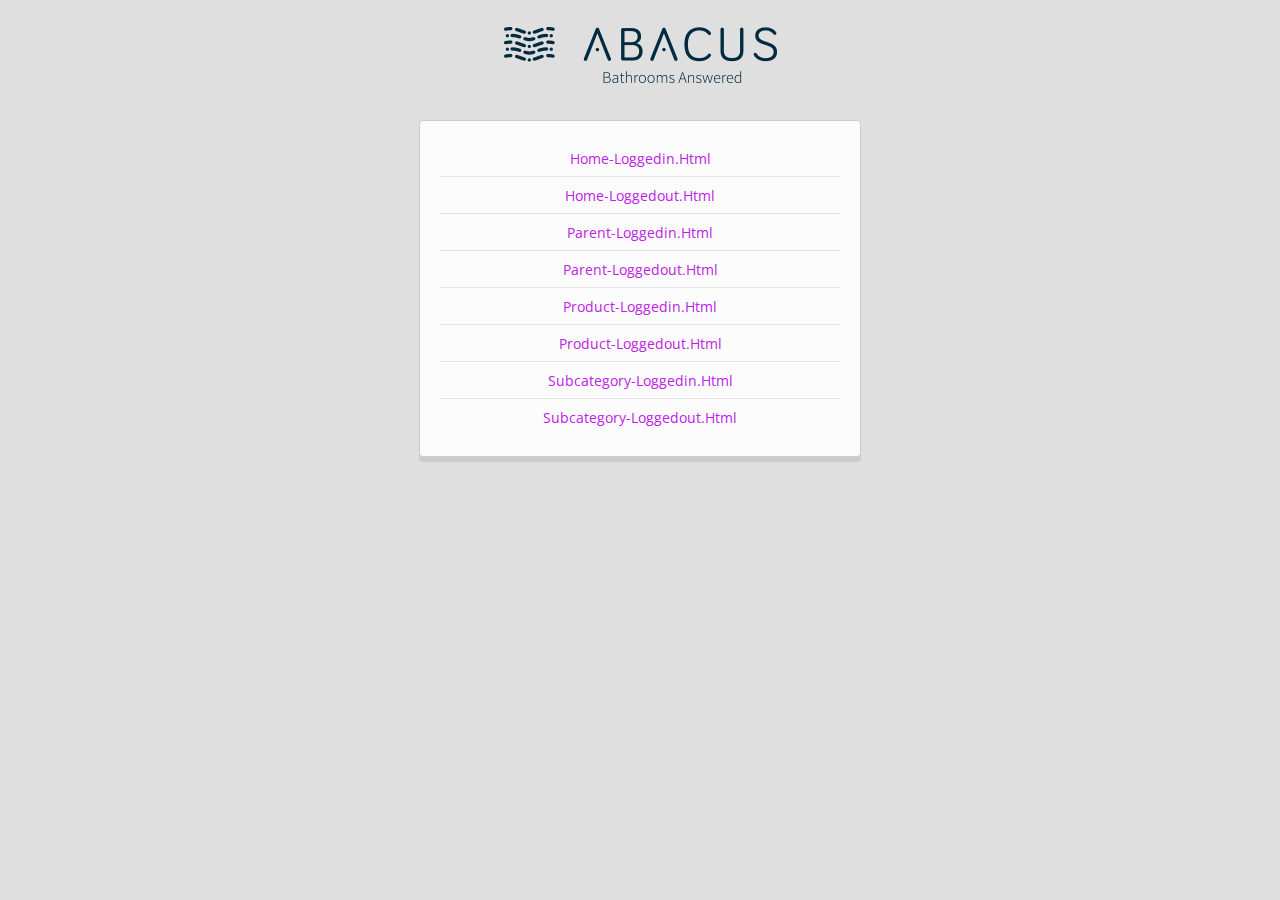
<file: index.html>
<!doctype html>

<html>

<head>

<meta charset="utf-8">

<title>Abascus</title>
<link rel="shortcut icon" href="images/favicon.png">
<link href='http://fonts.googleapis.com/css?family=Open+Sans' rel='stylesheet' type='text/css'>

<style type="text/css">

body{ margin:0; padding:0; font-family: 'Open Sans', sans-serif; background:#DFDFDF;}

body img{ max-width:1400px; margin:0 auto;}

section{ display:block; margin:0 auto; width:400px; padding:20px;  background:#fcfcfc; box-shadow:0 5px 0 #ccc; border:solid 1px #ccc; border-radius:4px; -webkit-border-radius:4px; -moz-border-radius:4px; -ms-border-radius:4px; -o-border-radius:4px; overflow:hidden;}

ul{ list-style:none; margin:0; padding:0; }

ul li{ display:block; float:left; width:100%; margin-bottom:1px; border-bottom:solid 1px #e4e4e4;}

ul li a{ color:#bc20e5; display:block; font-size:14px;  padding:8px 0; text-decoration:none; text-align:center; text-transform:capitalize;}

ul li a:hover{ color:#ff5555;}

ul li:last-child{ border-bottom:none;}

header{ height:auto;}

header h1{ text-align:center; font-size:40px; text-transform:capitalize; line-height:50px;}



</style>

</head>



<body>

<header>

<h1><img src="images/logo.png" alt=""></h1>

</header>

<section>

<ul>

<li><a target="_blank" href="home-loggedin.html">home-loggedin.html</a></li>
<li><a target="_blank" href="home-loggedout.html">home-loggedout.html</a></li>
<li><a target="_blank" href="parent-loggedin.html">parent-loggedin.html</a></li>
<li><a target="_blank" href="parent-loggedout.html">parent-loggedout.html</a></li>
<li><a target="_blank" href="product-loggedin.html">product-loggedin.html</a></li>
<li><a target="_blank" href="product-loggedout.html">product-loggedout.html</a></li>
<li><a target="_blank" href="subcategory-loggedin.html">subcategory-loggedin.html</a></li>
<li><a target="_blank" href="subcategory-loggedout.html">subcategory-loggedout.html</a></li>

</ul>

</section>

</body>

</html>
</file>
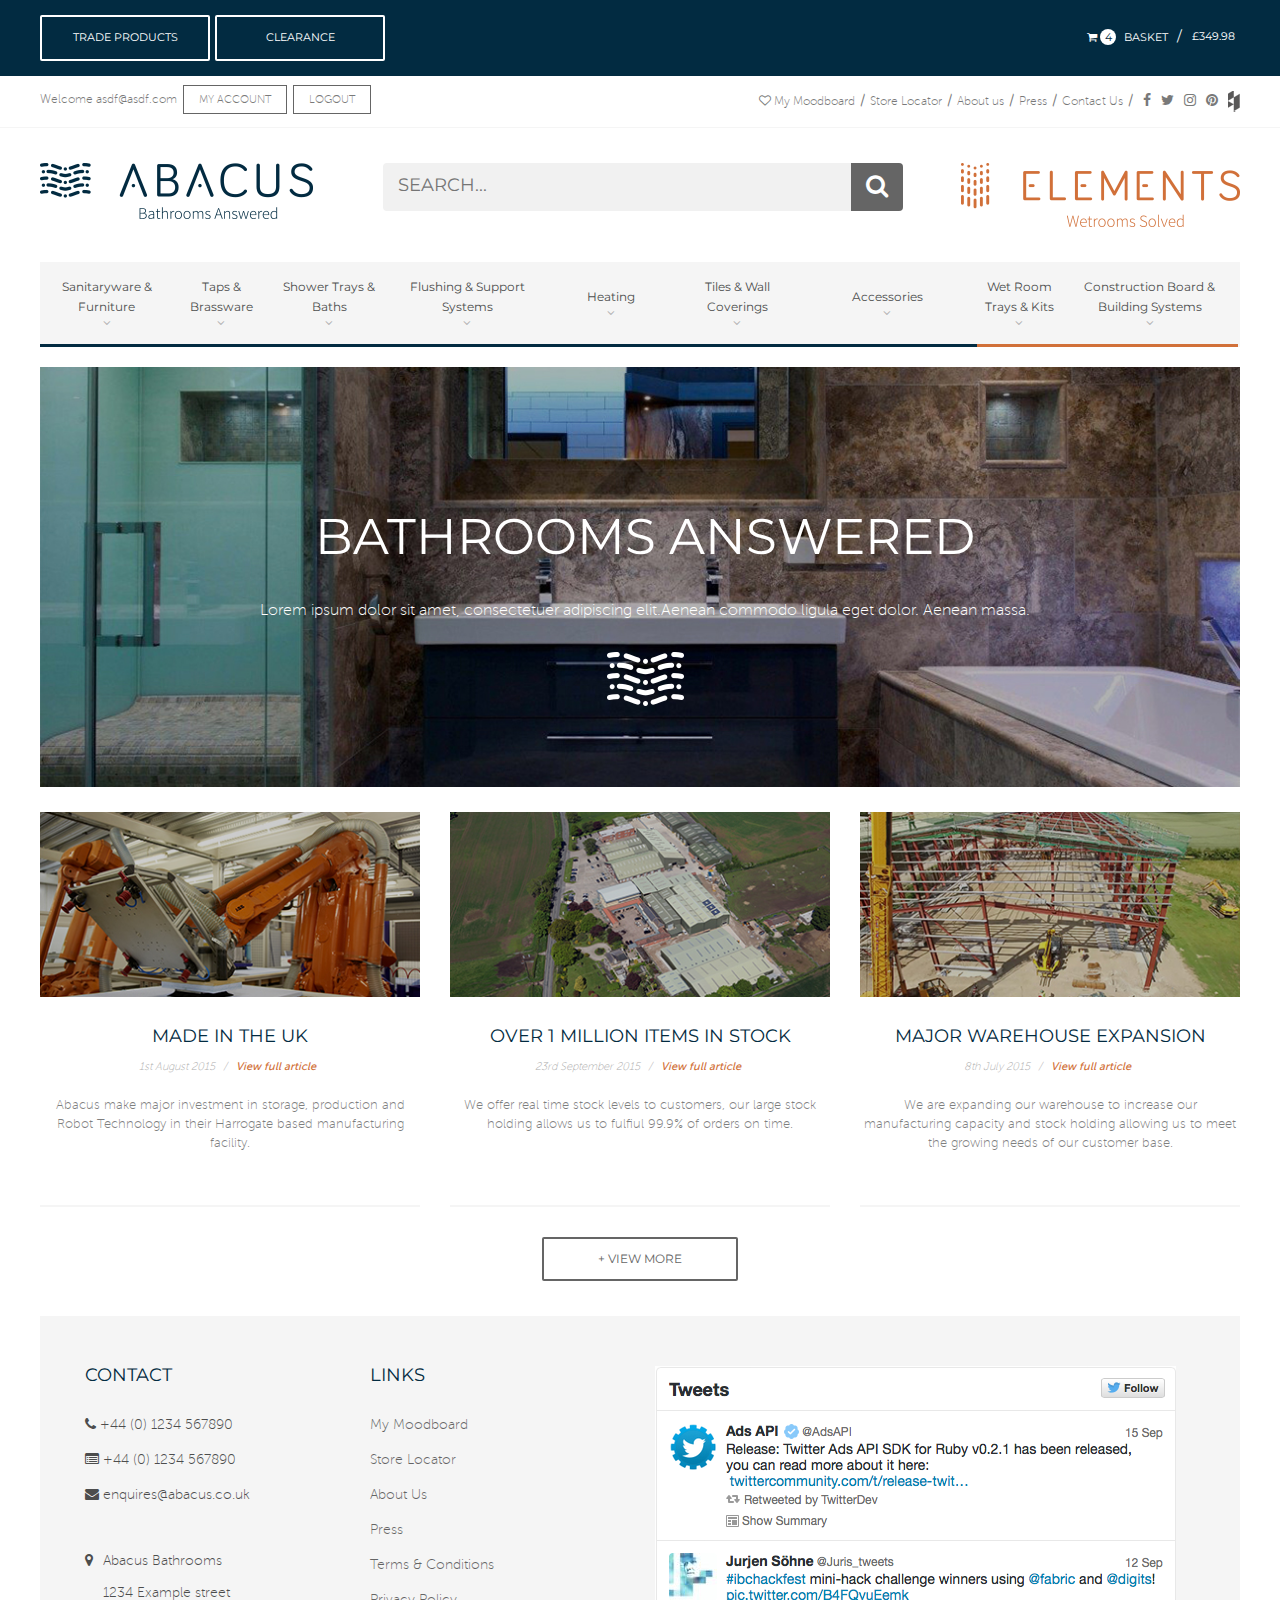
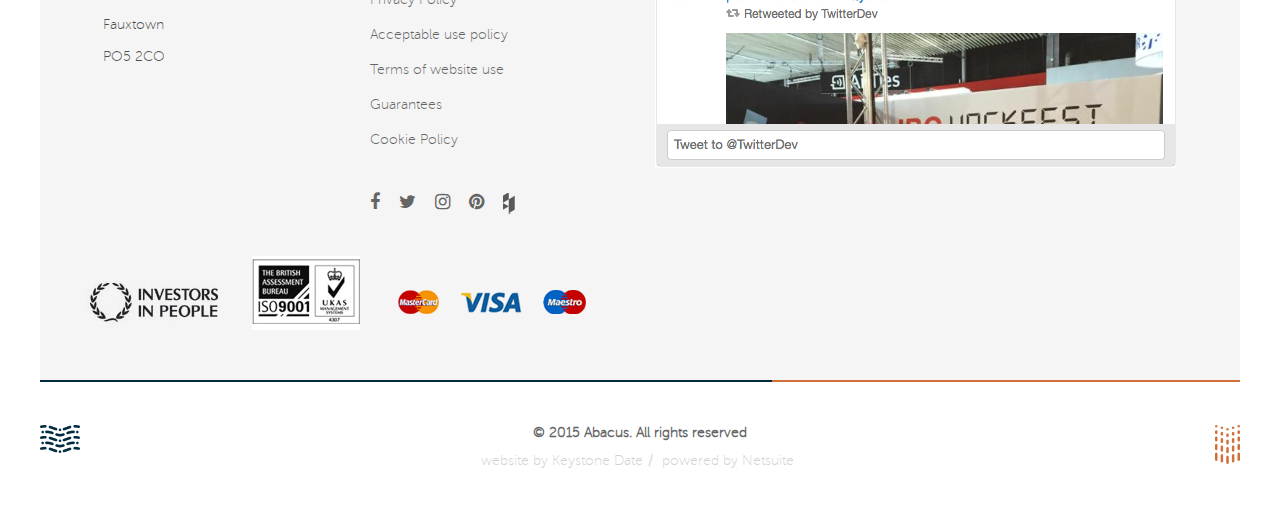
<file: home-loggedin.html>
<!DOCTYPE html>
<html lang="en">
<head>
<meta charset="utf-8">
<meta http-equiv="X-UA-Compatible" content="IE=edge">
<title>Abascus</title>
<link rel="shortcut icon" href="images/favicon.png">
<meta name="viewport" content="width=device-width, initial-scale=1, maximum-scale=1, user-scalable=no">
<!-- Bootstrap -->

<!-- Bootstrap -->
<link href="css/bootstrap.min.css" rel="stylesheet">
<link rel="stylesheet" href="http://maxcdn.bootstrapcdn.com/font-awesome/4.4.0/css/font-awesome.min.css">
<link href="css/fonts.css" rel="stylesheet">
<link href="css/animate.min.css" rel="stylesheet">
<link href="css/style.css" rel="stylesheet">
<link href="css/responsive-style.css" rel="stylesheet">

<!-- HTML5 shim and Respond.js for IE8 support of HTML5 elements and media queries -->
<!-- WARNING: Respond.js doesn't work if you view the page via file:// -->
<!--[if lt IE 9]>
      <script src="https://oss.maxcdn.com/html5shiv/3.7.2/html5shiv.min.js"></script>
      <script src="https://oss.maxcdn.com/respond/1.4.2/respond.min.js"></script>
    <![endif]-->
</head>
<body>
<section class="loggedin-top hidden-768px">
  <div class="container">
    <ul class="loggedin-menu">
      <li><a href="#">TRADE PRODUCTS</a></li>
      <li><a href="#">CLEARANCE</a></li>
    </ul>
    <!--loggedin-menu ends-->
    <ul class="cartInfo">
      <li><a href="#"><i class="fa fa-shopping-cart"></i> <span>4</span> BASKET</a>
      <ul class="shopping-cart-lg" data-animate-to="slideInUp">
       <a href="#" class="cart-add"> +added to basket</a>
       <table class="table table-condensed">
       	<tbody>
        <tr>
        <td><img src="images/sidebar-img2.jpg" alt=""></td>
        <td><p>Product title placeholder text <br>Product title placeholder</p>
        <span class="qty"><strong>QTY:</strong> 2</span></td>
        <td><span class="drop-price">£42.00</span></td>
        </tr>
        <tr>
        <td><img src="images/sidebar-img2.jpg" alt=""></td>
        <td><p>Product title placeholder text <br>Product title placeholder</p>
        <span class="qty"><strong>QTY:</strong> 2</span></td>
        <td><span class="drop-price">£112.00</span></td>
        </tr>
        <tr>
        <td colspan="3">
        	<button type="button">VIEW / EDIT</button>
            <button type="submit">CHECKOUT</button>
        </td>
        </tr>
        </tbody>
       </table>
      </ul>
      </li>
      <li><a href="#">£349.98</a></li>
    </ul>
    <!--cartInfo ends--> 
  </div>
</section>
<!--loggedin-top ends-->
<header class="main-header">
  <div class="header-top hidden-768px">
    <div class="container">
      <ul class="account">
        <li><span>Welcome asdf@asdf.com</span></li>
        <li><a href="#">MY ACCOUNT</a></li>
        <li><a href="#">logout</a></li>
      </ul>
      <ul class="social-menu">
        <li><a href="#"><i class="fa fa-facebook"></i></a></li>
        <li><a href="#"><i class="fa fa-twitter"></i></a></li>
        <li><a href="#"><i class="fa fa-instagram"></i></a></li>
        <li><a href="#"><i class="fa fa-pinterest"></i></a></li>
        <li><a href="#"><img src="images/icon-h.png" alt=""></a></li>
      </ul>
      <ul class="secondary-menu">
        <li><a href="#"><i class="fa fa-heart-o"></i> My Moodboard</a></li>
        <li><a href="#">Store Locator</a></li>
        <li><a href="#">About us</a></li>
        <li><a href="#">Press</a></li>
        <li><a href="#">Contact Us</a></li>
      </ul>
    </div>
  </div>
  <!--header-top ends-->
    <div class="header-mid clearfix">
    	<div class="container">
      <div class="logo"><a href="#"><img src="images/logo.png" alt="" class="img-responsive"></a></div>
      <div class="search-box">
        <form method="post" action="#">
          <input type="text" value="" placeholder="Search...">
          <button type="submit"><i class="fa fa-search"></i></button>
        </form>
      </div>
      <!--search-box ends--> 
      <img src="images/elements.png" alt="" class="img-responsive pull-right"> 
      </div>
      </div>
    <!--header-mid ends-->
    	<div class="container">
    <nav class="navbar navbar-default">
      <div class="navbar-header">
        <button type="button" class="navbar-toggle" data-toggle="collapse" data-target=".js-navbar-collapse"> 
        <div class="nav-menu-icon">
        <span class="icon-bar icon-bar-1"></span> 
        <span class="icon-bar icon-bar-2"></span> 
        <span class="icon-bar icon-bar-3"></span>
        </div> 
        <span class="nav-span">MENU</span> 
        </button>
        <div class="collapse navbar-collapse js-navbar-collapse">
          <ul class="nav navbar-nav">
            <li class="dropdown mega-dropdown"><a class="dropdown-toggle" data-toggle="dropdown" href="#">Sanitaryware & Furniture <i class="fa fa-angle-down"></i></a>
              <ul class="dropdown-menu mega-dropdown-menu">
                <li>
                    <div class="dropdown-header">WCs</div> 
                	<ul>
                    <li><a href="#">Close-Coupled WCs</a></li>
                    <li><a href="#">Wall Hung WCs</a></li>
                    <li><a href="#">Back-to-Wall WCs</a></li>
                    <li><a href="#">Seats and Covers</a></li>
                    </ul>
                    <div class="dropdown-header">Bidets</div> 
                	<ul>
                    <li><a href="#">Wall Hung Bidets</a></li>
                    <li><a href="#">Back to Wall Bidets</a></li>
                    <li><a href="#">Bidet covers</a></li>
                    </ul>
                </li>
                <li>
                    <div class="dropdown-header">BASINS</div> 
                	<ul>
                    <li><a href="#">Wall Mounted Basins</a></li>
                    <li><a href="#">Sit On Basins</a></li>
                    <li><a href="#">Recessed Basins</a></li>
                    <li><a href="#">Basin Accessories</a></li>
                    <li><a href="#">Undermount Basins</a></li>
                    <li><a href="#">Freestanding Basins</a></li>
                    <li><a href="#">Basin Pedstals</a></li>
                    <li><a href="#">Semi-recessed Basins</a></li>
                    </ul>
                </li>
                <li>
                    <div class="dropdown-header">FURNITURE</div> 
                	<ul>
                    <li><a href="#">Vanity Units / Drawer units</a></li>
                    <li><a href="#">WC units</a></li>
                    <li><a href="#">Mirrors & Mirror Cabinets</a></li>
                    <li><a href="#">Countertops</a></li>
                    </ul>
                </li>
              </ul>
              </li>
            <li class="dropdown mega-dropdown"><a class="dropdown-toggle" data-toggle="dropdown" href="#">Taps & Brassware <i class="fa fa-angle-down"></i></a>
              <ul class="dropdown-menu mega-dropdown-menu">
                <li>
                    <div class="dropdown-header">WCs</div> 
                	<ul>
                    <li><a href="#">Close-Coupled WCs</a></li>
                    <li><a href="#">Wall Hung WCs</a></li>
                    <li><a href="#">Back-to-Wall WCs</a></li>
                    <li><a href="#">Seats and Covers</a></li>
                    </ul>
                    <div class="dropdown-header">Bidets</div> 
                	<ul>
                    <li><a href="#">Wall Hung Bidets</a></li>
                    <li><a href="#">Back to Wall Bidets</a></li>
                    <li><a href="#">Bidet covers</a></li>
                    </ul>
                </li>
                <li>
                    <div class="dropdown-header">BASINS</div> 
                	<ul>
                    <li><a href="#">Wall Mounted Basins</a></li>
                    <li><a href="#">Sit On Basins</a></li>
                    <li><a href="#">Recessed Basins</a></li>
                    <li><a href="#">Basin Accessories</a></li>
                    <li><a href="#">Undermount Basins</a></li>
                    <li><a href="#">Freestanding Basins</a></li>
                    <li><a href="#">Basin Pedstals</a></li>
                    <li><a href="#">Semi-recessed Basins</a></li>
                    </ul>
                </li>
                <li>
                    <div class="dropdown-header">FURNITURE</div> 
                	<ul>
                    <li><a href="#">Vanity Units / Drawer units</a></li>
                    <li><a href="#">WC units</a></li>
                    <li><a href="#">Mirrors & Mirror Cabinets</a></li>
                    <li><a href="#">Countertops</a></li>
                    </ul>
                </li>
              </ul>
              </li>
            <li class="dropdown mega-dropdown"><a class="dropdown-toggle" data-toggle="dropdown" href="#">Shower Trays & Baths <i class="fa fa-angle-down"></i></a>
              <ul class="dropdown-menu mega-dropdown-menu">
                <li>
                    <div class="dropdown-header">WCs</div> 
                	<ul>
                    <li><a href="#">Close-Coupled WCs</a></li>
                    <li><a href="#">Wall Hung WCs</a></li>
                    <li><a href="#">Back-to-Wall WCs</a></li>
                    <li><a href="#">Seats and Covers</a></li>
                    </ul>
                    <div class="dropdown-header">Bidets</div> 
                	<ul>
                    <li><a href="#">Wall Hung Bidets</a></li>
                    <li><a href="#">Back to Wall Bidets</a></li>
                    <li><a href="#">Bidet covers</a></li>
                    </ul>
                </li>
                <li>
                    <div class="dropdown-header">BASINS</div> 
                	<ul>
                    <li><a href="#">Wall Mounted Basins</a></li>
                    <li><a href="#">Sit On Basins</a></li>
                    <li><a href="#">Recessed Basins</a></li>
                    <li><a href="#">Basin Accessories</a></li>
                    <li><a href="#">Undermount Basins</a></li>
                    <li><a href="#">Freestanding Basins</a></li>
                    <li><a href="#">Basin Pedstals</a></li>
                    <li><a href="#">Semi-recessed Basins</a></li>
                    </ul>
                </li>
                <li>
                    <div class="dropdown-header">FURNITURE</div> 
                	<ul>
                    <li><a href="#">Vanity Units / Drawer units</a></li>
                    <li><a href="#">WC units</a></li>
                    <li><a href="#">Mirrors & Mirror Cabinets</a></li>
                    <li><a href="#">Countertops</a></li>
                    </ul>
                </li>
              </ul>
              </li>
            <li class="dropdown mega-dropdown"><a class="dropdown-toggle" data-toggle="dropdown" href="#">Flushing & Support Systems <i class="fa fa-angle-down"></i></a>
              <ul class="dropdown-menu mega-dropdown-menu">
                <li>
                    <div class="dropdown-header">WCs</div> 
                	<ul>
                    <li><a href="#">Close-Coupled WCs</a></li>
                    <li><a href="#">Wall Hung WCs</a></li>
                    <li><a href="#">Back-to-Wall WCs</a></li>
                    <li><a href="#">Seats and Covers</a></li>
                    </ul>
                    <div class="dropdown-header">Bidets</div> 
                	<ul>
                    <li><a href="#">Wall Hung Bidets</a></li>
                    <li><a href="#">Back to Wall Bidets</a></li>
                    <li><a href="#">Bidet covers</a></li>
                    </ul>
                </li>
                <li>
                    <div class="dropdown-header">BASINS</div> 
                	<ul>
                    <li><a href="#">Wall Mounted Basins</a></li>
                    <li><a href="#">Sit On Basins</a></li>
                    <li><a href="#">Recessed Basins</a></li>
                    <li><a href="#">Basin Accessories</a></li>
                    <li><a href="#">Undermount Basins</a></li>
                    <li><a href="#">Freestanding Basins</a></li>
                    <li><a href="#">Basin Pedstals</a></li>
                    <li><a href="#">Semi-recessed Basins</a></li>
                    </ul>
                </li>
                <li>
                    <div class="dropdown-header">FURNITURE</div> 
                	<ul>
                    <li><a href="#">Vanity Units / Drawer units</a></li>
                    <li><a href="#">WC units</a></li>
                    <li><a href="#">Mirrors & Mirror Cabinets</a></li>
                    <li><a href="#">Countertops</a></li>
                    </ul>
                </li>
              </ul>
              </li>
            <li class="dropdown mega-dropdown"><a class="dropdown-toggle" data-toggle="dropdown" href="#">Heating <i class="fa fa-angle-down"></i></a>
              <ul class="dropdown-menu mega-dropdown-menu">
                <li>
                    <div class="dropdown-header">WCs</div> 
                	<ul>
                    <li><a href="#">Close-Coupled WCs</a></li>
                    <li><a href="#">Wall Hung WCs</a></li>
                    <li><a href="#">Back-to-Wall WCs</a></li>
                    <li><a href="#">Seats and Covers</a></li>
                    </ul>
                    <div class="dropdown-header">Bidets</div> 
                	<ul>
                    <li><a href="#">Wall Hung Bidets</a></li>
                    <li><a href="#">Back to Wall Bidets</a></li>
                    <li><a href="#">Bidet covers</a></li>
                    </ul>
                </li>
                <li>
                    <div class="dropdown-header">BASINS</div> 
                	<ul>
                    <li><a href="#">Wall Mounted Basins</a></li>
                    <li><a href="#">Sit On Basins</a></li>
                    <li><a href="#">Recessed Basins</a></li>
                    <li><a href="#">Basin Accessories</a></li>
                    <li><a href="#">Undermount Basins</a></li>
                    <li><a href="#">Freestanding Basins</a></li>
                    <li><a href="#">Basin Pedstals</a></li>
                    <li><a href="#">Semi-recessed Basins</a></li>
                    </ul>
                </li>
                <li>
                    <div class="dropdown-header">FURNITURE</div> 
                	<ul>
                    <li><a href="#">Vanity Units / Drawer units</a></li>
                    <li><a href="#">WC units</a></li>
                    <li><a href="#">Mirrors & Mirror Cabinets</a></li>
                    <li><a href="#">Countertops</a></li>
                    </ul>
                </li>
              </ul>
              </li>
            <li class="dropdown mega-dropdown"><a class="dropdown-toggle" data-toggle="dropdown" href="#">Tiles & Wall Coverings <i class="fa fa-angle-down"></i></a>
              <ul class="dropdown-menu mega-dropdown-menu">
                <li>
                    <div class="dropdown-header">WCs</div> 
                	<ul>
                    <li><a href="#">Close-Coupled WCs</a></li>
                    <li><a href="#">Wall Hung WCs</a></li>
                    <li><a href="#">Back-to-Wall WCs</a></li>
                    <li><a href="#">Seats and Covers</a></li>
                    </ul>
                    <div class="dropdown-header">Bidets</div> 
                	<ul>
                    <li><a href="#">Wall Hung Bidets</a></li>
                    <li><a href="#">Back to Wall Bidets</a></li>
                    <li><a href="#">Bidet covers</a></li>
                    </ul>
                </li>
                <li>
                    <div class="dropdown-header">BASINS</div> 
                	<ul>
                    <li><a href="#">Wall Mounted Basins</a></li>
                    <li><a href="#">Sit On Basins</a></li>
                    <li><a href="#">Recessed Basins</a></li>
                    <li><a href="#">Basin Accessories</a></li>
                    <li><a href="#">Undermount Basins</a></li>
                    <li><a href="#">Freestanding Basins</a></li>
                    <li><a href="#">Basin Pedstals</a></li>
                    <li><a href="#">Semi-recessed Basins</a></li>
                    </ul>
                </li>
                <li>
                    <div class="dropdown-header">FURNITURE</div> 
                	<ul>
                    <li><a href="#">Vanity Units / Drawer units</a></li>
                    <li><a href="#">WC units</a></li>
                    <li><a href="#">Mirrors & Mirror Cabinets</a></li>
                    <li><a href="#">Countertops</a></li>
                    </ul>
                </li>
              </ul>
              </li>
            <li class="dropdown mega-dropdown"><a class="dropdown-toggle" data-toggle="dropdown" href="#">Accessories <i class="fa fa-angle-down"></i></a>
              <ul class="dropdown-menu mega-dropdown-menu">
                <li>
                    <div class="dropdown-header">WCs</div> 
                	<ul>
                    <li><a href="#">Close-Coupled WCs</a></li>
                    <li><a href="#">Wall Hung WCs</a></li>
                    <li><a href="#">Back-to-Wall WCs</a></li>
                    <li><a href="#">Seats and Covers</a></li>
                    </ul>
                    <div class="dropdown-header">Bidets</div> 
                	<ul>
                    <li><a href="#">Wall Hung Bidets</a></li>
                    <li><a href="#">Back to Wall Bidets</a></li>
                    <li><a href="#">Bidet covers</a></li>
                    </ul>
                </li>
                <li>
                    <div class="dropdown-header">BASINS</div> 
                	<ul>
                    <li><a href="#">Wall Mounted Basins</a></li>
                    <li><a href="#">Sit On Basins</a></li>
                    <li><a href="#">Recessed Basins</a></li>
                    <li><a href="#">Basin Accessories</a></li>
                    <li><a href="#">Undermount Basins</a></li>
                    <li><a href="#">Freestanding Basins</a></li>
                    <li><a href="#">Basin Pedstals</a></li>
                    <li><a href="#">Semi-recessed Basins</a></li>
                    </ul>
                </li>
                <li>
                    <div class="dropdown-header">FURNITURE</div> 
                	<ul>
                    <li><a href="#">Vanity Units / Drawer units</a></li>
                    <li><a href="#">WC units</a></li>
                    <li><a href="#">Mirrors & Mirror Cabinets</a></li>
                    <li><a href="#">Countertops</a></li>
                    </ul>
                </li>
              </ul>
              </li>
            <li class="dropdown mega-dropdown  orange-dropdown"><a class="dropdown-toggle" data-toggle="dropdown" href="#">Wet Room  Trays & Kits  <i class="fa fa-angle-down"></i></a>
              <ul class="dropdown-menu mega-dropdown-menu mega-dropdown-orange"> 
                <li>
                    <div class="dropdown-header">WCs</div> 
                	<ul>
                    <li><a href="#">Close-Coupled WCs</a></li>
                    <li><a href="#">Wall Hung WCs</a></li>
                    <li><a href="#">Back-to-Wall WCs</a></li>
                    <li><a href="#">Seats and Covers</a></li>
                    </ul>
                    <div class="dropdown-header">Bidets</div> 
                	<ul>
                    <li><a href="#">Wall Hung Bidets</a></li>
                    <li><a href="#">Back to Wall Bidets</a></li>
                    <li><a href="#">Bidet covers</a></li>
                    </ul>
                </li>
                <li>
                    <div class="dropdown-header">BASINS</div> 
                	<ul>
                    <li><a href="#">Wall Mounted Basins</a></li>
                    <li><a href="#">Sit On Basins</a></li>
                    <li><a href="#">Recessed Basins</a></li>
                    <li><a href="#">Basin Accessories</a></li>
                    <li><a href="#">Undermount Basins</a></li>
                    <li><a href="#">Freestanding Basins</a></li>
                    <li><a href="#">Basin Pedstals</a></li>
                    <li><a href="#">Semi-recessed Basins</a></li>
                    </ul>
                </li>
                <li>
                    <div class="dropdown-header">FURNITURE</div> 
                	<ul>
                    <li><a href="#">Vanity Units / Drawer units</a></li>
                    <li><a href="#">WC units</a></li>
                    <li><a href="#">Mirrors & Mirror Cabinets</a></li>
                    <li><a href="#">Countertops</a></li>
                    </ul>
                </li>
              </ul>
              </li>
            <li class="dropdown mega-dropdown  orange-dropdown"><a class="dropdown-toggle" data-toggle="dropdown" href="#">Construction Board & Building Systems  <i class="fa fa-angle-down"></i></a>
              <ul class="dropdown-menu mega-dropdown-menu mega-dropdown-orange">
                <li>
                    <div class="dropdown-header">WCs</div> 
                	<ul>
                    <li><a href="#">Close-Coupled WCs</a></li>
                    <li><a href="#">Wall Hung WCs</a></li>
                    <li><a href="#">Back-to-Wall WCs</a></li>
                    <li><a href="#">Seats and Covers</a></li>
                    </ul>
                    <div class="dropdown-header">Bidets</div> 
                	<ul>
                    <li><a href="#">Wall Hung Bidets</a></li>
                    <li><a href="#">Back to Wall Bidets</a></li>
                    <li><a href="#">Bidet covers</a></li>
                    </ul>
                </li>
                <li>
                    <div class="dropdown-header">BASINS</div> 
                	<ul>
                    <li><a href="#">Wall Mounted Basins</a></li>
                    <li><a href="#">Sit On Basins</a></li>
                    <li><a href="#">Recessed Basins</a></li>
                    <li><a href="#">Basin Accessories</a></li>
                    <li><a href="#">Undermount Basins</a></li>
                    <li><a href="#">Freestanding Basins</a></li>
                    <li><a href="#">Basin Pedstals</a></li>
                    <li><a href="#">Semi-recessed Basins</a></li>
                    </ul>
                </li>
                <li>
                    <div class="dropdown-header">FURNITURE</div> 
                	<ul>
                    <li><a href="#">Vanity Units / Drawer units</a></li>
                    <li><a href="#">WC units</a></li>
                    <li><a href="#">Mirrors & Mirror Cabinets</a></li>
                    <li><a href="#">Countertops</a></li>
                    </ul>
                </li>
              </ul>
              </li>
          </ul>
        </div>
      </div>
      <div class="loggedin-header visible-768px">
      <ul class="cartInfo">
      <li><a href="#"><i class="fa fa-shopping-cart"></i> <span>4</span> BASKET</a></li>
      <li><a href="#">£349.98</a></li>
    </ul>
    <!--cartInfo ends--> 
      <ul class="loggedin-user">
      <li><a href="#"><i class="fa fa-user"></i></a></li>
      <li><a href="#"><i class="fa fa-heart-o"></i></a></li>
	  </ul>
    </div>
      <div class="loggedin-header loggedout-header visibile-650px">
      <ul class="cartInfo-xs">
      <li><a href="#"><i class="fa fa-user"></i></a></li>
      <li><a href="#"><i class="fa fa-heart-o"></i></a></li>
      <li><a href="#"><i class="fa fa-shopping-cart"></i></a></li>
      <li id="search"><a><i class="fa fa-search"></i></a></li>
    </ul>
    <!--cartInfo ends--> 
    </div><!--loggedin-header ends-->
      	<div id="searchbox">
      	<input type="text" value="" placeholder="Search...">
        <button type="submit"><i class="fa fa-search"></i></button>
        </div>
    </nav>
      </div>

</header>
<!--header ends-->
<section class="banner">
  <div class="container">
    <div class="banner-caption visible-768px visible-all">
      <h2>BATHROOMS ANSWERED</h2>
      <p>Lorem ipsum dolor sit amet, consectetuer adipiscing elit.Aenean commodo ligula eget dolor. Aenean massa. </p>
      <img src="images/banner-logo.png" alt=""> </div>
    <!--banner-caption ends-->
    <div class="banner-caption visibile-650px">
      <h2>Bathrooms<br>
        Answered</h2>
      <a href="#" class="more">SEE MORE</a> </div>
    <img src="images/banner1.jpg" alt="" class="img-responsive image"> </div>
</section>
<!--banner ends-->
<section class="content">
  <div class="container">
    <div class="row">
      <div class="col-sm-4">
        <div class="home-col"> <img src="images/abascus_img1.jpg" alt="" class="img-responsive">
          <div class="home-col-content">
            <h2>Made in the UK</h2>
            <ul>
              <li>1st August 2015 </li>
              <li><a href="#">View full article</a></li>
            </ul>
            <p>Abacus make major investment in storage, production and Robot Technology in their Harrogate based 
              manufacturing facility.</p>
          </div>
          <!--home-col-content ends--> 
        </div>
      </div>
      <div class="col-sm-4">
        <div class="home-col"> <img src="images/abascus_img2.jpg" alt="" class="img-responsive">
          <div class="home-col-content">
            <h2>Over 1 million items in stock</h2>
            <ul>
              <li>23rd September 2015 </li>
              <li><a href="#">View full article</a></li>
            </ul>
            <p>We offer real time stock levels to customers, our large stock holding allows us to fulfiul 99.9% of orders on time.</p>
          </div>
          <!--home-col-content ends--> 
        </div>
      </div>
      <div class="col-sm-4">
        <div class="home-col"> <img src="images/abascus_img3.jpg" alt="" class="img-responsive">
          <div class="home-col-content">
            <h2>Major warehouse expansion</h2>
            <ul>
              <li>8th July 2015 </li>
              <li><a href="#">View full article</a></li>
            </ul>
            <p>We are expanding our warehouse to increase our manufacturing capacity and stock holding allowing us to meet the growing needs of our customer base.</p>
          </div>
          <!--home-col-content ends--> 
        </div>
      </div>
    </div>
    <a href="#" class="button">+ VIEW MORE</a> </div>
</section>
<!--content ends-->
<footer class="main-footer">
  <div class="container">
    <div class="footer">
      <div class="row">
        <div class="col-md-6 col-sm-12">
          <div class="row">
            <div class="col-sm-6">
              <h2>Contact</h2>
              <ul class="contact-us">
                <li><i class="fa fa-phone"></i> +44 (0) 1234 567890</li>
                <li><i class="fa fa-list-alt"></i> +44 (0) 1234 567890</li>
                <li><i class="fa fa-envelope"></i> enquires@abacus.co.uk</li>
              </ul>
              <div class="locate"> <i class="fa fa-map-marker"></i>
                <p>Abacus Bathrooms<br>
                  1234 Example street<br>
                  Fauxtown<br>
                  PO5 2CO</p>
              </div>
            </div>
            <div class="col-sm-6">
              <h2>Links</h2>
              <ul class="contact-us f-links visibile-768px">
              <li><a href="#">My Moodboard</a></li>
              <li><a href="#">Store Locator</a></li>
              <li><a href="#">About Us</a></li>
              <li><a href="#">Press</a></li>
              </ul>
              <ul class="contact-us">
                <li><a href="#">Terms & Conditions</a></li>
                <li><a href="#">Privacy Policy</a></li>
                <li><a href="#">Acceptable use policy</a></li>
                <li><a href="#">Terms of website use</a></li>
                <li><a href="#">Guarantees</a></li>
                <li><a href="#">Cookie Policy</a></li>
              </ul>
              <ul class="social-media">
                <li><a href="#"><i class="fa fa-facebook"></i></a></li>
                <li><a href="#"><i class="fa fa-twitter"></i></a></li>
                <li><a href="#"><i class="fa fa-instagram"></i></a></li>
                <li><a href="#"><i class="fa fa-pinterest"></i></a></li>
                <li><a href="#"><img src="images/icon-h.png" alt=""></a></li>
              </ul>
              <ul class="loggedout-login  visible-768px visibile-650px">
              <li><a href="#">Dealer Login</a></li>
              <li><a href="#">Apply for Dealer Access</a></li>
              </ul>
            </div>
          </div>
          <div class="row hidden-768px">
            <div class="col-sm-12">
              <ul class="cc-info">
                <li><img src="images/aba_icon1.png" alt=""></li>
                <li><img src="images/aba_icon2.png" alt=""></li>
                <li><img src="images/aba_icon3.png" alt=""></li>
              </ul>
            </div>
          </div>
        </div>
        <div class="col-md-6 col-sm-6 hidden-sm hidden-xs"> <img src="images/twitter-feed.png" alt="" class="img-responsive"> </div>
      </div>
    </div>
    <!--footer ends-->
    <div class="copyright">
      <div class="row">
        <div class="col-sm-2 col-xs-3"><img src="images/flogo.png" alt="" class="logoLeft"></div>
        <div class="col-sm-8 col-xs-6">
          <div class="copy-text">
            <h4>© 2015 Abacus. All rights reserved</h4>
            <ul>
              <li><a href="#">website by Keystone Date</a></li>
              <li><a href="#">powered by Netsuite</a></li>
            </ul>
          </div>
        </div>
        <div class="col-sm-2 col-xs-3"><img src="images/flogo2.png" alt="" class="logoRight"></div>
      </div>
    </div>
    <!--copyright ends--> 
  </div>
</footer>
<!--main-footer ends--> 
<!-- jQuery (necessary for Bootstrap's JavaScript plugins) --> 
<script src="js/jquery.min.js"></script> 
<!-- Include all compiled plugins (below), or include individual files as needed --> 
<script src="js/bootstrap.min.js"></script> 
<script src="js/jquery.bxslider.min.js"></script>
<script src="js/bootstrap-select.min.js"></script>
<script src="js/main.js"></script>
</body>
</html>
</file>
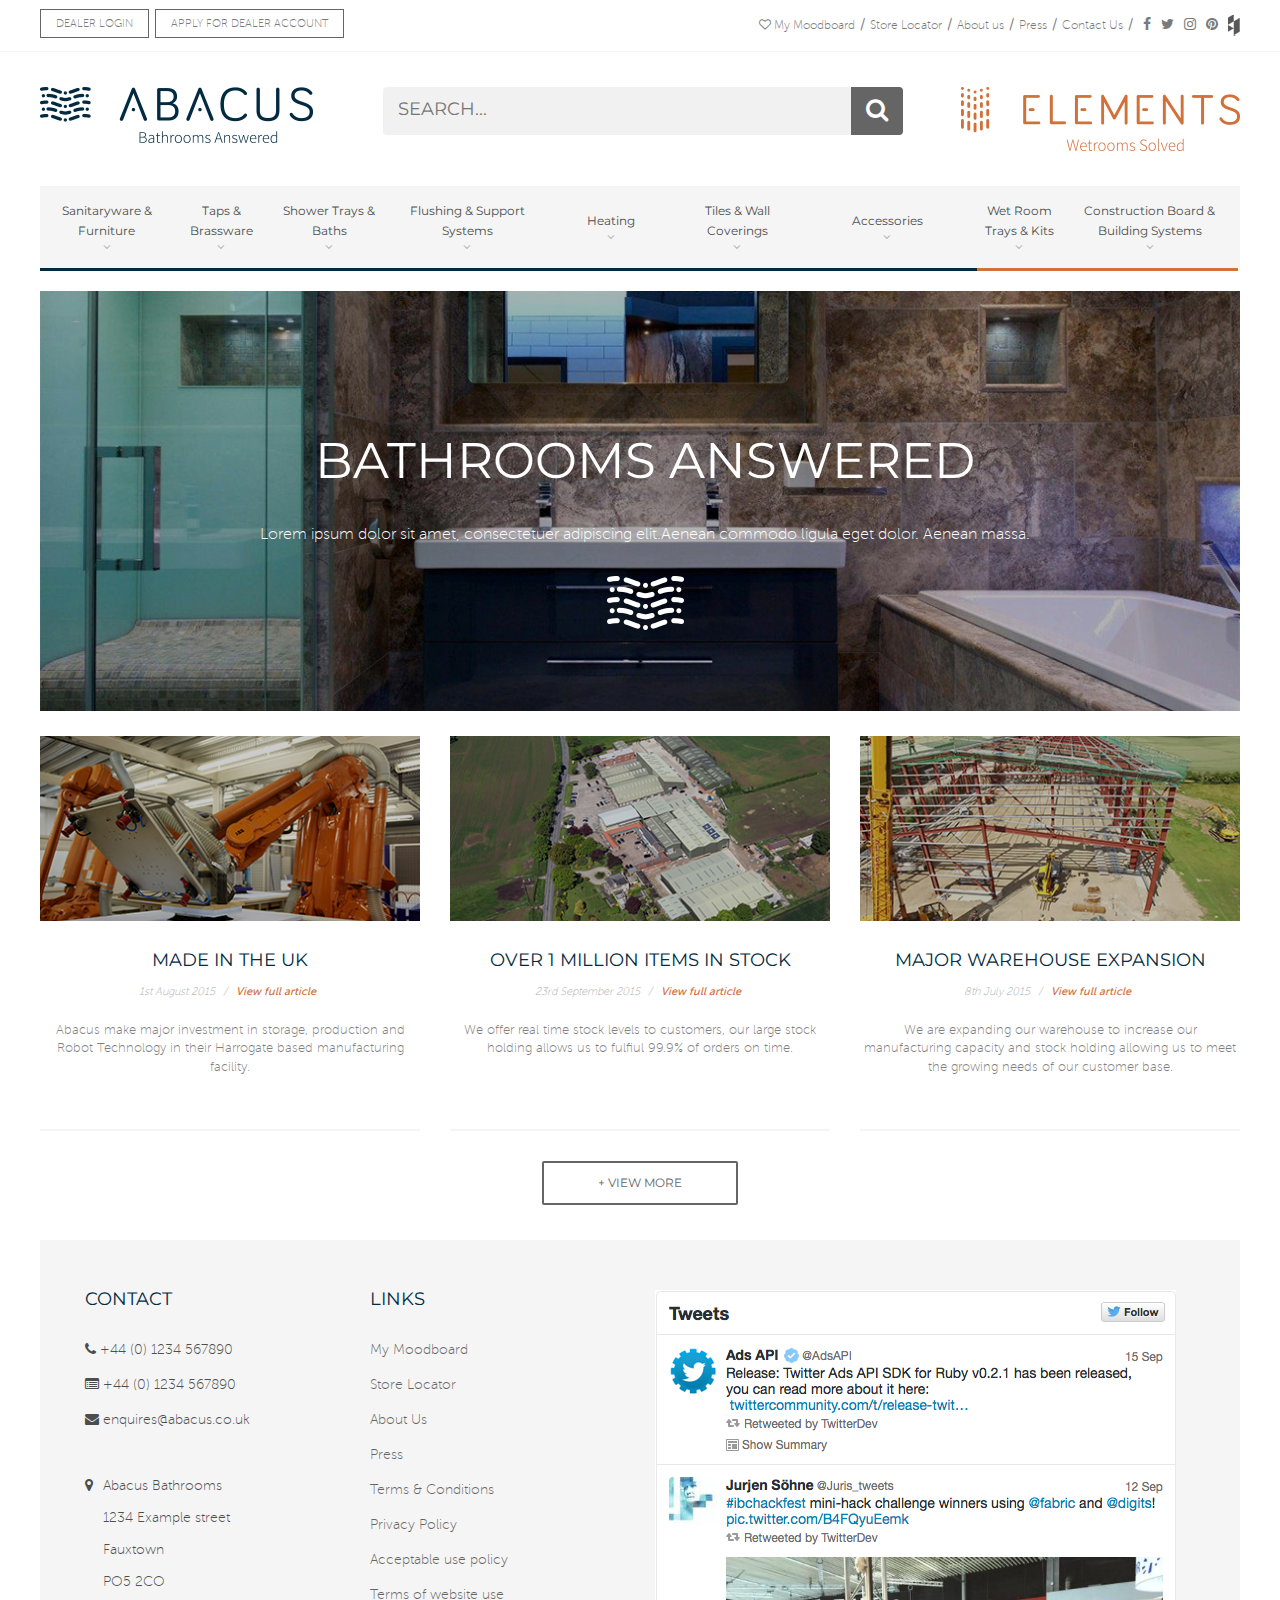
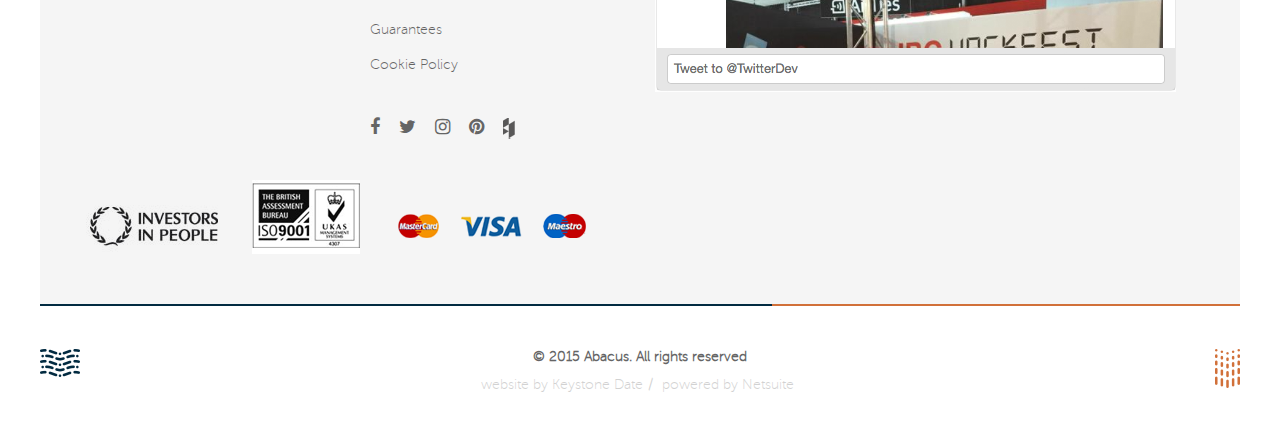
<file: home-loggedout.html>
<!DOCTYPE html>
<html lang="en">
<head>
<meta charset="utf-8">
<meta http-equiv="X-UA-Compatible" content="IE=edge">
<title>Abascus</title>
<link rel="shortcut icon" href="images/favicon.png">
<meta name="viewport" content="width=device-width, initial-scale=1, maximum-scale=1, user-scalable=no">
<!-- Bootstrap -->

<!-- Bootstrap -->
<link href="css/bootstrap.min.css" rel="stylesheet">
<link rel="stylesheet" href="http://maxcdn.bootstrapcdn.com/font-awesome/4.4.0/css/font-awesome.min.css">
<link href="css/fonts.css" rel="stylesheet">
<link href="css/animate.min.css" rel="stylesheet">
<link href="css/style.css" rel="stylesheet">
<link href="css/responsive-style.css" rel="stylesheet">

<!-- HTML5 shim and Respond.js for IE8 support of HTML5 elements and media queries -->
<!-- WARNING: Respond.js doesn't work if you view the page via file:// -->
<!--[if lt IE 9]>
      <script src="https://oss.maxcdn.com/html5shiv/3.7.2/html5shiv.min.js"></script>
      <script src="https://oss.maxcdn.com/respond/1.4.2/respond.min.js"></script>
    <![endif]-->
</head>
<body>
<header class="main-header header-loggedout">
  <div class="header-top hidden-768px">
    <div class="container">
      <ul class="account">
        <li><a href="#">Dealer Login</a></li>
        <li><a href="#">Apply for Dealer Account</a></li>
      </ul>
      <ul class="social-menu">
        <li><a href="#"><i class="fa fa-facebook"></i></a></li>
        <li><a href="#"><i class="fa fa-twitter"></i></a></li>
        <li><a href="#"><i class="fa fa-instagram"></i></a></li>
        <li><a href="#"><i class="fa fa-pinterest"></i></a></li>
        <li><a href="#"><img src="images/icon-h.png" alt=""></a></li>
      </ul>
      <ul class="secondary-menu">
        <li><a href="#"><i class="fa fa-heart-o"></i> My Moodboard</a></li>
        <li><a href="#">Store Locator</a></li>
        <li><a href="#">About us</a></li>
        <li><a href="#">Press</a></li>
        <li><a href="#">Contact Us</a></li>
      </ul>
    </div>
  </div>
  <!--header-top ends-->
    <div class="header-mid clearfix">
    	<div class="container">
      <div class="logo"><a href="#"><img src="images/logo.png" alt="" class="img-responsive"></a></div>
      <div class="search-box">
        <form method="post" action="#">
          <input type="text" value="" placeholder="Search...">
          <button type="submit"><i class="fa fa-search"></i></button>
        </form>
      </div>
      <!--search-box ends--> 
      <img src="images/elements.png" alt="" class="img-responsive pull-right"> 
      </div>
      </div>
    <!--header-mid ends-->
    	<div class="container">
    <nav class="navbar  navbar-default">
      <div class="navbar-header">
        <button type="button" class="navbar-toggle" data-toggle="collapse" data-target=".js-navbar-collapse"> 
        <div class="nav-menu-icon">
        <span class="icon-bar icon-bar-1"></span> 
        <span class="icon-bar icon-bar-2"></span> 
        <span class="icon-bar icon-bar-3"></span>
        </div> 
        <span class="nav-span">MENU</span> 
        </button>
        <div class="collapse navbar-collapse js-navbar-collapse">
          <ul class="nav navbar-nav">
            <li class="dropdown mega-dropdown"><a class="dropdown-toggle" data-toggle="dropdown" href="#">Sanitaryware & Furniture <i class="fa fa-angle-down"></i></a>
              <ul class="dropdown-menu mega-dropdown-menu">
                <li>
                    <div class="dropdown-header">WCs</div> 
                	<ul>
                    <li><a href="#">Close-Coupled WCs</a></li>
                    <li><a href="#">Wall Hung WCs</a></li>
                    <li><a href="#">Back-to-Wall WCs</a></li>
                    <li><a href="#">Seats and Covers</a></li>
                    </ul>
                    <div class="dropdown-header">Bidets</div> 
                	<ul>
                    <li><a href="#">Wall Hung Bidets</a></li>
                    <li><a href="#">Back to Wall Bidets</a></li>
                    <li><a href="#">Bidet covers</a></li>
                    </ul>
                </li>
                <li>
                    <div class="dropdown-header">BASINS</div> 
                	<ul>
                    <li><a href="#">Wall Mounted Basins</a></li>
                    <li><a href="#">Sit On Basins</a></li>
                    <li><a href="#">Recessed Basins</a></li>
                    <li><a href="#">Basin Accessories</a></li>
                    <li><a href="#">Undermount Basins</a></li>
                    <li><a href="#">Freestanding Basins</a></li>
                    <li><a href="#">Basin Pedstals</a></li>
                    <li><a href="#">Semi-recessed Basins</a></li>
                    </ul>
                </li>
                <li>
                    <div class="dropdown-header">FURNITURE</div> 
                	<ul>
                    <li><a href="#">Vanity Units / Drawer units</a></li>
                    <li><a href="#">WC units</a></li>
                    <li><a href="#">Mirrors & Mirror Cabinets</a></li>
                    <li><a href="#">Countertops</a></li>
                    </ul>
                </li>
              </ul>
              </li>
            <li class="dropdown mega-dropdown"><a class="dropdown-toggle" data-toggle="dropdown" href="#">Taps & Brassware <i class="fa fa-angle-down"></i></a>
              <ul class="dropdown-menu mega-dropdown-menu">
                <li>
                    <div class="dropdown-header">WCs</div> 
                	<ul>
                    <li><a href="#">Close-Coupled WCs</a></li>
                    <li><a href="#">Wall Hung WCs</a></li>
                    <li><a href="#">Back-to-Wall WCs</a></li>
                    <li><a href="#">Seats and Covers</a></li>
                    </ul>
                    <div class="dropdown-header">Bidets</div> 
                	<ul>
                    <li><a href="#">Wall Hung Bidets</a></li>
                    <li><a href="#">Back to Wall Bidets</a></li>
                    <li><a href="#">Bidet covers</a></li>
                    </ul>
                </li>
                <li>
                    <div class="dropdown-header">BASINS</div> 
                	<ul>
                    <li><a href="#">Wall Mounted Basins</a></li>
                    <li><a href="#">Sit On Basins</a></li>
                    <li><a href="#">Recessed Basins</a></li>
                    <li><a href="#">Basin Accessories</a></li>
                    <li><a href="#">Undermount Basins</a></li>
                    <li><a href="#">Freestanding Basins</a></li>
                    <li><a href="#">Basin Pedstals</a></li>
                    <li><a href="#">Semi-recessed Basins</a></li>
                    </ul>
                </li>
                <li>
                    <div class="dropdown-header">FURNITURE</div> 
                	<ul>
                    <li><a href="#">Vanity Units / Drawer units</a></li>
                    <li><a href="#">WC units</a></li>
                    <li><a href="#">Mirrors & Mirror Cabinets</a></li>
                    <li><a href="#">Countertops</a></li>
                    </ul>
                </li>
              </ul>
              </li>
            <li class="dropdown mega-dropdown"><a class="dropdown-toggle" data-toggle="dropdown" href="#">Shower Trays & Baths <i class="fa fa-angle-down"></i></a>
              <ul class="dropdown-menu mega-dropdown-menu">
                <li>
                    <div class="dropdown-header">WCs</div> 
                	<ul>
                    <li><a href="#">Close-Coupled WCs</a></li>
                    <li><a href="#">Wall Hung WCs</a></li>
                    <li><a href="#">Back-to-Wall WCs</a></li>
                    <li><a href="#">Seats and Covers</a></li>
                    </ul>
                    <div class="dropdown-header">Bidets</div> 
                	<ul>
                    <li><a href="#">Wall Hung Bidets</a></li>
                    <li><a href="#">Back to Wall Bidets</a></li>
                    <li><a href="#">Bidet covers</a></li>
                    </ul>
                </li>
                <li>
                    <div class="dropdown-header">BASINS</div> 
                	<ul>
                    <li><a href="#">Wall Mounted Basins</a></li>
                    <li><a href="#">Sit On Basins</a></li>
                    <li><a href="#">Recessed Basins</a></li>
                    <li><a href="#">Basin Accessories</a></li>
                    <li><a href="#">Undermount Basins</a></li>
                    <li><a href="#">Freestanding Basins</a></li>
                    <li><a href="#">Basin Pedstals</a></li>
                    <li><a href="#">Semi-recessed Basins</a></li>
                    </ul>
                </li>
                <li>
                    <div class="dropdown-header">FURNITURE</div> 
                	<ul>
                    <li><a href="#">Vanity Units / Drawer units</a></li>
                    <li><a href="#">WC units</a></li>
                    <li><a href="#">Mirrors & Mirror Cabinets</a></li>
                    <li><a href="#">Countertops</a></li>
                    </ul>
                </li>
              </ul>
              </li>
            <li class="dropdown mega-dropdown"><a class="dropdown-toggle" data-toggle="dropdown" href="#">Flushing & Support Systems <i class="fa fa-angle-down"></i></a>
              <ul class="dropdown-menu mega-dropdown-menu">
                <li>
                    <div class="dropdown-header">WCs</div> 
                	<ul>
                    <li><a href="#">Close-Coupled WCs</a></li>
                    <li><a href="#">Wall Hung WCs</a></li>
                    <li><a href="#">Back-to-Wall WCs</a></li>
                    <li><a href="#">Seats and Covers</a></li>
                    </ul>
                    <div class="dropdown-header">Bidets</div> 
                	<ul>
                    <li><a href="#">Wall Hung Bidets</a></li>
                    <li><a href="#">Back to Wall Bidets</a></li>
                    <li><a href="#">Bidet covers</a></li>
                    </ul>
                </li>
                <li>
                    <div class="dropdown-header">BASINS</div> 
                	<ul>
                    <li><a href="#">Wall Mounted Basins</a></li>
                    <li><a href="#">Sit On Basins</a></li>
                    <li><a href="#">Recessed Basins</a></li>
                    <li><a href="#">Basin Accessories</a></li>
                    <li><a href="#">Undermount Basins</a></li>
                    <li><a href="#">Freestanding Basins</a></li>
                    <li><a href="#">Basin Pedstals</a></li>
                    <li><a href="#">Semi-recessed Basins</a></li>
                    </ul>
                </li>
                <li>
                    <div class="dropdown-header">FURNITURE</div> 
                	<ul>
                    <li><a href="#">Vanity Units / Drawer units</a></li>
                    <li><a href="#">WC units</a></li>
                    <li><a href="#">Mirrors & Mirror Cabinets</a></li>
                    <li><a href="#">Countertops</a></li>
                    </ul>
                </li>
              </ul>
              </li>
            <li class="dropdown mega-dropdown"><a class="dropdown-toggle" data-toggle="dropdown" href="#">Heating <i class="fa fa-angle-down"></i></a>
              <ul class="dropdown-menu mega-dropdown-menu">
                <li>
                    <div class="dropdown-header">WCs</div> 
                	<ul>
                    <li><a href="#">Close-Coupled WCs</a></li>
                    <li><a href="#">Wall Hung WCs</a></li>
                    <li><a href="#">Back-to-Wall WCs</a></li>
                    <li><a href="#">Seats and Covers</a></li>
                    </ul>
                    <div class="dropdown-header">Bidets</div> 
                	<ul>
                    <li><a href="#">Wall Hung Bidets</a></li>
                    <li><a href="#">Back to Wall Bidets</a></li>
                    <li><a href="#">Bidet covers</a></li>
                    </ul>
                </li>
                <li>
                    <div class="dropdown-header">BASINS</div> 
                	<ul>
                    <li><a href="#">Wall Mounted Basins</a></li>
                    <li><a href="#">Sit On Basins</a></li>
                    <li><a href="#">Recessed Basins</a></li>
                    <li><a href="#">Basin Accessories</a></li>
                    <li><a href="#">Undermount Basins</a></li>
                    <li><a href="#">Freestanding Basins</a></li>
                    <li><a href="#">Basin Pedstals</a></li>
                    <li><a href="#">Semi-recessed Basins</a></li>
                    </ul>
                </li>
                <li>
                    <div class="dropdown-header">FURNITURE</div> 
                	<ul>
                    <li><a href="#">Vanity Units / Drawer units</a></li>
                    <li><a href="#">WC units</a></li>
                    <li><a href="#">Mirrors & Mirror Cabinets</a></li>
                    <li><a href="#">Countertops</a></li>
                    </ul>
                </li>
              </ul>
              </li>
            <li class="dropdown mega-dropdown"><a class="dropdown-toggle" data-toggle="dropdown" href="#">Tiles & Wall Coverings <i class="fa fa-angle-down"></i></a>
              <ul class="dropdown-menu mega-dropdown-menu">
                <li>
                    <div class="dropdown-header">WCs</div> 
                	<ul>
                    <li><a href="#">Close-Coupled WCs</a></li>
                    <li><a href="#">Wall Hung WCs</a></li>
                    <li><a href="#">Back-to-Wall WCs</a></li>
                    <li><a href="#">Seats and Covers</a></li>
                    </ul>
                    <div class="dropdown-header">Bidets</div> 
                	<ul>
                    <li><a href="#">Wall Hung Bidets</a></li>
                    <li><a href="#">Back to Wall Bidets</a></li>
                    <li><a href="#">Bidet covers</a></li>
                    </ul>
                </li>
                <li>
                    <div class="dropdown-header">BASINS</div> 
                	<ul>
                    <li><a href="#">Wall Mounted Basins</a></li>
                    <li><a href="#">Sit On Basins</a></li>
                    <li><a href="#">Recessed Basins</a></li>
                    <li><a href="#">Basin Accessories</a></li>
                    <li><a href="#">Undermount Basins</a></li>
                    <li><a href="#">Freestanding Basins</a></li>
                    <li><a href="#">Basin Pedstals</a></li>
                    <li><a href="#">Semi-recessed Basins</a></li>
                    </ul>
                </li>
                <li>
                    <div class="dropdown-header">FURNITURE</div> 
                	<ul>
                    <li><a href="#">Vanity Units / Drawer units</a></li>
                    <li><a href="#">WC units</a></li>
                    <li><a href="#">Mirrors & Mirror Cabinets</a></li>
                    <li><a href="#">Countertops</a></li>
                    </ul>
                </li>
              </ul>
              </li>
            <li class="dropdown mega-dropdown"><a class="dropdown-toggle" data-toggle="dropdown" href="#">Accessories <i class="fa fa-angle-down"></i></a>
              <ul class="dropdown-menu mega-dropdown-menu">
                <li>
                    <div class="dropdown-header">WCs</div> 
                	<ul>
                    <li><a href="#">Close-Coupled WCs</a></li>
                    <li><a href="#">Wall Hung WCs</a></li>
                    <li><a href="#">Back-to-Wall WCs</a></li>
                    <li><a href="#">Seats and Covers</a></li>
                    </ul>
                    <div class="dropdown-header">Bidets</div> 
                	<ul>
                    <li><a href="#">Wall Hung Bidets</a></li>
                    <li><a href="#">Back to Wall Bidets</a></li>
                    <li><a href="#">Bidet covers</a></li>
                    </ul>
                </li>
                <li>
                    <div class="dropdown-header">BASINS</div> 
                	<ul>
                    <li><a href="#">Wall Mounted Basins</a></li>
                    <li><a href="#">Sit On Basins</a></li>
                    <li><a href="#">Recessed Basins</a></li>
                    <li><a href="#">Basin Accessories</a></li>
                    <li><a href="#">Undermount Basins</a></li>
                    <li><a href="#">Freestanding Basins</a></li>
                    <li><a href="#">Basin Pedstals</a></li>
                    <li><a href="#">Semi-recessed Basins</a></li>
                    </ul>
                </li>
                <li>
                    <div class="dropdown-header">FURNITURE</div> 
                	<ul>
                    <li><a href="#">Vanity Units / Drawer units</a></li>
                    <li><a href="#">WC units</a></li>
                    <li><a href="#">Mirrors & Mirror Cabinets</a></li>
                    <li><a href="#">Countertops</a></li>
                    </ul>
                </li>
              </ul>
              </li>
            <li class="dropdown mega-dropdown  orange-dropdown"><a class="dropdown-toggle" data-toggle="dropdown" href="#">Wet Room  Trays & Kits  <i class="fa fa-angle-down"></i></a>
              <ul class="dropdown-menu mega-dropdown-menu mega-dropdown-orange"> 
                <li>
                    <div class="dropdown-header">WCs</div> 
                	<ul>
                    <li><a href="#">Close-Coupled WCs</a></li>
                    <li><a href="#">Wall Hung WCs</a></li>
                    <li><a href="#">Back-to-Wall WCs</a></li>
                    <li><a href="#">Seats and Covers</a></li>
                    </ul>
                    <div class="dropdown-header">Bidets</div> 
                	<ul>
                    <li><a href="#">Wall Hung Bidets</a></li>
                    <li><a href="#">Back to Wall Bidets</a></li>
                    <li><a href="#">Bidet covers</a></li>
                    </ul>
                </li>
                <li>
                    <div class="dropdown-header">BASINS</div> 
                	<ul>
                    <li><a href="#">Wall Mounted Basins</a></li>
                    <li><a href="#">Sit On Basins</a></li>
                    <li><a href="#">Recessed Basins</a></li>
                    <li><a href="#">Basin Accessories</a></li>
                    <li><a href="#">Undermount Basins</a></li>
                    <li><a href="#">Freestanding Basins</a></li>
                    <li><a href="#">Basin Pedstals</a></li>
                    <li><a href="#">Semi-recessed Basins</a></li>
                    </ul>
                </li>
                <li>
                    <div class="dropdown-header">FURNITURE</div> 
                	<ul>
                    <li><a href="#">Vanity Units / Drawer units</a></li>
                    <li><a href="#">WC units</a></li>
                    <li><a href="#">Mirrors & Mirror Cabinets</a></li>
                    <li><a href="#">Countertops</a></li>
                    </ul>
                </li>
              </ul>
              </li>
            <li class="dropdown mega-dropdown  orange-dropdown"><a class="dropdown-toggle" data-toggle="dropdown" href="#">Construction Board & Building Systems  <i class="fa fa-angle-down"></i></a>
              <ul class="dropdown-menu mega-dropdown-menu mega-dropdown-orange">
                <li>
                    <div class="dropdown-header">WCs</div> 
                	<ul>
                    <li><a href="#">Close-Coupled WCs</a></li>
                    <li><a href="#">Wall Hung WCs</a></li>
                    <li><a href="#">Back-to-Wall WCs</a></li>
                    <li><a href="#">Seats and Covers</a></li>
                    </ul>
                    <div class="dropdown-header">Bidets</div> 
                	<ul>
                    <li><a href="#">Wall Hung Bidets</a></li>
                    <li><a href="#">Back to Wall Bidets</a></li>
                    <li><a href="#">Bidet covers</a></li>
                    </ul>
                </li>
                <li>
                    <div class="dropdown-header">BASINS</div> 
                	<ul>
                    <li><a href="#">Wall Mounted Basins</a></li>
                    <li><a href="#">Sit On Basins</a></li>
                    <li><a href="#">Recessed Basins</a></li>
                    <li><a href="#">Basin Accessories</a></li>
                    <li><a href="#">Undermount Basins</a></li>
                    <li><a href="#">Freestanding Basins</a></li>
                    <li><a href="#">Basin Pedstals</a></li>
                    <li><a href="#">Semi-recessed Basins</a></li>
                    </ul>
                </li>
                <li>
                    <div class="dropdown-header">FURNITURE</div> 
                	<ul>
                    <li><a href="#">Vanity Units / Drawer units</a></li>
                    <li><a href="#">WC units</a></li>
                    <li><a href="#">Mirrors & Mirror Cabinets</a></li>
                    <li><a href="#">Countertops</a></li>
                    </ul>
                </li>
              </ul>
              </li>
          </ul>
        </div>
      </div>
      <div class="loggedin-header visible-768px">
      <ul class="loggedout guest">
      <li><a href="#">Dealer Login</a></li>
      <li><a href="#"><i class="fa fa-heart-o"></i></a></li>
    </ul>
    <!--cartInfo ends--> 
    </div>
    <div class="loggedin-header loggedout-header visibile-650px">
      <ul class="cartInfo-xs">
      <li class="first-child"><a href="#">Dealer Login</a></li>
      <li><a href="#"><i class="fa fa-heart-o"></i></a></li>
      <li id="search"><a><i class="fa fa-search"></i></a></li>
    </ul>
    <!--cartInfo ends--> 
    </div><!--loggedin-header ends-->
      	<div id="searchbox">
      	<input type="text" value="" placeholder="Search...">
        <button type="submit"><i class="fa fa-search"></i></button>
        </div>
    </nav>
      </div>

</header>
<!--header ends-->
<section class="banner">
  <div class="container">
    <div class="banner-caption visible-768px visible-all">
      <h2>BATHROOMS ANSWERED</h2>
      <p>Lorem ipsum dolor sit amet, consectetuer adipiscing elit.Aenean commodo ligula eget dolor. Aenean massa. </p>
      <img src="images/banner-logo.png" alt=""> </div>
    <!--banner-caption ends-->
    <div class="banner-caption visibile-650px">
      <h2>Bathrooms<br>
        Answered</h2>
      <a href="#" class="more">SEE MORE</a> </div>
    <img src="images/banner1.jpg" alt="" class="img-responsive image"> </div>
</section>
<!--banner ends-->
<section class="content">
  <div class="container">
    <div class="row">
      <div class="col-sm-4">
        <div class="home-col"> <img src="images/abascus_img1.jpg" alt="" class="img-responsive">
          <div class="home-col-content">
            <h2>Made in the UK</h2>
            <ul>
              <li>1st August 2015 </li>
              <li><a href="#">View full article</a></li>
            </ul>
            <p>Abacus make major investment in storage, production and Robot Technology in their Harrogate based 
              manufacturing facility.</p>
          </div>
          <!--home-col-content ends--> 
        </div>
      </div>
      <div class="col-sm-4">
        <div class="home-col"> <img src="images/abascus_img2.jpg" alt="" class="img-responsive">
          <div class="home-col-content">
            <h2>Over 1 million items in stock</h2>
            <ul>
              <li>23rd September 2015 </li>
              <li><a href="#">View full article</a></li>
            </ul>
            <p>We offer real time stock levels to customers, our large stock holding allows us to fulfiul 99.9% of orders on time.</p>
          </div>
          <!--home-col-content ends--> 
        </div>
      </div>
      <div class="col-sm-4">
        <div class="home-col"> <img src="images/abascus_img3.jpg" alt="" class="img-responsive">
          <div class="home-col-content">
            <h2>Major warehouse expansion</h2>
            <ul>
              <li>8th July 2015 </li>
              <li><a href="#">View full article</a></li>
            </ul>
            <p>We are expanding our warehouse to increase our manufacturing capacity and stock holding allowing us to meet the growing needs of our customer base.</p>
          </div>
          <!--home-col-content ends--> 
        </div>
      </div>
    </div>
    <a href="#" class="button">+ VIEW MORE</a> </div>
</section>
<!--content ends-->
<footer class="main-footer">
  <div class="container">
    <div class="footer">
      <div class="row">
        <div class="col-md-6 col-sm-12">
          <div class="row">
            <div class="col-sm-6">
              <h2>Contact</h2>
              <ul class="contact-us">
                <li><i class="fa fa-phone"></i> +44 (0) 1234 567890</li>
                <li><i class="fa fa-list-alt"></i> +44 (0) 1234 567890</li>
                <li><i class="fa fa-envelope"></i> enquires@abacus.co.uk</li>
              </ul>
              <div class="locate"> <i class="fa fa-map-marker"></i>
                <p>Abacus Bathrooms<br>
                  1234 Example street<br>
                  Fauxtown<br>
                  PO5 2CO</p>
              </div>
            </div>
            <div class="col-sm-6">
              <h2>Links</h2>
              <ul class="contact-us f-links visibile-768px">
              <li><a href="#">My Moodboard</a></li>
              <li><a href="#">Store Locator</a></li>
              <li><a href="#">About Us</a></li>
              <li><a href="#">Press</a></li>
              </ul>
              <ul class="contact-us">
                <li><a href="#">Terms & Conditions</a></li>
                <li><a href="#">Privacy Policy</a></li>
                <li><a href="#">Acceptable use policy</a></li>
                <li><a href="#">Terms of website use</a></li>
                <li><a href="#">Guarantees</a></li>
                <li><a href="#">Cookie Policy</a></li>
              </ul>
              <ul class="social-media">
                <li><a href="#"><i class="fa fa-facebook"></i></a></li>
                <li><a href="#"><i class="fa fa-twitter"></i></a></li>
                <li><a href="#"><i class="fa fa-instagram"></i></a></li>
                <li><a href="#"><i class="fa fa-pinterest"></i></a></li>
                <li><a href="#"><img src="images/icon-h.png" alt=""></a></li>
              </ul>
              <ul class="loggedout-login  visible-768px visibile-650px">
              <li><a href="#">Dealer Login</a></li>
              <li><a href="#">Apply for Dealer Access</a></li>
              </ul>
            </div>
          </div>
          <div class="row hidden-768px">
            <div class="col-sm-12">
              <ul class="cc-info">
                <li><img src="images/aba_icon1.png" alt=""></li>
                <li><img src="images/aba_icon2.png" alt=""></li>
                <li><img src="images/aba_icon3.png" alt=""></li>
              </ul>
            </div>
          </div>
        </div>
        <div class="col-md-6 col-sm-6 hidden-sm hidden-xs"> <img src="images/twitter-feed.png" alt="" class="img-responsive"> </div>
      </div>
    </div>
    <!--footer ends-->
    <div class="copyright">
      <div class="row">
        <div class="col-sm-2 col-xs-3"><img src="images/flogo.png" alt="" class="logoLeft"></div>
        <div class="col-sm-8 col-xs-6">
          <div class="copy-text">
            <h4>© 2015 Abacus. All rights reserved</h4>
            <ul>
              <li><a href="#">website by Keystone Date</a></li>
              <li><a href="#">powered by Netsuite</a></li>
            </ul>
          </div>
        </div>
        <div class="col-sm-2 col-xs-3"><img src="images/flogo2.png" alt="" class="logoRight"></div>
      </div>
    </div>
    <!--copyright ends--> 
  </div>
</footer>
<!--main-footer ends--> 
<!-- jQuery (necessary for Bootstrap's JavaScript plugins) --> 
<script src="js/jquery.min.js"></script> 
<!-- Include all compiled plugins (below), or include individual files as needed --> 
<script src="js/bootstrap.min.js"></script> 
<script src="js/jquery.bxslider.min.js"></script>
<script src="js/bootstrap-select.min.js"></script>
<script src="js/main.js"></script>
</body>
</html>
</file>
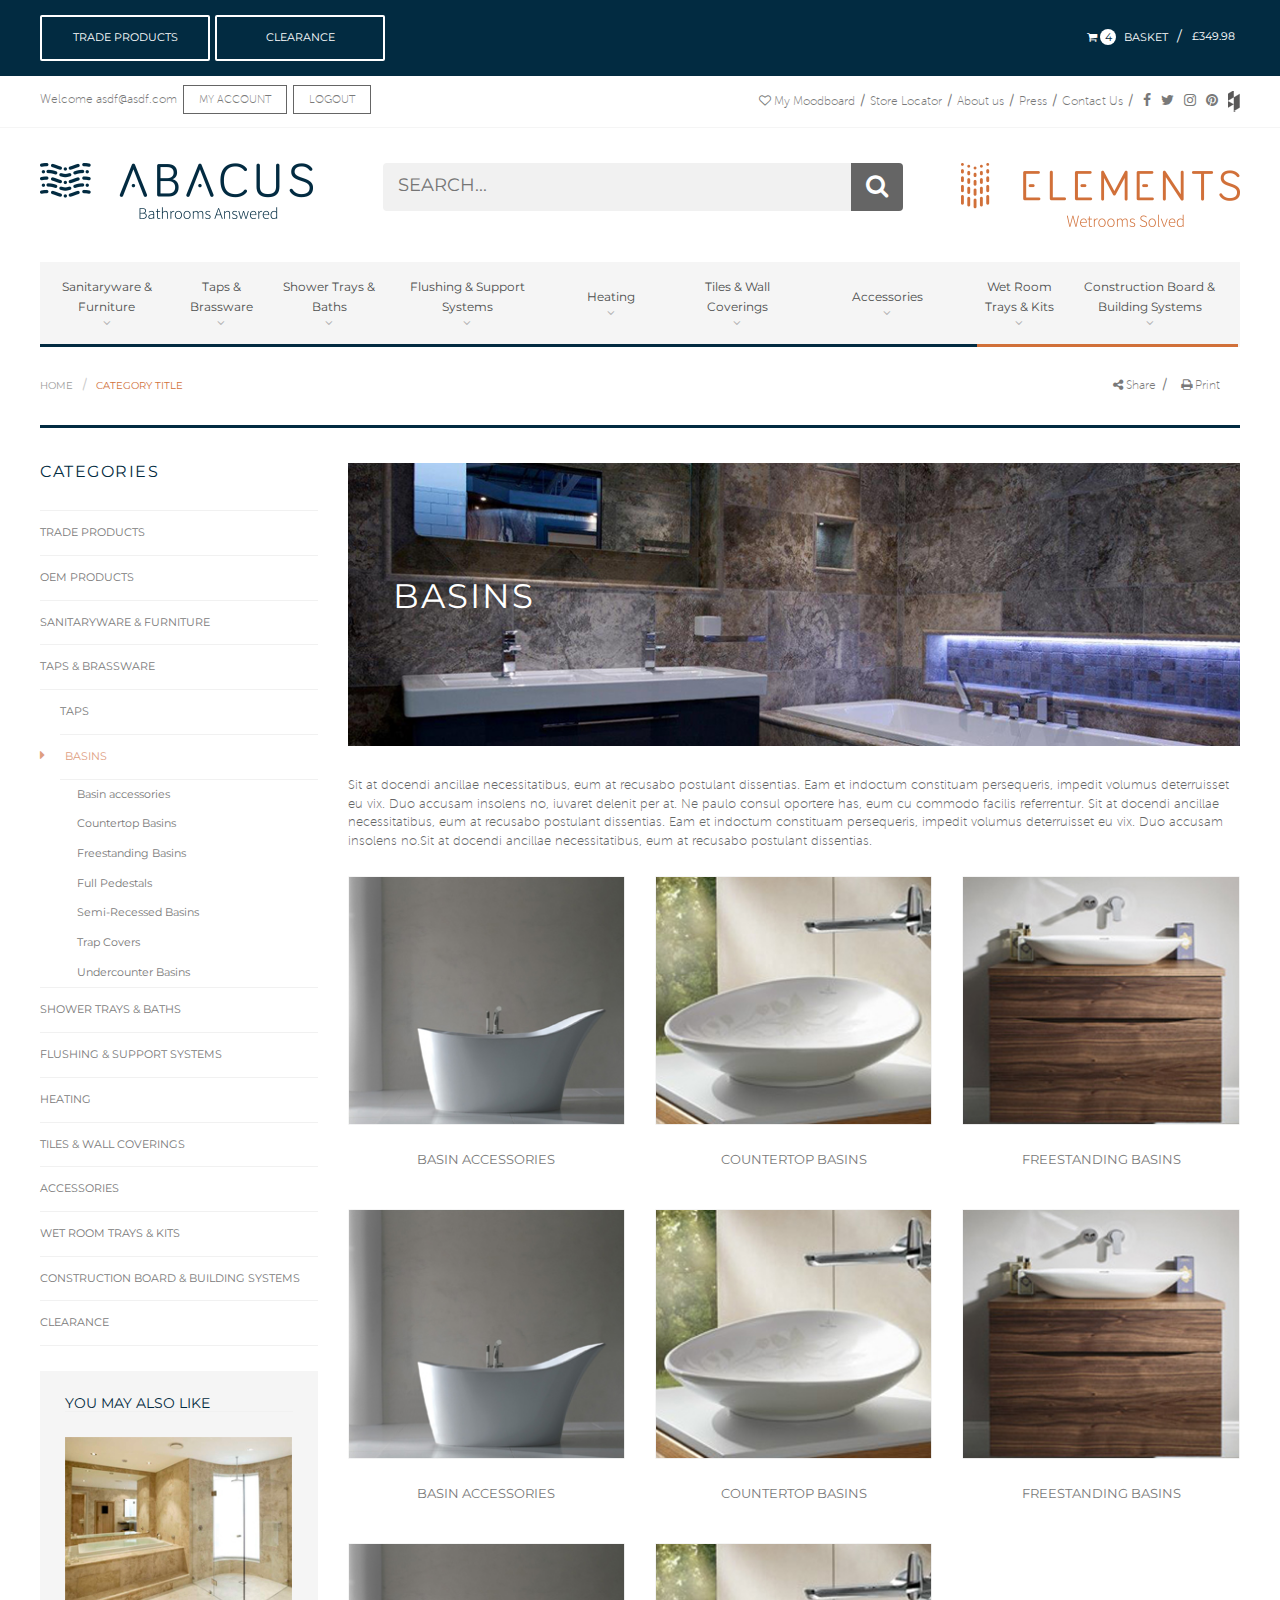
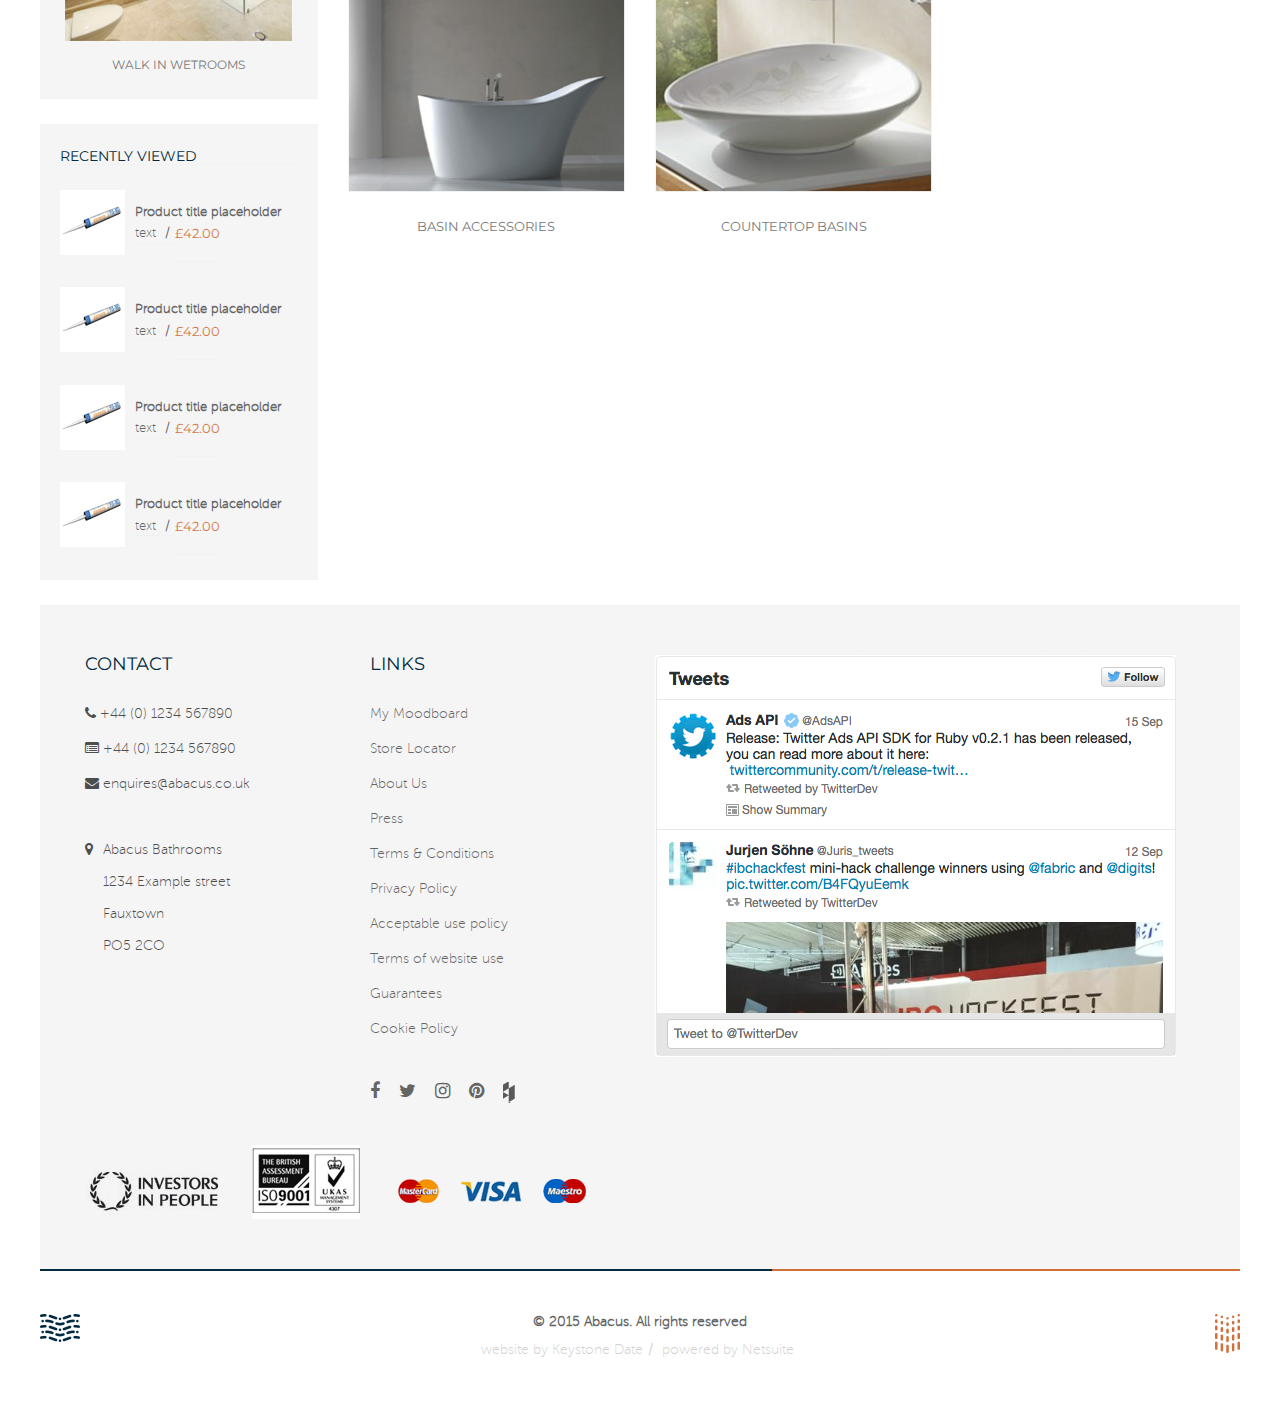
<file: parent-loggedin.html>
<!DOCTYPE html>
<html lang="en">
<head>
<meta charset="utf-8">
<meta http-equiv="X-UA-Compatible" content="IE=edge">
<title>Abascus</title>
<link rel="shortcut icon" href="images/favicon.png">
<meta name="viewport" content="width=device-width, initial-scale=1, maximum-scale=1, user-scalable=no">
<!-- Bootstrap -->

<!-- Bootstrap -->
<link href="css/bootstrap.min.css" rel="stylesheet">
<link rel="stylesheet" href="http://maxcdn.bootstrapcdn.com/font-awesome/4.4.0/css/font-awesome.min.css">
<link href="css/fonts.css" rel="stylesheet">
<link href="css/animate.min.css" rel="stylesheet">
<link href="css/style.css" rel="stylesheet">
<link href="css/responsive-style.css" rel="stylesheet">

<!-- HTML5 shim and Respond.js for IE8 support of HTML5 elements and media queries -->
<!-- WARNING: Respond.js doesn't work if you view the page via file:// -->
<!--[if lt IE 9]>
      <script src="https://oss.maxcdn.com/html5shiv/3.7.2/html5shiv.min.js"></script>
      <script src="https://oss.maxcdn.com/respond/1.4.2/respond.min.js"></script>
    <![endif]-->
</head>
<body>
<section class="loggedin-top hidden-768px">
  <div class="container">
    <ul class="loggedin-menu">
      <li><a href="#">TRADE PRODUCTS</a></li>
      <li><a href="#">CLEARANCE</a></li>
    </ul>
    <!--loggedin-menu ends-->
    <ul class="cartInfo">
      <li><a href="#"><i class="fa fa-shopping-cart"></i> <span>4</span> BASKET</a>
      <ul class="shopping-cart-lg" data-animate-to="slideInUp">
       <a href="#" class="cart-add"> +added to basket</a>
       <table class="table table-condensed">
       	<tbody>
        <tr>
        <td><img src="images/sidebar-img2.jpg" alt=""></td>
        <td><p>Product title placeholder text <br>Product title placeholder</p>
        <span class="qty"><strong>QTY:</strong> 2</span></td>
        <td><span class="drop-price">£42.00</span></td>
        </tr>
        <tr>
        <td><img src="images/sidebar-img2.jpg" alt=""></td>
        <td><p>Product title placeholder text <br>Product title placeholder</p>
        <span class="qty"><strong>QTY:</strong> 2</span></td>
        <td><span class="drop-price">£112.00</span></td>
        </tr>
        <tr>
        <td colspan="3">
        	<button type="button">VIEW / EDIT</button>
            <button type="submit">CHECKOUT</button>
        </td>
        </tr>
        </tbody>
       </table>
      </ul>
      </li>
      <li><a href="#">£349.98</a></li>
    </ul>
    <!--cartInfo ends--> 
  </div>
</section>
<!--loggedin-top ends-->
<header class="main-header">
  <div class="header-top hidden-768px">
    <div class="container">
      <ul class="account">
        <li><span>Welcome asdf@asdf.com</span></li>
        <li><a href="#">MY ACCOUNT</a></li>
        <li><a href="#">logout</a></li>
      </ul>
      <ul class="social-menu">
        <li><a href="#"><i class="fa fa-facebook"></i></a></li>
        <li><a href="#"><i class="fa fa-twitter"></i></a></li>
        <li><a href="#"><i class="fa fa-instagram"></i></a></li>
        <li><a href="#"><i class="fa fa-pinterest"></i></a></li>
        <li><a href="#"><img src="images/icon-h.png" alt=""></a></li>
      </ul>
      <ul class="secondary-menu">
        <li><a href="#"><i class="fa fa-heart-o"></i> My Moodboard</a></li>
        <li><a href="#">Store Locator</a></li>
        <li><a href="#">About us</a></li>
        <li><a href="#">Press</a></li>
        <li><a href="#">Contact Us</a></li>
      </ul>
    </div>
  </div>
  <!--header-top ends-->
    <div class="header-mid clearfix">
    	<div class="container">
      <div class="logo"><a href="#"><img src="images/logo.png" alt="" class="img-responsive"></a></div>
      <div class="search-box">
        <form method="post" action="#">
          <input type="text" value="" placeholder="Search...">
          <button type="submit"><i class="fa fa-search"></i></button>
        </form>
      </div>
      <!--search-box ends--> 
      <img src="images/elements.png" alt="" class="img-responsive pull-right"> 
      </div>
      </div>
    <!--header-mid ends-->
    	<div class="container">
    <nav class="navbar navbar-default">
      <div class="navbar-header">
        <button type="button" class="navbar-toggle" data-toggle="collapse" data-target=".js-navbar-collapse"> 
        <div class="nav-menu-icon">
        <span class="icon-bar icon-bar-1"></span> 
        <span class="icon-bar icon-bar-2"></span> 
        <span class="icon-bar icon-bar-3"></span>
        </div> 
        <span class="nav-span">MENU</span> 
        </button>
        <div class="collapse navbar-collapse js-navbar-collapse">
          <ul class="nav navbar-nav">
            <li class="dropdown mega-dropdown"><a class="dropdown-toggle" data-toggle="dropdown" href="#">Sanitaryware & Furniture <i class="fa fa-angle-down"></i></a>
              <ul class="dropdown-menu mega-dropdown-menu">
                <li>
                    <div class="dropdown-header">WCs</div> 
                	<ul>
                    <li><a href="#">Close-Coupled WCs</a></li>
                    <li><a href="#">Wall Hung WCs</a></li>
                    <li><a href="#">Back-to-Wall WCs</a></li>
                    <li><a href="#">Seats and Covers</a></li>
                    </ul>
                    <div class="dropdown-header">Bidets</div> 
                	<ul>
                    <li><a href="#">Wall Hung Bidets</a></li>
                    <li><a href="#">Back to Wall Bidets</a></li>
                    <li><a href="#">Bidet covers</a></li>
                    </ul>
                </li>
                <li>
                    <div class="dropdown-header">BASINS</div> 
                	<ul>
                    <li><a href="#">Wall Mounted Basins</a></li>
                    <li><a href="#">Sit On Basins</a></li>
                    <li><a href="#">Recessed Basins</a></li>
                    <li><a href="#">Basin Accessories</a></li>
                    <li><a href="#">Undermount Basins</a></li>
                    <li><a href="#">Freestanding Basins</a></li>
                    <li><a href="#">Basin Pedstals</a></li>
                    <li><a href="#">Semi-recessed Basins</a></li>
                    </ul>
                </li>
                <li>
                    <div class="dropdown-header">FURNITURE</div> 
                	<ul>
                    <li><a href="#">Vanity Units / Drawer units</a></li>
                    <li><a href="#">WC units</a></li>
                    <li><a href="#">Mirrors & Mirror Cabinets</a></li>
                    <li><a href="#">Countertops</a></li>
                    </ul>
                </li>
              </ul>
              </li>
            <li class="dropdown mega-dropdown"><a class="dropdown-toggle" data-toggle="dropdown" href="#">Taps & Brassware <i class="fa fa-angle-down"></i></a>
              <ul class="dropdown-menu mega-dropdown-menu">
                <li>
                    <div class="dropdown-header">WCs</div> 
                	<ul>
                    <li><a href="#">Close-Coupled WCs</a></li>
                    <li><a href="#">Wall Hung WCs</a></li>
                    <li><a href="#">Back-to-Wall WCs</a></li>
                    <li><a href="#">Seats and Covers</a></li>
                    </ul>
                    <div class="dropdown-header">Bidets</div> 
                	<ul>
                    <li><a href="#">Wall Hung Bidets</a></li>
                    <li><a href="#">Back to Wall Bidets</a></li>
                    <li><a href="#">Bidet covers</a></li>
                    </ul>
                </li>
                <li>
                    <div class="dropdown-header">BASINS</div> 
                	<ul>
                    <li><a href="#">Wall Mounted Basins</a></li>
                    <li><a href="#">Sit On Basins</a></li>
                    <li><a href="#">Recessed Basins</a></li>
                    <li><a href="#">Basin Accessories</a></li>
                    <li><a href="#">Undermount Basins</a></li>
                    <li><a href="#">Freestanding Basins</a></li>
                    <li><a href="#">Basin Pedstals</a></li>
                    <li><a href="#">Semi-recessed Basins</a></li>
                    </ul>
                </li>
                <li>
                    <div class="dropdown-header">FURNITURE</div> 
                	<ul>
                    <li><a href="#">Vanity Units / Drawer units</a></li>
                    <li><a href="#">WC units</a></li>
                    <li><a href="#">Mirrors & Mirror Cabinets</a></li>
                    <li><a href="#">Countertops</a></li>
                    </ul>
                </li>
              </ul>
              </li>
            <li class="dropdown mega-dropdown"><a class="dropdown-toggle" data-toggle="dropdown" href="#">Shower Trays & Baths <i class="fa fa-angle-down"></i></a>
              <ul class="dropdown-menu mega-dropdown-menu">
                <li>
                    <div class="dropdown-header">WCs</div> 
                	<ul>
                    <li><a href="#">Close-Coupled WCs</a></li>
                    <li><a href="#">Wall Hung WCs</a></li>
                    <li><a href="#">Back-to-Wall WCs</a></li>
                    <li><a href="#">Seats and Covers</a></li>
                    </ul>
                    <div class="dropdown-header">Bidets</div> 
                	<ul>
                    <li><a href="#">Wall Hung Bidets</a></li>
                    <li><a href="#">Back to Wall Bidets</a></li>
                    <li><a href="#">Bidet covers</a></li>
                    </ul>
                </li>
                <li>
                    <div class="dropdown-header">BASINS</div> 
                	<ul>
                    <li><a href="#">Wall Mounted Basins</a></li>
                    <li><a href="#">Sit On Basins</a></li>
                    <li><a href="#">Recessed Basins</a></li>
                    <li><a href="#">Basin Accessories</a></li>
                    <li><a href="#">Undermount Basins</a></li>
                    <li><a href="#">Freestanding Basins</a></li>
                    <li><a href="#">Basin Pedstals</a></li>
                    <li><a href="#">Semi-recessed Basins</a></li>
                    </ul>
                </li>
                <li>
                    <div class="dropdown-header">FURNITURE</div> 
                	<ul>
                    <li><a href="#">Vanity Units / Drawer units</a></li>
                    <li><a href="#">WC units</a></li>
                    <li><a href="#">Mirrors & Mirror Cabinets</a></li>
                    <li><a href="#">Countertops</a></li>
                    </ul>
                </li>
              </ul>
              </li>
            <li class="dropdown mega-dropdown"><a class="dropdown-toggle" data-toggle="dropdown" href="#">Flushing & Support Systems <i class="fa fa-angle-down"></i></a>
              <ul class="dropdown-menu mega-dropdown-menu">
                <li>
                    <div class="dropdown-header">WCs</div> 
                	<ul>
                    <li><a href="#">Close-Coupled WCs</a></li>
                    <li><a href="#">Wall Hung WCs</a></li>
                    <li><a href="#">Back-to-Wall WCs</a></li>
                    <li><a href="#">Seats and Covers</a></li>
                    </ul>
                    <div class="dropdown-header">Bidets</div> 
                	<ul>
                    <li><a href="#">Wall Hung Bidets</a></li>
                    <li><a href="#">Back to Wall Bidets</a></li>
                    <li><a href="#">Bidet covers</a></li>
                    </ul>
                </li>
                <li>
                    <div class="dropdown-header">BASINS</div> 
                	<ul>
                    <li><a href="#">Wall Mounted Basins</a></li>
                    <li><a href="#">Sit On Basins</a></li>
                    <li><a href="#">Recessed Basins</a></li>
                    <li><a href="#">Basin Accessories</a></li>
                    <li><a href="#">Undermount Basins</a></li>
                    <li><a href="#">Freestanding Basins</a></li>
                    <li><a href="#">Basin Pedstals</a></li>
                    <li><a href="#">Semi-recessed Basins</a></li>
                    </ul>
                </li>
                <li>
                    <div class="dropdown-header">FURNITURE</div> 
                	<ul>
                    <li><a href="#">Vanity Units / Drawer units</a></li>
                    <li><a href="#">WC units</a></li>
                    <li><a href="#">Mirrors & Mirror Cabinets</a></li>
                    <li><a href="#">Countertops</a></li>
                    </ul>
                </li>
              </ul>
              </li>
            <li class="dropdown mega-dropdown"><a class="dropdown-toggle" data-toggle="dropdown" href="#">Heating <i class="fa fa-angle-down"></i></a>
              <ul class="dropdown-menu mega-dropdown-menu">
                <li>
                    <div class="dropdown-header">WCs</div> 
                	<ul>
                    <li><a href="#">Close-Coupled WCs</a></li>
                    <li><a href="#">Wall Hung WCs</a></li>
                    <li><a href="#">Back-to-Wall WCs</a></li>
                    <li><a href="#">Seats and Covers</a></li>
                    </ul>
                    <div class="dropdown-header">Bidets</div> 
                	<ul>
                    <li><a href="#">Wall Hung Bidets</a></li>
                    <li><a href="#">Back to Wall Bidets</a></li>
                    <li><a href="#">Bidet covers</a></li>
                    </ul>
                </li>
                <li>
                    <div class="dropdown-header">BASINS</div> 
                	<ul>
                    <li><a href="#">Wall Mounted Basins</a></li>
                    <li><a href="#">Sit On Basins</a></li>
                    <li><a href="#">Recessed Basins</a></li>
                    <li><a href="#">Basin Accessories</a></li>
                    <li><a href="#">Undermount Basins</a></li>
                    <li><a href="#">Freestanding Basins</a></li>
                    <li><a href="#">Basin Pedstals</a></li>
                    <li><a href="#">Semi-recessed Basins</a></li>
                    </ul>
                </li>
                <li>
                    <div class="dropdown-header">FURNITURE</div> 
                	<ul>
                    <li><a href="#">Vanity Units / Drawer units</a></li>
                    <li><a href="#">WC units</a></li>
                    <li><a href="#">Mirrors & Mirror Cabinets</a></li>
                    <li><a href="#">Countertops</a></li>
                    </ul>
                </li>
              </ul>
              </li>
            <li class="dropdown mega-dropdown"><a class="dropdown-toggle" data-toggle="dropdown" href="#">Tiles & Wall Coverings <i class="fa fa-angle-down"></i></a>
              <ul class="dropdown-menu mega-dropdown-menu">
                <li>
                    <div class="dropdown-header">WCs</div> 
                	<ul>
                    <li><a href="#">Close-Coupled WCs</a></li>
                    <li><a href="#">Wall Hung WCs</a></li>
                    <li><a href="#">Back-to-Wall WCs</a></li>
                    <li><a href="#">Seats and Covers</a></li>
                    </ul>
                    <div class="dropdown-header">Bidets</div> 
                	<ul>
                    <li><a href="#">Wall Hung Bidets</a></li>
                    <li><a href="#">Back to Wall Bidets</a></li>
                    <li><a href="#">Bidet covers</a></li>
                    </ul>
                </li>
                <li>
                    <div class="dropdown-header">BASINS</div> 
                	<ul>
                    <li><a href="#">Wall Mounted Basins</a></li>
                    <li><a href="#">Sit On Basins</a></li>
                    <li><a href="#">Recessed Basins</a></li>
                    <li><a href="#">Basin Accessories</a></li>
                    <li><a href="#">Undermount Basins</a></li>
                    <li><a href="#">Freestanding Basins</a></li>
                    <li><a href="#">Basin Pedstals</a></li>
                    <li><a href="#">Semi-recessed Basins</a></li>
                    </ul>
                </li>
                <li>
                    <div class="dropdown-header">FURNITURE</div> 
                	<ul>
                    <li><a href="#">Vanity Units / Drawer units</a></li>
                    <li><a href="#">WC units</a></li>
                    <li><a href="#">Mirrors & Mirror Cabinets</a></li>
                    <li><a href="#">Countertops</a></li>
                    </ul>
                </li>
              </ul>
              </li>
            <li class="dropdown mega-dropdown"><a class="dropdown-toggle" data-toggle="dropdown" href="#">Accessories <i class="fa fa-angle-down"></i></a>
              <ul class="dropdown-menu mega-dropdown-menu">
                <li>
                    <div class="dropdown-header">WCs</div> 
                	<ul>
                    <li><a href="#">Close-Coupled WCs</a></li>
                    <li><a href="#">Wall Hung WCs</a></li>
                    <li><a href="#">Back-to-Wall WCs</a></li>
                    <li><a href="#">Seats and Covers</a></li>
                    </ul>
                    <div class="dropdown-header">Bidets</div> 
                	<ul>
                    <li><a href="#">Wall Hung Bidets</a></li>
                    <li><a href="#">Back to Wall Bidets</a></li>
                    <li><a href="#">Bidet covers</a></li>
                    </ul>
                </li>
                <li>
                    <div class="dropdown-header">BASINS</div> 
                	<ul>
                    <li><a href="#">Wall Mounted Basins</a></li>
                    <li><a href="#">Sit On Basins</a></li>
                    <li><a href="#">Recessed Basins</a></li>
                    <li><a href="#">Basin Accessories</a></li>
                    <li><a href="#">Undermount Basins</a></li>
                    <li><a href="#">Freestanding Basins</a></li>
                    <li><a href="#">Basin Pedstals</a></li>
                    <li><a href="#">Semi-recessed Basins</a></li>
                    </ul>
                </li>
                <li>
                    <div class="dropdown-header">FURNITURE</div> 
                	<ul>
                    <li><a href="#">Vanity Units / Drawer units</a></li>
                    <li><a href="#">WC units</a></li>
                    <li><a href="#">Mirrors & Mirror Cabinets</a></li>
                    <li><a href="#">Countertops</a></li>
                    </ul>
                </li>
              </ul>
              </li>
            <li class="dropdown mega-dropdown  orange-dropdown"><a class="dropdown-toggle" data-toggle="dropdown" href="#">Wet Room  Trays & Kits  <i class="fa fa-angle-down"></i></a>
              <ul class="dropdown-menu mega-dropdown-menu mega-dropdown-orange"> 
                <li>
                    <div class="dropdown-header">WCs</div> 
                	<ul>
                    <li><a href="#">Close-Coupled WCs</a></li>
                    <li><a href="#">Wall Hung WCs</a></li>
                    <li><a href="#">Back-to-Wall WCs</a></li>
                    <li><a href="#">Seats and Covers</a></li>
                    </ul>
                    <div class="dropdown-header">Bidets</div> 
                	<ul>
                    <li><a href="#">Wall Hung Bidets</a></li>
                    <li><a href="#">Back to Wall Bidets</a></li>
                    <li><a href="#">Bidet covers</a></li>
                    </ul>
                </li>
                <li>
                    <div class="dropdown-header">BASINS</div> 
                	<ul>
                    <li><a href="#">Wall Mounted Basins</a></li>
                    <li><a href="#">Sit On Basins</a></li>
                    <li><a href="#">Recessed Basins</a></li>
                    <li><a href="#">Basin Accessories</a></li>
                    <li><a href="#">Undermount Basins</a></li>
                    <li><a href="#">Freestanding Basins</a></li>
                    <li><a href="#">Basin Pedstals</a></li>
                    <li><a href="#">Semi-recessed Basins</a></li>
                    </ul>
                </li>
                <li>
                    <div class="dropdown-header">FURNITURE</div> 
                	<ul>
                    <li><a href="#">Vanity Units / Drawer units</a></li>
                    <li><a href="#">WC units</a></li>
                    <li><a href="#">Mirrors & Mirror Cabinets</a></li>
                    <li><a href="#">Countertops</a></li>
                    </ul>
                </li>
              </ul>
              </li>
            <li class="dropdown mega-dropdown  orange-dropdown"><a class="dropdown-toggle" data-toggle="dropdown" href="#">Construction Board & Building Systems  <i class="fa fa-angle-down"></i></a>
              <ul class="dropdown-menu mega-dropdown-menu mega-dropdown-orange">
                <li>
                    <div class="dropdown-header">WCs</div> 
                	<ul>
                    <li><a href="#">Close-Coupled WCs</a></li>
                    <li><a href="#">Wall Hung WCs</a></li>
                    <li><a href="#">Back-to-Wall WCs</a></li>
                    <li><a href="#">Seats and Covers</a></li>
                    </ul>
                    <div class="dropdown-header">Bidets</div> 
                	<ul>
                    <li><a href="#">Wall Hung Bidets</a></li>
                    <li><a href="#">Back to Wall Bidets</a></li>
                    <li><a href="#">Bidet covers</a></li>
                    </ul>
                </li>
                <li>
                    <div class="dropdown-header">BASINS</div> 
                	<ul>
                    <li><a href="#">Wall Mounted Basins</a></li>
                    <li><a href="#">Sit On Basins</a></li>
                    <li><a href="#">Recessed Basins</a></li>
                    <li><a href="#">Basin Accessories</a></li>
                    <li><a href="#">Undermount Basins</a></li>
                    <li><a href="#">Freestanding Basins</a></li>
                    <li><a href="#">Basin Pedstals</a></li>
                    <li><a href="#">Semi-recessed Basins</a></li>
                    </ul>
                </li>
                <li>
                    <div class="dropdown-header">FURNITURE</div> 
                	<ul>
                    <li><a href="#">Vanity Units / Drawer units</a></li>
                    <li><a href="#">WC units</a></li>
                    <li><a href="#">Mirrors & Mirror Cabinets</a></li>
                    <li><a href="#">Countertops</a></li>
                    </ul>
                </li>
              </ul>
              </li>
          </ul>
        </div>
      </div>
      <div class="loggedin-header visible-768px">
      <ul class="cartInfo">
      <li><a href="#"><i class="fa fa-shopping-cart"></i> <span>4</span> BASKET</a></li>
      <li><a href="#">£349.98</a></li>
    </ul>
    <!--cartInfo ends--> 
      <ul class="loggedin-user">
      <li><a href="#"><i class="fa fa-user"></i></a></li>
      <li><a href="#"><i class="fa fa-heart-o"></i></a></li>
	  </ul>
    </div>
      <div class="loggedin-header loggedout-header visibile-650px">
      <ul class="cartInfo-xs">
      <li><a href="#"><i class="fa fa-user"></i></a></li>
      <li><a href="#"><i class="fa fa-heart-o"></i></a></li>
      <li><a href="#"><i class="fa fa-shopping-cart"></i></a></li>
      <li id="search"><a><i class="fa fa-search"></i></a></li>
    </ul>
    <!--cartInfo ends--> 
    </div><!--loggedin-header ends-->
      	<div id="searchbox">
      	<input type="text" value="" placeholder="Search...">
        <button type="submit"><i class="fa fa-search"></i></button>
        </div>
    </nav>
      </div>

</header>
<!--header ends-->
<section class="container">
	<div class="breadcrumb-wrap">
    	<ul class="breadcrumb">
        <li class="active"><a href="#">Home</a></li>
        <li><a href="#">CATEGORY TITLE</a></li>
        </ul>
        <ul class="share">
        <li><a href="#"><i class="fa fa-share-alt"></i> Share</a></li>
        <li><a href="#"><i class="fa fa-print"></i> Print</a></li>
        </ul>
    </div><!--breadcrumb-wrap ends-->
    <div class="row">
    	<div class="col-md-3 col-sm-4 hidden-xs">
        	<div class="sidebar">
            	<h2>CATEGORIES</h2>
                <ul>
                <li><a href="#">Trade Products</a></li>
                <li><a href="#">OEM Products</a></li>
                <li><a href="#">sanitaryware & FURNITURE</a></li>
                <li><a href="#">Taps & BRASSWARE</a>
                    <ul>
                    <li><a href="#">TAPS</a></li>
                    <li class="active"><a href="#">Basins</a>
                    <ul>
                    <li><a href="#">Basin accessories</a></li>
                    <li><a href="#">Countertop Basins</a></li>
                    <li><a href="#">Freestanding Basins</a></li>
                    <li><a href="#">Full Pedestals</a></li>
                    <li><a href="#">Semi-Recessed Basins</a></li>
                    <li><a href="#">Trap Covers</a></li>
                    <li><a href="#">Undercounter Basins</a></li>
                    </ul>
                    </li>
                    </ul>
                </li>
                <li><a href="#">Shower Trays & Baths</a></li>
                <li><a href="#">Flushing & Support Systems</a></li>
                <li><a href="#">Heating</a></li>
                <li><a href="#">Tiles & Wall Coverings</a></li>
                <li><a href="#">Accessories</a></li>
                <li><a href="#">Wet Room Trays & Kits</a></li>
                <li><a href="#">Construction Board & Building Systems</a></li>
                <li><a href="#">Clearance</a></li>
                </ul>
                <div class="may-like">
                	<h2>YOU MAY ALSO LIKE</h2>
                    <a href="#"><img src="images/sidebar-img1.jpg" alt=""></a>
                    <a href="#">Walk in wetrooms</a>
                </div><!--may-like ends-->
                <div class="may-like recently-viewed">
                	<h2>RECENTLY VIEWED</h2>
                	<div class="f-row">
                    	<div class="viewed-image">
                        	<div class="view"><a href="#">View</a></div>
                            <img src="images/sidebar-img2.jpg" alt="">
                        </div><!--viewed-image ends-->
                        <div class="view-info">
                        	<h3><a href="#">Product title placeholder</a></h3>
                            <ul>
                            <li>text </li>
                            <li><a href="#">£42.00</a></li>
                            </ul>
                        </div><!--view-info ends-->
                    </div><!--f-row ends-->
                	<div class="f-row">
                    	<div class="viewed-image">
                        	<div class="view"><a href="#">View</a></div>
                            <img src="images/sidebar-img2.jpg" alt="">
                        </div><!--viewed-image ends-->
                        <div class="view-info">
                        	<h3><a href="#">Product title placeholder</a></h3>
                            <ul>
                            <li>text </li>
                            <li><a href="#">£42.00</a></li>
                            </ul>
                        </div><!--view-info ends-->
                    </div><!--f-row ends-->
                	<div class="f-row">
                    	<div class="viewed-image">
                        	<div class="view"><a href="#">View</a></div>
                            <img src="images/sidebar-img2.jpg" alt="">
                        </div><!--viewed-image ends-->
                        <div class="view-info">
                        	<h3><a href="#">Product title placeholder</a></h3>
                            <ul>
                            <li>text </li>
                            <li><a href="#">£42.00</a></li>
                            </ul>
                        </div><!--view-info ends-->
                    </div><!--f-row ends-->
                	<div class="f-row">
                    	<div class="viewed-image">
                        	<div class="view"><a href="#">View</a></div>
                            <img src="images/sidebar-img2.jpg" alt="">
                        </div><!--viewed-image ends-->
                        <div class="view-info">
                        	<h3><a href="#">Product title placeholder</a></h3>
                            <ul>
                            <li>text </li>
                            <li><a href="#">£42.00</a></li>
                            </ul>
                        </div><!--view-info ends-->
                    </div><!--f-row ends-->
                    
                </div><!--recently-viewed ends-->
            </div><!--sidebar ends-->
        </div>
        <div class="col-md-9 col-sm-8 col-xs-12">
        	<div class="product-banner">
            	<h2>Basins</h2>
                <img src="images/basin.jpg" alt="">
            </div><!--product-banner ends-->
            <div class="product-info">
            <p>Sit at docendi ancillae necessitatibus, eum at recusabo postulant dissentias. Eam et indoctum constituam persequeris, impedit volumus deterruisset eu vix. Duo accusam insolens no, iuvaret delenit per at. Ne paulo consul oportere has, eum cu commodo facilis referrentur. Sit at docendi ancillae necessitatibus, eum at recusabo postulant dissentias. Eam et indoctum constituam persequeris, impedit volumus deterruisset eu vix. Duo accusam insolens no.Sit at docendi ancillae necessitatibus, eum at recusabo postulant dissentias. </p>
            </div>
            <div class="row">
            	<div class="border-bottom">
            	<div class="col-md-4 col-sm-6 col-xs-6">
                	<div class="product-wrap">
                        <div class="product-image">
                        	<a href="#">VIEW products</a>
                        </div>
                        <img src="images/basin1.jpg" alt="">
                        <div class="product-detail">
                        	<a href="#">Basin Accessories</a>
                        </div>
                    </div><!--product-wrap ends-->
                </div>
            	<div class="col-md-4 col-sm-6 col-xs-6">
                	<div class="product-wrap">
                        <div class="product-image">
                        	<a href="#">VIEW products</a>
                        </div>
                        <img src="images/basin2.jpg" alt="">
                        <div class="product-detail">
                        	<a href="#">COUNTERTOP BASINS</a>
                        </div>
                    </div><!--product-wrap ends-->
                </div>
                </div>
            	<div class="border-bottom">
            	<div class="col-md-4 col-sm-6 col-xs-6">
                	<div class="product-wrap">
                        <div class="product-image">
                        	<a href="#">VIEW products</a>
                        </div>
                        <img src="images/basin3.jpg" alt="">
                        <div class="product-detail">
                        	<a href="#">FREESTANDING BASINS</a>
                        </div>
                    </div><!--product-wrap ends-->
                </div>
            	<div class="col-md-4 col-sm-6 col-xs-6">
                	<div class="product-wrap">
                        <div class="product-image">
                        	<a href="#">VIEW products</a>
                        </div>
                        <img src="images/basin1.jpg" alt="">
                        <div class="product-detail">
                        	<a href="#">Basin Accessories</a>
                        </div>
                    </div><!--product-wrap ends-->
                </div>
                </div>
            	<div class="border-bottom">
            	<div class="col-md-4 col-sm-6 col-xs-6">
                	<div class="product-wrap">
                        <div class="product-image">
                        	<a href="#">VIEW products</a>
                        </div>
                        <img src="images/basin2.jpg" alt="">
                        <div class="product-detail">
                        	<a href="#">COUNTERTOP BASINS</a>
                        </div>
                    </div><!--product-wrap ends-->
                </div>
            	<div class="col-md-4 col-sm-6 col-xs-6">
                	<div class="product-wrap">
                        <div class="product-image">
                        	<a href="#">VIEW products</a>
                        </div>
                        <img src="images/basin3.jpg" alt="">
                        <div class="product-detail">
                        	<a href="#">FREESTANDING BASINS</a>
                        </div>
                    </div><!--product-wrap ends-->
                </div>
                </div>
            	<div class="border-bottom">
            	<div class="col-md-4 col-sm-6 col-xs-6">
                	<div class="product-wrap">
                        <div class="product-image">
                        	<a href="#">VIEW products</a>
                        </div>
                        <img src="images/basin1.jpg" alt="">
                        <div class="product-detail">
                        	<a href="#">Basin Accessories</a>
                        </div>
                    </div><!--product-wrap ends-->
                </div>
            	<div class="col-md-4 col-sm-6 col-xs-6">
                	<div class="product-wrap">
                        <div class="product-image">
                        	<a href="#">VIEW products</a>
                        </div>
                        <img src="images/basin2.jpg" alt="">
                        <div class="product-detail">
                        	<a href="#">COUNTERTOP BASINS</a>
                        </div>
                    </div><!--product-wrap ends-->
                </div>
                </div>
            </div>    
        </div>
    </div>
</section>
<!--container ends-->
<footer class="main-footer">
  <div class="container">
    <div class="footer">
      <div class="row">
        <div class="col-md-6 col-sm-12">
          <div class="row">
            <div class="col-sm-6">
              <h2>Contact</h2>
              <ul class="contact-us">
                <li><i class="fa fa-phone"></i> +44 (0) 1234 567890</li>
                <li><i class="fa fa-list-alt"></i> +44 (0) 1234 567890</li>
                <li><i class="fa fa-envelope"></i> enquires@abacus.co.uk</li>
              </ul>
              <div class="locate"> <i class="fa fa-map-marker"></i>
                <p>Abacus Bathrooms<br>
                  1234 Example street<br>
                  Fauxtown<br>
                  PO5 2CO</p>
              </div>
            </div>
            <div class="col-sm-6">
              <h2>Links</h2>
              <ul class="contact-us f-links visibile-768px">
              <li><a href="#">My Moodboard</a></li>
              <li><a href="#">Store Locator</a></li>
              <li><a href="#">About Us</a></li>
              <li><a href="#">Press</a></li>
              </ul>
              <ul class="contact-us">
                <li><a href="#">Terms & Conditions</a></li>
                <li><a href="#">Privacy Policy</a></li>
                <li><a href="#">Acceptable use policy</a></li>
                <li><a href="#">Terms of website use</a></li>
                <li><a href="#">Guarantees</a></li>
                <li><a href="#">Cookie Policy</a></li>
              </ul>
              <ul class="social-media">
                <li><a href="#"><i class="fa fa-facebook"></i></a></li>
                <li><a href="#"><i class="fa fa-twitter"></i></a></li>
                <li><a href="#"><i class="fa fa-instagram"></i></a></li>
                <li><a href="#"><i class="fa fa-pinterest"></i></a></li>
                <li><a href="#"><img src="images/icon-h.png" alt=""></a></li>
              </ul>
              <ul class="loggedout-login  visible-768px visibile-650px">
              <li><a href="#">Dealer Login</a></li>
              <li><a href="#">Apply for Dealer Access</a></li>
              </ul>
            </div>
          </div>
          <div class="row hidden-768px">
            <div class="col-sm-12">
              <ul class="cc-info">
                <li><img src="images/aba_icon1.png" alt=""></li>
                <li><img src="images/aba_icon2.png" alt=""></li>
                <li><img src="images/aba_icon3.png" alt=""></li>
              </ul>
            </div>
          </div>
        </div>
        <div class="col-md-6 col-sm-6 hidden-sm hidden-xs"> <img src="images/twitter-feed.png" alt="" class="img-responsive"> </div>
      </div>
    </div>
    <!--footer ends-->
    <div class="copyright">
      <div class="row">
        <div class="col-sm-2 col-xs-3"><img src="images/flogo.png" alt="" class="logoLeft"></div>
        <div class="col-sm-8 col-xs-6">
          <div class="copy-text">
            <h4>© 2015 Abacus. All rights reserved</h4>
            <ul>
              <li><a href="#">website by Keystone Date</a></li>
              <li><a href="#">powered by Netsuite</a></li>
            </ul>
          </div>
        </div>
        <div class="col-sm-2 col-xs-3"><img src="images/flogo2.png" alt="" class="logoRight"></div>
      </div>
    </div>
    <!--copyright ends--> 
  </div>
</footer>
<!--main-footer ends--> 
<!-- jQuery (necessary for Bootstrap's JavaScript plugins) --> 
<script src="js/jquery.min.js"></script> 
<!-- Include all compiled plugins (below), or include individual files as needed --> 
<script src="js/bootstrap.min.js"></script> 
<script src="js/jquery.bxslider.min.js"></script>
<script src="js/bootstrap-select.min.js"></script>
<script src="js/main.js"></script>
</body>
</html>
</file>
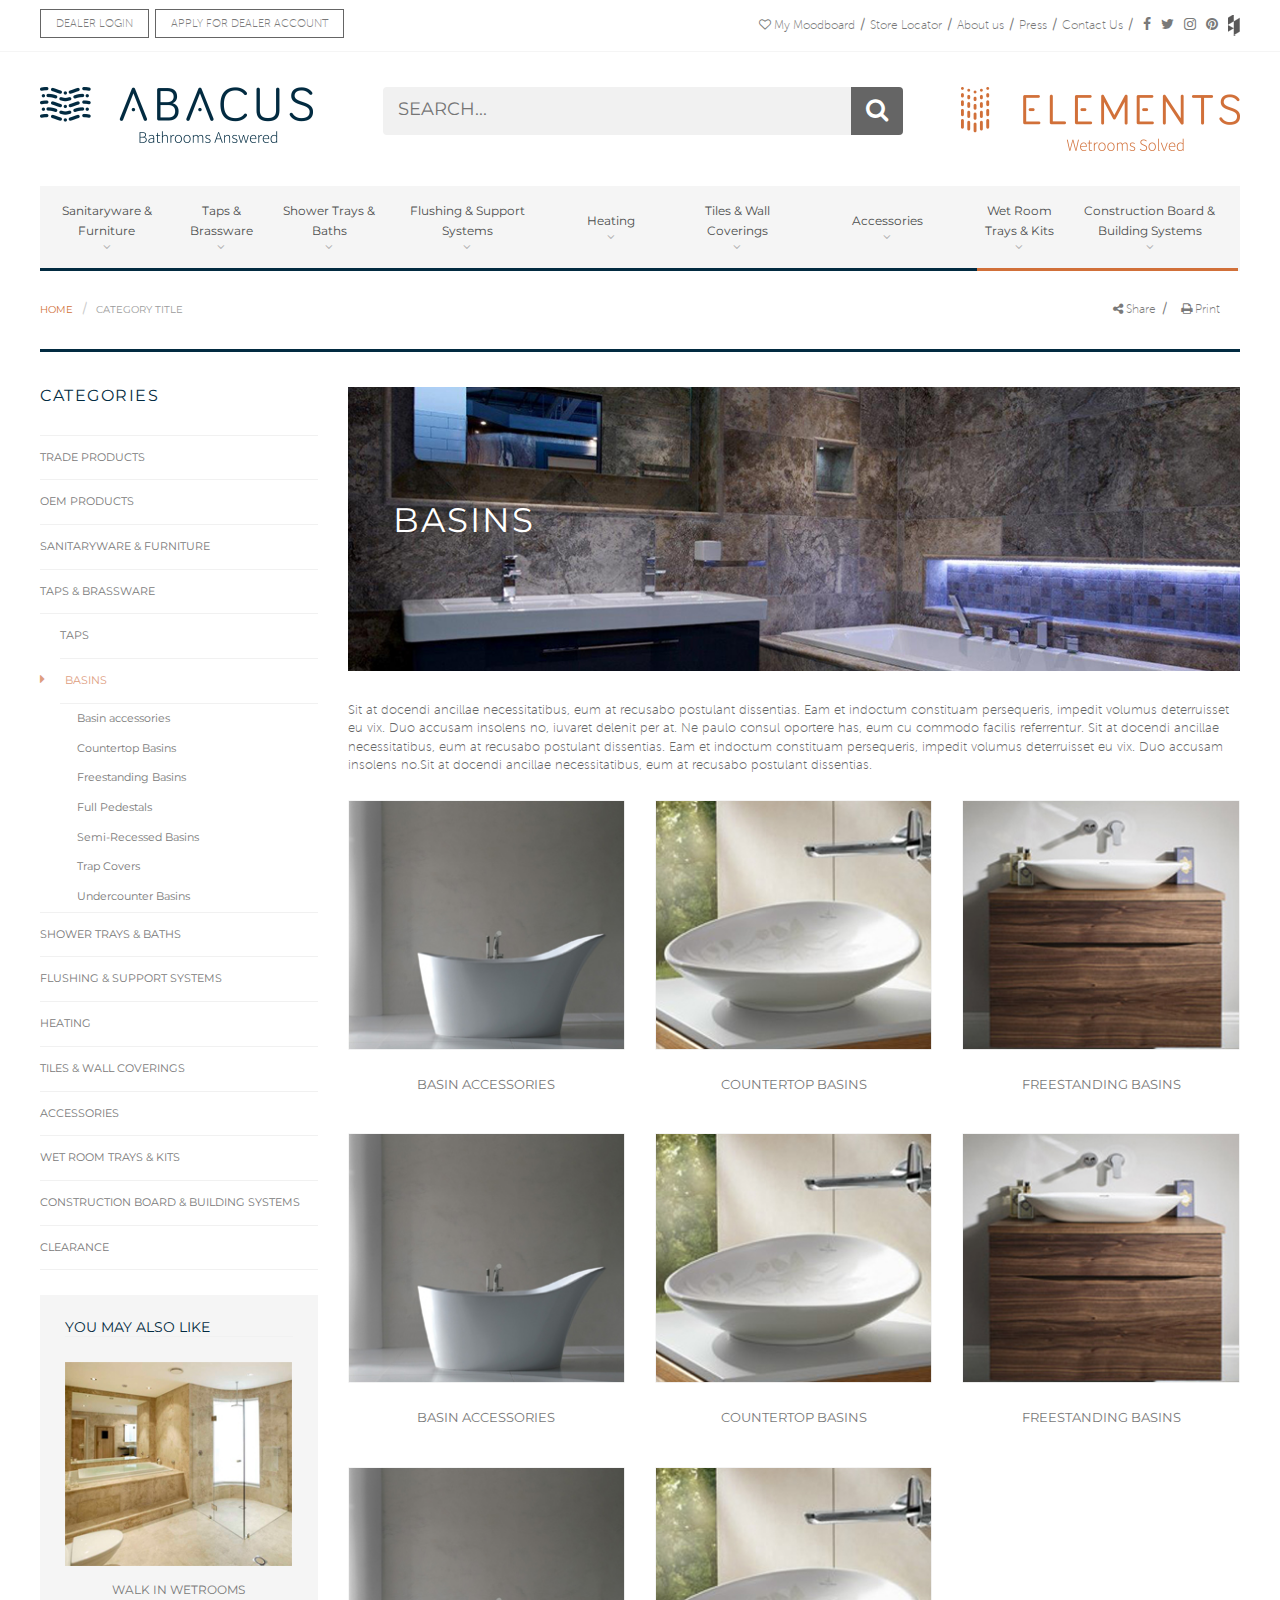
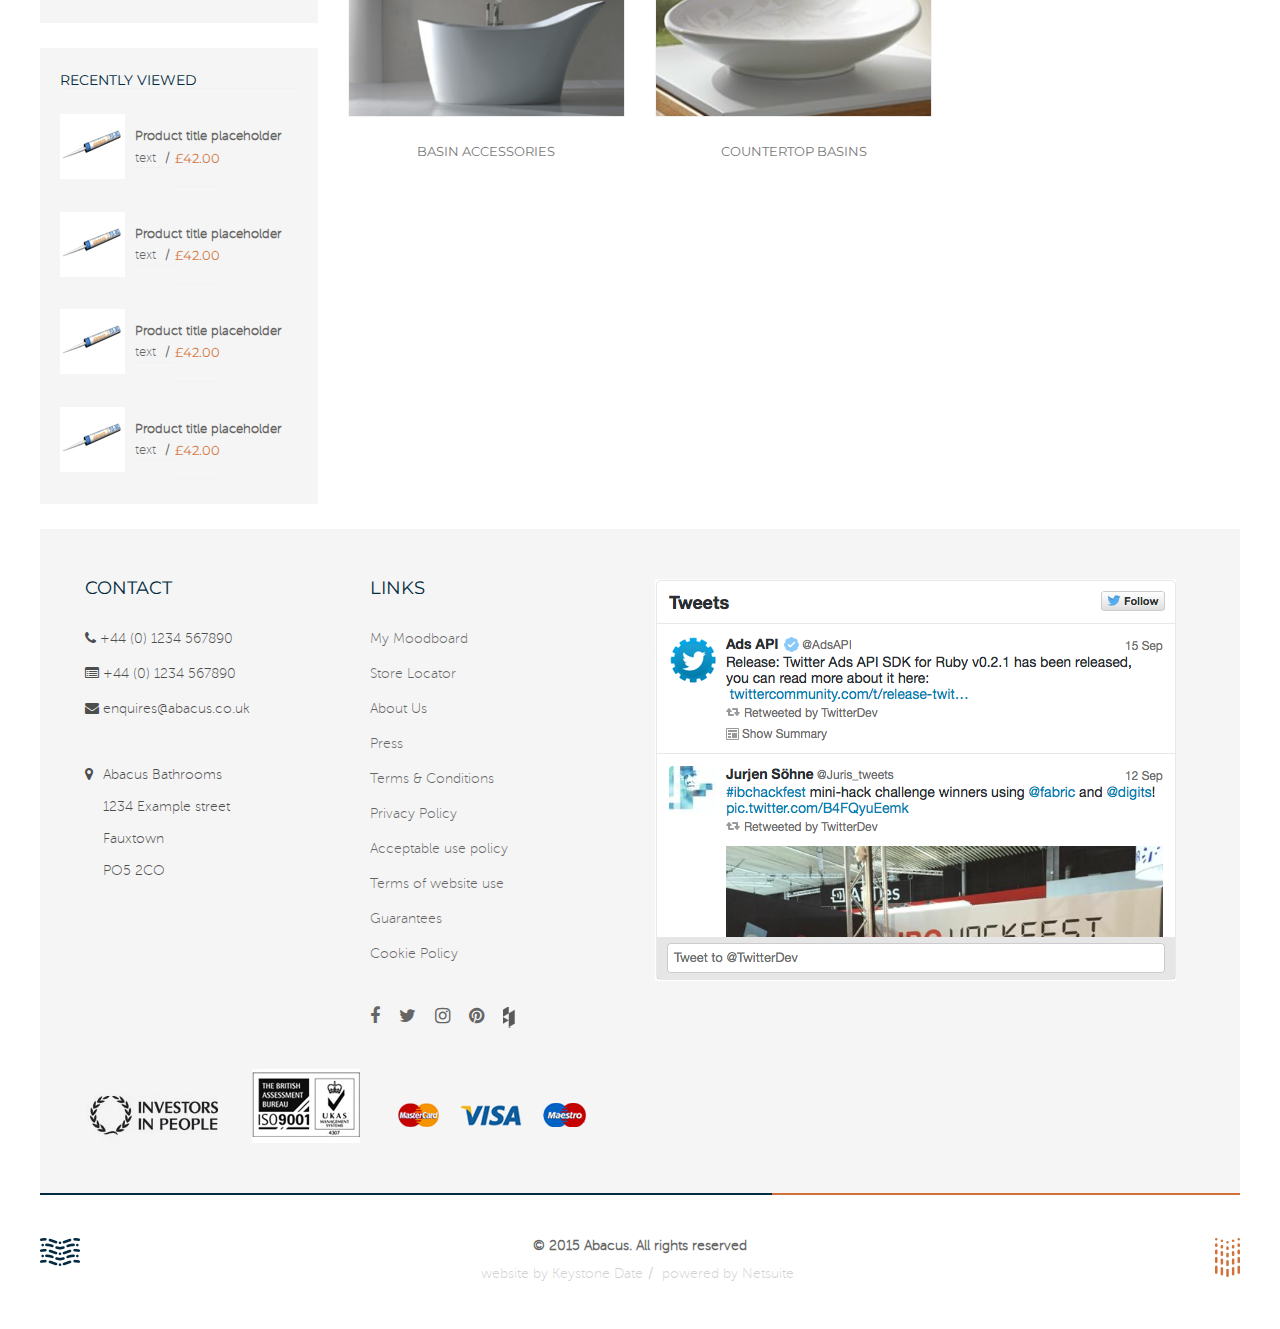
<file: parent-loggedout.html>
<!DOCTYPE html>
<html lang="en">
<head>
<meta charset="utf-8">
<meta http-equiv="X-UA-Compatible" content="IE=edge">
<title>Abascus</title>
<link rel="shortcut icon" href="images/favicon.png">
<meta name="viewport" content="width=device-width, initial-scale=1, maximum-scale=1, user-scalable=no">
<!-- Bootstrap -->

<!-- Bootstrap -->
<link href="css/bootstrap.min.css" rel="stylesheet">
<link rel="stylesheet" href="http://maxcdn.bootstrapcdn.com/font-awesome/4.4.0/css/font-awesome.min.css">
<link href="css/fonts.css" rel="stylesheet">
<link href="css/animate.min.css" rel="stylesheet">
<link href="css/style.css" rel="stylesheet">
<link href="css/responsive-style.css" rel="stylesheet">

<!-- HTML5 shim and Respond.js for IE8 support of HTML5 elements and media queries -->
<!-- WARNING: Respond.js doesn't work if you view the page via file:// -->
<!--[if lt IE 9]>
      <script src="https://oss.maxcdn.com/html5shiv/3.7.2/html5shiv.min.js"></script>
      <script src="https://oss.maxcdn.com/respond/1.4.2/respond.min.js"></script>
    <![endif]-->
</head>
<body>
<header class="main-header header-loggedout">
  <div class="header-top hidden-768px">
    <div class="container">
      <ul class="account">
        <li><a href="#">Dealer Login</a></li>
        <li><a href="#">Apply for Dealer Account</a></li>
      </ul>
      <ul class="social-menu">
        <li><a href="#"><i class="fa fa-facebook"></i></a></li>
        <li><a href="#"><i class="fa fa-twitter"></i></a></li>
        <li><a href="#"><i class="fa fa-instagram"></i></a></li>
        <li><a href="#"><i class="fa fa-pinterest"></i></a></li>
        <li><a href="#"><img src="images/icon-h.png" alt=""></a></li>
      </ul>
      <ul class="secondary-menu">
        <li><a href="#"><i class="fa fa-heart-o"></i> My Moodboard</a></li>
        <li><a href="#">Store Locator</a></li>
        <li><a href="#">About us</a></li>
        <li><a href="#">Press</a></li>
        <li><a href="#">Contact Us</a></li>
      </ul>
    </div>
  </div>
  <!--header-top ends-->
    <div class="header-mid clearfix">
    	<div class="container">
      <div class="logo"><a href="#"><img src="images/logo.png" alt="" class="img-responsive"></a></div>
      <div class="search-box">
        <form method="post" action="#">
          <input type="text" value="" placeholder="Search...">
          <button type="submit"><i class="fa fa-search"></i></button>
        </form>
      </div>
      <!--search-box ends--> 
      <img src="images/elements.png" alt="" class="img-responsive pull-right"> 
      </div>
      </div>
    <!--header-mid ends-->
    	<div class="container">
    <nav class="navbar  navbar-default">
      <div class="navbar-header">
        <button type="button" class="navbar-toggle" data-toggle="collapse" data-target=".js-navbar-collapse"> 
        <div class="nav-menu-icon">
        <span class="icon-bar icon-bar-1"></span> 
        <span class="icon-bar icon-bar-2"></span> 
        <span class="icon-bar icon-bar-3"></span>
        </div> 
        <span class="nav-span">MENU</span> 
        </button>
        <div class="collapse navbar-collapse js-navbar-collapse">
          <ul class="nav navbar-nav">
            <li class="dropdown mega-dropdown"><a class="dropdown-toggle" data-toggle="dropdown" href="#">Sanitaryware & Furniture <i class="fa fa-angle-down"></i></a>
              <ul class="dropdown-menu mega-dropdown-menu">
                <li>
                    <div class="dropdown-header">WCs</div> 
                	<ul>
                    <li><a href="#">Close-Coupled WCs</a></li>
                    <li><a href="#">Wall Hung WCs</a></li>
                    <li><a href="#">Back-to-Wall WCs</a></li>
                    <li><a href="#">Seats and Covers</a></li>
                    </ul>
                    <div class="dropdown-header">Bidets</div> 
                	<ul>
                    <li><a href="#">Wall Hung Bidets</a></li>
                    <li><a href="#">Back to Wall Bidets</a></li>
                    <li><a href="#">Bidet covers</a></li>
                    </ul>
                </li>
                <li>
                    <div class="dropdown-header">BASINS</div> 
                	<ul>
                    <li><a href="#">Wall Mounted Basins</a></li>
                    <li><a href="#">Sit On Basins</a></li>
                    <li><a href="#">Recessed Basins</a></li>
                    <li><a href="#">Basin Accessories</a></li>
                    <li><a href="#">Undermount Basins</a></li>
                    <li><a href="#">Freestanding Basins</a></li>
                    <li><a href="#">Basin Pedstals</a></li>
                    <li><a href="#">Semi-recessed Basins</a></li>
                    </ul>
                </li>
                <li>
                    <div class="dropdown-header">FURNITURE</div> 
                	<ul>
                    <li><a href="#">Vanity Units / Drawer units</a></li>
                    <li><a href="#">WC units</a></li>
                    <li><a href="#">Mirrors & Mirror Cabinets</a></li>
                    <li><a href="#">Countertops</a></li>
                    </ul>
                </li>
              </ul>
              </li>
            <li class="dropdown mega-dropdown"><a class="dropdown-toggle" data-toggle="dropdown" href="#">Taps & Brassware <i class="fa fa-angle-down"></i></a>
              <ul class="dropdown-menu mega-dropdown-menu">
                <li>
                    <div class="dropdown-header">WCs</div> 
                	<ul>
                    <li><a href="#">Close-Coupled WCs</a></li>
                    <li><a href="#">Wall Hung WCs</a></li>
                    <li><a href="#">Back-to-Wall WCs</a></li>
                    <li><a href="#">Seats and Covers</a></li>
                    </ul>
                    <div class="dropdown-header">Bidets</div> 
                	<ul>
                    <li><a href="#">Wall Hung Bidets</a></li>
                    <li><a href="#">Back to Wall Bidets</a></li>
                    <li><a href="#">Bidet covers</a></li>
                    </ul>
                </li>
                <li>
                    <div class="dropdown-header">BASINS</div> 
                	<ul>
                    <li><a href="#">Wall Mounted Basins</a></li>
                    <li><a href="#">Sit On Basins</a></li>
                    <li><a href="#">Recessed Basins</a></li>
                    <li><a href="#">Basin Accessories</a></li>
                    <li><a href="#">Undermount Basins</a></li>
                    <li><a href="#">Freestanding Basins</a></li>
                    <li><a href="#">Basin Pedstals</a></li>
                    <li><a href="#">Semi-recessed Basins</a></li>
                    </ul>
                </li>
                <li>
                    <div class="dropdown-header">FURNITURE</div> 
                	<ul>
                    <li><a href="#">Vanity Units / Drawer units</a></li>
                    <li><a href="#">WC units</a></li>
                    <li><a href="#">Mirrors & Mirror Cabinets</a></li>
                    <li><a href="#">Countertops</a></li>
                    </ul>
                </li>
              </ul>
              </li>
            <li class="dropdown mega-dropdown"><a class="dropdown-toggle" data-toggle="dropdown" href="#">Shower Trays & Baths <i class="fa fa-angle-down"></i></a>
              <ul class="dropdown-menu mega-dropdown-menu">
                <li>
                    <div class="dropdown-header">WCs</div> 
                	<ul>
                    <li><a href="#">Close-Coupled WCs</a></li>
                    <li><a href="#">Wall Hung WCs</a></li>
                    <li><a href="#">Back-to-Wall WCs</a></li>
                    <li><a href="#">Seats and Covers</a></li>
                    </ul>
                    <div class="dropdown-header">Bidets</div> 
                	<ul>
                    <li><a href="#">Wall Hung Bidets</a></li>
                    <li><a href="#">Back to Wall Bidets</a></li>
                    <li><a href="#">Bidet covers</a></li>
                    </ul>
                </li>
                <li>
                    <div class="dropdown-header">BASINS</div> 
                	<ul>
                    <li><a href="#">Wall Mounted Basins</a></li>
                    <li><a href="#">Sit On Basins</a></li>
                    <li><a href="#">Recessed Basins</a></li>
                    <li><a href="#">Basin Accessories</a></li>
                    <li><a href="#">Undermount Basins</a></li>
                    <li><a href="#">Freestanding Basins</a></li>
                    <li><a href="#">Basin Pedstals</a></li>
                    <li><a href="#">Semi-recessed Basins</a></li>
                    </ul>
                </li>
                <li>
                    <div class="dropdown-header">FURNITURE</div> 
                	<ul>
                    <li><a href="#">Vanity Units / Drawer units</a></li>
                    <li><a href="#">WC units</a></li>
                    <li><a href="#">Mirrors & Mirror Cabinets</a></li>
                    <li><a href="#">Countertops</a></li>
                    </ul>
                </li>
              </ul>
              </li>
            <li class="dropdown mega-dropdown"><a class="dropdown-toggle" data-toggle="dropdown" href="#">Flushing & Support Systems <i class="fa fa-angle-down"></i></a>
              <ul class="dropdown-menu mega-dropdown-menu">
                <li>
                    <div class="dropdown-header">WCs</div> 
                	<ul>
                    <li><a href="#">Close-Coupled WCs</a></li>
                    <li><a href="#">Wall Hung WCs</a></li>
                    <li><a href="#">Back-to-Wall WCs</a></li>
                    <li><a href="#">Seats and Covers</a></li>
                    </ul>
                    <div class="dropdown-header">Bidets</div> 
                	<ul>
                    <li><a href="#">Wall Hung Bidets</a></li>
                    <li><a href="#">Back to Wall Bidets</a></li>
                    <li><a href="#">Bidet covers</a></li>
                    </ul>
                </li>
                <li>
                    <div class="dropdown-header">BASINS</div> 
                	<ul>
                    <li><a href="#">Wall Mounted Basins</a></li>
                    <li><a href="#">Sit On Basins</a></li>
                    <li><a href="#">Recessed Basins</a></li>
                    <li><a href="#">Basin Accessories</a></li>
                    <li><a href="#">Undermount Basins</a></li>
                    <li><a href="#">Freestanding Basins</a></li>
                    <li><a href="#">Basin Pedstals</a></li>
                    <li><a href="#">Semi-recessed Basins</a></li>
                    </ul>
                </li>
                <li>
                    <div class="dropdown-header">FURNITURE</div> 
                	<ul>
                    <li><a href="#">Vanity Units / Drawer units</a></li>
                    <li><a href="#">WC units</a></li>
                    <li><a href="#">Mirrors & Mirror Cabinets</a></li>
                    <li><a href="#">Countertops</a></li>
                    </ul>
                </li>
              </ul>
              </li>
            <li class="dropdown mega-dropdown"><a class="dropdown-toggle" data-toggle="dropdown" href="#">Heating <i class="fa fa-angle-down"></i></a>
              <ul class="dropdown-menu mega-dropdown-menu">
                <li>
                    <div class="dropdown-header">WCs</div> 
                	<ul>
                    <li><a href="#">Close-Coupled WCs</a></li>
                    <li><a href="#">Wall Hung WCs</a></li>
                    <li><a href="#">Back-to-Wall WCs</a></li>
                    <li><a href="#">Seats and Covers</a></li>
                    </ul>
                    <div class="dropdown-header">Bidets</div> 
                	<ul>
                    <li><a href="#">Wall Hung Bidets</a></li>
                    <li><a href="#">Back to Wall Bidets</a></li>
                    <li><a href="#">Bidet covers</a></li>
                    </ul>
                </li>
                <li>
                    <div class="dropdown-header">BASINS</div> 
                	<ul>
                    <li><a href="#">Wall Mounted Basins</a></li>
                    <li><a href="#">Sit On Basins</a></li>
                    <li><a href="#">Recessed Basins</a></li>
                    <li><a href="#">Basin Accessories</a></li>
                    <li><a href="#">Undermount Basins</a></li>
                    <li><a href="#">Freestanding Basins</a></li>
                    <li><a href="#">Basin Pedstals</a></li>
                    <li><a href="#">Semi-recessed Basins</a></li>
                    </ul>
                </li>
                <li>
                    <div class="dropdown-header">FURNITURE</div> 
                	<ul>
                    <li><a href="#">Vanity Units / Drawer units</a></li>
                    <li><a href="#">WC units</a></li>
                    <li><a href="#">Mirrors & Mirror Cabinets</a></li>
                    <li><a href="#">Countertops</a></li>
                    </ul>
                </li>
              </ul>
              </li>
            <li class="dropdown mega-dropdown"><a class="dropdown-toggle" data-toggle="dropdown" href="#">Tiles & Wall Coverings <i class="fa fa-angle-down"></i></a>
              <ul class="dropdown-menu mega-dropdown-menu">
                <li>
                    <div class="dropdown-header">WCs</div> 
                	<ul>
                    <li><a href="#">Close-Coupled WCs</a></li>
                    <li><a href="#">Wall Hung WCs</a></li>
                    <li><a href="#">Back-to-Wall WCs</a></li>
                    <li><a href="#">Seats and Covers</a></li>
                    </ul>
                    <div class="dropdown-header">Bidets</div> 
                	<ul>
                    <li><a href="#">Wall Hung Bidets</a></li>
                    <li><a href="#">Back to Wall Bidets</a></li>
                    <li><a href="#">Bidet covers</a></li>
                    </ul>
                </li>
                <li>
                    <div class="dropdown-header">BASINS</div> 
                	<ul>
                    <li><a href="#">Wall Mounted Basins</a></li>
                    <li><a href="#">Sit On Basins</a></li>
                    <li><a href="#">Recessed Basins</a></li>
                    <li><a href="#">Basin Accessories</a></li>
                    <li><a href="#">Undermount Basins</a></li>
                    <li><a href="#">Freestanding Basins</a></li>
                    <li><a href="#">Basin Pedstals</a></li>
                    <li><a href="#">Semi-recessed Basins</a></li>
                    </ul>
                </li>
                <li>
                    <div class="dropdown-header">FURNITURE</div> 
                	<ul>
                    <li><a href="#">Vanity Units / Drawer units</a></li>
                    <li><a href="#">WC units</a></li>
                    <li><a href="#">Mirrors & Mirror Cabinets</a></li>
                    <li><a href="#">Countertops</a></li>
                    </ul>
                </li>
              </ul>
              </li>
            <li class="dropdown mega-dropdown"><a class="dropdown-toggle" data-toggle="dropdown" href="#">Accessories <i class="fa fa-angle-down"></i></a>
              <ul class="dropdown-menu mega-dropdown-menu">
                <li>
                    <div class="dropdown-header">WCs</div> 
                	<ul>
                    <li><a href="#">Close-Coupled WCs</a></li>
                    <li><a href="#">Wall Hung WCs</a></li>
                    <li><a href="#">Back-to-Wall WCs</a></li>
                    <li><a href="#">Seats and Covers</a></li>
                    </ul>
                    <div class="dropdown-header">Bidets</div> 
                	<ul>
                    <li><a href="#">Wall Hung Bidets</a></li>
                    <li><a href="#">Back to Wall Bidets</a></li>
                    <li><a href="#">Bidet covers</a></li>
                    </ul>
                </li>
                <li>
                    <div class="dropdown-header">BASINS</div> 
                	<ul>
                    <li><a href="#">Wall Mounted Basins</a></li>
                    <li><a href="#">Sit On Basins</a></li>
                    <li><a href="#">Recessed Basins</a></li>
                    <li><a href="#">Basin Accessories</a></li>
                    <li><a href="#">Undermount Basins</a></li>
                    <li><a href="#">Freestanding Basins</a></li>
                    <li><a href="#">Basin Pedstals</a></li>
                    <li><a href="#">Semi-recessed Basins</a></li>
                    </ul>
                </li>
                <li>
                    <div class="dropdown-header">FURNITURE</div> 
                	<ul>
                    <li><a href="#">Vanity Units / Drawer units</a></li>
                    <li><a href="#">WC units</a></li>
                    <li><a href="#">Mirrors & Mirror Cabinets</a></li>
                    <li><a href="#">Countertops</a></li>
                    </ul>
                </li>
              </ul>
              </li>
            <li class="dropdown mega-dropdown  orange-dropdown"><a class="dropdown-toggle" data-toggle="dropdown" href="#">Wet Room  Trays & Kits  <i class="fa fa-angle-down"></i></a>
              <ul class="dropdown-menu mega-dropdown-menu mega-dropdown-orange"> 
                <li>
                    <div class="dropdown-header">WCs</div> 
                	<ul>
                    <li><a href="#">Close-Coupled WCs</a></li>
                    <li><a href="#">Wall Hung WCs</a></li>
                    <li><a href="#">Back-to-Wall WCs</a></li>
                    <li><a href="#">Seats and Covers</a></li>
                    </ul>
                    <div class="dropdown-header">Bidets</div> 
                	<ul>
                    <li><a href="#">Wall Hung Bidets</a></li>
                    <li><a href="#">Back to Wall Bidets</a></li>
                    <li><a href="#">Bidet covers</a></li>
                    </ul>
                </li>
                <li>
                    <div class="dropdown-header">BASINS</div> 
                	<ul>
                    <li><a href="#">Wall Mounted Basins</a></li>
                    <li><a href="#">Sit On Basins</a></li>
                    <li><a href="#">Recessed Basins</a></li>
                    <li><a href="#">Basin Accessories</a></li>
                    <li><a href="#">Undermount Basins</a></li>
                    <li><a href="#">Freestanding Basins</a></li>
                    <li><a href="#">Basin Pedstals</a></li>
                    <li><a href="#">Semi-recessed Basins</a></li>
                    </ul>
                </li>
                <li>
                    <div class="dropdown-header">FURNITURE</div> 
                	<ul>
                    <li><a href="#">Vanity Units / Drawer units</a></li>
                    <li><a href="#">WC units</a></li>
                    <li><a href="#">Mirrors & Mirror Cabinets</a></li>
                    <li><a href="#">Countertops</a></li>
                    </ul>
                </li>
              </ul>
              </li>
            <li class="dropdown mega-dropdown  orange-dropdown"><a class="dropdown-toggle" data-toggle="dropdown" href="#">Construction Board & Building Systems  <i class="fa fa-angle-down"></i></a>
              <ul class="dropdown-menu mega-dropdown-menu mega-dropdown-orange">
                <li>
                    <div class="dropdown-header">WCs</div> 
                	<ul>
                    <li><a href="#">Close-Coupled WCs</a></li>
                    <li><a href="#">Wall Hung WCs</a></li>
                    <li><a href="#">Back-to-Wall WCs</a></li>
                    <li><a href="#">Seats and Covers</a></li>
                    </ul>
                    <div class="dropdown-header">Bidets</div> 
                	<ul>
                    <li><a href="#">Wall Hung Bidets</a></li>
                    <li><a href="#">Back to Wall Bidets</a></li>
                    <li><a href="#">Bidet covers</a></li>
                    </ul>
                </li>
                <li>
                    <div class="dropdown-header">BASINS</div> 
                	<ul>
                    <li><a href="#">Wall Mounted Basins</a></li>
                    <li><a href="#">Sit On Basins</a></li>
                    <li><a href="#">Recessed Basins</a></li>
                    <li><a href="#">Basin Accessories</a></li>
                    <li><a href="#">Undermount Basins</a></li>
                    <li><a href="#">Freestanding Basins</a></li>
                    <li><a href="#">Basin Pedstals</a></li>
                    <li><a href="#">Semi-recessed Basins</a></li>
                    </ul>
                </li>
                <li>
                    <div class="dropdown-header">FURNITURE</div> 
                	<ul>
                    <li><a href="#">Vanity Units / Drawer units</a></li>
                    <li><a href="#">WC units</a></li>
                    <li><a href="#">Mirrors & Mirror Cabinets</a></li>
                    <li><a href="#">Countertops</a></li>
                    </ul>
                </li>
              </ul>
              </li>
          </ul>
        </div>
      </div>
      <div class="loggedin-header visible-768px">
      <ul class="loggedout guest">
      <li><a href="#">Dealer Login</a></li>
      <li><a href="#"><i class="fa fa-heart-o"></i></a></li>
    </ul>
    <!--cartInfo ends--> 
    </div>
    <div class="loggedin-header loggedout-header visibile-650px">
      <ul class="cartInfo-xs">
      <li class="first-child"><a href="#">Dealer Login</a></li>
      <li><a href="#"><i class="fa fa-heart-o"></i></a></li>
      <li id="search"><a><i class="fa fa-search"></i></a></li>
    </ul>
    <!--cartInfo ends--> 
    </div><!--loggedin-header ends-->
      	<div id="searchbox">
      	<input type="text" value="" placeholder="Search...">
        <button type="submit"><i class="fa fa-search"></i></button>
        </div>
    </nav>
      </div>

</header>
<!--header ends-->
<section class="container">
	<div class="breadcrumb-wrap">
    	<ul class="breadcrumb">
        <li><a href="#">Home</a></li>
        <li class="active"><a href="#">CATEGORY TITLE</a></li>
        </ul>
        <ul class="share">
        <li><a href="#"><i class="fa fa-share-alt"></i> Share</a></li>
        <li><a href="#"><i class="fa fa-print"></i> Print</a></li>
        </ul>
    </div><!--breadcrumb-wrap ends-->
    <div class="row">
    	<div class="col-md-3 col-sm-4 hidden-xs">
        	<div class="sidebar">
            	<h2>CATEGORIES</h2>
                <ul>
                <li><a href="#">Trade Products</a></li>
                <li><a href="#">OEM Products</a></li>
                <li><a href="#">sanitaryware & FURNITURE</a></li>
                <li><a href="#">Taps & BRASSWARE</a>
                    <ul>
                    <li><a href="#">TAPS</a></li>
                    <li class="active"><a href="#">Basins</a>
                    <ul>
                    <li><a href="#">Basin accessories</a></li>
                    <li><a href="#">Countertop Basins</a></li>
                    <li><a href="#">Freestanding Basins</a></li>
                    <li><a href="#">Full Pedestals</a></li>
                    <li><a href="#">Semi-Recessed Basins</a></li>
                    <li><a href="#">Trap Covers</a></li>
                    <li><a href="#">Undercounter Basins</a></li>
                    </ul>
                    </li>
                    </ul>
                </li>
                <li><a href="#">Shower Trays & Baths</a></li>
                <li><a href="#">Flushing & Support Systems</a></li>
                <li><a href="#">Heating</a></li>
                <li><a href="#">Tiles & Wall Coverings</a></li>
                <li><a href="#">Accessories</a></li>
                <li><a href="#">Wet Room Trays & Kits</a></li>
                <li><a href="#">Construction Board & Building Systems</a></li>
                <li><a href="#">Clearance</a></li>
                </ul>
                <div class="may-like">
                	<h2>YOU MAY ALSO LIKE</h2>
                    <a href="#"><img src="images/sidebar-img1.jpg" alt=""></a>
                    <a href="#">Walk in wetrooms</a>
                </div><!--may-like ends-->
                <div class="may-like recently-viewed">
                	<h2>RECENTLY VIEWED</h2>
                	<div class="f-row">
                    	<div class="viewed-image">
                        	<div class="view"><a href="#">View</a></div>
                            <img src="images/sidebar-img2.jpg" alt="">
                        </div><!--viewed-image ends-->
                        <div class="view-info">
                        	<h3><a href="#">Product title placeholder</a></h3>
                            <ul>
                            <li>text </li>
                            <li><a href="#">£42.00</a></li>
                            </ul>
                        </div><!--view-info ends-->
                    </div><!--f-row ends-->
                	<div class="f-row">
                    	<div class="viewed-image">
                        	<div class="view"><a href="#">View</a></div>
                            <img src="images/sidebar-img2.jpg" alt="">
                        </div><!--viewed-image ends-->
                        <div class="view-info">
                        	<h3><a href="#">Product title placeholder</a></h3>
                            <ul>
                            <li>text </li>
                            <li><a href="#">£42.00</a></li>
                            </ul>
                        </div><!--view-info ends-->
                    </div><!--f-row ends-->
                	<div class="f-row">
                    	<div class="viewed-image">
                        	<div class="view"><a href="#">View</a></div>
                            <img src="images/sidebar-img2.jpg" alt="">
                        </div><!--viewed-image ends-->
                        <div class="view-info">
                        	<h3><a href="#">Product title placeholder</a></h3>
                            <ul>
                            <li>text </li>
                            <li><a href="#">£42.00</a></li>
                            </ul>
                        </div><!--view-info ends-->
                    </div><!--f-row ends-->
                	<div class="f-row">
                    	<div class="viewed-image">
                        	<div class="view"><a href="#">View</a></div>
                            <img src="images/sidebar-img2.jpg" alt="">
                        </div><!--viewed-image ends-->
                        <div class="view-info">
                        	<h3><a href="#">Product title placeholder</a></h3>
                            <ul>
                            <li>text </li>
                            <li><a href="#">£42.00</a></li>
                            </ul>
                        </div><!--view-info ends-->
                    </div><!--f-row ends-->
                    
                </div><!--recently-viewed ends-->
            </div><!--sidebar ends-->
        </div>
        <div class="col-md-9 col-sm-8 col-xs-12">
        	<div class="product-banner">
            	<h2>Basins</h2>
                <img src="images/basin.jpg" alt="">
            </div><!--product-banner ends-->
            <div class="product-info">
            <p>Sit at docendi ancillae necessitatibus, eum at recusabo postulant dissentias. Eam et indoctum constituam persequeris, impedit volumus deterruisset eu vix. Duo accusam insolens no, iuvaret delenit per at. Ne paulo consul oportere has, eum cu commodo facilis referrentur. Sit at docendi ancillae necessitatibus, eum at recusabo postulant dissentias. Eam et indoctum constituam persequeris, impedit volumus deterruisset eu vix. Duo accusam insolens no.Sit at docendi ancillae necessitatibus, eum at recusabo postulant dissentias. </p>
            </div>
            <div class="row">
            	<div class="border-bottom">
            	<div class="col-md-4 col-sm-6 col-xs-6">
                	<div class="product-wrap">
                        <div class="product-image">
                        	<a href="#">VIEW products</a>
                        </div>
                        <img src="images/basin1.jpg" alt="">
                        <div class="product-detail">
                        	<a href="#">Basin Accessories</a>
                        </div>
                    </div><!--product-wrap ends-->
                </div>
            	<div class="col-md-4 col-sm-6 col-xs-6">
                	<div class="product-wrap">
                        <div class="product-image">
                        	<a href="#">VIEW products</a>
                        </div>
                        <img src="images/basin2.jpg" alt="">
                        <div class="product-detail">
                        	<a href="#">COUNTERTOP BASINS</a>
                        </div>
                    </div><!--product-wrap ends-->
                </div>
                </div>
            	<div class="border-bottom">
            	<div class="col-md-4 col-sm-6 col-xs-6">
                	<div class="product-wrap">
                        <div class="product-image">
                        	<a href="#">VIEW products</a>
                        </div>
                        <img src="images/basin3.jpg" alt="">
                        <div class="product-detail">
                        	<a href="#">FREESTANDING BASINS</a>
                        </div>
                    </div><!--product-wrap ends-->
                </div>
            	<div class="col-md-4 col-sm-6 col-xs-6">
                	<div class="product-wrap">
                        <div class="product-image">
                        	<a href="#">VIEW products</a>
                        </div>
                        <img src="images/basin1.jpg" alt="">
                        <div class="product-detail">
                        	<a href="#">Basin Accessories</a>
                        </div>
                    </div><!--product-wrap ends-->
                </div>
                </div>
            	<div class="border-bottom">
            	<div class="col-md-4 col-sm-6 col-xs-6">
                	<div class="product-wrap">
                        <div class="product-image">
                        	<a href="#">VIEW products</a>
                        </div>
                        <img src="images/basin2.jpg" alt="">
                        <div class="product-detail">
                        	<a href="#">COUNTERTOP BASINS</a>
                        </div>
                    </div><!--product-wrap ends-->
                </div>
            	<div class="col-md-4 col-sm-6 col-xs-6">
                	<div class="product-wrap">
                        <div class="product-image">
                        	<a href="#">VIEW products</a>
                        </div>
                        <img src="images/basin3.jpg" alt="">
                        <div class="product-detail">
                        	<a href="#">FREESTANDING BASINS</a>
                        </div>
                    </div><!--product-wrap ends-->
                </div>
                </div>
            	<div class="border-bottom">
            	<div class="col-md-4 col-sm-6 col-xs-6">
                	<div class="product-wrap">
                        <div class="product-image">
                        	<a href="#">VIEW products</a>
                        </div>
                        <img src="images/basin1.jpg" alt="">
                        <div class="product-detail">
                        	<a href="#">Basin Accessories</a>
                        </div>
                    </div><!--product-wrap ends-->
                </div>
            	<div class="col-md-4 col-sm-6 col-xs-6">
                	<div class="product-wrap">
                        <div class="product-image">
                        	<a href="#">VIEW products</a>
                        </div>
                        <img src="images/basin2.jpg" alt="">
                        <div class="product-detail">
                        	<a href="#">COUNTERTOP BASINS</a>
                        </div>
                    </div><!--product-wrap ends-->
                </div>
                </div>
            </div>    
        </div>
    </div>
</section>
<!--container ends-->
<footer class="main-footer">
  <div class="container">
    <div class="footer">
      <div class="row">
        <div class="col-md-6 col-sm-12">
          <div class="row">
            <div class="col-sm-6">
              <h2>Contact</h2>
              <ul class="contact-us">
                <li><i class="fa fa-phone"></i> +44 (0) 1234 567890</li>
                <li><i class="fa fa-list-alt"></i> +44 (0) 1234 567890</li>
                <li><i class="fa fa-envelope"></i> enquires@abacus.co.uk</li>
              </ul>
              <div class="locate"> <i class="fa fa-map-marker"></i>
                <p>Abacus Bathrooms<br>
                  1234 Example street<br>
                  Fauxtown<br>
                  PO5 2CO</p>
              </div>
            </div>
            <div class="col-sm-6">
              <h2>Links</h2>
              <ul class="contact-us f-links visibile-768px">
              <li><a href="#">My Moodboard</a></li>
              <li><a href="#">Store Locator</a></li>
              <li><a href="#">About Us</a></li>
              <li><a href="#">Press</a></li>
              </ul>
              <ul class="contact-us">
                <li><a href="#">Terms & Conditions</a></li>
                <li><a href="#">Privacy Policy</a></li>
                <li><a href="#">Acceptable use policy</a></li>
                <li><a href="#">Terms of website use</a></li>
                <li><a href="#">Guarantees</a></li>
                <li><a href="#">Cookie Policy</a></li>
              </ul>
              <ul class="social-media">
                <li><a href="#"><i class="fa fa-facebook"></i></a></li>
                <li><a href="#"><i class="fa fa-twitter"></i></a></li>
                <li><a href="#"><i class="fa fa-instagram"></i></a></li>
                <li><a href="#"><i class="fa fa-pinterest"></i></a></li>
                <li><a href="#"><img src="images/icon-h.png" alt=""></a></li>
              </ul>
              <ul class="loggedout-login  visible-768px visibile-650px">
              <li><a href="#">Dealer Login</a></li>
              <li><a href="#">Apply for Dealer Access</a></li>
              </ul>
            </div>
          </div>
          <div class="row hidden-768px">
            <div class="col-sm-12">
              <ul class="cc-info">
                <li><img src="images/aba_icon1.png" alt=""></li>
                <li><img src="images/aba_icon2.png" alt=""></li>
                <li><img src="images/aba_icon3.png" alt=""></li>
              </ul>
            </div>
          </div>
        </div>
        <div class="col-md-6 col-sm-6 hidden-sm hidden-xs"> <img src="images/twitter-feed.png" alt="" class="img-responsive"> </div>
      </div>
    </div>
    <!--footer ends-->
    <div class="copyright">
      <div class="row">
        <div class="col-sm-2 col-xs-3"><img src="images/flogo.png" alt="" class="logoLeft"></div>
        <div class="col-sm-8 col-xs-6">
          <div class="copy-text">
            <h4>© 2015 Abacus. All rights reserved</h4>
            <ul>
              <li><a href="#">website by Keystone Date</a></li>
              <li><a href="#">powered by Netsuite</a></li>
            </ul>
          </div>
        </div>
        <div class="col-sm-2 col-xs-3"><img src="images/flogo2.png" alt="" class="logoRight"></div>
      </div>
    </div>
    <!--copyright ends--> 
  </div>
</footer>
<!--main-footer ends--> 
<!-- jQuery (necessary for Bootstrap's JavaScript plugins) --> 
<script src="js/jquery.min.js"></script> 
<!-- Include all compiled plugins (below), or include individual files as needed --> 
<script src="js/bootstrap.min.js"></script> 
<script src="js/jquery.bxslider.min.js"></script>
<script src="js/bootstrap-select.min.js"></script>
<script src="js/main.js"></script>
</body>
</html>
</file>
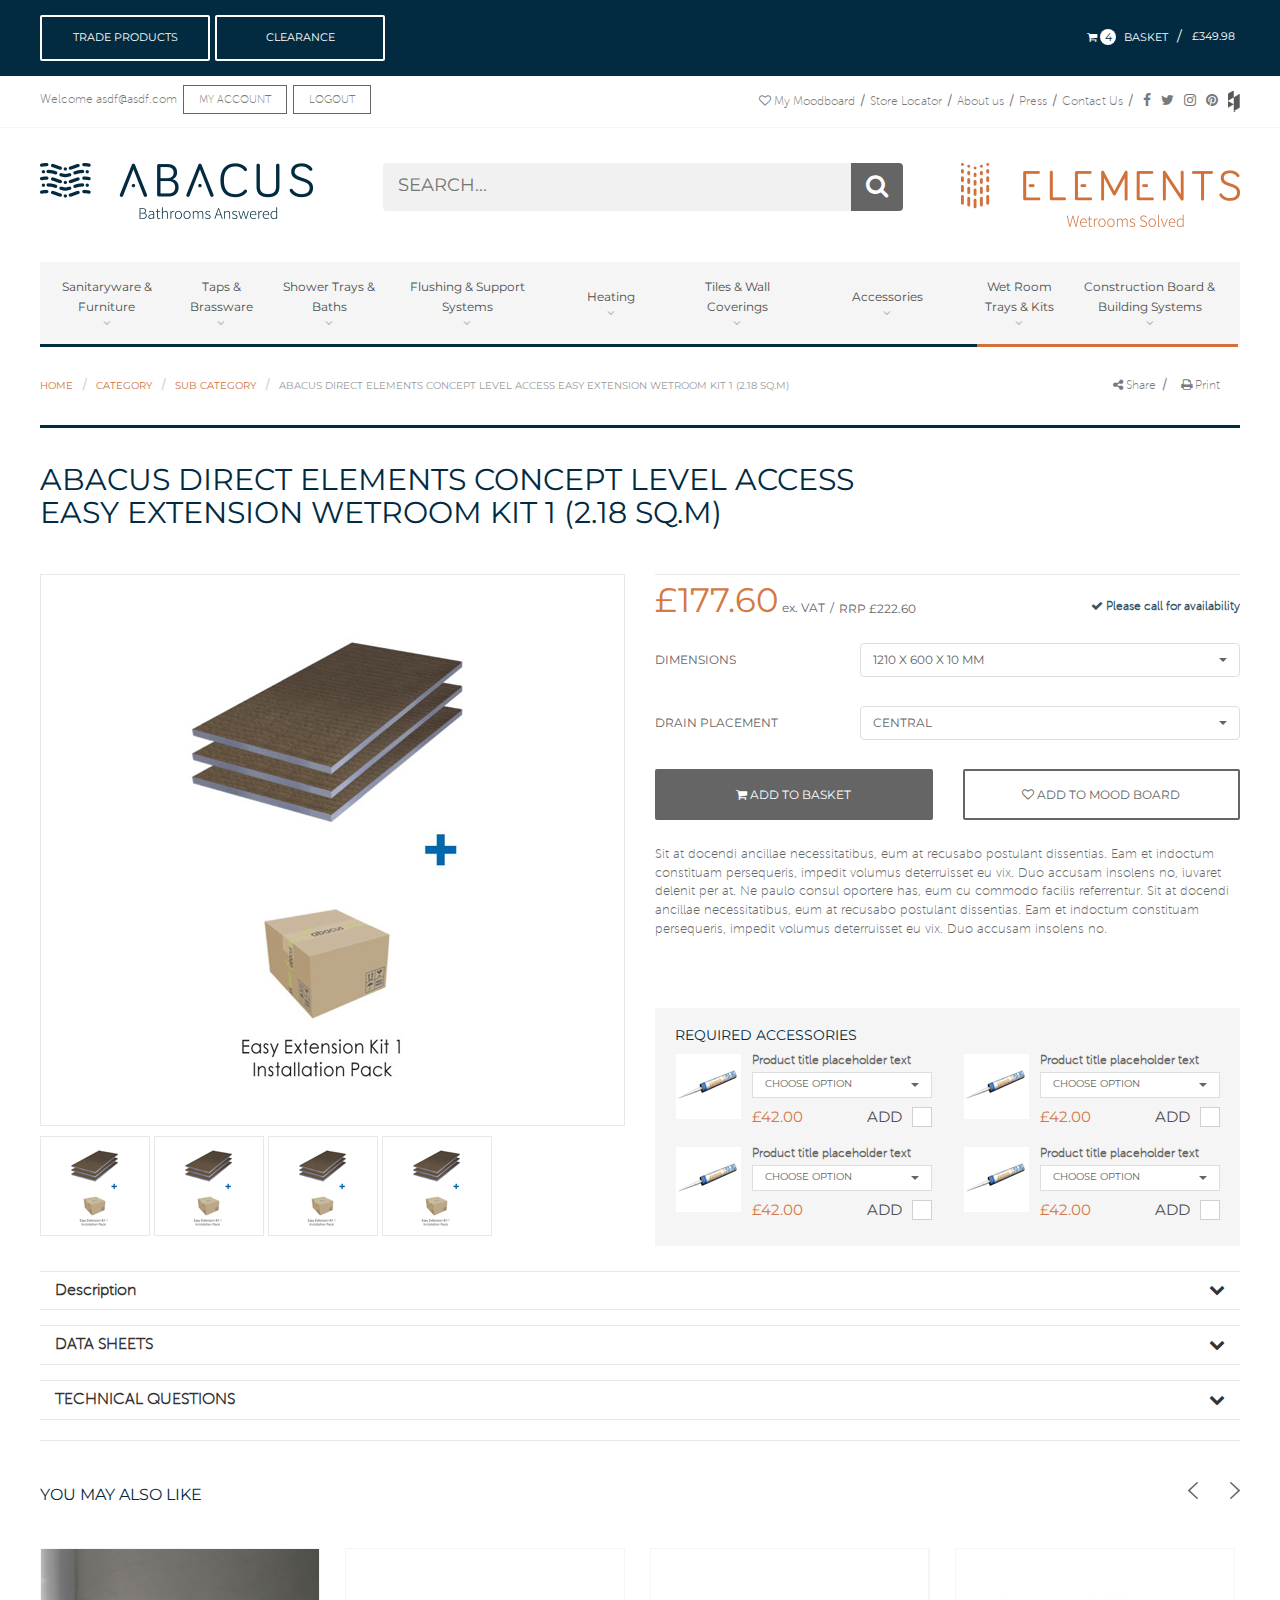
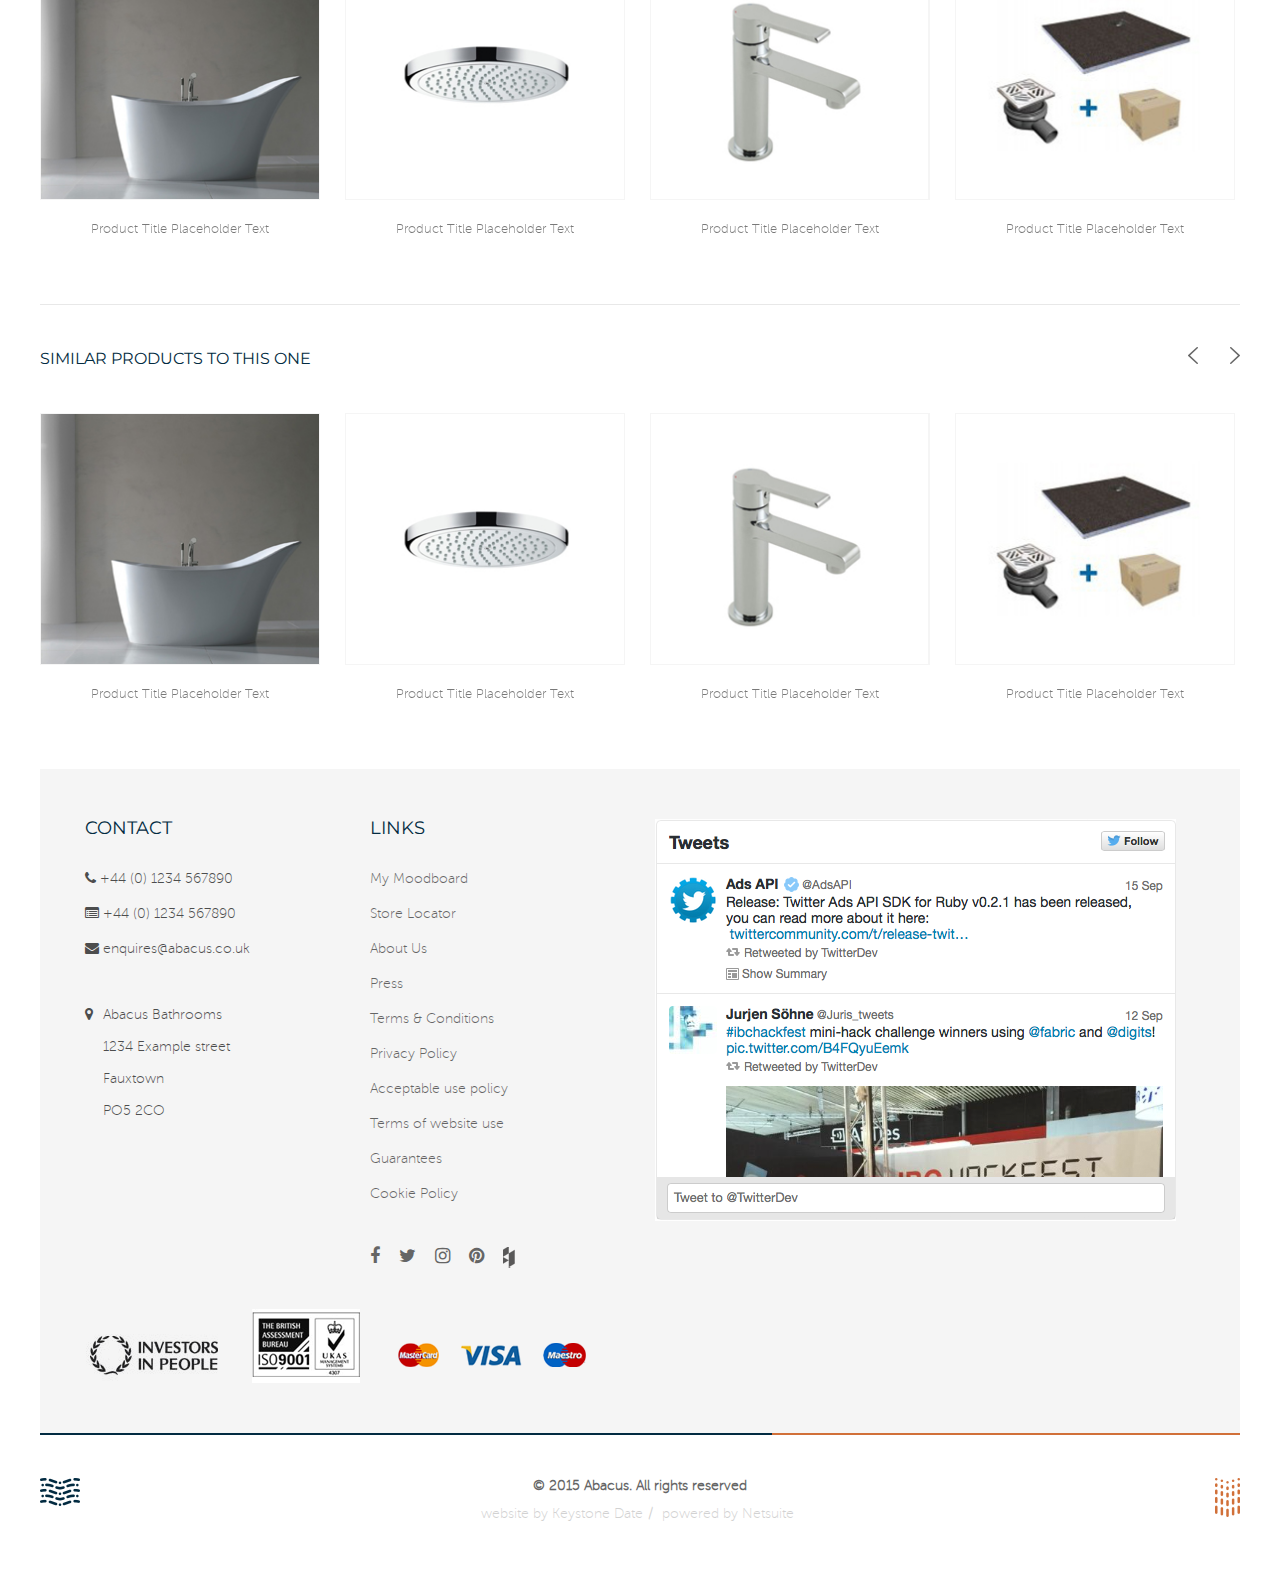
<file: product-loggedin.html>
<!DOCTYPE html>
<html lang="en">
<head>
<meta charset="utf-8">
<meta http-equiv="X-UA-Compatible" content="IE=edge">
<title>Abascus</title>
<link rel="shortcut icon" href="images/favicon.png">
<meta name="viewport" content="width=device-width, initial-scale=1, maximum-scale=1, user-scalable=no">
<!-- Bootstrap -->

<!-- Bootstrap -->
<link href="css/bootstrap.min.css" rel="stylesheet">
<link rel="stylesheet" href="http://maxcdn.bootstrapcdn.com/font-awesome/4.4.0/css/font-awesome.min.css">
<link href="css/fonts.css" rel="stylesheet">
<link href="css/animate.min.css" rel="stylesheet">
<link href="css/bootstrap-select.css" rel="stylesheet">
<link href="css/jquery.bxslider.css" rel="stylesheet">
<link href="css/style.css" rel="stylesheet">
<link href="css/responsive-style.css" rel="stylesheet">

<!-- HTML5 shim and Respond.js for IE8 support of HTML5 elements and media queries -->
<!-- WARNING: Respond.js doesn't work if you view the page via file:// -->
<!--[if lt IE 9]>
      <script src="https://oss.maxcdn.com/html5shiv/3.7.2/html5shiv.min.js"></script>
      <script src="https://oss.maxcdn.com/respond/1.4.2/respond.min.js"></script>
    <![endif]-->
</head>
<body>
<section class="loggedin-top hidden-768px">
  <div class="container">
    <ul class="loggedin-menu">
      <li><a href="#">TRADE PRODUCTS</a></li>
      <li><a href="#">CLEARANCE</a></li>
    </ul>
    <!--loggedin-menu ends-->
    <ul class="cartInfo">
      <li><a href="#"><i class="fa fa-shopping-cart"></i> <span>4</span> BASKET</a>
      <ul class="shopping-cart-lg" data-animate-to="slideInUp">
       <a href="#" class="cart-add"> +added to basket</a>
       <table class="table table-condensed">
       	<tbody>
        <tr>
        <td><img src="images/sidebar-img2.jpg" alt=""></td>
        <td><p>Product title placeholder text <br>Product title placeholder</p>
        <span class="qty"><strong>QTY:</strong> 2</span></td>
        <td><span class="drop-price">£42.00</span></td>
        </tr>
        <tr>
        <td><img src="images/sidebar-img2.jpg" alt=""></td>
        <td><p>Product title placeholder text <br>Product title placeholder</p>
        <span class="qty"><strong>QTY:</strong> 2</span></td>
        <td><span class="drop-price">£112.00</span></td>
        </tr>
        <tr>
        <td colspan="3">
        	<button type="button">VIEW / EDIT</button>
            <button type="submit">CHECKOUT</button>
        </td>
        </tr>
        </tbody>
       </table>
      </ul>
      </li>
      <li><a href="#">£349.98</a></li>
    </ul>
    <!--cartInfo ends--> 
  </div>
</section>
<!--loggedin-top ends-->
<header class="main-header">
  <div class="header-top hidden-768px">
    <div class="container">
      <ul class="account">
        <li><span>Welcome asdf@asdf.com</span></li>
        <li><a href="#">MY ACCOUNT</a></li>
        <li><a href="#">logout</a></li>
      </ul>
      <ul class="social-menu">
        <li><a href="#"><i class="fa fa-facebook"></i></a></li>
        <li><a href="#"><i class="fa fa-twitter"></i></a></li>
        <li><a href="#"><i class="fa fa-instagram"></i></a></li>
        <li><a href="#"><i class="fa fa-pinterest"></i></a></li>
        <li><a href="#"><img src="images/icon-h.png" alt=""></a></li>
      </ul>
      <ul class="secondary-menu">
        <li><a href="#"><i class="fa fa-heart-o"></i> My Moodboard</a></li>
        <li><a href="#">Store Locator</a></li>
        <li><a href="#">About us</a></li>
        <li><a href="#">Press</a></li>
        <li><a href="#">Contact Us</a></li>
      </ul>
    </div>
  </div>
  <!--header-top ends-->
    <div class="header-mid clearfix">
    	<div class="container">
      <div class="logo"><a href="#"><img src="images/logo.png" alt="" class="img-responsive"></a></div>
      <div class="search-box">
        <form method="post" action="#">
          <input type="text" value="" placeholder="Search...">
          <button type="submit"><i class="fa fa-search"></i></button>
        </form>
      </div>
      <!--search-box ends--> 
      <img src="images/elements.png" alt="" class="img-responsive pull-right"> 
      </div>
      </div>
    <!--header-mid ends-->
    	<div class="container">
    <nav class="navbar navbar-default">
      <div class="navbar-header">
        <button type="button" class="navbar-toggle" data-toggle="collapse" data-target=".js-navbar-collapse"> 
        <div class="nav-menu-icon">
        <span class="icon-bar icon-bar-1"></span> 
        <span class="icon-bar icon-bar-2"></span> 
        <span class="icon-bar icon-bar-3"></span>
        </div> 
        <span class="nav-span">MENU</span> 
        </button>
        <div class="collapse navbar-collapse js-navbar-collapse">
          <ul class="nav navbar-nav">
            <li class="dropdown mega-dropdown"><a class="dropdown-toggle" data-toggle="dropdown" href="#">Sanitaryware & Furniture <i class="fa fa-angle-down"></i></a>
              <ul class="dropdown-menu mega-dropdown-menu">
                <li>
                    <div class="dropdown-header">WCs</div> 
                	<ul>
                    <li><a href="#">Close-Coupled WCs</a></li>
                    <li><a href="#">Wall Hung WCs</a></li>
                    <li><a href="#">Back-to-Wall WCs</a></li>
                    <li><a href="#">Seats and Covers</a></li>
                    </ul>
                    <div class="dropdown-header">Bidets</div> 
                	<ul>
                    <li><a href="#">Wall Hung Bidets</a></li>
                    <li><a href="#">Back to Wall Bidets</a></li>
                    <li><a href="#">Bidet covers</a></li>
                    </ul>
                </li>
                <li>
                    <div class="dropdown-header">BASINS</div> 
                	<ul>
                    <li><a href="#">Wall Mounted Basins</a></li>
                    <li><a href="#">Sit On Basins</a></li>
                    <li><a href="#">Recessed Basins</a></li>
                    <li><a href="#">Basin Accessories</a></li>
                    <li><a href="#">Undermount Basins</a></li>
                    <li><a href="#">Freestanding Basins</a></li>
                    <li><a href="#">Basin Pedstals</a></li>
                    <li><a href="#">Semi-recessed Basins</a></li>
                    </ul>
                </li>
                <li>
                    <div class="dropdown-header">FURNITURE</div> 
                	<ul>
                    <li><a href="#">Vanity Units / Drawer units</a></li>
                    <li><a href="#">WC units</a></li>
                    <li><a href="#">Mirrors & Mirror Cabinets</a></li>
                    <li><a href="#">Countertops</a></li>
                    </ul>
                </li>
              </ul>
              </li>
            <li class="dropdown mega-dropdown"><a class="dropdown-toggle" data-toggle="dropdown" href="#">Taps & Brassware <i class="fa fa-angle-down"></i></a>
              <ul class="dropdown-menu mega-dropdown-menu">
                <li>
                    <div class="dropdown-header">WCs</div> 
                	<ul>
                    <li><a href="#">Close-Coupled WCs</a></li>
                    <li><a href="#">Wall Hung WCs</a></li>
                    <li><a href="#">Back-to-Wall WCs</a></li>
                    <li><a href="#">Seats and Covers</a></li>
                    </ul>
                    <div class="dropdown-header">Bidets</div> 
                	<ul>
                    <li><a href="#">Wall Hung Bidets</a></li>
                    <li><a href="#">Back to Wall Bidets</a></li>
                    <li><a href="#">Bidet covers</a></li>
                    </ul>
                </li>
                <li>
                    <div class="dropdown-header">BASINS</div> 
                	<ul>
                    <li><a href="#">Wall Mounted Basins</a></li>
                    <li><a href="#">Sit On Basins</a></li>
                    <li><a href="#">Recessed Basins</a></li>
                    <li><a href="#">Basin Accessories</a></li>
                    <li><a href="#">Undermount Basins</a></li>
                    <li><a href="#">Freestanding Basins</a></li>
                    <li><a href="#">Basin Pedstals</a></li>
                    <li><a href="#">Semi-recessed Basins</a></li>
                    </ul>
                </li>
                <li>
                    <div class="dropdown-header">FURNITURE</div> 
                	<ul>
                    <li><a href="#">Vanity Units / Drawer units</a></li>
                    <li><a href="#">WC units</a></li>
                    <li><a href="#">Mirrors & Mirror Cabinets</a></li>
                    <li><a href="#">Countertops</a></li>
                    </ul>
                </li>
              </ul>
              </li>
            <li class="dropdown mega-dropdown"><a class="dropdown-toggle" data-toggle="dropdown" href="#">Shower Trays & Baths <i class="fa fa-angle-down"></i></a>
              <ul class="dropdown-menu mega-dropdown-menu">
                <li>
                    <div class="dropdown-header">WCs</div> 
                	<ul>
                    <li><a href="#">Close-Coupled WCs</a></li>
                    <li><a href="#">Wall Hung WCs</a></li>
                    <li><a href="#">Back-to-Wall WCs</a></li>
                    <li><a href="#">Seats and Covers</a></li>
                    </ul>
                    <div class="dropdown-header">Bidets</div> 
                	<ul>
                    <li><a href="#">Wall Hung Bidets</a></li>
                    <li><a href="#">Back to Wall Bidets</a></li>
                    <li><a href="#">Bidet covers</a></li>
                    </ul>
                </li>
                <li>
                    <div class="dropdown-header">BASINS</div> 
                	<ul>
                    <li><a href="#">Wall Mounted Basins</a></li>
                    <li><a href="#">Sit On Basins</a></li>
                    <li><a href="#">Recessed Basins</a></li>
                    <li><a href="#">Basin Accessories</a></li>
                    <li><a href="#">Undermount Basins</a></li>
                    <li><a href="#">Freestanding Basins</a></li>
                    <li><a href="#">Basin Pedstals</a></li>
                    <li><a href="#">Semi-recessed Basins</a></li>
                    </ul>
                </li>
                <li>
                    <div class="dropdown-header">FURNITURE</div> 
                	<ul>
                    <li><a href="#">Vanity Units / Drawer units</a></li>
                    <li><a href="#">WC units</a></li>
                    <li><a href="#">Mirrors & Mirror Cabinets</a></li>
                    <li><a href="#">Countertops</a></li>
                    </ul>
                </li>
              </ul>
              </li>
            <li class="dropdown mega-dropdown"><a class="dropdown-toggle" data-toggle="dropdown" href="#">Flushing & Support Systems <i class="fa fa-angle-down"></i></a>
              <ul class="dropdown-menu mega-dropdown-menu">
                <li>
                    <div class="dropdown-header">WCs</div> 
                	<ul>
                    <li><a href="#">Close-Coupled WCs</a></li>
                    <li><a href="#">Wall Hung WCs</a></li>
                    <li><a href="#">Back-to-Wall WCs</a></li>
                    <li><a href="#">Seats and Covers</a></li>
                    </ul>
                    <div class="dropdown-header">Bidets</div> 
                	<ul>
                    <li><a href="#">Wall Hung Bidets</a></li>
                    <li><a href="#">Back to Wall Bidets</a></li>
                    <li><a href="#">Bidet covers</a></li>
                    </ul>
                </li>
                <li>
                    <div class="dropdown-header">BASINS</div> 
                	<ul>
                    <li><a href="#">Wall Mounted Basins</a></li>
                    <li><a href="#">Sit On Basins</a></li>
                    <li><a href="#">Recessed Basins</a></li>
                    <li><a href="#">Basin Accessories</a></li>
                    <li><a href="#">Undermount Basins</a></li>
                    <li><a href="#">Freestanding Basins</a></li>
                    <li><a href="#">Basin Pedstals</a></li>
                    <li><a href="#">Semi-recessed Basins</a></li>
                    </ul>
                </li>
                <li>
                    <div class="dropdown-header">FURNITURE</div> 
                	<ul>
                    <li><a href="#">Vanity Units / Drawer units</a></li>
                    <li><a href="#">WC units</a></li>
                    <li><a href="#">Mirrors & Mirror Cabinets</a></li>
                    <li><a href="#">Countertops</a></li>
                    </ul>
                </li>
              </ul>
              </li>
            <li class="dropdown mega-dropdown"><a class="dropdown-toggle" data-toggle="dropdown" href="#">Heating <i class="fa fa-angle-down"></i></a>
              <ul class="dropdown-menu mega-dropdown-menu">
                <li>
                    <div class="dropdown-header">WCs</div> 
                	<ul>
                    <li><a href="#">Close-Coupled WCs</a></li>
                    <li><a href="#">Wall Hung WCs</a></li>
                    <li><a href="#">Back-to-Wall WCs</a></li>
                    <li><a href="#">Seats and Covers</a></li>
                    </ul>
                    <div class="dropdown-header">Bidets</div> 
                	<ul>
                    <li><a href="#">Wall Hung Bidets</a></li>
                    <li><a href="#">Back to Wall Bidets</a></li>
                    <li><a href="#">Bidet covers</a></li>
                    </ul>
                </li>
                <li>
                    <div class="dropdown-header">BASINS</div> 
                	<ul>
                    <li><a href="#">Wall Mounted Basins</a></li>
                    <li><a href="#">Sit On Basins</a></li>
                    <li><a href="#">Recessed Basins</a></li>
                    <li><a href="#">Basin Accessories</a></li>
                    <li><a href="#">Undermount Basins</a></li>
                    <li><a href="#">Freestanding Basins</a></li>
                    <li><a href="#">Basin Pedstals</a></li>
                    <li><a href="#">Semi-recessed Basins</a></li>
                    </ul>
                </li>
                <li>
                    <div class="dropdown-header">FURNITURE</div> 
                	<ul>
                    <li><a href="#">Vanity Units / Drawer units</a></li>
                    <li><a href="#">WC units</a></li>
                    <li><a href="#">Mirrors & Mirror Cabinets</a></li>
                    <li><a href="#">Countertops</a></li>
                    </ul>
                </li>
              </ul>
              </li>
            <li class="dropdown mega-dropdown"><a class="dropdown-toggle" data-toggle="dropdown" href="#">Tiles & Wall Coverings <i class="fa fa-angle-down"></i></a>
              <ul class="dropdown-menu mega-dropdown-menu">
                <li>
                    <div class="dropdown-header">WCs</div> 
                	<ul>
                    <li><a href="#">Close-Coupled WCs</a></li>
                    <li><a href="#">Wall Hung WCs</a></li>
                    <li><a href="#">Back-to-Wall WCs</a></li>
                    <li><a href="#">Seats and Covers</a></li>
                    </ul>
                    <div class="dropdown-header">Bidets</div> 
                	<ul>
                    <li><a href="#">Wall Hung Bidets</a></li>
                    <li><a href="#">Back to Wall Bidets</a></li>
                    <li><a href="#">Bidet covers</a></li>
                    </ul>
                </li>
                <li>
                    <div class="dropdown-header">BASINS</div> 
                	<ul>
                    <li><a href="#">Wall Mounted Basins</a></li>
                    <li><a href="#">Sit On Basins</a></li>
                    <li><a href="#">Recessed Basins</a></li>
                    <li><a href="#">Basin Accessories</a></li>
                    <li><a href="#">Undermount Basins</a></li>
                    <li><a href="#">Freestanding Basins</a></li>
                    <li><a href="#">Basin Pedstals</a></li>
                    <li><a href="#">Semi-recessed Basins</a></li>
                    </ul>
                </li>
                <li>
                    <div class="dropdown-header">FURNITURE</div> 
                	<ul>
                    <li><a href="#">Vanity Units / Drawer units</a></li>
                    <li><a href="#">WC units</a></li>
                    <li><a href="#">Mirrors & Mirror Cabinets</a></li>
                    <li><a href="#">Countertops</a></li>
                    </ul>
                </li>
              </ul>
              </li>
            <li class="dropdown mega-dropdown"><a class="dropdown-toggle" data-toggle="dropdown" href="#">Accessories <i class="fa fa-angle-down"></i></a>
              <ul class="dropdown-menu mega-dropdown-menu">
                <li>
                    <div class="dropdown-header">WCs</div> 
                	<ul>
                    <li><a href="#">Close-Coupled WCs</a></li>
                    <li><a href="#">Wall Hung WCs</a></li>
                    <li><a href="#">Back-to-Wall WCs</a></li>
                    <li><a href="#">Seats and Covers</a></li>
                    </ul>
                    <div class="dropdown-header">Bidets</div> 
                	<ul>
                    <li><a href="#">Wall Hung Bidets</a></li>
                    <li><a href="#">Back to Wall Bidets</a></li>
                    <li><a href="#">Bidet covers</a></li>
                    </ul>
                </li>
                <li>
                    <div class="dropdown-header">BASINS</div> 
                	<ul>
                    <li><a href="#">Wall Mounted Basins</a></li>
                    <li><a href="#">Sit On Basins</a></li>
                    <li><a href="#">Recessed Basins</a></li>
                    <li><a href="#">Basin Accessories</a></li>
                    <li><a href="#">Undermount Basins</a></li>
                    <li><a href="#">Freestanding Basins</a></li>
                    <li><a href="#">Basin Pedstals</a></li>
                    <li><a href="#">Semi-recessed Basins</a></li>
                    </ul>
                </li>
                <li>
                    <div class="dropdown-header">FURNITURE</div> 
                	<ul>
                    <li><a href="#">Vanity Units / Drawer units</a></li>
                    <li><a href="#">WC units</a></li>
                    <li><a href="#">Mirrors & Mirror Cabinets</a></li>
                    <li><a href="#">Countertops</a></li>
                    </ul>
                </li>
              </ul>
              </li>
            <li class="dropdown mega-dropdown  orange-dropdown"><a class="dropdown-toggle" data-toggle="dropdown" href="#">Wet Room  Trays & Kits  <i class="fa fa-angle-down"></i></a>
              <ul class="dropdown-menu mega-dropdown-menu mega-dropdown-orange"> 
                <li>
                    <div class="dropdown-header">WCs</div> 
                	<ul>
                    <li><a href="#">Close-Coupled WCs</a></li>
                    <li><a href="#">Wall Hung WCs</a></li>
                    <li><a href="#">Back-to-Wall WCs</a></li>
                    <li><a href="#">Seats and Covers</a></li>
                    </ul>
                    <div class="dropdown-header">Bidets</div> 
                	<ul>
                    <li><a href="#">Wall Hung Bidets</a></li>
                    <li><a href="#">Back to Wall Bidets</a></li>
                    <li><a href="#">Bidet covers</a></li>
                    </ul>
                </li>
                <li>
                    <div class="dropdown-header">BASINS</div> 
                	<ul>
                    <li><a href="#">Wall Mounted Basins</a></li>
                    <li><a href="#">Sit On Basins</a></li>
                    <li><a href="#">Recessed Basins</a></li>
                    <li><a href="#">Basin Accessories</a></li>
                    <li><a href="#">Undermount Basins</a></li>
                    <li><a href="#">Freestanding Basins</a></li>
                    <li><a href="#">Basin Pedstals</a></li>
                    <li><a href="#">Semi-recessed Basins</a></li>
                    </ul>
                </li>
                <li>
                    <div class="dropdown-header">FURNITURE</div> 
                	<ul>
                    <li><a href="#">Vanity Units / Drawer units</a></li>
                    <li><a href="#">WC units</a></li>
                    <li><a href="#">Mirrors & Mirror Cabinets</a></li>
                    <li><a href="#">Countertops</a></li>
                    </ul>
                </li>
              </ul>
              </li>
            <li class="dropdown mega-dropdown  orange-dropdown"><a class="dropdown-toggle" data-toggle="dropdown" href="#">Construction Board & Building Systems  <i class="fa fa-angle-down"></i></a>
              <ul class="dropdown-menu mega-dropdown-menu mega-dropdown-orange">
                <li>
                    <div class="dropdown-header">WCs</div> 
                	<ul>
                    <li><a href="#">Close-Coupled WCs</a></li>
                    <li><a href="#">Wall Hung WCs</a></li>
                    <li><a href="#">Back-to-Wall WCs</a></li>
                    <li><a href="#">Seats and Covers</a></li>
                    </ul>
                    <div class="dropdown-header">Bidets</div> 
                	<ul>
                    <li><a href="#">Wall Hung Bidets</a></li>
                    <li><a href="#">Back to Wall Bidets</a></li>
                    <li><a href="#">Bidet covers</a></li>
                    </ul>
                </li>
                <li>
                    <div class="dropdown-header">BASINS</div> 
                	<ul>
                    <li><a href="#">Wall Mounted Basins</a></li>
                    <li><a href="#">Sit On Basins</a></li>
                    <li><a href="#">Recessed Basins</a></li>
                    <li><a href="#">Basin Accessories</a></li>
                    <li><a href="#">Undermount Basins</a></li>
                    <li><a href="#">Freestanding Basins</a></li>
                    <li><a href="#">Basin Pedstals</a></li>
                    <li><a href="#">Semi-recessed Basins</a></li>
                    </ul>
                </li>
                <li>
                    <div class="dropdown-header">FURNITURE</div> 
                	<ul>
                    <li><a href="#">Vanity Units / Drawer units</a></li>
                    <li><a href="#">WC units</a></li>
                    <li><a href="#">Mirrors & Mirror Cabinets</a></li>
                    <li><a href="#">Countertops</a></li>
                    </ul>
                </li>
              </ul>
              </li>
          </ul>
        </div>
      </div>
      <div class="loggedin-header visible-768px">
      <ul class="cartInfo">
      <li><a href="#"><i class="fa fa-shopping-cart"></i> <span>4</span> BASKET</a></li>
      <li><a href="#">£349.98</a></li>
    </ul>
    <!--cartInfo ends--> 
      <ul class="loggedin-user">
      <li><a href="#"><i class="fa fa-user"></i></a></li>
      <li><a href="#"><i class="fa fa-heart-o"></i></a></li>
	  </ul>
    </div>
      <div class="loggedin-header loggedout-header visibile-650px">
      <ul class="cartInfo-xs">
      <li><a href="#"><i class="fa fa-user"></i></a></li>
      <li><a href="#"><i class="fa fa-heart-o"></i></a></li>
      <li><a href="#"><i class="fa fa-shopping-cart"></i></a></li>
      <li id="search"><a><i class="fa fa-search"></i></a></li>
    </ul>
    <!--cartInfo ends--> 
    </div><!--loggedin-header ends-->
      	<div id="searchbox">
      	<input type="text" value="" placeholder="Search...">
        <button type="submit"><i class="fa fa-search"></i></button>
        </div>
    </nav>
      </div>

</header>
<!--header ends-->
<section class="container sub-category">
  <div class="breadcrumb-wrap">
    <ul class="breadcrumb">
      <li><a href="#">Home</a></li>
      <li><a href="#">CATEGORY</a></li>
      <li><a href="#">SUB CATEGORY</a></li>
      <li class="active"><a href="#">Abacus Direct Elements Concept level Access Easy Extension Wetroom Kit 1 (2.18 sq.m) </a></li>
    </ul>
    <ul class="share">
      <li><a href="#"><i class="fa fa-share-alt"></i> Share</a></li>
      <li><a href="#"><i class="fa fa-print"></i> Print</a></li>
    </ul>
  </div>
  <!--breadcrumb-wrap ends-->
  <div class="product-container">
    <h2>Abacus Direct Elements Concept level Access <br>
      Easy Extension Wetroom Kit 1 (2.18 sq.m)</h2>
    <div class="clearfix"></div>
    <div class="row">
      <div class="col-sm-6">
        <div class="product-carousel">
          <ul class="bxslider">
            <li><img src="images/product-lg.jpg" alt="" ></li>
            <li><img src="images/product-lg.jpg" alt="" ></li>
            <li><img src="images/product-lg.jpg" alt="" ></li>
            <li><img src="images/product-lg.jpg" alt="" ></li>
          </ul>
          <div id="bx-pager"> 
          <a data-slide-index="0" href=""><img src="images/product-sm.jpg" /></a> 
          <a data-slide-index="1" href=""><img src="images/product-sm.jpg" /></a> 
          <a data-slide-index="2" href=""><img src="images/product-sm.jpg" /></a> 
          <a data-slide-index="3" href=""><img src="images/product-sm.jpg" /></a> 
          </div>
        </div>
        <!--product-carousel ends--> 
      </div>
      <div class="col-sm-6"> 
      	<div class="product-content">
        	<div class="abacus-list">
            	<ul>
                <li><span>£177.60</span>  ex. VAT</li>
                <li>RRP £222.60</li>
                </ul>
                <h4><i class="fa fa-check"></i> Please call for availability</h4>
            </div><!--abacus-list ends-->
            <div class="abascus-form">
            	<form method="post" action="#">
                	<div class="form-group">
                    	<label>DIMENSIONS</label>
                        <div class="select">
                        <select class="selectpicker">
                        <option>1210 x 600 x 10 mm</option>
                        <option>1310 x 600 x 10 mm</option>
                        <option>1410 x 600 x 10 mm</option>
                        </select>
                        </div>
                    </div>
                	<div class="form-group">
                    	<label>DRAIN PLACEMENT</label>
                        <div class="select">
                        <select class="selectpicker">
                        <option>Central</option>
                        <option>Middle</option>
                        <option>Bottom</option>
                        </select>
                        </div>
                    </div>
                    <div class="form-group">
                    	<div class="row">
                        	<div class="col-sm-6">
                            	<button type="submit"><i class="fa fa-shopping-cart"></i> add to basket</button>
                            </div>
                            <div class="col-sm-6">
                            	<button type="button" class="button"><i class="fa fa-heart-o"></i> ADD TO MOOD BOARD</button>
                            </div>
                        </div>
                    </div>
                    <div class="form-group">
                    	<p>Sit at docendi ancillae necessitatibus, eum at recusabo postulant dissentias. Eam et indoctum constituam persequeris, impedit volumus deterruisset eu vix. Duo accusam insolens no, iuvaret delenit per at. Ne paulo consul oportere has, eum cu commodo facilis referrentur. Sit at docendi ancillae necessitatibus, eum at recusabo postulant dissentias. Eam et indoctum constituam persequeris, impedit volumus deterruisset eu vix. Duo accusam insolens no.</p>
                    </div>
                </form>
            </div><!--abascus-form ends-->
            <div class="required-products">
            	<h2>REQUIRED ACCESSORIES</h2>
            	<div class="row">
                	<div class="col-md-6 col-sm-12">
                    	<div class="product-row">
                    	<div class="product-xs">
                        	<div class="hover-img">
                            	<a href="#"><i class="fa fa-shopping-cart"></i> ADD</a>
                            </div>
                            <img src="images/p-xs.jpg" alt="">
                        </div><!--product-xs ends-->
                        <div class="xs-product-info">
                        	<h4>Product title placeholder text</h4>
                            <div class="select-xs">
                            	<select class="selectpicker">
                                	<option>CHoose Option</option>
                                	<option>CHoose Option 1</option>
                                	<option>Choose Option 2</option>
                                </select>
                            </div>
                            <ul>
                            <li><span class="price">£42.00</span></li>
                            <li><input id="check1" type="checkbox" value=""><label for="check1">ADD</label> </li>
                            </ul>
                        </div><!--xs-product-info ends-->
                        </div><!--product-row ends-->
                    	<div class="product-row">
                    	<div class="product-xs">
                        	<div class="hover-img">
                            	<a href="#"><i class="fa fa-shopping-cart"></i> ADD</a>
                            </div>
                            <img src="images/p-xs.jpg" alt="">
                        </div><!--product-xs ends-->
                        <div class="xs-product-info">
                        	<h4>Product title placeholder text</h4>
                            <div class="select-xs">
                            	<select class="selectpicker">
                                	<option>CHoose Option</option>
                                	<option>CHoose Option 1</option>
                                	<option>Choose Option 2</option>
                                </select>
                            </div>
                            <ul>
                            <li><span class="price">£42.00</span></li>
                            <li><input id="check2" type="checkbox" value=""><label for="check2">ADD</label> </li>
                            </ul>
                        </div><!--xs-product-info ends-->
                        </div><!--product-row ends-->
                    </div>
                    <div class="col-md-6 col-sm-12">
                    	<div class="product-row">
                    	<div class="product-xs">
                        	<div class="hover-img">
                            	<a href="#"><i class="fa fa-shopping-cart"></i> ADD</a>
                            </div>
                            <img src="images/p-xs.jpg" alt="">
                        </div><!--product-xs ends-->
                        <div class="xs-product-info">
                        	<h4>Product title placeholder text</h4>
                            <div class="select-xs">
                            	<select class="selectpicker">
                                	<option>CHoose Option</option>
                                	<option>CHoose Option 1</option>
                                	<option>Choose Option 2</option>
                                </select>
                            </div>
                            <ul>
                            <li><span class="price">£42.00</span></li>
                            <li><input id="check3" type="checkbox" value=""><label for="check3">ADD</label> </li>
                            </ul>
                        </div><!--xs-product-info ends-->
                        </div><!--product-row ends-->
                    	<div class="product-row">
                    	<div class="product-xs">
                        	<div class="hover-img">
                            	<a href="#"><i class="fa fa-shopping-cart"></i> ADD</a>
                            </div>
                            <img src="images/p-xs.jpg" alt="">
                        </div><!--product-xs ends-->
                        <div class="xs-product-info">
                        	<h4>Product title placeholder text</h4>
                            <div class="select-xs">
                            	<select class="selectpicker">
                                	<option>CHoose Option</option>
                                	<option>CHoose Option 1</option>
                                	<option>Choose Option 2</option>
                                </select>
                            </div>
                            <ul>
                            <li><span class="price">£42.00</span></li>
                            <li><input id="check4" type="checkbox" value=""><label for="check4">ADD</label> </li>
                            </ul>
                        </div><!--xs-product-info ends-->
                        </div><!--product-row ends-->
                    </div>
                </div>
            </div><!--required-products ends-->
        </div><!--product-content ends-->
      </div>
    </div>
    <div class="product-accordion">
<div class="panel-group" id="accordion">
  <div class="panel panel-default">
    <div class="panel-heading">
      <h4 class="panel-title">
        <a class="accordion-toggle" data-toggle="collapse" data-parent="#accordion" href="#collapseOne">
           Description
        </a><i class="indicator fa fa-chevron-down pull-right"></i>
      </h4>
    </div>
    <div id="collapseOne" class="panel-collapse collapse">
      <div class="panel-body">
        Sit at docendi ancillae necessitatibus, eum at recusabo postulant dissentias. Eam et indoctum constituam persequeris, impedit volumus deterruisset eu vix. Duo accusam insolens no, iuvaret delenit per at. Ne paulo consul oportere has, eum cu commodo facilis referrentur. Sit at docendi ancillae necessitatibus, eum at recusabo postulant dissentias. Eam et indoctum constituam persequeris, impedit volumus deterruisset eu vix. Duo accusam insolens no.Sit at docendi ancillae necessitatibus, eum at recusabo postulant dissentias. Eam et indoctum constituam persequeris, impedit volumus deterruisset eu vix. Duo accusam insolens no, iuvaret delenit per at. Ne paulo consul oportere has, eum cu commodo facilis referrentur. Sit at docendi ancillae necessitatibus, eum at recusabo postulant dissentias. Eam et indoctum constituam persequeris, impedit volumus deterruisset eu vix. Duo accusam insolens no.
      </div>
    </div>
  </div>
  <div class="panel panel-default">
    <div class="panel-heading">
      <h4 class="panel-title">
        <a class="accordion-toggle" data-toggle="collapse" data-parent="#accordion" href="#collapseTwo">
          DATA SHEETS
        </a><i class="indicator fa fa-chevron-down pull-right"></i>
      </h4>
    </div>
    <div id="collapseTwo" class="panel-collapse collapse">
      <div class="panel-body">
        Anim pariatur cliche reprehenderit, enim eiusmod high life accusamus terry richardson ad squid. 3 wolf moon officia aute, non cupidatat skateboard dolor brunch. Food truck quinoa nesciunt laborum eiusmod. Brunch 3 wolf moon tempor, sunt aliqua put a bird on it squid single-origin coffee nulla assumenda shoreditch et. Nihil anim keffiyeh helvetica, craft beer labore wes anderson cred nesciunt sapiente ea proident. Ad vegan excepteur butcher vice lomo. Leggings occaecat craft beer farm-to-table, raw denim aesthetic synth nesciunt you probably haven't heard of them accusamus labore sustainable VHS.
      </div>
    </div>
  </div>
  <div class="panel panel-default">
    <div class="panel-heading">
      <h4 class="panel-title">
        <a class="accordion-toggle" data-toggle="collapse" data-parent="#accordion" href="#collapseThree">
           TECHNICAL QUESTIONS
        </a><i class="indicator fa fa-chevron-down pull-right"></i>
      </h4>
    </div>
    <div id="collapseThree" class="panel-collapse collapse">
      <div class="panel-body">
        Anim pariatur cliche reprehenderit, enim eiusmod high life accusamus terry richardson ad squid. 3 wolf moon officia aute, non cupidatat skateboard dolor brunch. Food truck quinoa nesciunt laborum eiusmod. Brunch 3 wolf moon tempor, sunt aliqua put a bird on it squid single-origin coffee nulla assumenda shoreditch et. Nihil anim keffiyeh helvetica, craft beer labore wes anderson cred nesciunt sapiente ea proident. Ad vegan excepteur butcher vice lomo. Leggings occaecat craft beer farm-to-table, raw denim aesthetic synth nesciunt you probably haven't heard of them accusamus labore sustainable VHS.
      </div>
    </div>
  </div>
</div>
    </div><!--product-accordion ends-->
    <div class="clearfix"></div>
    <div class="items-container">
    <h2>you may also like</h2>
    	<div class="product-row">
        <ul class="carousel">
        	<li>
            	<div class="items-wrap">
                	<div class="item">
                    	<img src="images/pro1.jpg" alt="">
                    </div><!--item ends-->
                    <a class="link" href="#">Product Title Placeholder Text</a>
                </div><!--items-wrap ends-->
            </li>
        	<li>
            	<div class="items-wrap">
                	<div class="item">
                    	<img src="images/pro2.jpg" alt="">
                    </div><!--item ends-->
                    <a class="link" href="#">Product Title Placeholder Text</a>
                </div><!--items-wrap ends-->
            </li>
        	<li>
            	<div class="items-wrap">
                	<div class="item">
                    	<img src="images/pro3.jpg" alt="">
                    </div><!--item ends-->
                    <a class="link" href="#">Product Title Placeholder Text</a>
                </div><!--items-wrap ends-->
            </li>
        	<li>
            	<div class="items-wrap">
                	<div class="item">
                    	<img src="images/pro4.jpg" alt="">
                    </div><!--item ends-->
                    <a class="link" href="#">Product Title Placeholder Text</a>
                </div><!--items-wrap ends-->
            </li>
        	<li>
            	<div class="items-wrap">
                	<div class="item">
                    	<img src="images/pro1.jpg" alt="">
                    </div><!--item ends-->
                    <a class="link" href="#">Product Title Placeholder Text</a>
                </div><!--items-wrap ends-->
            </li>
        	<li>
            	<div class="items-wrap">
                	<div class="item">
                    	<img src="images/pro2.jpg" alt="">
                    </div><!--item ends-->
                    <a class="link" href="#">Product Title Placeholder Text</a>
                </div><!--items-wrap ends-->
            </li>
        	<li>
            	<div class="items-wrap">
                	<div class="item">
                    	<img src="images/pro3.jpg" alt="">
                    </div><!--item ends-->
                    <a class="link" href="#">Product Title Placeholder Text</a>
                </div><!--items-wrap ends-->
            </li>
        	<li>
            	<div class="items-wrap">
                	<div class="item">
                    	<img src="images/pro4.jpg" alt="">
                    </div><!--item ends-->
                    <a class="link" href="#">Product Title Placeholder Text</a>
                </div><!--items-wrap ends-->
            </li>
        </ul>
        </div>
    </div><!--items-container ends-->
    <div class="items-container">
    <h2>SIMILAR PRODUCTS TO THIS ONE</h2>
    	<div class="product-row">
        <ul class="carousel">
        	<li>
            	<div class="items-wrap">
                	<div class="item">
                    	<img src="images/pro1.jpg" alt="">
                    </div><!--item ends-->
                    <a class="link" href="#">Product Title Placeholder Text</a>
                </div><!--items-wrap ends-->
            </li>
        	<li>
            	<div class="items-wrap">
                	<div class="item">
                    	<img src="images/pro2.jpg" alt="">
                    </div><!--item ends-->
                    <a class="link" href="#">Product Title Placeholder Text</a>
                </div><!--items-wrap ends-->
            </li>
        	<li>
            	<div class="items-wrap">
                	<div class="item">
                    	<img src="images/pro3.jpg" alt="">
                    </div><!--item ends-->
                    <a class="link" href="#">Product Title Placeholder Text</a>
                </div><!--items-wrap ends-->
            </li>
        	<li>
            	<div class="items-wrap">
                	<div class="item">
                    	<img src="images/pro4.jpg" alt="">
                    </div><!--item ends-->
                    <a class="link" href="#">Product Title Placeholder Text</a>
                </div><!--items-wrap ends-->
            </li>
        	<li>
            	<div class="items-wrap">
                	<div class="item">
                    	<img src="images/pro1.jpg" alt="">
                    </div><!--item ends-->
                    <a class="link" href="#">Product Title Placeholder Text</a>
                </div><!--items-wrap ends-->
            </li>
        	<li>
            	<div class="items-wrap">
                	<div class="item">
                    	<img src="images/pro2.jpg" alt="">
                    </div><!--item ends-->
                    <a class="link" href="#">Product Title Placeholder Text</a>
                </div><!--items-wrap ends-->
            </li>
        	<li>
            	<div class="items-wrap">
                	<div class="item">
                    	<img src="images/pro3.jpg" alt="">
                    </div><!--item ends-->
                    <a class="link" href="#">Product Title Placeholder Text</a>
                </div><!--items-wrap ends-->
            </li>
        	<li>
            	<div class="items-wrap">
                	<div class="item">
                    	<img src="images/pro4.jpg" alt="">
                    </div><!--item ends-->
                    <a class="link" href="#">Product Title Placeholder Text</a>
                </div><!--items-wrap ends-->
            </li>
        </ul>
        </div>
    </div><!--items-container ends-->
  </div>
  <!--product-container ends--> 
</section>
<!--container ends-->
<footer class="main-footer">
  <div class="container">
    <div class="footer">
      <div class="row">
        <div class="col-md-6 col-sm-12">
          <div class="row">
            <div class="col-sm-6">
              <h2>Contact</h2>
              <ul class="contact-us">
                <li><i class="fa fa-phone"></i> +44 (0) 1234 567890</li>
                <li><i class="fa fa-list-alt"></i> +44 (0) 1234 567890</li>
                <li><i class="fa fa-envelope"></i> enquires@abacus.co.uk</li>
              </ul>
              <div class="locate"> <i class="fa fa-map-marker"></i>
                <p>Abacus Bathrooms<br>
                  1234 Example street<br>
                  Fauxtown<br>
                  PO5 2CO</p>
              </div>
            </div>
            <div class="col-sm-6">
              <h2>Links</h2>
              <ul class="contact-us f-links visibile-768px">
              <li><a href="#">My Moodboard</a></li>
              <li><a href="#">Store Locator</a></li>
              <li><a href="#">About Us</a></li>
              <li><a href="#">Press</a></li>
              </ul>
              <ul class="contact-us">
                <li><a href="#">Terms & Conditions</a></li>
                <li><a href="#">Privacy Policy</a></li>
                <li><a href="#">Acceptable use policy</a></li>
                <li><a href="#">Terms of website use</a></li>
                <li><a href="#">Guarantees</a></li>
                <li><a href="#">Cookie Policy</a></li>
              </ul>
              <ul class="social-media">
                <li><a href="#"><i class="fa fa-facebook"></i></a></li>
                <li><a href="#"><i class="fa fa-twitter"></i></a></li>
                <li><a href="#"><i class="fa fa-instagram"></i></a></li>
                <li><a href="#"><i class="fa fa-pinterest"></i></a></li>
                <li><a href="#"><img src="images/icon-h.png" alt=""></a></li>
              </ul>
              <ul class="loggedout-login  visible-768px visibile-650px">
              <li><a href="#">Dealer Login</a></li>
              <li><a href="#">Apply for Dealer Access</a></li>
              </ul>
            </div>
          </div>
          <div class="row hidden-768px">
            <div class="col-sm-12">
              <ul class="cc-info">
                <li><img src="images/aba_icon1.png" alt=""></li>
                <li><img src="images/aba_icon2.png" alt=""></li>
                <li><img src="images/aba_icon3.png" alt=""></li>
              </ul>
            </div>
          </div>
        </div>
        <div class="col-md-6 col-sm-6 hidden-sm hidden-xs"> <img src="images/twitter-feed.png" alt="" class="img-responsive"> </div>
      </div>
    </div>
    <!--footer ends-->
    <div class="copyright">
      <div class="row">
        <div class="col-sm-2 col-xs-3"><img src="images/flogo.png" alt="" class="logoLeft"></div>
        <div class="col-sm-8 col-xs-6">
          <div class="copy-text">
            <h4>© 2015 Abacus. All rights reserved</h4>
            <ul>
              <li><a href="#">website by Keystone Date</a></li>
              <li><a href="#">powered by Netsuite</a></li>
            </ul>
          </div>
        </div>
        <div class="col-sm-2 col-xs-3"><img src="images/flogo2.png" alt="" class="logoRight"></div>
      </div>
    </div>
    <!--copyright ends--> 
  </div>
</footer>
<!--main-footer ends--> 
<!-- jQuery (necessary for Bootstrap's JavaScript plugins) --> 
<script src="js/jquery.min.js"></script> 
<!-- Include all compiled plugins (below), or include individual files as needed --> 
<script src="js/bootstrap.min.js"></script> 
<script src="js/jquery.bxslider.min.js"></script>
<script src="js/bootstrap-select.min.js"></script>
<script src="js/main.js"></script>
</body>
</html>
</file>
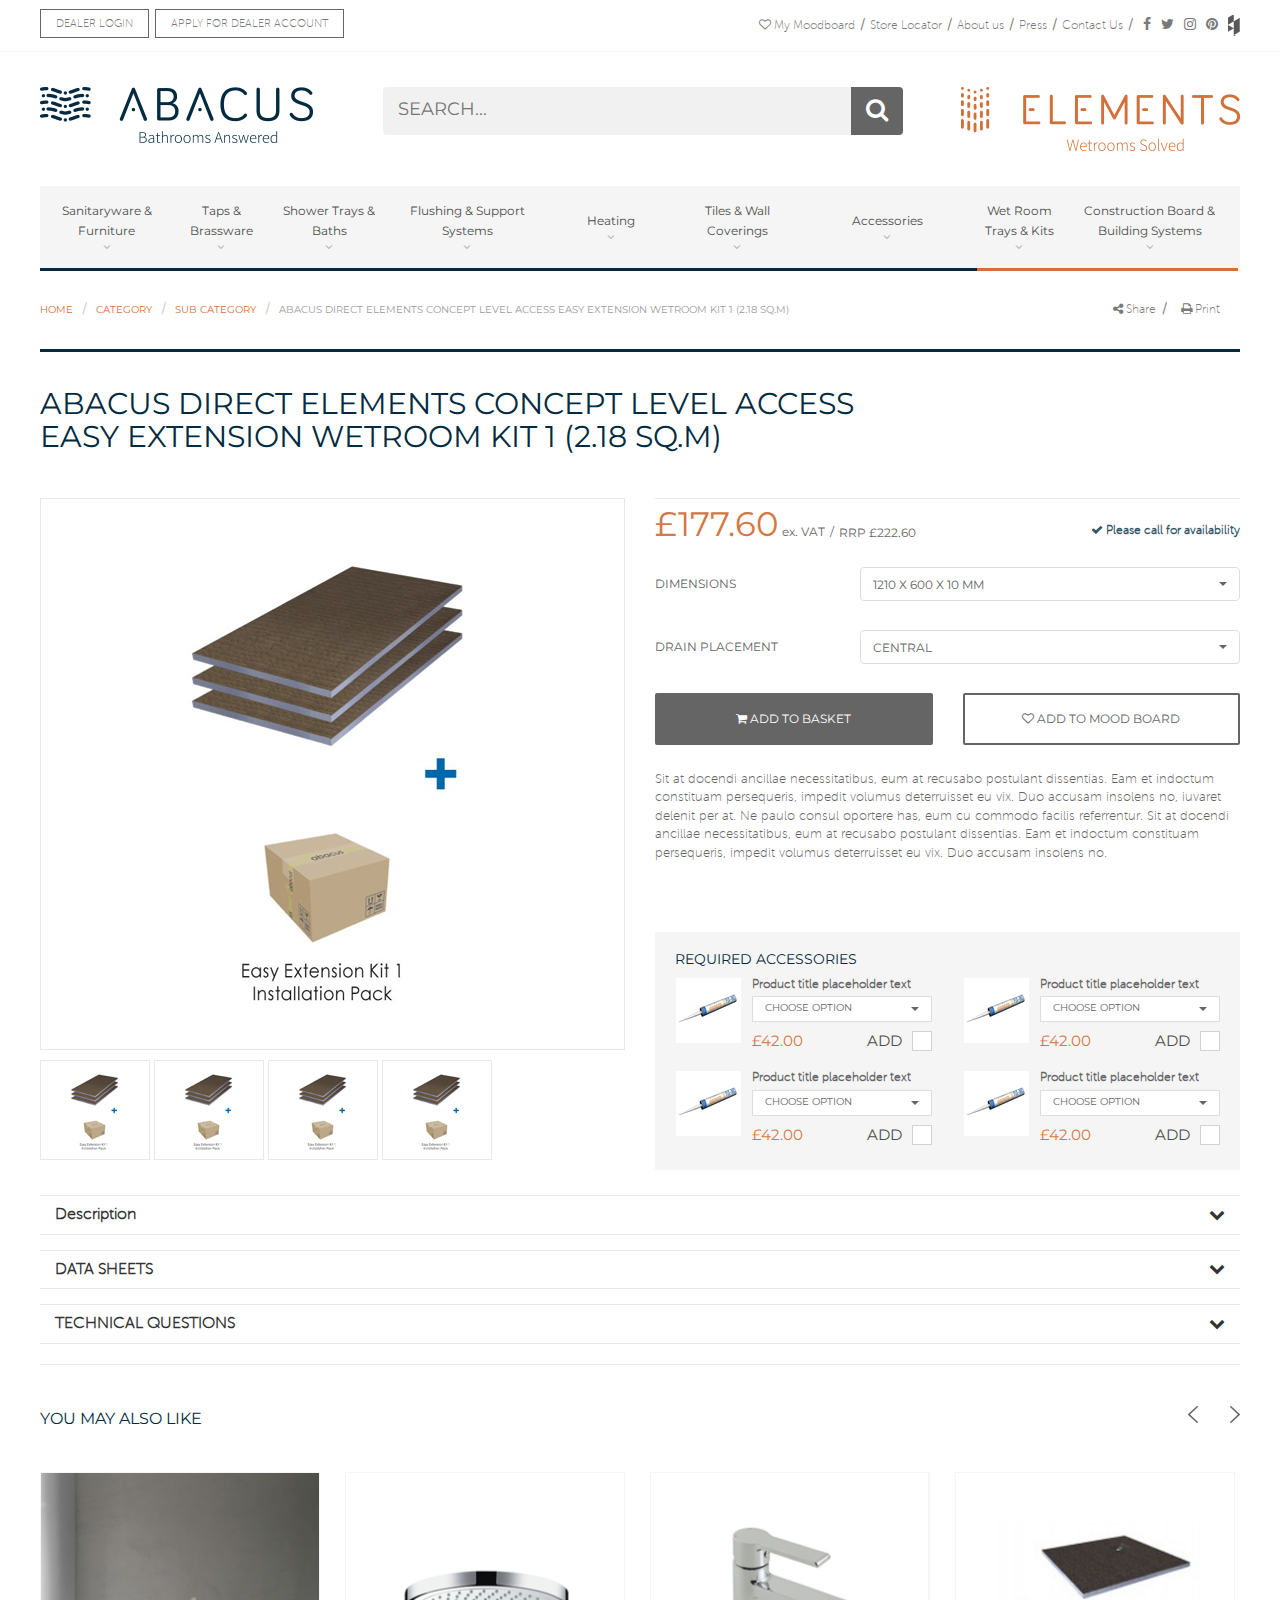
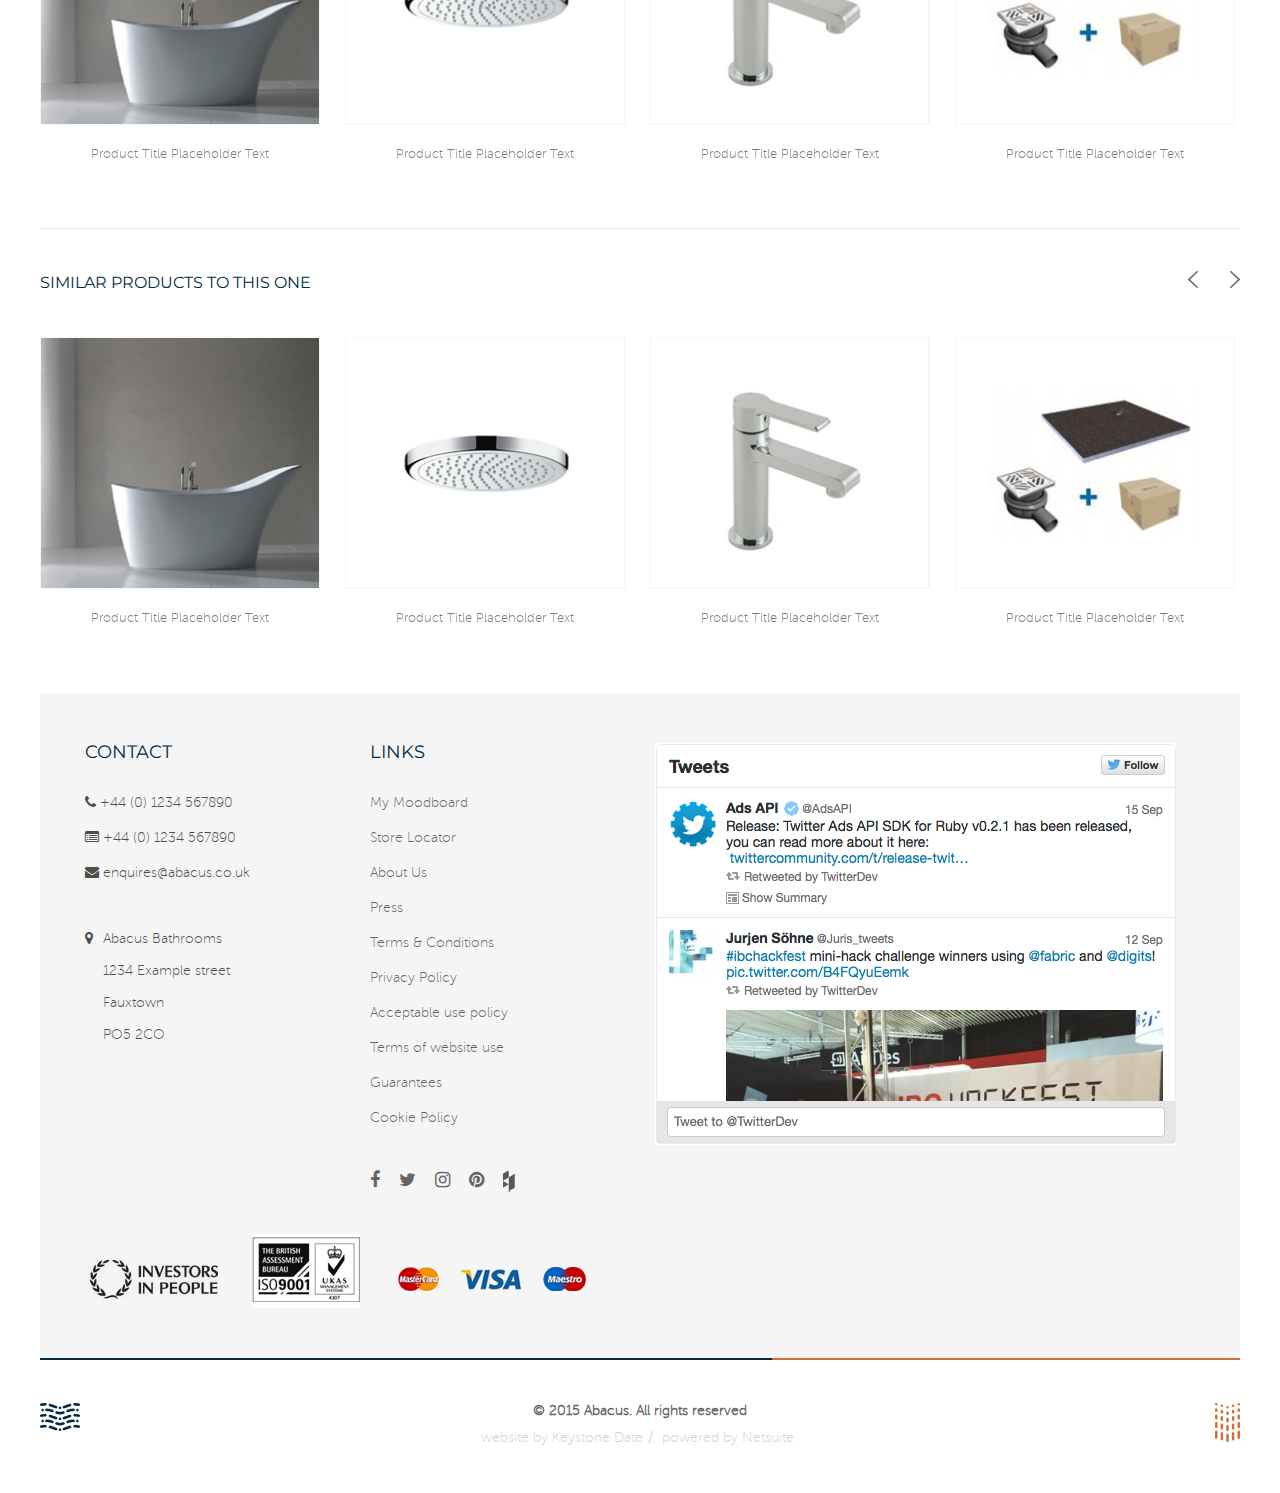
<file: product-loggedout.html>
<!DOCTYPE html>
<html lang="en">
<head>
<meta charset="utf-8">
<meta http-equiv="X-UA-Compatible" content="IE=edge">
<title>Abascus</title>
<link rel="shortcut icon" href="images/favicon.png">
<meta name="viewport" content="width=device-width, initial-scale=1, maximum-scale=1, user-scalable=no">
<!-- Bootstrap -->

<!-- Bootstrap -->
<link href="css/bootstrap.min.css" rel="stylesheet">
<link rel="stylesheet" href="http://maxcdn.bootstrapcdn.com/font-awesome/4.4.0/css/font-awesome.min.css">
<link href="css/fonts.css" rel="stylesheet">
<link href="css/animate.min.css" rel="stylesheet">
<link href="css/bootstrap-select.css" rel="stylesheet">
<link href="css/jquery.bxslider.css" rel="stylesheet">
<link href="css/style.css" rel="stylesheet">
<link href="css/responsive-style.css" rel="stylesheet">

<!-- HTML5 shim and Respond.js for IE8 support of HTML5 elements and media queries -->
<!-- WARNING: Respond.js doesn't work if you view the page via file:// -->
<!--[if lt IE 9]>
      <script src="https://oss.maxcdn.com/html5shiv/3.7.2/html5shiv.min.js"></script>
      <script src="https://oss.maxcdn.com/respond/1.4.2/respond.min.js"></script>
    <![endif]-->
</head>
<body>
<header class="main-header header-loggedout">
  <div class="header-top hidden-768px">
    <div class="container">
      <ul class="account">
        <li><a href="#">Dealer Login</a></li>
        <li><a href="#">Apply for Dealer Account</a></li>
      </ul>
      <ul class="social-menu">
        <li><a href="#"><i class="fa fa-facebook"></i></a></li>
        <li><a href="#"><i class="fa fa-twitter"></i></a></li>
        <li><a href="#"><i class="fa fa-instagram"></i></a></li>
        <li><a href="#"><i class="fa fa-pinterest"></i></a></li>
        <li><a href="#"><img src="images/icon-h.png" alt=""></a></li>
      </ul>
      <ul class="secondary-menu">
        <li><a href="#"><i class="fa fa-heart-o"></i> My Moodboard</a></li>
        <li><a href="#">Store Locator</a></li>
        <li><a href="#">About us</a></li>
        <li><a href="#">Press</a></li>
        <li><a href="#">Contact Us</a></li>
      </ul>
    </div>
  </div>
  <!--header-top ends-->
    <div class="header-mid clearfix">
    	<div class="container">
      <div class="logo"><a href="#"><img src="images/logo.png" alt="" class="img-responsive"></a></div>
      <div class="search-box">
        <form method="post" action="#">
          <input type="text" value="" placeholder="Search...">
          <button type="submit"><i class="fa fa-search"></i></button>
        </form>
      </div>
      <!--search-box ends--> 
      <img src="images/elements.png" alt="" class="img-responsive pull-right"> 
      </div>
      </div>
    <!--header-mid ends-->
    	<div class="container">
    <nav class="navbar  navbar-default">
      <div class="navbar-header">
        <button type="button" class="navbar-toggle" data-toggle="collapse" data-target=".js-navbar-collapse"> 
        <div class="nav-menu-icon">
        <span class="icon-bar icon-bar-1"></span> 
        <span class="icon-bar icon-bar-2"></span> 
        <span class="icon-bar icon-bar-3"></span>
        </div> 
        <span class="nav-span">MENU</span> 
        </button>
        <div class="collapse navbar-collapse js-navbar-collapse">
          <ul class="nav navbar-nav">
            <li class="dropdown mega-dropdown"><a class="dropdown-toggle" data-toggle="dropdown" href="#">Sanitaryware & Furniture <i class="fa fa-angle-down"></i></a>
              <ul class="dropdown-menu mega-dropdown-menu">
                <li>
                    <div class="dropdown-header">WCs</div> 
                	<ul>
                    <li><a href="#">Close-Coupled WCs</a></li>
                    <li><a href="#">Wall Hung WCs</a></li>
                    <li><a href="#">Back-to-Wall WCs</a></li>
                    <li><a href="#">Seats and Covers</a></li>
                    </ul>
                    <div class="dropdown-header">Bidets</div> 
                	<ul>
                    <li><a href="#">Wall Hung Bidets</a></li>
                    <li><a href="#">Back to Wall Bidets</a></li>
                    <li><a href="#">Bidet covers</a></li>
                    </ul>
                </li>
                <li>
                    <div class="dropdown-header">BASINS</div> 
                	<ul>
                    <li><a href="#">Wall Mounted Basins</a></li>
                    <li><a href="#">Sit On Basins</a></li>
                    <li><a href="#">Recessed Basins</a></li>
                    <li><a href="#">Basin Accessories</a></li>
                    <li><a href="#">Undermount Basins</a></li>
                    <li><a href="#">Freestanding Basins</a></li>
                    <li><a href="#">Basin Pedstals</a></li>
                    <li><a href="#">Semi-recessed Basins</a></li>
                    </ul>
                </li>
                <li>
                    <div class="dropdown-header">FURNITURE</div> 
                	<ul>
                    <li><a href="#">Vanity Units / Drawer units</a></li>
                    <li><a href="#">WC units</a></li>
                    <li><a href="#">Mirrors & Mirror Cabinets</a></li>
                    <li><a href="#">Countertops</a></li>
                    </ul>
                </li>
              </ul>
              </li>
            <li class="dropdown mega-dropdown"><a class="dropdown-toggle" data-toggle="dropdown" href="#">Taps & Brassware <i class="fa fa-angle-down"></i></a>
              <ul class="dropdown-menu mega-dropdown-menu">
                <li>
                    <div class="dropdown-header">WCs</div> 
                	<ul>
                    <li><a href="#">Close-Coupled WCs</a></li>
                    <li><a href="#">Wall Hung WCs</a></li>
                    <li><a href="#">Back-to-Wall WCs</a></li>
                    <li><a href="#">Seats and Covers</a></li>
                    </ul>
                    <div class="dropdown-header">Bidets</div> 
                	<ul>
                    <li><a href="#">Wall Hung Bidets</a></li>
                    <li><a href="#">Back to Wall Bidets</a></li>
                    <li><a href="#">Bidet covers</a></li>
                    </ul>
                </li>
                <li>
                    <div class="dropdown-header">BASINS</div> 
                	<ul>
                    <li><a href="#">Wall Mounted Basins</a></li>
                    <li><a href="#">Sit On Basins</a></li>
                    <li><a href="#">Recessed Basins</a></li>
                    <li><a href="#">Basin Accessories</a></li>
                    <li><a href="#">Undermount Basins</a></li>
                    <li><a href="#">Freestanding Basins</a></li>
                    <li><a href="#">Basin Pedstals</a></li>
                    <li><a href="#">Semi-recessed Basins</a></li>
                    </ul>
                </li>
                <li>
                    <div class="dropdown-header">FURNITURE</div> 
                	<ul>
                    <li><a href="#">Vanity Units / Drawer units</a></li>
                    <li><a href="#">WC units</a></li>
                    <li><a href="#">Mirrors & Mirror Cabinets</a></li>
                    <li><a href="#">Countertops</a></li>
                    </ul>
                </li>
              </ul>
              </li>
            <li class="dropdown mega-dropdown"><a class="dropdown-toggle" data-toggle="dropdown" href="#">Shower Trays & Baths <i class="fa fa-angle-down"></i></a>
              <ul class="dropdown-menu mega-dropdown-menu">
                <li>
                    <div class="dropdown-header">WCs</div> 
                	<ul>
                    <li><a href="#">Close-Coupled WCs</a></li>
                    <li><a href="#">Wall Hung WCs</a></li>
                    <li><a href="#">Back-to-Wall WCs</a></li>
                    <li><a href="#">Seats and Covers</a></li>
                    </ul>
                    <div class="dropdown-header">Bidets</div> 
                	<ul>
                    <li><a href="#">Wall Hung Bidets</a></li>
                    <li><a href="#">Back to Wall Bidets</a></li>
                    <li><a href="#">Bidet covers</a></li>
                    </ul>
                </li>
                <li>
                    <div class="dropdown-header">BASINS</div> 
                	<ul>
                    <li><a href="#">Wall Mounted Basins</a></li>
                    <li><a href="#">Sit On Basins</a></li>
                    <li><a href="#">Recessed Basins</a></li>
                    <li><a href="#">Basin Accessories</a></li>
                    <li><a href="#">Undermount Basins</a></li>
                    <li><a href="#">Freestanding Basins</a></li>
                    <li><a href="#">Basin Pedstals</a></li>
                    <li><a href="#">Semi-recessed Basins</a></li>
                    </ul>
                </li>
                <li>
                    <div class="dropdown-header">FURNITURE</div> 
                	<ul>
                    <li><a href="#">Vanity Units / Drawer units</a></li>
                    <li><a href="#">WC units</a></li>
                    <li><a href="#">Mirrors & Mirror Cabinets</a></li>
                    <li><a href="#">Countertops</a></li>
                    </ul>
                </li>
              </ul>
              </li>
            <li class="dropdown mega-dropdown"><a class="dropdown-toggle" data-toggle="dropdown" href="#">Flushing & Support Systems <i class="fa fa-angle-down"></i></a>
              <ul class="dropdown-menu mega-dropdown-menu">
                <li>
                    <div class="dropdown-header">WCs</div> 
                	<ul>
                    <li><a href="#">Close-Coupled WCs</a></li>
                    <li><a href="#">Wall Hung WCs</a></li>
                    <li><a href="#">Back-to-Wall WCs</a></li>
                    <li><a href="#">Seats and Covers</a></li>
                    </ul>
                    <div class="dropdown-header">Bidets</div> 
                	<ul>
                    <li><a href="#">Wall Hung Bidets</a></li>
                    <li><a href="#">Back to Wall Bidets</a></li>
                    <li><a href="#">Bidet covers</a></li>
                    </ul>
                </li>
                <li>
                    <div class="dropdown-header">BASINS</div> 
                	<ul>
                    <li><a href="#">Wall Mounted Basins</a></li>
                    <li><a href="#">Sit On Basins</a></li>
                    <li><a href="#">Recessed Basins</a></li>
                    <li><a href="#">Basin Accessories</a></li>
                    <li><a href="#">Undermount Basins</a></li>
                    <li><a href="#">Freestanding Basins</a></li>
                    <li><a href="#">Basin Pedstals</a></li>
                    <li><a href="#">Semi-recessed Basins</a></li>
                    </ul>
                </li>
                <li>
                    <div class="dropdown-header">FURNITURE</div> 
                	<ul>
                    <li><a href="#">Vanity Units / Drawer units</a></li>
                    <li><a href="#">WC units</a></li>
                    <li><a href="#">Mirrors & Mirror Cabinets</a></li>
                    <li><a href="#">Countertops</a></li>
                    </ul>
                </li>
              </ul>
              </li>
            <li class="dropdown mega-dropdown"><a class="dropdown-toggle" data-toggle="dropdown" href="#">Heating <i class="fa fa-angle-down"></i></a>
              <ul class="dropdown-menu mega-dropdown-menu">
                <li>
                    <div class="dropdown-header">WCs</div> 
                	<ul>
                    <li><a href="#">Close-Coupled WCs</a></li>
                    <li><a href="#">Wall Hung WCs</a></li>
                    <li><a href="#">Back-to-Wall WCs</a></li>
                    <li><a href="#">Seats and Covers</a></li>
                    </ul>
                    <div class="dropdown-header">Bidets</div> 
                	<ul>
                    <li><a href="#">Wall Hung Bidets</a></li>
                    <li><a href="#">Back to Wall Bidets</a></li>
                    <li><a href="#">Bidet covers</a></li>
                    </ul>
                </li>
                <li>
                    <div class="dropdown-header">BASINS</div> 
                	<ul>
                    <li><a href="#">Wall Mounted Basins</a></li>
                    <li><a href="#">Sit On Basins</a></li>
                    <li><a href="#">Recessed Basins</a></li>
                    <li><a href="#">Basin Accessories</a></li>
                    <li><a href="#">Undermount Basins</a></li>
                    <li><a href="#">Freestanding Basins</a></li>
                    <li><a href="#">Basin Pedstals</a></li>
                    <li><a href="#">Semi-recessed Basins</a></li>
                    </ul>
                </li>
                <li>
                    <div class="dropdown-header">FURNITURE</div> 
                	<ul>
                    <li><a href="#">Vanity Units / Drawer units</a></li>
                    <li><a href="#">WC units</a></li>
                    <li><a href="#">Mirrors & Mirror Cabinets</a></li>
                    <li><a href="#">Countertops</a></li>
                    </ul>
                </li>
              </ul>
              </li>
            <li class="dropdown mega-dropdown"><a class="dropdown-toggle" data-toggle="dropdown" href="#">Tiles & Wall Coverings <i class="fa fa-angle-down"></i></a>
              <ul class="dropdown-menu mega-dropdown-menu">
                <li>
                    <div class="dropdown-header">WCs</div> 
                	<ul>
                    <li><a href="#">Close-Coupled WCs</a></li>
                    <li><a href="#">Wall Hung WCs</a></li>
                    <li><a href="#">Back-to-Wall WCs</a></li>
                    <li><a href="#">Seats and Covers</a></li>
                    </ul>
                    <div class="dropdown-header">Bidets</div> 
                	<ul>
                    <li><a href="#">Wall Hung Bidets</a></li>
                    <li><a href="#">Back to Wall Bidets</a></li>
                    <li><a href="#">Bidet covers</a></li>
                    </ul>
                </li>
                <li>
                    <div class="dropdown-header">BASINS</div> 
                	<ul>
                    <li><a href="#">Wall Mounted Basins</a></li>
                    <li><a href="#">Sit On Basins</a></li>
                    <li><a href="#">Recessed Basins</a></li>
                    <li><a href="#">Basin Accessories</a></li>
                    <li><a href="#">Undermount Basins</a></li>
                    <li><a href="#">Freestanding Basins</a></li>
                    <li><a href="#">Basin Pedstals</a></li>
                    <li><a href="#">Semi-recessed Basins</a></li>
                    </ul>
                </li>
                <li>
                    <div class="dropdown-header">FURNITURE</div> 
                	<ul>
                    <li><a href="#">Vanity Units / Drawer units</a></li>
                    <li><a href="#">WC units</a></li>
                    <li><a href="#">Mirrors & Mirror Cabinets</a></li>
                    <li><a href="#">Countertops</a></li>
                    </ul>
                </li>
              </ul>
              </li>
            <li class="dropdown mega-dropdown"><a class="dropdown-toggle" data-toggle="dropdown" href="#">Accessories <i class="fa fa-angle-down"></i></a>
              <ul class="dropdown-menu mega-dropdown-menu">
                <li>
                    <div class="dropdown-header">WCs</div> 
                	<ul>
                    <li><a href="#">Close-Coupled WCs</a></li>
                    <li><a href="#">Wall Hung WCs</a></li>
                    <li><a href="#">Back-to-Wall WCs</a></li>
                    <li><a href="#">Seats and Covers</a></li>
                    </ul>
                    <div class="dropdown-header">Bidets</div> 
                	<ul>
                    <li><a href="#">Wall Hung Bidets</a></li>
                    <li><a href="#">Back to Wall Bidets</a></li>
                    <li><a href="#">Bidet covers</a></li>
                    </ul>
                </li>
                <li>
                    <div class="dropdown-header">BASINS</div> 
                	<ul>
                    <li><a href="#">Wall Mounted Basins</a></li>
                    <li><a href="#">Sit On Basins</a></li>
                    <li><a href="#">Recessed Basins</a></li>
                    <li><a href="#">Basin Accessories</a></li>
                    <li><a href="#">Undermount Basins</a></li>
                    <li><a href="#">Freestanding Basins</a></li>
                    <li><a href="#">Basin Pedstals</a></li>
                    <li><a href="#">Semi-recessed Basins</a></li>
                    </ul>
                </li>
                <li>
                    <div class="dropdown-header">FURNITURE</div> 
                	<ul>
                    <li><a href="#">Vanity Units / Drawer units</a></li>
                    <li><a href="#">WC units</a></li>
                    <li><a href="#">Mirrors & Mirror Cabinets</a></li>
                    <li><a href="#">Countertops</a></li>
                    </ul>
                </li>
              </ul>
              </li>
            <li class="dropdown mega-dropdown  orange-dropdown"><a class="dropdown-toggle" data-toggle="dropdown" href="#">Wet Room  Trays & Kits  <i class="fa fa-angle-down"></i></a>
              <ul class="dropdown-menu mega-dropdown-menu mega-dropdown-orange"> 
                <li>
                    <div class="dropdown-header">WCs</div> 
                	<ul>
                    <li><a href="#">Close-Coupled WCs</a></li>
                    <li><a href="#">Wall Hung WCs</a></li>
                    <li><a href="#">Back-to-Wall WCs</a></li>
                    <li><a href="#">Seats and Covers</a></li>
                    </ul>
                    <div class="dropdown-header">Bidets</div> 
                	<ul>
                    <li><a href="#">Wall Hung Bidets</a></li>
                    <li><a href="#">Back to Wall Bidets</a></li>
                    <li><a href="#">Bidet covers</a></li>
                    </ul>
                </li>
                <li>
                    <div class="dropdown-header">BASINS</div> 
                	<ul>
                    <li><a href="#">Wall Mounted Basins</a></li>
                    <li><a href="#">Sit On Basins</a></li>
                    <li><a href="#">Recessed Basins</a></li>
                    <li><a href="#">Basin Accessories</a></li>
                    <li><a href="#">Undermount Basins</a></li>
                    <li><a href="#">Freestanding Basins</a></li>
                    <li><a href="#">Basin Pedstals</a></li>
                    <li><a href="#">Semi-recessed Basins</a></li>
                    </ul>
                </li>
                <li>
                    <div class="dropdown-header">FURNITURE</div> 
                	<ul>
                    <li><a href="#">Vanity Units / Drawer units</a></li>
                    <li><a href="#">WC units</a></li>
                    <li><a href="#">Mirrors & Mirror Cabinets</a></li>
                    <li><a href="#">Countertops</a></li>
                    </ul>
                </li>
              </ul>
              </li>
            <li class="dropdown mega-dropdown  orange-dropdown"><a class="dropdown-toggle" data-toggle="dropdown" href="#">Construction Board & Building Systems  <i class="fa fa-angle-down"></i></a>
              <ul class="dropdown-menu mega-dropdown-menu mega-dropdown-orange">
                <li>
                    <div class="dropdown-header">WCs</div> 
                	<ul>
                    <li><a href="#">Close-Coupled WCs</a></li>
                    <li><a href="#">Wall Hung WCs</a></li>
                    <li><a href="#">Back-to-Wall WCs</a></li>
                    <li><a href="#">Seats and Covers</a></li>
                    </ul>
                    <div class="dropdown-header">Bidets</div> 
                	<ul>
                    <li><a href="#">Wall Hung Bidets</a></li>
                    <li><a href="#">Back to Wall Bidets</a></li>
                    <li><a href="#">Bidet covers</a></li>
                    </ul>
                </li>
                <li>
                    <div class="dropdown-header">BASINS</div> 
                	<ul>
                    <li><a href="#">Wall Mounted Basins</a></li>
                    <li><a href="#">Sit On Basins</a></li>
                    <li><a href="#">Recessed Basins</a></li>
                    <li><a href="#">Basin Accessories</a></li>
                    <li><a href="#">Undermount Basins</a></li>
                    <li><a href="#">Freestanding Basins</a></li>
                    <li><a href="#">Basin Pedstals</a></li>
                    <li><a href="#">Semi-recessed Basins</a></li>
                    </ul>
                </li>
                <li>
                    <div class="dropdown-header">FURNITURE</div> 
                	<ul>
                    <li><a href="#">Vanity Units / Drawer units</a></li>
                    <li><a href="#">WC units</a></li>
                    <li><a href="#">Mirrors & Mirror Cabinets</a></li>
                    <li><a href="#">Countertops</a></li>
                    </ul>
                </li>
              </ul>
              </li>
          </ul>
        </div>
      </div>
      <div class="loggedin-header visible-768px">
      <ul class="loggedout guest">
      <li><a href="#">Dealer Login</a></li>
      <li><a href="#"><i class="fa fa-heart-o"></i></a></li>
    </ul>
    <!--cartInfo ends--> 
    </div>
    <div class="loggedin-header loggedout-header visibile-650px">
      <ul class="cartInfo-xs">
      <li class="first-child"><a href="#">Dealer Login</a></li>
      <li><a href="#"><i class="fa fa-heart-o"></i></a></li>
      <li id="search"><a><i class="fa fa-search"></i></a></li>
    </ul>
    <!--cartInfo ends--> 
    </div><!--loggedin-header ends-->
      	<div id="searchbox">
      	<input type="text" value="" placeholder="Search...">
        <button type="submit"><i class="fa fa-search"></i></button>
        </div>
    </nav>
      </div>

</header>
<!--header ends-->
<section class="container sub-category">
  <div class="breadcrumb-wrap">
    <ul class="breadcrumb">
      <li><a href="#">Home</a></li>
      <li><a href="#">CATEGORY</a></li>
      <li><a href="#">SUB CATEGORY</a></li>
      <li class="active"><a href="#">Abacus Direct Elements Concept level Access Easy Extension Wetroom Kit 1 (2.18 sq.m) </a></li>
    </ul>
    <ul class="share">
      <li><a href="#"><i class="fa fa-share-alt"></i> Share</a></li>
      <li><a href="#"><i class="fa fa-print"></i> Print</a></li>
    </ul>
  </div>
  <!--breadcrumb-wrap ends-->
  <div class="product-container">
    <h2>Abacus Direct Elements Concept level Access <br>
      Easy Extension Wetroom Kit 1 (2.18 sq.m)</h2>
    <div class="clearfix"></div>
    <div class="row">
      <div class="col-sm-6">
        <div class="product-carousel">
          <ul class="bxslider">
            <li><img src="images/product-lg.jpg" alt="" ></li>
            <li><img src="images/product-lg.jpg" alt="" ></li>
            <li><img src="images/product-lg.jpg" alt="" ></li>
            <li><img src="images/product-lg.jpg" alt="" ></li>
          </ul>
          <div id="bx-pager"> 
          <a data-slide-index="0" href=""><img src="images/product-sm.jpg" /></a> 
          <a data-slide-index="1" href=""><img src="images/product-sm.jpg" /></a> 
          <a data-slide-index="2" href=""><img src="images/product-sm.jpg" /></a> 
          <a data-slide-index="3" href=""><img src="images/product-sm.jpg" /></a> 
          </div>
        </div>
        <!--product-carousel ends--> 
      </div>
      <div class="col-sm-6"> 
      	<div class="product-content">
        	<div class="abacus-list">
            	<ul>
                <li><span>£177.60</span>  ex. VAT</li>
                <li>RRP £222.60</li>
                </ul>
                <h4><i class="fa fa-check"></i> Please call for availability</h4>
            </div><!--abacus-list ends-->
            <div class="abascus-form">
            	<form method="post" action="#">
                	<div class="form-group">
                    	<label>DIMENSIONS</label>
                        <div class="select">
                        <select class="selectpicker">
                        <option>1210 x 600 x 10 mm</option>
                        <option>1310 x 600 x 10 mm</option>
                        <option>1410 x 600 x 10 mm</option>
                        </select>
                        </div>
                    </div>
                	<div class="form-group">
                    	<label>DRAIN PLACEMENT</label>
                        <div class="select">
                        <select class="selectpicker">
                        <option>Central</option>
                        <option>Middle</option>
                        <option>Bottom</option>
                        </select>
                        </div>
                    </div>
                    <div class="form-group">
                    	<div class="row">
                        	<div class="col-sm-6">
                            	<button type="submit"><i class="fa fa-shopping-cart"></i> add to basket</button>
                            </div>
                            <div class="col-sm-6">
                            	<button type="button" class="button"><i class="fa fa-heart-o"></i> ADD TO MOOD BOARD</button>
                            </div>
                        </div>
                    </div>
                    <div class="form-group">
                    	<p>Sit at docendi ancillae necessitatibus, eum at recusabo postulant dissentias. Eam et indoctum constituam persequeris, impedit volumus deterruisset eu vix. Duo accusam insolens no, iuvaret delenit per at. Ne paulo consul oportere has, eum cu commodo facilis referrentur. Sit at docendi ancillae necessitatibus, eum at recusabo postulant dissentias. Eam et indoctum constituam persequeris, impedit volumus deterruisset eu vix. Duo accusam insolens no.</p>
                    </div>
                </form>
            </div><!--abascus-form ends-->
            <div class="required-products">
            	<h2>REQUIRED ACCESSORIES</h2>
            	<div class="row">
                	<div class="col-md-6 col-sm-12">
                    	<div class="product-row">
                    	<div class="product-xs">
                        	<div class="hover-img">
                            	<a href="#"><i class="fa fa-shopping-cart"></i> ADD</a>
                            </div>
                            <img src="images/p-xs.jpg" alt="">
                        </div><!--product-xs ends-->
                        <div class="xs-product-info">
                        	<h4>Product title placeholder text</h4>
                            <div class="select-xs">
                            	<select class="selectpicker">
                                	<option>CHoose Option</option>
                                	<option>CHoose Option 1</option>
                                	<option>Choose Option 2</option>
                                </select>
                            </div>
                            <ul>
                            <li><span class="price">£42.00</span></li>
                            <li><input id="check1" type="checkbox" value=""><label for="check1">ADD</label> </li>
                            </ul>
                        </div><!--xs-product-info ends-->
                        </div><!--product-row ends-->
                    	<div class="product-row">
                    	<div class="product-xs">
                        	<div class="hover-img">
                            	<a href="#"><i class="fa fa-shopping-cart"></i> ADD</a>
                            </div>
                            <img src="images/p-xs.jpg" alt="">
                        </div><!--product-xs ends-->
                        <div class="xs-product-info">
                        	<h4>Product title placeholder text</h4>
                            <div class="select-xs">
                            	<select class="selectpicker">
                                	<option>CHoose Option</option>
                                	<option>CHoose Option 1</option>
                                	<option>Choose Option 2</option>
                                </select>
                            </div>
                            <ul>
                            <li><span class="price">£42.00</span></li>
                            <li><input id="check2" type="checkbox" value=""><label for="check2">ADD</label> </li>
                            </ul>
                        </div><!--xs-product-info ends-->
                        </div><!--product-row ends-->
                    </div>
                    <div class="col-md-6 col-sm-12">
                    	<div class="product-row">
                    	<div class="product-xs">
                        	<div class="hover-img">
                            	<a href="#"><i class="fa fa-shopping-cart"></i> ADD</a>
                            </div>
                            <img src="images/p-xs.jpg" alt="">
                        </div><!--product-xs ends-->
                        <div class="xs-product-info">
                        	<h4>Product title placeholder text</h4>
                            <div class="select-xs">
                            	<select class="selectpicker">
                                	<option>CHoose Option</option>
                                	<option>CHoose Option 1</option>
                                	<option>Choose Option 2</option>
                                </select>
                            </div>
                            <ul>
                            <li><span class="price">£42.00</span></li>
                            <li><input id="check3" type="checkbox" value=""><label for="check3">ADD</label> </li>
                            </ul>
                        </div><!--xs-product-info ends-->
                        </div><!--product-row ends-->
                    	<div class="product-row">
                    	<div class="product-xs">
                        	<div class="hover-img">
                            	<a href="#"><i class="fa fa-shopping-cart"></i> ADD</a>
                            </div>
                            <img src="images/p-xs.jpg" alt="">
                        </div><!--product-xs ends-->
                        <div class="xs-product-info">
                        	<h4>Product title placeholder text</h4>
                            <div class="select-xs">
                            	<select class="selectpicker">
                                	<option>CHoose Option</option>
                                	<option>CHoose Option 1</option>
                                	<option>Choose Option 2</option>
                                </select>
                            </div>
                            <ul>
                            <li><span class="price">£42.00</span></li>
                            <li><input id="check4" type="checkbox" value=""><label for="check4">ADD</label> </li>
                            </ul>
                        </div><!--xs-product-info ends-->
                        </div><!--product-row ends-->
                    </div>
                </div>
            </div><!--required-products ends-->
        </div><!--product-content ends-->
      </div>
    </div>
    <div class="product-accordion">
<div class="panel-group" id="accordion">
  <div class="panel panel-default">
    <div class="panel-heading">
      <h4 class="panel-title">
        <a class="accordion-toggle" data-toggle="collapse" data-parent="#accordion" href="#collapseOne">
           Description
        </a><i class="indicator fa fa-chevron-down pull-right"></i>
      </h4>
    </div>
    <div id="collapseOne" class="panel-collapse collapse">
      <div class="panel-body">
        Sit at docendi ancillae necessitatibus, eum at recusabo postulant dissentias. Eam et indoctum constituam persequeris, impedit volumus deterruisset eu vix. Duo accusam insolens no, iuvaret delenit per at. Ne paulo consul oportere has, eum cu commodo facilis referrentur. Sit at docendi ancillae necessitatibus, eum at recusabo postulant dissentias. Eam et indoctum constituam persequeris, impedit volumus deterruisset eu vix. Duo accusam insolens no.Sit at docendi ancillae necessitatibus, eum at recusabo postulant dissentias. Eam et indoctum constituam persequeris, impedit volumus deterruisset eu vix. Duo accusam insolens no, iuvaret delenit per at. Ne paulo consul oportere has, eum cu commodo facilis referrentur. Sit at docendi ancillae necessitatibus, eum at recusabo postulant dissentias. Eam et indoctum constituam persequeris, impedit volumus deterruisset eu vix. Duo accusam insolens no.
      </div>
    </div>
  </div>
  <div class="panel panel-default">
    <div class="panel-heading">
      <h4 class="panel-title">
        <a class="accordion-toggle" data-toggle="collapse" data-parent="#accordion" href="#collapseTwo">
          DATA SHEETS
        </a><i class="indicator fa fa-chevron-down pull-right"></i>
      </h4>
    </div>
    <div id="collapseTwo" class="panel-collapse collapse">
      <div class="panel-body">
        Anim pariatur cliche reprehenderit, enim eiusmod high life accusamus terry richardson ad squid. 3 wolf moon officia aute, non cupidatat skateboard dolor brunch. Food truck quinoa nesciunt laborum eiusmod. Brunch 3 wolf moon tempor, sunt aliqua put a bird on it squid single-origin coffee nulla assumenda shoreditch et. Nihil anim keffiyeh helvetica, craft beer labore wes anderson cred nesciunt sapiente ea proident. Ad vegan excepteur butcher vice lomo. Leggings occaecat craft beer farm-to-table, raw denim aesthetic synth nesciunt you probably haven't heard of them accusamus labore sustainable VHS.
      </div>
    </div>
  </div>
  <div class="panel panel-default">
    <div class="panel-heading">
      <h4 class="panel-title">
        <a class="accordion-toggle" data-toggle="collapse" data-parent="#accordion" href="#collapseThree">
           TECHNICAL QUESTIONS
        </a><i class="indicator fa fa-chevron-down pull-right"></i>
      </h4>
    </div>
    <div id="collapseThree" class="panel-collapse collapse">
      <div class="panel-body">
        Anim pariatur cliche reprehenderit, enim eiusmod high life accusamus terry richardson ad squid. 3 wolf moon officia aute, non cupidatat skateboard dolor brunch. Food truck quinoa nesciunt laborum eiusmod. Brunch 3 wolf moon tempor, sunt aliqua put a bird on it squid single-origin coffee nulla assumenda shoreditch et. Nihil anim keffiyeh helvetica, craft beer labore wes anderson cred nesciunt sapiente ea proident. Ad vegan excepteur butcher vice lomo. Leggings occaecat craft beer farm-to-table, raw denim aesthetic synth nesciunt you probably haven't heard of them accusamus labore sustainable VHS.
      </div>
    </div>
  </div>
</div>
    </div><!--product-accordion ends-->
    <div class="clearfix"></div>
    <div class="items-container">
    <h2>you may also like</h2>
    	<div class="product-row">
        <ul class="carousel">
        	<li>
            	<div class="items-wrap">
                	<div class="item">
                    	<img src="images/pro1.jpg" alt="">
                    </div><!--item ends-->
                    <a class="link" href="#">Product Title Placeholder Text</a>
                </div><!--items-wrap ends-->
            </li>
        	<li>
            	<div class="items-wrap">
                	<div class="item">
                    	<img src="images/pro2.jpg" alt="">
                    </div><!--item ends-->
                    <a class="link" href="#">Product Title Placeholder Text</a>
                </div><!--items-wrap ends-->
            </li>
        	<li>
            	<div class="items-wrap">
                	<div class="item">
                    	<img src="images/pro3.jpg" alt="">
                    </div><!--item ends-->
                    <a class="link" href="#">Product Title Placeholder Text</a>
                </div><!--items-wrap ends-->
            </li>
        	<li>
            	<div class="items-wrap">
                	<div class="item">
                    	<img src="images/pro4.jpg" alt="">
                    </div><!--item ends-->
                    <a class="link" href="#">Product Title Placeholder Text</a>
                </div><!--items-wrap ends-->
            </li>
        	<li>
            	<div class="items-wrap">
                	<div class="item">
                    	<img src="images/pro1.jpg" alt="">
                    </div><!--item ends-->
                    <a class="link" href="#">Product Title Placeholder Text</a>
                </div><!--items-wrap ends-->
            </li>
        	<li>
            	<div class="items-wrap">
                	<div class="item">
                    	<img src="images/pro2.jpg" alt="">
                    </div><!--item ends-->
                    <a class="link" href="#">Product Title Placeholder Text</a>
                </div><!--items-wrap ends-->
            </li>
        	<li>
            	<div class="items-wrap">
                	<div class="item">
                    	<img src="images/pro3.jpg" alt="">
                    </div><!--item ends-->
                    <a class="link" href="#">Product Title Placeholder Text</a>
                </div><!--items-wrap ends-->
            </li>
        	<li>
            	<div class="items-wrap">
                	<div class="item">
                    	<img src="images/pro4.jpg" alt="">
                    </div><!--item ends-->
                    <a class="link" href="#">Product Title Placeholder Text</a>
                </div><!--items-wrap ends-->
            </li>
        </ul>
        </div>
    </div><!--items-container ends-->
    <div class="items-container">
    <h2>SIMILAR PRODUCTS TO THIS ONE</h2>
    	<div class="product-row">
        <ul class="carousel">
        	<li>
            	<div class="items-wrap">
                	<div class="item">
                    	<img src="images/pro1.jpg" alt="">
                    </div><!--item ends-->
                    <a class="link" href="#">Product Title Placeholder Text</a>
                </div><!--items-wrap ends-->
            </li>
        	<li>
            	<div class="items-wrap">
                	<div class="item">
                    	<img src="images/pro2.jpg" alt="">
                    </div><!--item ends-->
                    <a class="link" href="#">Product Title Placeholder Text</a>
                </div><!--items-wrap ends-->
            </li>
        	<li>
            	<div class="items-wrap">
                	<div class="item">
                    	<img src="images/pro3.jpg" alt="">
                    </div><!--item ends-->
                    <a class="link" href="#">Product Title Placeholder Text</a>
                </div><!--items-wrap ends-->
            </li>
        	<li>
            	<div class="items-wrap">
                	<div class="item">
                    	<img src="images/pro4.jpg" alt="">
                    </div><!--item ends-->
                    <a class="link" href="#">Product Title Placeholder Text</a>
                </div><!--items-wrap ends-->
            </li>
        	<li>
            	<div class="items-wrap">
                	<div class="item">
                    	<img src="images/pro1.jpg" alt="">
                    </div><!--item ends-->
                    <a class="link" href="#">Product Title Placeholder Text</a>
                </div><!--items-wrap ends-->
            </li>
        	<li>
            	<div class="items-wrap">
                	<div class="item">
                    	<img src="images/pro2.jpg" alt="">
                    </div><!--item ends-->
                    <a class="link" href="#">Product Title Placeholder Text</a>
                </div><!--items-wrap ends-->
            </li>
        	<li>
            	<div class="items-wrap">
                	<div class="item">
                    	<img src="images/pro3.jpg" alt="">
                    </div><!--item ends-->
                    <a class="link" href="#">Product Title Placeholder Text</a>
                </div><!--items-wrap ends-->
            </li>
        	<li>
            	<div class="items-wrap">
                	<div class="item">
                    	<img src="images/pro4.jpg" alt="">
                    </div><!--item ends-->
                    <a class="link" href="#">Product Title Placeholder Text</a>
                </div><!--items-wrap ends-->
            </li>
        </ul>
        </div>
    </div><!--items-container ends-->
  </div>
  <!--product-container ends--> 
</section>
<!--container ends-->
<footer class="main-footer">
  <div class="container">
    <div class="footer">
      <div class="row">
        <div class="col-md-6 col-sm-12">
          <div class="row">
            <div class="col-sm-6">
              <h2>Contact</h2>
              <ul class="contact-us">
                <li><i class="fa fa-phone"></i> +44 (0) 1234 567890</li>
                <li><i class="fa fa-list-alt"></i> +44 (0) 1234 567890</li>
                <li><i class="fa fa-envelope"></i> enquires@abacus.co.uk</li>
              </ul>
              <div class="locate"> <i class="fa fa-map-marker"></i>
                <p>Abacus Bathrooms<br>
                  1234 Example street<br>
                  Fauxtown<br>
                  PO5 2CO</p>
              </div>
            </div>
            <div class="col-sm-6">
              <h2>Links</h2>
              <ul class="contact-us f-links visibile-768px">
              <li><a href="#">My Moodboard</a></li>
              <li><a href="#">Store Locator</a></li>
              <li><a href="#">About Us</a></li>
              <li><a href="#">Press</a></li>
              </ul>
              <ul class="contact-us">
                <li><a href="#">Terms & Conditions</a></li>
                <li><a href="#">Privacy Policy</a></li>
                <li><a href="#">Acceptable use policy</a></li>
                <li><a href="#">Terms of website use</a></li>
                <li><a href="#">Guarantees</a></li>
                <li><a href="#">Cookie Policy</a></li>
              </ul>
              <ul class="social-media">
                <li><a href="#"><i class="fa fa-facebook"></i></a></li>
                <li><a href="#"><i class="fa fa-twitter"></i></a></li>
                <li><a href="#"><i class="fa fa-instagram"></i></a></li>
                <li><a href="#"><i class="fa fa-pinterest"></i></a></li>
                <li><a href="#"><img src="images/icon-h.png" alt=""></a></li>
              </ul>
              <ul class="loggedout-login  visible-768px visibile-650px">
              <li><a href="#">Dealer Login</a></li>
              <li><a href="#">Apply for Dealer Access</a></li>
              </ul>
            </div>
          </div>
          <div class="row hidden-768px">
            <div class="col-sm-12">
              <ul class="cc-info">
                <li><img src="images/aba_icon1.png" alt=""></li>
                <li><img src="images/aba_icon2.png" alt=""></li>
                <li><img src="images/aba_icon3.png" alt=""></li>
              </ul>
            </div>
          </div>
        </div>
        <div class="col-md-6 col-sm-6 hidden-sm hidden-xs"> <img src="images/twitter-feed.png" alt="" class="img-responsive"> </div>
      </div>
    </div>
    <!--footer ends-->
    <div class="copyright">
      <div class="row">
        <div class="col-sm-2 col-xs-3"><img src="images/flogo.png" alt="" class="logoLeft"></div>
        <div class="col-sm-8 col-xs-6">
          <div class="copy-text">
            <h4>© 2015 Abacus. All rights reserved</h4>
            <ul>
              <li><a href="#">website by Keystone Date</a></li>
              <li><a href="#">powered by Netsuite</a></li>
            </ul>
          </div>
        </div>
        <div class="col-sm-2 col-xs-3"><img src="images/flogo2.png" alt="" class="logoRight"></div>
      </div>
    </div>
    <!--copyright ends--> 
  </div>
</footer>
<!--main-footer ends--> 
<!-- jQuery (necessary for Bootstrap's JavaScript plugins) --> 
<script src="js/jquery.min.js"></script> 
<!-- Include all compiled plugins (below), or include individual files as needed --> 
<script src="js/bootstrap.min.js"></script> 
<script src="js/jquery.bxslider.min.js"></script>
<script src="js/bootstrap-select.min.js"></script>
<script src="js/main.js"></script>
</body>
</html>
</file>
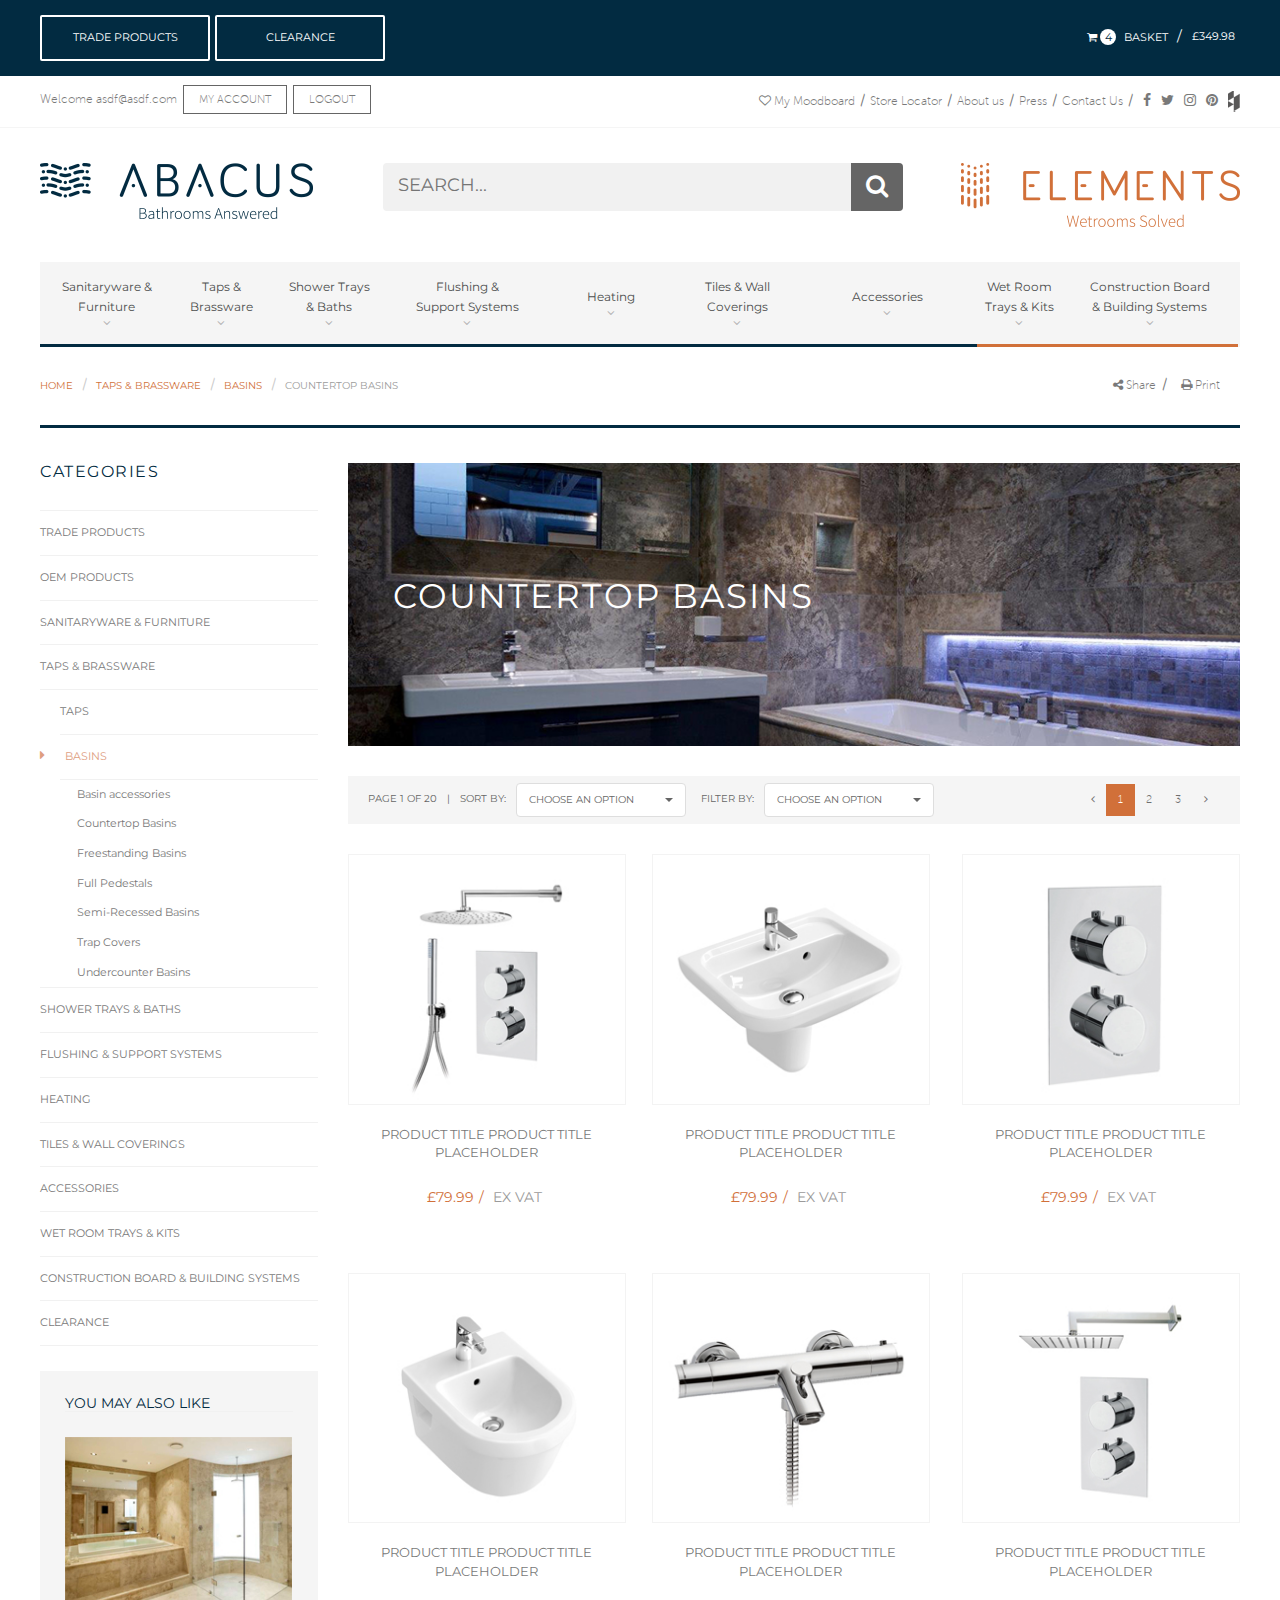
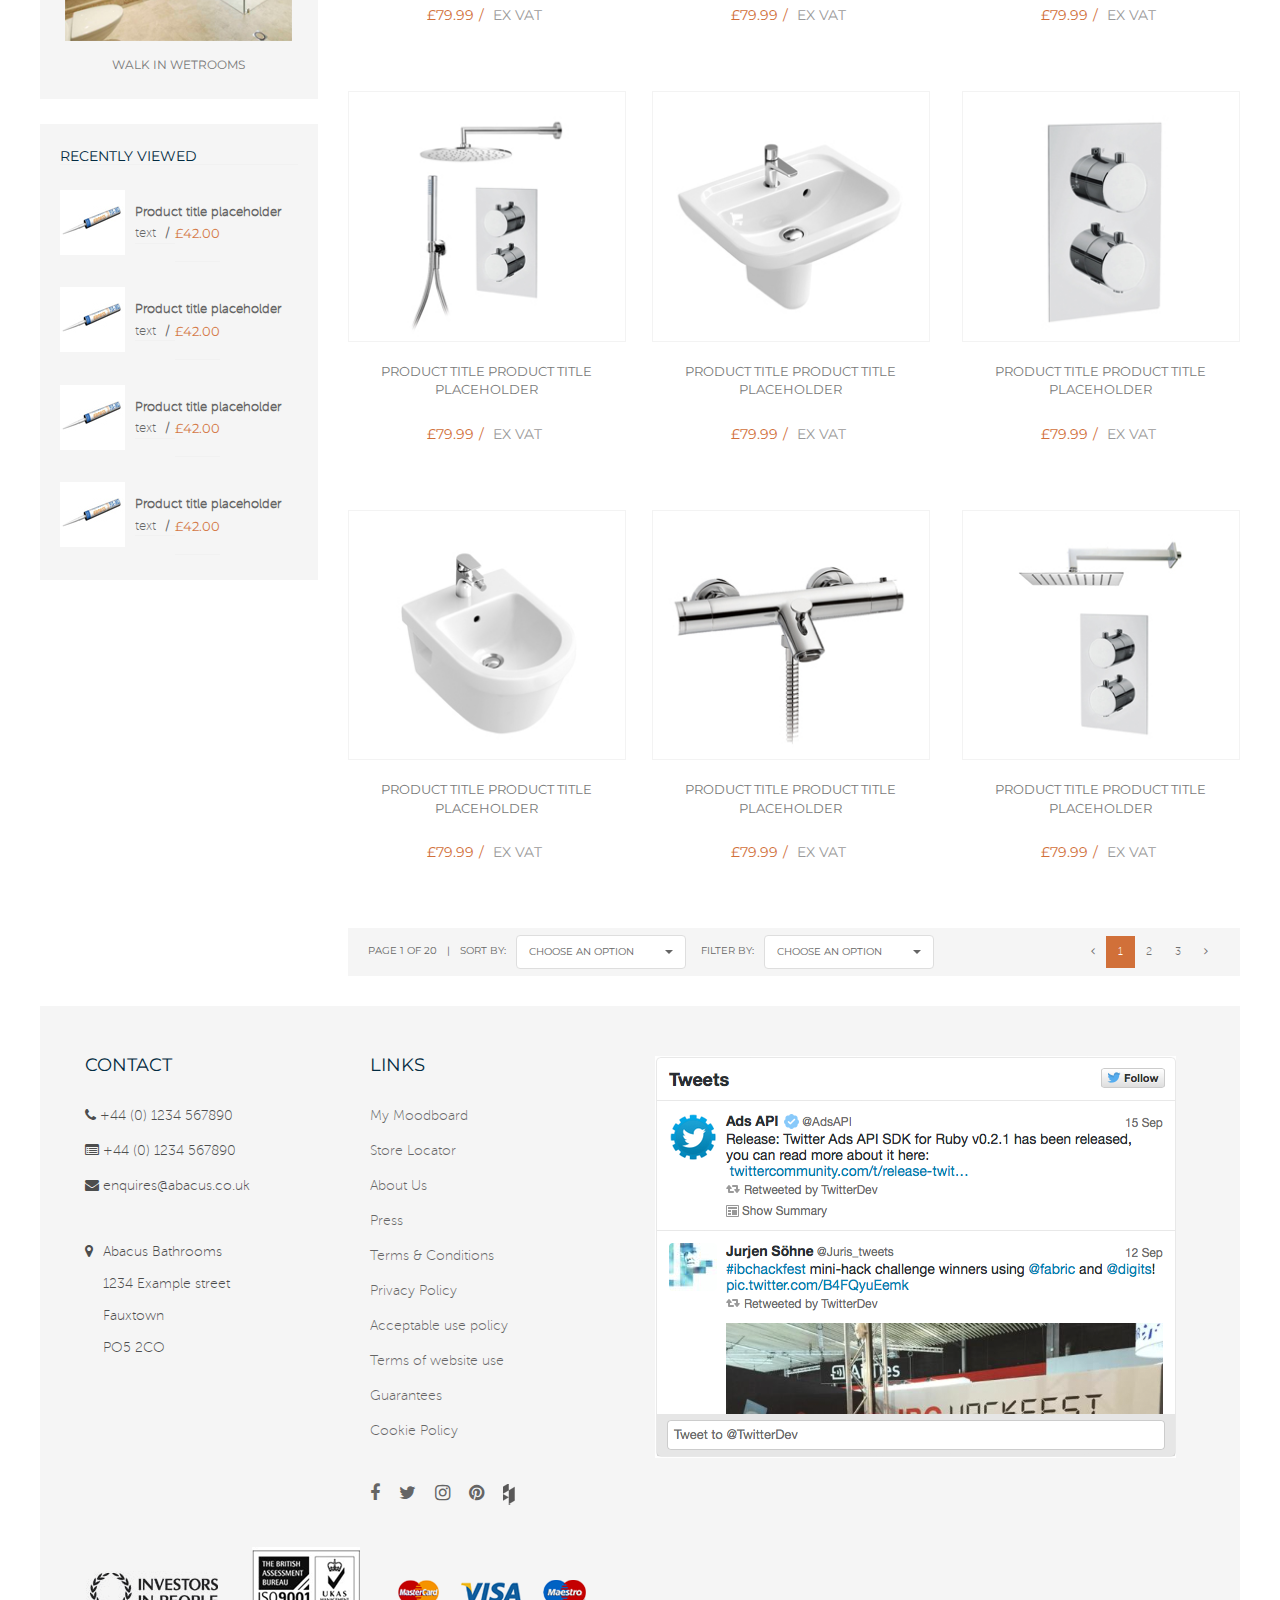
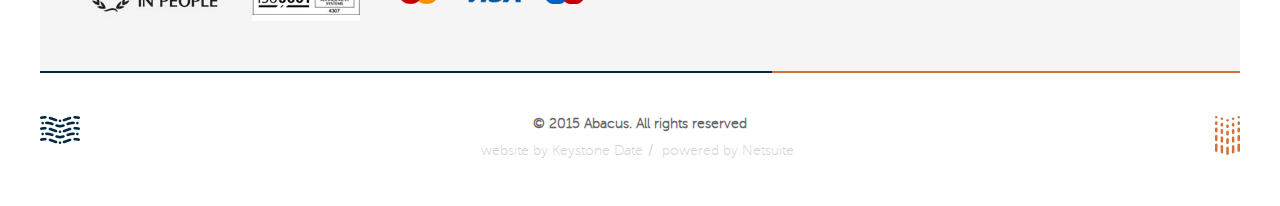
<file: subcategory-loggedin.html>
<!DOCTYPE html>
<html lang="en">
<head>
<meta charset="utf-8">
<meta http-equiv="X-UA-Compatible" content="IE=edge">
<title>Abascus</title>
<link rel="shortcut icon" href="images/favicon.png">
<meta name="viewport" content="width=device-width, initial-scale=1, maximum-scale=1, user-scalable=no">
<!-- Bootstrap -->

<!-- Bootstrap -->
<link href="css/bootstrap.min.css" rel="stylesheet">
<link rel="stylesheet" href="http://maxcdn.bootstrapcdn.com/font-awesome/4.4.0/css/font-awesome.min.css">
<link href="css/fonts.css" rel="stylesheet">
<link href="css/animate.min.css" rel="stylesheet">
<link href="css/bootstrap-select.css" rel="stylesheet">
<link href="css/style.css" rel="stylesheet">
<link href="css/responsive-style.css" rel="stylesheet">

<!-- HTML5 shim and Respond.js for IE8 support of HTML5 elements and media queries -->
<!-- WARNING: Respond.js doesn't work if you view the page via file:// -->
<!--[if lt IE 9]>
      <script src="https://oss.maxcdn.com/html5shiv/3.7.2/html5shiv.min.js"></script>
      <script src="https://oss.maxcdn.com/respond/1.4.2/respond.min.js"></script>
    <![endif]-->
</head>
<body>
<section class="loggedin-top hidden-768px">
  <div class="container">
    <ul class="loggedin-menu">
      <li><a href="#">TRADE PRODUCTS</a></li>
      <li><a href="#">CLEARANCE</a></li>
    </ul>
    <!--loggedin-menu ends-->
    <ul class="cartInfo">
      <li><a href="#"><i class="fa fa-shopping-cart"></i> <span>4</span> BASKET</a>
      <ul class="shopping-cart-lg" data-animate-to="slideInUp">
       <a href="#" class="cart-add"> +added to basket</a>
       <table class="table table-condensed">
       	<tbody>
        <tr>
        <td><img src="images/sidebar-img2.jpg" alt=""></td>
        <td><p>Product title placeholder text <br>Product title placeholder</p>
        <span class="qty"><strong>QTY:</strong> 2</span></td>
        <td><span class="drop-price">£42.00</span></td>
        </tr>
        <tr>
        <td><img src="images/sidebar-img2.jpg" alt=""></td>
        <td><p>Product title placeholder text <br>Product title placeholder</p>
        <span class="qty"><strong>QTY:</strong> 2</span></td>
        <td><span class="drop-price">£112.00</span></td>
        </tr>
        <tr>
        <td colspan="3">
        	<button type="button">VIEW / EDIT</button>
            <button type="submit">CHECKOUT</button>
        </td>
        </tr>
        </tbody>
       </table>
      </ul>
      </li>
      <li><a href="#">£349.98</a></li>
    </ul>
    <!--cartInfo ends--> 
  </div>
</section>
<!--loggedin-top ends-->
<header class="main-header">
  <div class="header-top hidden-768px">
    <div class="container">
      <ul class="account">
        <li><span>Welcome asdf@asdf.com</span></li>
        <li><a href="#">MY ACCOUNT</a></li>
        <li><a href="#">logout</a></li>
      </ul>
      <ul class="social-menu">
        <li><a href="#"><i class="fa fa-facebook"></i></a></li>
        <li><a href="#"><i class="fa fa-twitter"></i></a></li>
        <li><a href="#"><i class="fa fa-instagram"></i></a></li>
        <li><a href="#"><i class="fa fa-pinterest"></i></a></li>
        <li><a href="#"><img src="images/icon-h.png" alt=""></a></li>
      </ul>
      <ul class="secondary-menu">
        <li><a href="#"><i class="fa fa-heart-o"></i> My Moodboard</a></li>
        <li><a href="#">Store Locator</a></li>
        <li><a href="#">About us</a></li>
        <li><a href="#">Press</a></li>
        <li><a href="#">Contact Us</a></li>
      </ul>
    </div>
  </div>
  <!--header-top ends-->
    <div class="header-mid clearfix">
    	<div class="container">
      <div class="logo"><a href="#"><img src="images/logo.png" alt="" class="img-responsive"></a></div>
      <div class="search-box">
        <form method="post" action="#">
          <input type="text" value="" placeholder="Search...">
          <button type="submit"><i class="fa fa-search"></i></button>
        </form>
      </div>
      <!--search-box ends--> 
      <img src="images/elements.png" alt="" class="img-responsive pull-right"> 
      </div>
      </div>
    <!--header-mid ends-->
    	<div class="container">
    <nav class="navbar navbar-default">
      <div class="navbar-header">
        <button type="button" class="navbar-toggle" data-toggle="collapse" data-target=".js-navbar-collapse"> 
        <div class="nav-menu-icon">
        <span class="icon-bar icon-bar-1"></span> 
        <span class="icon-bar icon-bar-2"></span> 
        <span class="icon-bar icon-bar-3"></span>
        </div> 
        <span class="nav-span">MENU</span> 
        </button>
        <div class="collapse navbar-collapse js-navbar-collapse">
          <ul class="nav navbar-nav">
            <li class="dropdown mega-dropdown"><a class="dropdown-toggle" data-toggle="dropdown" href="#">Sanitaryware & <br>Furniture <i class="fa fa-angle-down"></i></a>
              <ul class="dropdown-menu mega-dropdown-menu">
                <li>
                    <div class="dropdown-header">WCs</div> 
                	<ul>
                    <li><a href="#">Close-Coupled WCs</a></li>
                    <li><a href="#">Wall Hung WCs</a></li>
                    <li><a href="#">Back-to-Wall WCs</a></li>
                    <li><a href="#">Seats and Covers</a></li>
                    </ul>
                    <div class="dropdown-header">Bidets</div> 
                	<ul>
                    <li><a href="#">Wall Hung Bidets</a></li>
                    <li><a href="#">Back to Wall Bidets</a></li>
                    <li><a href="#">Bidet covers</a></li>
                    </ul>
                </li>
                <li>
                    <div class="dropdown-header">BASINS</div> 
                	<ul>
                    <li><a href="#">Wall Mounted Basins</a></li>
                    <li><a href="#">Sit On Basins</a></li>
                    <li><a href="#">Recessed Basins</a></li>
                    <li><a href="#">Basin Accessories</a></li>
                    <li><a href="#">Undermount Basins</a></li>
                    <li><a href="#">Freestanding Basins</a></li>
                    <li><a href="#">Basin Pedstals</a></li>
                    <li><a href="#">Semi-recessed Basins</a></li>
                    </ul>
                </li>
                <li>
                    <div class="dropdown-header">FURNITURE</div> 
                	<ul>
                    <li><a href="#">Vanity Units / Drawer units</a></li>
                    <li><a href="#">WC units</a></li>
                    <li><a href="#">Mirrors & Mirror Cabinets</a></li>
                    <li><a href="#">Countertops</a></li>
                    </ul>
                </li>
              </ul>
              </li>
            <li class="dropdown mega-dropdown"><a class="dropdown-toggle" data-toggle="dropdown" href="#">Taps & <br>Brassware <i class="fa fa-angle-down"></i></a>
              <ul class="dropdown-menu mega-dropdown-menu">
                <li>
                    <div class="dropdown-header">WCs</div> 
                	<ul>
                    <li><a href="#">Close-Coupled WCs</a></li>
                    <li><a href="#">Wall Hung WCs</a></li>
                    <li><a href="#">Back-to-Wall WCs</a></li>
                    <li><a href="#">Seats and Covers</a></li>
                    </ul>
                    <div class="dropdown-header">Bidets</div> 
                	<ul>
                    <li><a href="#">Wall Hung Bidets</a></li>
                    <li><a href="#">Back to Wall Bidets</a></li>
                    <li><a href="#">Bidet covers</a></li>
                    </ul>
                </li>
                <li>
                    <div class="dropdown-header">BASINS</div> 
                	<ul>
                    <li><a href="#">Wall Mounted Basins</a></li>
                    <li><a href="#">Sit On Basins</a></li>
                    <li><a href="#">Recessed Basins</a></li>
                    <li><a href="#">Basin Accessories</a></li>
                    <li><a href="#">Undermount Basins</a></li>
                    <li><a href="#">Freestanding Basins</a></li>
                    <li><a href="#">Basin Pedstals</a></li>
                    <li><a href="#">Semi-recessed Basins</a></li>
                    </ul>
                </li>
                <li>
                    <div class="dropdown-header">FURNITURE</div> 
                	<ul>
                    <li><a href="#">Vanity Units / Drawer units</a></li>
                    <li><a href="#">WC units</a></li>
                    <li><a href="#">Mirrors & Mirror Cabinets</a></li>
                    <li><a href="#">Countertops</a></li>
                    </ul>
                </li>
              </ul>
              </li>
            <li class="dropdown mega-dropdown"><a class="dropdown-toggle" data-toggle="dropdown" href="#">Shower Trays <br> & Baths <i class="fa fa-angle-down"></i></a>
              <ul class="dropdown-menu mega-dropdown-menu">
                <li>
                    <div class="dropdown-header">WCs</div> 
                	<ul>
                    <li><a href="#">Close-Coupled WCs</a></li>
                    <li><a href="#">Wall Hung WCs</a></li>
                    <li><a href="#">Back-to-Wall WCs</a></li>
                    <li><a href="#">Seats and Covers</a></li>
                    </ul>
                    <div class="dropdown-header">Bidets</div> 
                	<ul>
                    <li><a href="#">Wall Hung Bidets</a></li>
                    <li><a href="#">Back to Wall Bidets</a></li>
                    <li><a href="#">Bidet covers</a></li>
                    </ul>
                </li>
                <li>
                    <div class="dropdown-header">BASINS</div> 
                	<ul>
                    <li><a href="#">Wall Mounted Basins</a></li>
                    <li><a href="#">Sit On Basins</a></li>
                    <li><a href="#">Recessed Basins</a></li>
                    <li><a href="#">Basin Accessories</a></li>
                    <li><a href="#">Undermount Basins</a></li>
                    <li><a href="#">Freestanding Basins</a></li>
                    <li><a href="#">Basin Pedstals</a></li>
                    <li><a href="#">Semi-recessed Basins</a></li>
                    </ul>
                </li>
                <li>
                    <div class="dropdown-header">FURNITURE</div> 
                	<ul>
                    <li><a href="#">Vanity Units / Drawer units</a></li>
                    <li><a href="#">WC units</a></li>
                    <li><a href="#">Mirrors & Mirror Cabinets</a></li>
                    <li><a href="#">Countertops</a></li>
                    </ul>
                </li>
              </ul>
              </li>
            <li class="dropdown mega-dropdown"><a class="dropdown-toggle" data-toggle="dropdown" href="#">Flushing & <br>Support Systems <i class="fa fa-angle-down"></i></a>
              <ul class="dropdown-menu mega-dropdown-menu">
                <li>
                    <div class="dropdown-header">WCs</div> 
                	<ul>
                    <li><a href="#">Close-Coupled WCs</a></li>
                    <li><a href="#">Wall Hung WCs</a></li>
                    <li><a href="#">Back-to-Wall WCs</a></li>
                    <li><a href="#">Seats and Covers</a></li>
                    </ul>
                    <div class="dropdown-header">Bidets</div> 
                	<ul>
                    <li><a href="#">Wall Hung Bidets</a></li>
                    <li><a href="#">Back to Wall Bidets</a></li>
                    <li><a href="#">Bidet covers</a></li>
                    </ul>
                </li>
                <li>
                    <div class="dropdown-header">BASINS</div> 
                	<ul>
                    <li><a href="#">Wall Mounted Basins</a></li>
                    <li><a href="#">Sit On Basins</a></li>
                    <li><a href="#">Recessed Basins</a></li>
                    <li><a href="#">Basin Accessories</a></li>
                    <li><a href="#">Undermount Basins</a></li>
                    <li><a href="#">Freestanding Basins</a></li>
                    <li><a href="#">Basin Pedstals</a></li>
                    <li><a href="#">Semi-recessed Basins</a></li>
                    </ul>
                </li>
                <li>
                    <div class="dropdown-header">FURNITURE</div> 
                	<ul>
                    <li><a href="#">Vanity Units / Drawer units</a></li>
                    <li><a href="#">WC units</a></li>
                    <li><a href="#">Mirrors & Mirror Cabinets</a></li>
                    <li><a href="#">Countertops</a></li>
                    </ul>
                </li>
              </ul>
              </li>
            <li class="dropdown mega-dropdown"><a class="dropdown-toggle" data-toggle="dropdown" href="#">Heating <i class="fa fa-angle-down"></i></a>
              <ul class="dropdown-menu mega-dropdown-menu">
                <li>
                    <div class="dropdown-header">WCs</div> 
                	<ul>
                    <li><a href="#">Close-Coupled WCs</a></li>
                    <li><a href="#">Wall Hung WCs</a></li>
                    <li><a href="#">Back-to-Wall WCs</a></li>
                    <li><a href="#">Seats and Covers</a></li>
                    </ul>
                    <div class="dropdown-header">Bidets</div> 
                	<ul>
                    <li><a href="#">Wall Hung Bidets</a></li>
                    <li><a href="#">Back to Wall Bidets</a></li>
                    <li><a href="#">Bidet covers</a></li>
                    </ul>
                </li>
                <li>
                    <div class="dropdown-header">BASINS</div> 
                	<ul>
                    <li><a href="#">Wall Mounted Basins</a></li>
                    <li><a href="#">Sit On Basins</a></li>
                    <li><a href="#">Recessed Basins</a></li>
                    <li><a href="#">Basin Accessories</a></li>
                    <li><a href="#">Undermount Basins</a></li>
                    <li><a href="#">Freestanding Basins</a></li>
                    <li><a href="#">Basin Pedstals</a></li>
                    <li><a href="#">Semi-recessed Basins</a></li>
                    </ul>
                </li>
                <li>
                    <div class="dropdown-header">FURNITURE</div> 
                	<ul>
                    <li><a href="#">Vanity Units / Drawer units</a></li>
                    <li><a href="#">WC units</a></li>
                    <li><a href="#">Mirrors & Mirror Cabinets</a></li>
                    <li><a href="#">Countertops</a></li>
                    </ul>
                </li>
              </ul>
              </li>
            <li class="dropdown mega-dropdown"><a class="dropdown-toggle" data-toggle="dropdown" href="#">Tiles & Wall<br> Coverings <i class="fa fa-angle-down"></i></a>
              <ul class="dropdown-menu mega-dropdown-menu">
                <li>
                    <div class="dropdown-header">WCs</div> 
                	<ul>
                    <li><a href="#">Close-Coupled WCs</a></li>
                    <li><a href="#">Wall Hung WCs</a></li>
                    <li><a href="#">Back-to-Wall WCs</a></li>
                    <li><a href="#">Seats and Covers</a></li>
                    </ul>
                    <div class="dropdown-header">Bidets</div> 
                	<ul>
                    <li><a href="#">Wall Hung Bidets</a></li>
                    <li><a href="#">Back to Wall Bidets</a></li>
                    <li><a href="#">Bidet covers</a></li>
                    </ul>
                </li>
                <li>
                    <div class="dropdown-header">BASINS</div> 
                	<ul>
                    <li><a href="#">Wall Mounted Basins</a></li>
                    <li><a href="#">Sit On Basins</a></li>
                    <li><a href="#">Recessed Basins</a></li>
                    <li><a href="#">Basin Accessories</a></li>
                    <li><a href="#">Undermount Basins</a></li>
                    <li><a href="#">Freestanding Basins</a></li>
                    <li><a href="#">Basin Pedstals</a></li>
                    <li><a href="#">Semi-recessed Basins</a></li>
                    </ul>
                </li>
                <li>
                    <div class="dropdown-header">FURNITURE</div> 
                	<ul>
                    <li><a href="#">Vanity Units / Drawer units</a></li>
                    <li><a href="#">WC units</a></li>
                    <li><a href="#">Mirrors & Mirror Cabinets</a></li>
                    <li><a href="#">Countertops</a></li>
                    </ul>
                </li>
              </ul>
              </li>
            <li class="dropdown mega-dropdown"><a class="dropdown-toggle" data-toggle="dropdown" href="#">Accessories <i class="fa fa-angle-down"></i></a>
              <ul class="dropdown-menu mega-dropdown-menu">
                <li>
                    <div class="dropdown-header">WCs</div> 
                	<ul>
                    <li><a href="#">Close-Coupled WCs</a></li>
                    <li><a href="#">Wall Hung WCs</a></li>
                    <li><a href="#">Back-to-Wall WCs</a></li>
                    <li><a href="#">Seats and Covers</a></li>
                    </ul>
                    <div class="dropdown-header">Bidets</div> 
                	<ul>
                    <li><a href="#">Wall Hung Bidets</a></li>
                    <li><a href="#">Back to Wall Bidets</a></li>
                    <li><a href="#">Bidet covers</a></li>
                    </ul>
                </li>
                <li>
                    <div class="dropdown-header">BASINS</div> 
                	<ul>
                    <li><a href="#">Wall Mounted Basins</a></li>
                    <li><a href="#">Sit On Basins</a></li>
                    <li><a href="#">Recessed Basins</a></li>
                    <li><a href="#">Basin Accessories</a></li>
                    <li><a href="#">Undermount Basins</a></li>
                    <li><a href="#">Freestanding Basins</a></li>
                    <li><a href="#">Basin Pedstals</a></li>
                    <li><a href="#">Semi-recessed Basins</a></li>
                    </ul>
                </li>
                <li>
                    <div class="dropdown-header">FURNITURE</div> 
                	<ul>
                    <li><a href="#">Vanity Units / Drawer units</a></li>
                    <li><a href="#">WC units</a></li>
                    <li><a href="#">Mirrors & Mirror Cabinets</a></li>
                    <li><a href="#">Countertops</a></li>
                    </ul>
                </li>
              </ul>
              </li>
            <li class="dropdown mega-dropdown  orange-dropdown"><a class="dropdown-toggle" data-toggle="dropdown" href="#">Wet Room<br> Trays & Kits  <i class="fa fa-angle-down"></i></a>
              <ul class="dropdown-menu mega-dropdown-menu mega-dropdown-orange">
                <li>
                    <div class="dropdown-header">WCs</div> 
                	<ul>
                    <li><a href="#">Close-Coupled WCs</a></li>
                    <li><a href="#">Wall Hung WCs</a></li>
                    <li><a href="#">Back-to-Wall WCs</a></li>
                    <li><a href="#">Seats and Covers</a></li>
                    </ul>
                    <div class="dropdown-header">Bidets</div> 
                	<ul>
                    <li><a href="#">Wall Hung Bidets</a></li>
                    <li><a href="#">Back to Wall Bidets</a></li>
                    <li><a href="#">Bidet covers</a></li>
                    </ul>
                </li>
                <li>
                    <div class="dropdown-header">BASINS</div> 
                	<ul>
                    <li><a href="#">Wall Mounted Basins</a></li>
                    <li><a href="#">Sit On Basins</a></li>
                    <li><a href="#">Recessed Basins</a></li>
                    <li><a href="#">Basin Accessories</a></li>
                    <li><a href="#">Undermount Basins</a></li>
                    <li><a href="#">Freestanding Basins</a></li>
                    <li><a href="#">Basin Pedstals</a></li>
                    <li><a href="#">Semi-recessed Basins</a></li>
                    </ul>
                </li>
                <li>
                    <div class="dropdown-header">FURNITURE</div> 
                	<ul>
                    <li><a href="#">Vanity Units / Drawer units</a></li>
                    <li><a href="#">WC units</a></li>
                    <li><a href="#">Mirrors & Mirror Cabinets</a></li>
                    <li><a href="#">Countertops</a></li>
                    </ul>
                </li>
              </ul>
              </li>
            <li class="dropdown mega-dropdown  orange-dropdown"><a class="dropdown-toggle" data-toggle="dropdown" href="#">Construction Board<br> & Building Systems  <i class="fa fa-angle-down"></i></a>
              <ul class="dropdown-menu mega-dropdown-menu mega-dropdown-orange">
                <li>
                    <div class="dropdown-header">WCs</div> 
                	<ul>
                    <li><a href="#">Close-Coupled WCs</a></li>
                    <li><a href="#">Wall Hung WCs</a></li>
                    <li><a href="#">Back-to-Wall WCs</a></li>
                    <li><a href="#">Seats and Covers</a></li>
                    </ul>
                    <div class="dropdown-header">Bidets</div> 
                	<ul>
                    <li><a href="#">Wall Hung Bidets</a></li>
                    <li><a href="#">Back to Wall Bidets</a></li>
                    <li><a href="#">Bidet covers</a></li>
                    </ul>
                </li>
                <li>
                    <div class="dropdown-header">BASINS</div> 
                	<ul>
                    <li><a href="#">Wall Mounted Basins</a></li>
                    <li><a href="#">Sit On Basins</a></li>
                    <li><a href="#">Recessed Basins</a></li>
                    <li><a href="#">Basin Accessories</a></li>
                    <li><a href="#">Undermount Basins</a></li>
                    <li><a href="#">Freestanding Basins</a></li>
                    <li><a href="#">Basin Pedstals</a></li>
                    <li><a href="#">Semi-recessed Basins</a></li>
                    </ul>
                </li>
                <li>
                    <div class="dropdown-header">FURNITURE</div> 
                	<ul>
                    <li><a href="#">Vanity Units / Drawer units</a></li>
                    <li><a href="#">WC units</a></li>
                    <li><a href="#">Mirrors & Mirror Cabinets</a></li>
                    <li><a href="#">Countertops</a></li>
                    </ul>
                </li>
              </ul>
              </li>
          </ul>
        </div>
      </div>
      <div class="loggedin-header visible-768px">
      <ul class="cartInfo">
      <li><a href="#"><i class="fa fa-shopping-cart"></i> <span>4</span> BASKET</a></li>
      <li><a href="#">£349.98</a></li>
    </ul>
    <!--cartInfo ends--> 
      <ul class="loggedin-user">
      <li><a href="#"><i class="fa fa-user"></i></a></li>
      <li><a href="#"><i class="fa fa-heart-o"></i></a></li>
	  </ul>
    </div>
      <div class="loggedin-header loggedout-header visibile-650px">
      <ul class="cartInfo-xs">
      <li><a href="#"><i class="fa fa-user"></i></a></li>
      <li><a href="#"><i class="fa fa-heart-o"></i></a></li>
      <li><a href="#"><i class="fa fa-shopping-cart"></i></a></li>
      <li id="search"><a><i class="fa fa-search"></i></a></li>
    </ul>
    <!--cartInfo ends--> 
    </div><!--loggedin-header ends-->
      	<div id="searchbox">
      	<input type="text" value="" placeholder="Search...">
        <button type="submit"><i class="fa fa-search"></i></button>
        </div>
    </nav>
      </div>

</header>
<!--header ends-->
<section class="container sub-category">
	<div class="breadcrumb-wrap">
    	<ul class="breadcrumb">
        <li><a href="#">Home</a></li>
        <li><a href="#">TAPS & BRASSWARE</a></li>
        <li><a href="#">BASINS </a></li>
        <li class="active"><a href="#">COUNTERTOP BASINS</a></li>
        </ul>
        <ul class="share">
        <li><a href="#"><i class="fa fa-share-alt"></i> Share</a></li>
        <li><a href="#"><i class="fa fa-print"></i> Print</a></li>
        </ul>
    </div><!--breadcrumb-wrap ends-->
    <div class="row">
    	<div class="col-md-3 col-sm-4 hidden-xs">
        	<div class="sidebar">
            	<h2>CATEGORIES</h2>
                <ul>
                <li><a href="#">Trade Products</a></li>
                <li><a href="#">OEM Products</a></li>
                <li><a href="#">sanitaryware & FURNITURE</a></li>
                <li><a href="#">Taps & BRASSWARE</a>
                    <ul>
                    <li><a href="#">TAPS</a></li>
                    <li class="active"><a href="#">Basins</a>
                    <ul>
                    <li><a href="#">Basin accessories</a></li>
                    <li><a href="#">Countertop Basins</a></li>
                    <li><a href="#">Freestanding Basins</a></li>
                    <li><a href="#">Full Pedestals</a></li>
                    <li><a href="#">Semi-Recessed Basins</a></li>
                    <li><a href="#">Trap Covers</a></li>
                    <li><a href="#">Undercounter Basins</a></li>
                    </ul>
                    </li>
                    </ul>
                </li>
                <li><a href="#">Shower Trays & Baths</a></li>
                <li><a href="#">Flushing & Support Systems</a></li>
                <li><a href="#">Heating</a></li>
                <li><a href="#">Tiles & Wall Coverings</a></li>
                <li><a href="#">Accessories</a></li>
                <li><a href="#">Wet Room Trays & Kits</a></li>
                <li><a href="#">Construction Board & Building Systems</a></li>
                <li><a href="#">Clearance</a></li>
                </ul>
                <div class="may-like">
                	<h2>YOU MAY ALSO LIKE</h2>
                    <a href="#"><img src="images/sidebar-img1.jpg" alt=""></a>
                    <a href="#">Walk in wetrooms</a>
                </div><!--may-like ends-->
                <div class="may-like recently-viewed">
                	<h2>RECENTLY VIEWED</h2>
                	<div class="f-row">
                    	<div class="viewed-image">
                        	<div class="view"><a href="#">View</a></div>
                            <img src="images/sidebar-img2.jpg" alt="">
                        </div><!--viewed-image ends-->
                        <div class="view-info">
                        	<h3><a href="#">Product title placeholder</a></h3>
                            <ul>
                            <li>text </li>
                            <li><a href="#">£42.00</a></li>
                            </ul>
                        </div><!--view-info ends-->
                    </div><!--f-row ends-->
                	<div class="f-row">
                    	<div class="viewed-image">
                        	<div class="view"><a href="#">View</a></div>
                            <img src="images/sidebar-img2.jpg" alt="">
                        </div><!--viewed-image ends-->
                        <div class="view-info">
                        	<h3><a href="#">Product title placeholder</a></h3>
                            <ul>
                            <li>text </li>
                            <li><a href="#">£42.00</a></li>
                            </ul>
                        </div><!--view-info ends-->
                    </div><!--f-row ends-->
                	<div class="f-row">
                    	<div class="viewed-image">
                        	<div class="view"><a href="#">View</a></div>
                            <img src="images/sidebar-img2.jpg" alt="">
                        </div><!--viewed-image ends-->
                        <div class="view-info">
                        	<h3><a href="#">Product title placeholder</a></h3>
                            <ul>
                            <li>text </li>
                            <li><a href="#">£42.00</a></li>
                            </ul>
                        </div><!--view-info ends-->
                    </div><!--f-row ends-->
                	<div class="f-row">
                    	<div class="viewed-image">
                        	<div class="view"><a href="#">View</a></div>
                            <img src="images/sidebar-img2.jpg" alt="">
                        </div><!--viewed-image ends-->
                        <div class="view-info">
                        	<h3><a href="#">Product title placeholder</a></h3>
                            <ul>
                            <li>text </li>
                            <li><a href="#">£42.00</a></li>
                            </ul>
                        </div><!--view-info ends-->
                    </div><!--f-row ends-->
                    
                </div><!--recently-viewed ends-->
            </div><!--sidebar ends-->
        </div>
        <div class="col-md-9 col-sm-8 col-xs-12">
        	<div class="product-banner">
            	<h2>COUNTERTOP BASINS</h2>
                <img src="images/basin.jpg" alt="">
            </div><!--product-banner ends-->
            <div class="product-pagination">
            	<ul class="lists">
                <li>Page 1 of 20</li>
                <li>Sort By:</li>
                </ul><!--lists ends-->
                <div class="select-option">
                <select class="selectpicker">
                <option>CHOOSE AN OPTION</option>
                <option>CHOOSE AN OPTION 1</option>
                <option>CHOOSE AN OPTION 2</option>
                </select>
                </div>
                <div class="select-option-wrap hidden-xs">
                <label>FILTER By:</label>
                <div class="select-option">
                <select class="selectpicker">
                <option>CHOOSE AN OPTION</option>
                <option>CHOOSE AN OPTION 1</option>
                <option>CHOOSE AN OPTION 2</option>
                </select>
                </div>
                </div>
                <ul class="pagination hidden-xs">
                <li><a href="#"><i class="fa fa-angle-left"></i></a></li>
                <li><a href="#" class="active">1</a></li>
                <li><a href="#">2</a></li>
                <li><a href="#">3</a></li>
                <li><a href="#"><i class="fa fa-angle-right"></i></a></li>
                </ul>
            </div><!--product-pagination ends-->
            <div class="sub-row">
            	<div  class="sub-item-wrap">
            	<ul>
            	<li><div class="sub-item">
                	<div class="product-wrap">
                        <div class="product-sub-category">
                        <div class="product-image">
                        	<a href="#"><i class="fa fa-shopping-cart"></i> VIEW product</a>
                        </div>
                        <img src="images/sub1.jpg" alt="">
                        </div>
                        <div class="product-detail">
                        	<a href="#">Product title product title placeholder</a>
                            <ul>
                            <li>£79.99</li>
                            <li>EX VAT</li>
                            </ul>
                        </div>
                    </div><!--product-wrap ends-->
                </div></li>
            	<li><div class="sub-item">
                	<div class="product-wrap">
                        <div class="product-sub-category">
                        <div class="product-image">
                        	<a href="#"><i class="fa fa-shopping-cart"></i> VIEW product</a>
                        </div>
                        <img src="images/sub2.jpg" alt="">
                        </div>
                        <div class="product-detail">
                        	<a href="#">Product title product title placeholder</a>
                            <ul>
                            <li>£79.99</li>
                            <li>EX VAT</li>
                            </ul>
                        </div>
                    </div><!--product-wrap ends-->
                </div></li>
            	<li><div class="sub-item">
                	<div class="product-wrap">
                        <div class="product-sub-category">
                        <div class="product-image">
                        	<a href="#"><i class="fa fa-shopping-cart"></i> VIEW product</a>
                        </div>
                        <img src="images/sub3.jpg" alt="">
                        </div>
                        <div class="product-detail">
                        	<a href="#">Product title product title placeholder</a>
                            <ul>
                            <li>£79.99</li>
                            <li>EX VAT</li>
                            </ul>
                        </div>
                    </div><!--product-wrap ends-->
                </div></li>
            	<li><div class="sub-item">
                	<div class="product-wrap">
                        <div class="product-sub-category">
                        <div class="product-image">
                        	<a href="#"><i class="fa fa-shopping-cart"></i> VIEW product</a>
                        </div>
                        <img src="images/sub4.jpg" alt="">
                        </div>
                        <div class="product-detail">
                        	<a href="#">Product title product title placeholder</a>
                            <ul>
                            <li>£79.99</li>
                            <li>EX VAT</li>
                            </ul>
                        </div>
                    </div><!--product-wrap ends-->
                </div></li>
            	<li><div class="sub-item">
                	<div class="product-wrap">
                        <div class="product-sub-category">
                        <div class="product-image">
                        	<a href="#"><i class="fa fa-shopping-cart"></i> VIEW product</a>
                        </div>
                        <img src="images/sub5.jpg" alt="">
                        </div>
                        <div class="product-detail">
                        	<a href="#">Product title product title placeholder</a>
                            <ul>
                            <li>£79.99</li>
                            <li>EX VAT</li>
                            </ul>
                        </div>
                    </div><!--product-wrap ends-->
                </div></li>
            	<li><div class="sub-item">
                	<div class="product-wrap">
                        <div class="product-sub-category">
                        <div class="product-image">
                        	<a href="#"><i class="fa fa-shopping-cart"></i> VIEW product</a>
                        </div>
                        <img src="images/sub6.jpg" alt="">
                        </div>
                        <div class="product-detail">
                        	<a href="#">Product title product title placeholder</a>
                            <ul>
                            <li>£79.99</li>
                            <li>EX VAT</li>
                            </ul>
                        </div>
                    </div><!--product-wrap ends-->
                </div></li>
            	<li><div class="sub-item">
                	<div class="product-wrap">
                        <div class="product-sub-category">
                        <div class="product-image">
                        	<a href="#"><i class="fa fa-shopping-cart"></i> VIEW product</a>
                        </div>
                        <img src="images/sub1.jpg" alt="">
                        </div>
                        <div class="product-detail">
                        	<a href="#">Product title product title placeholder</a>
                            <ul>
                            <li>£79.99</li>
                            <li>EX VAT</li>
                            </ul>
                        </div>
                    </div><!--product-wrap ends-->
                </div></li>
            	<li><div class="sub-item">
                	<div class="product-wrap">
                        <div class="product-sub-category">
                        <div class="product-image">
                        	<a href="#"><i class="fa fa-shopping-cart"></i> VIEW product</a>
                        </div>
                        <img src="images/sub2.jpg" alt="">
                        </div>
                        <div class="product-detail">
                        	<a href="#">Product title product title placeholder</a>
                            <ul>
                            <li>£79.99</li>
                            <li>EX VAT</li>
                            </ul>
                        </div>
                    </div><!--product-wrap ends-->
                </div></li>
            	<li><div class="sub-item">
                	<div class="product-wrap">
                        <div class="product-sub-category">
                        <div class="product-image">
                        	<a href="#"><i class="fa fa-shopping-cart"></i> VIEW product</a>
                        </div>
                        <img src="images/sub3.jpg" alt="">
                        </div>
                        <div class="product-detail">
                        	<a href="#">Product title product title placeholder</a>
                            <ul>
                            <li>£79.99</li>
                            <li>EX VAT</li>
                            </ul>
                        </div>
                    </div><!--product-wrap ends-->
                </div></li>
            	<li><div class="sub-item">
                	<div class="product-wrap">
                        <div class="product-sub-category">
                        <div class="product-image">
                        	<a href="#"><i class="fa fa-shopping-cart"></i> VIEW product</a>
                        </div>
                        <img src="images/sub4.jpg" alt="">
                        </div>
                        <div class="product-detail">
                        	<a href="#">Product title product title placeholder</a>
                            <ul>
                            <li>£79.99</li>
                            <li>EX VAT</li>
                            </ul>
                        </div>
                    </div><!--product-wrap ends-->
                </div></li>
            	<li><div class="sub-item">
                	<div class="product-wrap">
                        <div class="product-sub-category">
                        <div class="product-image">
                        	<a href="#"><i class="fa fa-shopping-cart"></i> VIEW product</a>
                        </div>
                        <img src="images/sub5.jpg" alt="">
                        </div>
                        <div class="product-detail">
                        	<a href="#">Product title product title placeholder</a>
                            <ul>
                            <li>£79.99</li>
                            <li>EX VAT</li>
                            </ul>
                        </div>
                    </div><!--product-wrap ends-->
                </div></li>
            	<li><div class="sub-item">
                	<div class="product-wrap">
                        <div class="product-sub-category">
                        <div class="product-image">
                        	<a href="#"><i class="fa fa-shopping-cart"></i> VIEW product</a>
                        </div>
                        <img src="images/sub6.jpg" alt="">
                        </div>
                        <div class="product-detail">
                        	<a href="#">Product title product title placeholder</a>
                            <ul>
                            <li>£79.99</li>
                            <li>EX VAT</li>
                            </ul>
                        </div>
                    </div><!--product-wrap ends-->
                </div></li>
				</ul>
                </div>
            </div>    
            <div class="product-pagination">
            	<ul class="lists hidden-xs">
                <li>Page 1 of 20</li>
                <li>Sort By:</li>
                </ul><!--lists ends-->
                <div class="select-option hidden-xs">
                <select class="selectpicker">
                <option>CHOOSE AN OPTION</option>
                <option>CHOOSE AN OPTION 1</option>
                <option>CHOOSE AN OPTION 2</option>
                </select>
                </div>
                <div class="select-option-wrap hidden-xs">
                <label>FILTER By:</label>
                <div class="select-option">
                <select class="selectpicker">
                <option>CHOOSE AN OPTION</option>
                <option>CHOOSE AN OPTION 1</option>
                <option>CHOOSE AN OPTION 2</option>
                </select>
                </div>
                </div>
                <ul class="pagination">
                <li><a href="#"><i class="fa fa-angle-left"></i></a></li>
                <li><a href="#" class="active">1</a></li>
                <li><a href="#">2</a></li>
                <li><a href="#">3</a></li>
                <li><a href="#"><i class="fa fa-angle-right"></i></a></li>
                </ul>
            </div><!--product-pagination ends-->
        </div>
    </div>
</section>
<!--container ends-->
<footer class="main-footer">
  <div class="container">
    <div class="footer">
      <div class="row">
        <div class="col-md-6 col-sm-12">
          <div class="row">
            <div class="col-sm-6">
              <h2>Contact</h2>
              <ul class="contact-us">
                <li><i class="fa fa-phone"></i> +44 (0) 1234 567890</li>
                <li><i class="fa fa-list-alt"></i> +44 (0) 1234 567890</li>
                <li><i class="fa fa-envelope"></i> enquires@abacus.co.uk</li>
              </ul>
              <div class="locate"> <i class="fa fa-map-marker"></i>
                <p>Abacus Bathrooms<br>
                  1234 Example street<br>
                  Fauxtown<br>
                  PO5 2CO</p>
              </div>
            </div>
            <div class="col-sm-6">
              <h2>Links</h2>
              <ul class="contact-us f-links visibile-768px">
              <li><a href="#">My Moodboard</a></li>
              <li><a href="#">Store Locator</a></li>
              <li><a href="#">About Us</a></li>
              <li><a href="#">Press</a></li>
              </ul>
              <ul class="contact-us">
                <li><a href="#">Terms & Conditions</a></li>
                <li><a href="#">Privacy Policy</a></li>
                <li><a href="#">Acceptable use policy</a></li>
                <li><a href="#">Terms of website use</a></li>
                <li><a href="#">Guarantees</a></li>
                <li><a href="#">Cookie Policy</a></li>
              </ul>
              <ul class="social-media">
                <li><a href="#"><i class="fa fa-facebook"></i></a></li>
                <li><a href="#"><i class="fa fa-twitter"></i></a></li>
                <li><a href="#"><i class="fa fa-instagram"></i></a></li>
                <li><a href="#"><i class="fa fa-pinterest"></i></a></li>
                <li><a href="#"><img src="images/icon-h.png" alt=""></a></li>
              </ul>
              <ul class="loggedout-login  visible-768px visibile-650px">
              <li><a href="#">Dealer Login</a></li>
              <li><a href="#">Apply for Dealer Access</a></li>
              </ul>
            </div>
          </div>
          <div class="row hidden-768px">
            <div class="col-sm-12">
              <ul class="cc-info">
                <li><img src="images/aba_icon1.png" alt=""></li>
                <li><img src="images/aba_icon2.png" alt=""></li>
                <li><img src="images/aba_icon3.png" alt=""></li>
              </ul>
            </div>
          </div>
        </div>
        <div class="col-md-6 col-sm-6 hidden-sm hidden-xs"> <img src="images/twitter-feed.png" alt="" class="img-responsive"> </div>
      </div>
    </div>
    <!--footer ends-->
    <div class="copyright">
      <div class="row">
        <div class="col-sm-2 col-xs-3"><img src="images/flogo.png" alt="" class="logoLeft"></div>
        <div class="col-sm-8 col-xs-6">
          <div class="copy-text">
            <h4>© 2015 Abacus. All rights reserved</h4>
            <ul>
              <li><a href="#">website by Keystone Date</a></li>
              <li><a href="#">powered by Netsuite</a></li>
            </ul>
          </div>
        </div>
        <div class="col-sm-2 col-xs-3"><img src="images/flogo2.png" alt="" class="logoRight"></div>
      </div>
    </div>
    <!--copyright ends--> 
  </div>
</footer>
<!--main-footer ends--> 
<!-- jQuery (necessary for Bootstrap's JavaScript plugins) --> 
<script src="js/jquery.min.js"></script> 
<!-- Include all compiled plugins (below), or include individual files as needed --> 
<script src="js/bootstrap.min.js"></script> 
<script src="js/jquery.bxslider.min.js"></script>
<script src="js/bootstrap-select.min.js"></script>
<script src="js/main.js"></script>
</body>
</html>
</file>
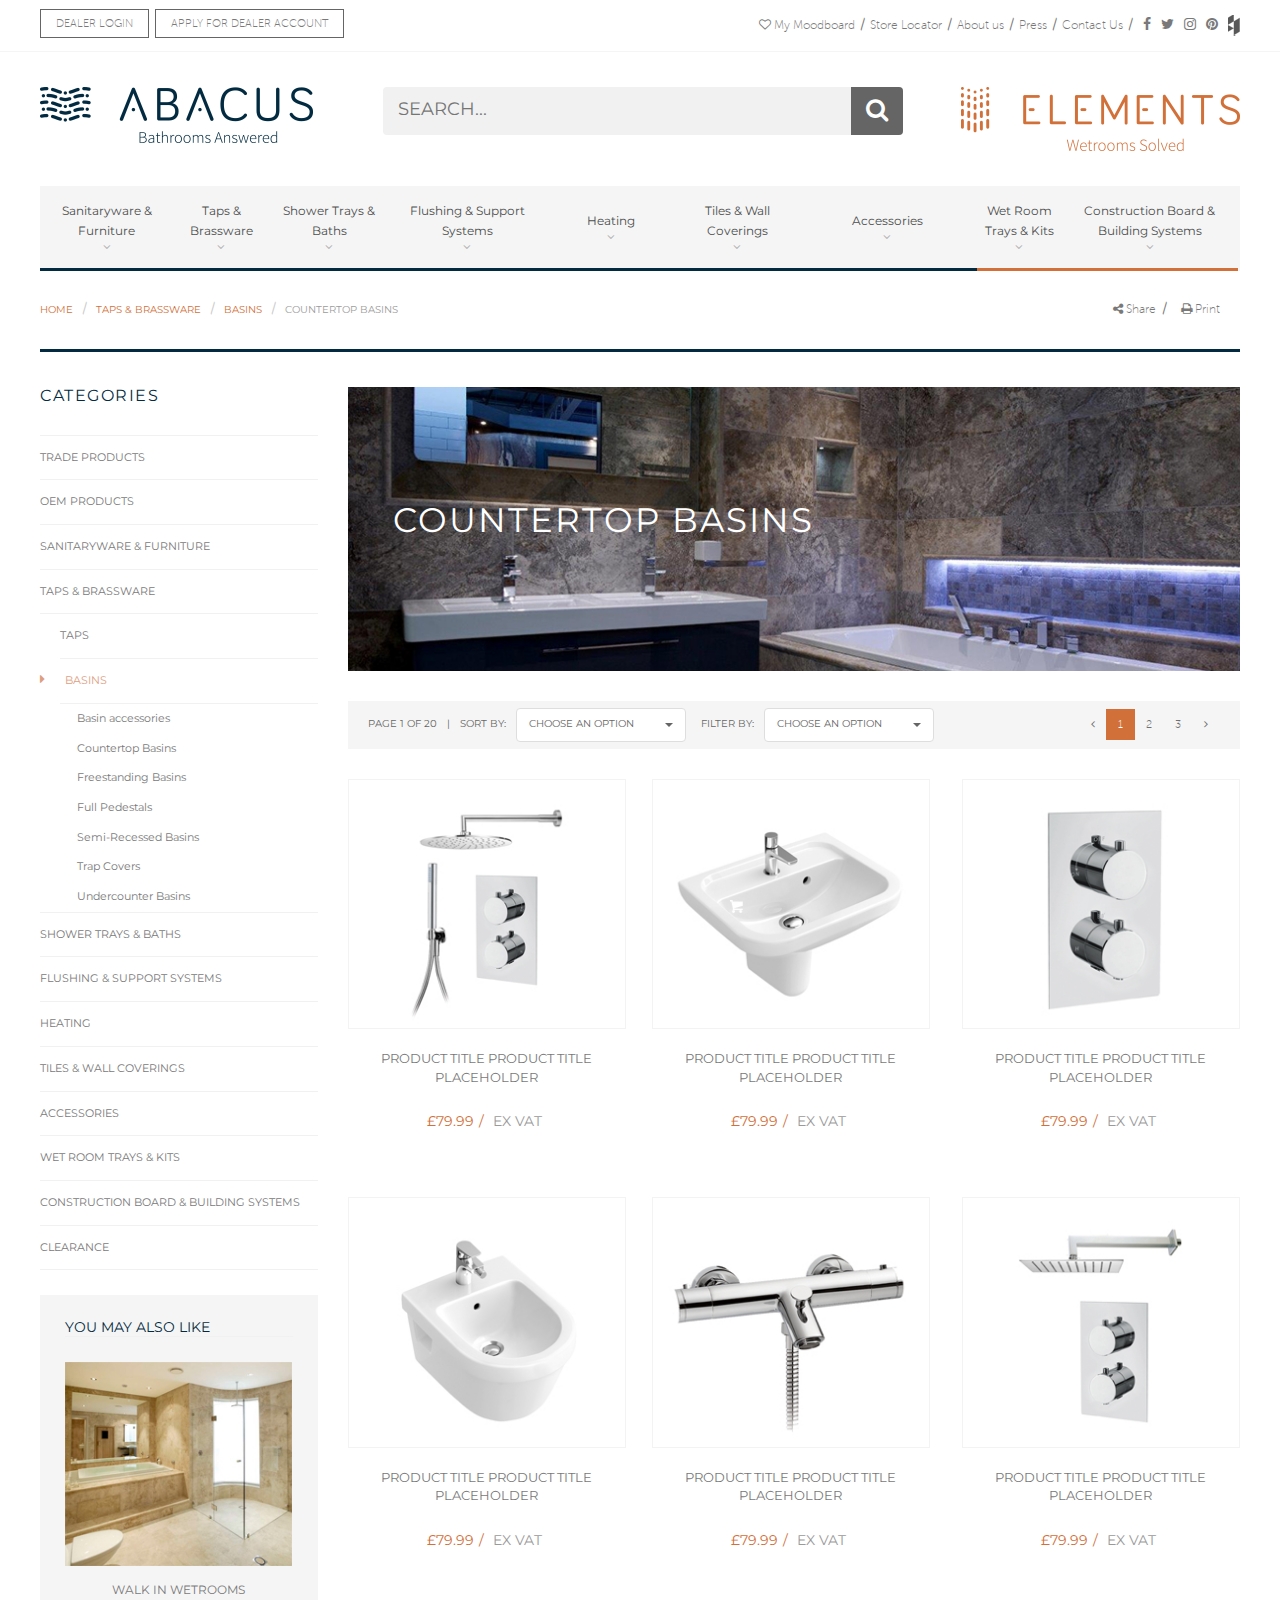
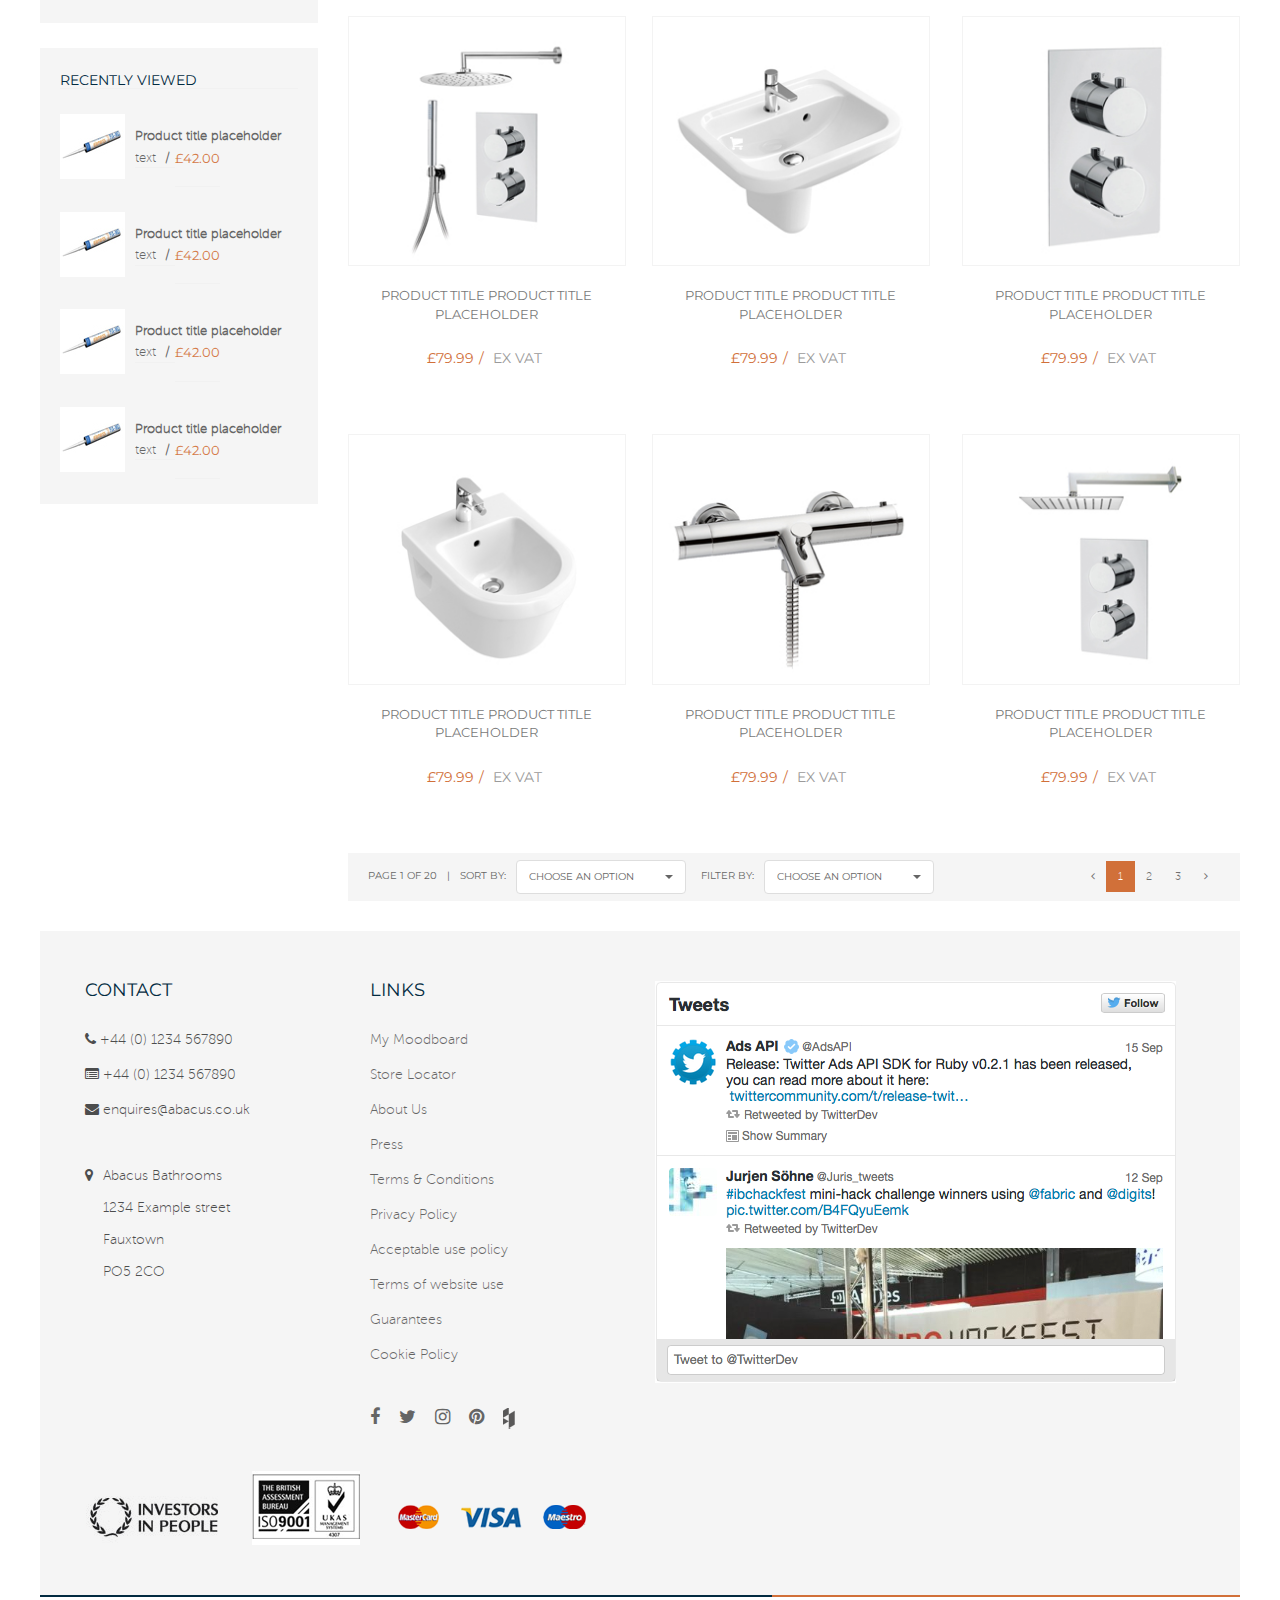
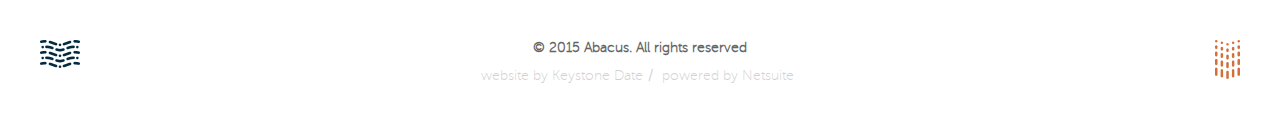
<file: subcategory-loggedout.html>
<!DOCTYPE html>
<html lang="en">
<head>
<meta charset="utf-8">
<meta http-equiv="X-UA-Compatible" content="IE=edge">
<title>Abascus</title>
<link rel="shortcut icon" href="images/favicon.png">
<meta name="viewport" content="width=device-width, initial-scale=1, maximum-scale=1, user-scalable=no">
<!-- Bootstrap -->

<!-- Bootstrap -->
<link href="css/bootstrap.min.css" rel="stylesheet">
<link rel="stylesheet" href="http://maxcdn.bootstrapcdn.com/font-awesome/4.4.0/css/font-awesome.min.css">
<link href="css/fonts.css" rel="stylesheet">
<link href="css/animate.min.css" rel="stylesheet">
<link href="css/bootstrap-select.css" rel="stylesheet">
<link href="css/style.css" rel="stylesheet">
<link href="css/responsive-style.css" rel="stylesheet">

<!-- HTML5 shim and Respond.js for IE8 support of HTML5 elements and media queries -->
<!-- WARNING: Respond.js doesn't work if you view the page via file:// -->
<!--[if lt IE 9]>
      <script src="https://oss.maxcdn.com/html5shiv/3.7.2/html5shiv.min.js"></script>
      <script src="https://oss.maxcdn.com/respond/1.4.2/respond.min.js"></script>
    <![endif]-->
</head>
<body>
<header class="main-header header-loggedout">
  <div class="header-top hidden-768px">
    <div class="container">
      <ul class="account">
        <li><a href="#">Dealer Login</a></li>
        <li><a href="#">Apply for Dealer Account</a></li>
      </ul>
      <ul class="social-menu">
        <li><a href="#"><i class="fa fa-facebook"></i></a></li>
        <li><a href="#"><i class="fa fa-twitter"></i></a></li>
        <li><a href="#"><i class="fa fa-instagram"></i></a></li>
        <li><a href="#"><i class="fa fa-pinterest"></i></a></li>
        <li><a href="#"><img src="images/icon-h.png" alt=""></a></li>
      </ul>
      <ul class="secondary-menu">
        <li><a href="#"><i class="fa fa-heart-o"></i> My Moodboard</a></li>
        <li><a href="#">Store Locator</a></li>
        <li><a href="#">About us</a></li>
        <li><a href="#">Press</a></li>
        <li><a href="#">Contact Us</a></li>
      </ul>
    </div>
  </div>
  <!--header-top ends-->
    <div class="header-mid clearfix">
    	<div class="container">
      <div class="logo"><a href="#"><img src="images/logo.png" alt="" class="img-responsive"></a></div>
      <div class="search-box">
        <form method="post" action="#">
          <input type="text" value="" placeholder="Search...">
          <button type="submit"><i class="fa fa-search"></i></button>
        </form>
      </div>
      <!--search-box ends--> 
      <img src="images/elements.png" alt="" class="img-responsive pull-right"> 
      </div>
      </div>
    <!--header-mid ends-->
    	<div class="container">
    <nav class="navbar  navbar-default">
      <div class="navbar-header">
        <button type="button" class="navbar-toggle" data-toggle="collapse" data-target=".js-navbar-collapse"> 
        <div class="nav-menu-icon">
        <span class="icon-bar icon-bar-1"></span> 
        <span class="icon-bar icon-bar-2"></span> 
        <span class="icon-bar icon-bar-3"></span>
        </div> 
        <span class="nav-span">MENU</span> 
        </button>
        <div class="collapse navbar-collapse js-navbar-collapse">
          <ul class="nav navbar-nav">
            <li class="dropdown mega-dropdown"><a class="dropdown-toggle" data-toggle="dropdown" href="#">Sanitaryware & Furniture <i class="fa fa-angle-down"></i></a>
              <ul class="dropdown-menu mega-dropdown-menu">
                <li>
                    <div class="dropdown-header">WCs</div> 
                	<ul>
                    <li><a href="#">Close-Coupled WCs</a></li>
                    <li><a href="#">Wall Hung WCs</a></li>
                    <li><a href="#">Back-to-Wall WCs</a></li>
                    <li><a href="#">Seats and Covers</a></li>
                    </ul>
                    <div class="dropdown-header">Bidets</div> 
                	<ul>
                    <li><a href="#">Wall Hung Bidets</a></li>
                    <li><a href="#">Back to Wall Bidets</a></li>
                    <li><a href="#">Bidet covers</a></li>
                    </ul>
                </li>
                <li>
                    <div class="dropdown-header">BASINS</div> 
                	<ul>
                    <li><a href="#">Wall Mounted Basins</a></li>
                    <li><a href="#">Sit On Basins</a></li>
                    <li><a href="#">Recessed Basins</a></li>
                    <li><a href="#">Basin Accessories</a></li>
                    <li><a href="#">Undermount Basins</a></li>
                    <li><a href="#">Freestanding Basins</a></li>
                    <li><a href="#">Basin Pedstals</a></li>
                    <li><a href="#">Semi-recessed Basins</a></li>
                    </ul>
                </li>
                <li>
                    <div class="dropdown-header">FURNITURE</div> 
                	<ul>
                    <li><a href="#">Vanity Units / Drawer units</a></li>
                    <li><a href="#">WC units</a></li>
                    <li><a href="#">Mirrors & Mirror Cabinets</a></li>
                    <li><a href="#">Countertops</a></li>
                    </ul>
                </li>
              </ul>
              </li>
            <li class="dropdown mega-dropdown"><a class="dropdown-toggle" data-toggle="dropdown" href="#">Taps & Brassware <i class="fa fa-angle-down"></i></a>
              <ul class="dropdown-menu mega-dropdown-menu">
                <li>
                    <div class="dropdown-header">WCs</div> 
                	<ul>
                    <li><a href="#">Close-Coupled WCs</a></li>
                    <li><a href="#">Wall Hung WCs</a></li>
                    <li><a href="#">Back-to-Wall WCs</a></li>
                    <li><a href="#">Seats and Covers</a></li>
                    </ul>
                    <div class="dropdown-header">Bidets</div> 
                	<ul>
                    <li><a href="#">Wall Hung Bidets</a></li>
                    <li><a href="#">Back to Wall Bidets</a></li>
                    <li><a href="#">Bidet covers</a></li>
                    </ul>
                </li>
                <li>
                    <div class="dropdown-header">BASINS</div> 
                	<ul>
                    <li><a href="#">Wall Mounted Basins</a></li>
                    <li><a href="#">Sit On Basins</a></li>
                    <li><a href="#">Recessed Basins</a></li>
                    <li><a href="#">Basin Accessories</a></li>
                    <li><a href="#">Undermount Basins</a></li>
                    <li><a href="#">Freestanding Basins</a></li>
                    <li><a href="#">Basin Pedstals</a></li>
                    <li><a href="#">Semi-recessed Basins</a></li>
                    </ul>
                </li>
                <li>
                    <div class="dropdown-header">FURNITURE</div> 
                	<ul>
                    <li><a href="#">Vanity Units / Drawer units</a></li>
                    <li><a href="#">WC units</a></li>
                    <li><a href="#">Mirrors & Mirror Cabinets</a></li>
                    <li><a href="#">Countertops</a></li>
                    </ul>
                </li>
              </ul>
              </li>
            <li class="dropdown mega-dropdown"><a class="dropdown-toggle" data-toggle="dropdown" href="#">Shower Trays & Baths <i class="fa fa-angle-down"></i></a>
              <ul class="dropdown-menu mega-dropdown-menu">
                <li>
                    <div class="dropdown-header">WCs</div> 
                	<ul>
                    <li><a href="#">Close-Coupled WCs</a></li>
                    <li><a href="#">Wall Hung WCs</a></li>
                    <li><a href="#">Back-to-Wall WCs</a></li>
                    <li><a href="#">Seats and Covers</a></li>
                    </ul>
                    <div class="dropdown-header">Bidets</div> 
                	<ul>
                    <li><a href="#">Wall Hung Bidets</a></li>
                    <li><a href="#">Back to Wall Bidets</a></li>
                    <li><a href="#">Bidet covers</a></li>
                    </ul>
                </li>
                <li>
                    <div class="dropdown-header">BASINS</div> 
                	<ul>
                    <li><a href="#">Wall Mounted Basins</a></li>
                    <li><a href="#">Sit On Basins</a></li>
                    <li><a href="#">Recessed Basins</a></li>
                    <li><a href="#">Basin Accessories</a></li>
                    <li><a href="#">Undermount Basins</a></li>
                    <li><a href="#">Freestanding Basins</a></li>
                    <li><a href="#">Basin Pedstals</a></li>
                    <li><a href="#">Semi-recessed Basins</a></li>
                    </ul>
                </li>
                <li>
                    <div class="dropdown-header">FURNITURE</div> 
                	<ul>
                    <li><a href="#">Vanity Units / Drawer units</a></li>
                    <li><a href="#">WC units</a></li>
                    <li><a href="#">Mirrors & Mirror Cabinets</a></li>
                    <li><a href="#">Countertops</a></li>
                    </ul>
                </li>
              </ul>
              </li>
            <li class="dropdown mega-dropdown"><a class="dropdown-toggle" data-toggle="dropdown" href="#">Flushing & Support Systems <i class="fa fa-angle-down"></i></a>
              <ul class="dropdown-menu mega-dropdown-menu">
                <li>
                    <div class="dropdown-header">WCs</div> 
                	<ul>
                    <li><a href="#">Close-Coupled WCs</a></li>
                    <li><a href="#">Wall Hung WCs</a></li>
                    <li><a href="#">Back-to-Wall WCs</a></li>
                    <li><a href="#">Seats and Covers</a></li>
                    </ul>
                    <div class="dropdown-header">Bidets</div> 
                	<ul>
                    <li><a href="#">Wall Hung Bidets</a></li>
                    <li><a href="#">Back to Wall Bidets</a></li>
                    <li><a href="#">Bidet covers</a></li>
                    </ul>
                </li>
                <li>
                    <div class="dropdown-header">BASINS</div> 
                	<ul>
                    <li><a href="#">Wall Mounted Basins</a></li>
                    <li><a href="#">Sit On Basins</a></li>
                    <li><a href="#">Recessed Basins</a></li>
                    <li><a href="#">Basin Accessories</a></li>
                    <li><a href="#">Undermount Basins</a></li>
                    <li><a href="#">Freestanding Basins</a></li>
                    <li><a href="#">Basin Pedstals</a></li>
                    <li><a href="#">Semi-recessed Basins</a></li>
                    </ul>
                </li>
                <li>
                    <div class="dropdown-header">FURNITURE</div> 
                	<ul>
                    <li><a href="#">Vanity Units / Drawer units</a></li>
                    <li><a href="#">WC units</a></li>
                    <li><a href="#">Mirrors & Mirror Cabinets</a></li>
                    <li><a href="#">Countertops</a></li>
                    </ul>
                </li>
              </ul>
              </li>
            <li class="dropdown mega-dropdown"><a class="dropdown-toggle" data-toggle="dropdown" href="#">Heating <i class="fa fa-angle-down"></i></a>
              <ul class="dropdown-menu mega-dropdown-menu">
                <li>
                    <div class="dropdown-header">WCs</div> 
                	<ul>
                    <li><a href="#">Close-Coupled WCs</a></li>
                    <li><a href="#">Wall Hung WCs</a></li>
                    <li><a href="#">Back-to-Wall WCs</a></li>
                    <li><a href="#">Seats and Covers</a></li>
                    </ul>
                    <div class="dropdown-header">Bidets</div> 
                	<ul>
                    <li><a href="#">Wall Hung Bidets</a></li>
                    <li><a href="#">Back to Wall Bidets</a></li>
                    <li><a href="#">Bidet covers</a></li>
                    </ul>
                </li>
                <li>
                    <div class="dropdown-header">BASINS</div> 
                	<ul>
                    <li><a href="#">Wall Mounted Basins</a></li>
                    <li><a href="#">Sit On Basins</a></li>
                    <li><a href="#">Recessed Basins</a></li>
                    <li><a href="#">Basin Accessories</a></li>
                    <li><a href="#">Undermount Basins</a></li>
                    <li><a href="#">Freestanding Basins</a></li>
                    <li><a href="#">Basin Pedstals</a></li>
                    <li><a href="#">Semi-recessed Basins</a></li>
                    </ul>
                </li>
                <li>
                    <div class="dropdown-header">FURNITURE</div> 
                	<ul>
                    <li><a href="#">Vanity Units / Drawer units</a></li>
                    <li><a href="#">WC units</a></li>
                    <li><a href="#">Mirrors & Mirror Cabinets</a></li>
                    <li><a href="#">Countertops</a></li>
                    </ul>
                </li>
              </ul>
              </li>
            <li class="dropdown mega-dropdown"><a class="dropdown-toggle" data-toggle="dropdown" href="#">Tiles & Wall Coverings <i class="fa fa-angle-down"></i></a>
              <ul class="dropdown-menu mega-dropdown-menu">
                <li>
                    <div class="dropdown-header">WCs</div> 
                	<ul>
                    <li><a href="#">Close-Coupled WCs</a></li>
                    <li><a href="#">Wall Hung WCs</a></li>
                    <li><a href="#">Back-to-Wall WCs</a></li>
                    <li><a href="#">Seats and Covers</a></li>
                    </ul>
                    <div class="dropdown-header">Bidets</div> 
                	<ul>
                    <li><a href="#">Wall Hung Bidets</a></li>
                    <li><a href="#">Back to Wall Bidets</a></li>
                    <li><a href="#">Bidet covers</a></li>
                    </ul>
                </li>
                <li>
                    <div class="dropdown-header">BASINS</div> 
                	<ul>
                    <li><a href="#">Wall Mounted Basins</a></li>
                    <li><a href="#">Sit On Basins</a></li>
                    <li><a href="#">Recessed Basins</a></li>
                    <li><a href="#">Basin Accessories</a></li>
                    <li><a href="#">Undermount Basins</a></li>
                    <li><a href="#">Freestanding Basins</a></li>
                    <li><a href="#">Basin Pedstals</a></li>
                    <li><a href="#">Semi-recessed Basins</a></li>
                    </ul>
                </li>
                <li>
                    <div class="dropdown-header">FURNITURE</div> 
                	<ul>
                    <li><a href="#">Vanity Units / Drawer units</a></li>
                    <li><a href="#">WC units</a></li>
                    <li><a href="#">Mirrors & Mirror Cabinets</a></li>
                    <li><a href="#">Countertops</a></li>
                    </ul>
                </li>
              </ul>
              </li>
            <li class="dropdown mega-dropdown"><a class="dropdown-toggle" data-toggle="dropdown" href="#">Accessories <i class="fa fa-angle-down"></i></a>
              <ul class="dropdown-menu mega-dropdown-menu">
                <li>
                    <div class="dropdown-header">WCs</div> 
                	<ul>
                    <li><a href="#">Close-Coupled WCs</a></li>
                    <li><a href="#">Wall Hung WCs</a></li>
                    <li><a href="#">Back-to-Wall WCs</a></li>
                    <li><a href="#">Seats and Covers</a></li>
                    </ul>
                    <div class="dropdown-header">Bidets</div> 
                	<ul>
                    <li><a href="#">Wall Hung Bidets</a></li>
                    <li><a href="#">Back to Wall Bidets</a></li>
                    <li><a href="#">Bidet covers</a></li>
                    </ul>
                </li>
                <li>
                    <div class="dropdown-header">BASINS</div> 
                	<ul>
                    <li><a href="#">Wall Mounted Basins</a></li>
                    <li><a href="#">Sit On Basins</a></li>
                    <li><a href="#">Recessed Basins</a></li>
                    <li><a href="#">Basin Accessories</a></li>
                    <li><a href="#">Undermount Basins</a></li>
                    <li><a href="#">Freestanding Basins</a></li>
                    <li><a href="#">Basin Pedstals</a></li>
                    <li><a href="#">Semi-recessed Basins</a></li>
                    </ul>
                </li>
                <li>
                    <div class="dropdown-header">FURNITURE</div> 
                	<ul>
                    <li><a href="#">Vanity Units / Drawer units</a></li>
                    <li><a href="#">WC units</a></li>
                    <li><a href="#">Mirrors & Mirror Cabinets</a></li>
                    <li><a href="#">Countertops</a></li>
                    </ul>
                </li>
              </ul>
              </li>
            <li class="dropdown mega-dropdown  orange-dropdown"><a class="dropdown-toggle" data-toggle="dropdown" href="#">Wet Room  Trays & Kits  <i class="fa fa-angle-down"></i></a>
              <ul class="dropdown-menu mega-dropdown-menu mega-dropdown-orange"> 
                <li>
                    <div class="dropdown-header">WCs</div> 
                	<ul>
                    <li><a href="#">Close-Coupled WCs</a></li>
                    <li><a href="#">Wall Hung WCs</a></li>
                    <li><a href="#">Back-to-Wall WCs</a></li>
                    <li><a href="#">Seats and Covers</a></li>
                    </ul>
                    <div class="dropdown-header">Bidets</div> 
                	<ul>
                    <li><a href="#">Wall Hung Bidets</a></li>
                    <li><a href="#">Back to Wall Bidets</a></li>
                    <li><a href="#">Bidet covers</a></li>
                    </ul>
                </li>
                <li>
                    <div class="dropdown-header">BASINS</div> 
                	<ul>
                    <li><a href="#">Wall Mounted Basins</a></li>
                    <li><a href="#">Sit On Basins</a></li>
                    <li><a href="#">Recessed Basins</a></li>
                    <li><a href="#">Basin Accessories</a></li>
                    <li><a href="#">Undermount Basins</a></li>
                    <li><a href="#">Freestanding Basins</a></li>
                    <li><a href="#">Basin Pedstals</a></li>
                    <li><a href="#">Semi-recessed Basins</a></li>
                    </ul>
                </li>
                <li>
                    <div class="dropdown-header">FURNITURE</div> 
                	<ul>
                    <li><a href="#">Vanity Units / Drawer units</a></li>
                    <li><a href="#">WC units</a></li>
                    <li><a href="#">Mirrors & Mirror Cabinets</a></li>
                    <li><a href="#">Countertops</a></li>
                    </ul>
                </li>
              </ul>
              </li>
            <li class="dropdown mega-dropdown  orange-dropdown"><a class="dropdown-toggle" data-toggle="dropdown" href="#">Construction Board & Building Systems  <i class="fa fa-angle-down"></i></a>
              <ul class="dropdown-menu mega-dropdown-menu mega-dropdown-orange">
                <li>
                    <div class="dropdown-header">WCs</div> 
                	<ul>
                    <li><a href="#">Close-Coupled WCs</a></li>
                    <li><a href="#">Wall Hung WCs</a></li>
                    <li><a href="#">Back-to-Wall WCs</a></li>
                    <li><a href="#">Seats and Covers</a></li>
                    </ul>
                    <div class="dropdown-header">Bidets</div> 
                	<ul>
                    <li><a href="#">Wall Hung Bidets</a></li>
                    <li><a href="#">Back to Wall Bidets</a></li>
                    <li><a href="#">Bidet covers</a></li>
                    </ul>
                </li>
                <li>
                    <div class="dropdown-header">BASINS</div> 
                	<ul>
                    <li><a href="#">Wall Mounted Basins</a></li>
                    <li><a href="#">Sit On Basins</a></li>
                    <li><a href="#">Recessed Basins</a></li>
                    <li><a href="#">Basin Accessories</a></li>
                    <li><a href="#">Undermount Basins</a></li>
                    <li><a href="#">Freestanding Basins</a></li>
                    <li><a href="#">Basin Pedstals</a></li>
                    <li><a href="#">Semi-recessed Basins</a></li>
                    </ul>
                </li>
                <li>
                    <div class="dropdown-header">FURNITURE</div> 
                	<ul>
                    <li><a href="#">Vanity Units / Drawer units</a></li>
                    <li><a href="#">WC units</a></li>
                    <li><a href="#">Mirrors & Mirror Cabinets</a></li>
                    <li><a href="#">Countertops</a></li>
                    </ul>
                </li>
              </ul>
              </li>
          </ul>
        </div>
      </div>
      <div class="loggedin-header visible-768px">
      <ul class="loggedout guest">
      <li><a href="#">Dealer Login</a></li>
      <li><a href="#"><i class="fa fa-heart-o"></i></a></li>
    </ul>
    <!--cartInfo ends--> 
    </div>
    <div class="loggedin-header loggedout-header visibile-650px">
      <ul class="cartInfo-xs">
      <li class="first-child"><a href="#">Dealer Login</a></li>
      <li><a href="#"><i class="fa fa-heart-o"></i></a></li>
      <li id="search"><a><i class="fa fa-search"></i></a></li>
    </ul>
    <!--cartInfo ends--> 
    </div><!--loggedin-header ends-->
      	<div id="searchbox">
      	<input type="text" value="" placeholder="Search...">
        <button type="submit"><i class="fa fa-search"></i></button>
        </div>
    </nav>
      </div>

</header>
<!--header ends-->
<section class="container sub-category">
	<div class="breadcrumb-wrap">
    	<ul class="breadcrumb">
        <li><a href="#">Home</a></li>
        <li><a href="#">TAPS & BRASSWARE</a></li>
        <li><a href="#">BASINS </a></li>
        <li class="active"><a href="#">COUNTERTOP BASINS</a></li>
        </ul>
        <ul class="share">
        <li><a href="#"><i class="fa fa-share-alt"></i> Share</a></li>
        <li><a href="#"><i class="fa fa-print"></i> Print</a></li>
        </ul>
    </div><!--breadcrumb-wrap ends-->
    <div class="row">
    	<div class="col-md-3 col-sm-4 hidden-xs">
        	<div class="sidebar">
            	<h2>CATEGORIES</h2>
                <ul>
                <li><a href="#">Trade Products</a></li>
                <li><a href="#">OEM Products</a></li>
                <li><a href="#">sanitaryware & FURNITURE</a></li>
                <li><a href="#">Taps & BRASSWARE</a>
                    <ul>
                    <li><a href="#">TAPS</a></li>
                    <li class="active"><a href="#">Basins</a>
                    <ul>
                    <li><a href="#">Basin accessories</a></li>
                    <li><a href="#">Countertop Basins</a></li>
                    <li><a href="#">Freestanding Basins</a></li>
                    <li><a href="#">Full Pedestals</a></li>
                    <li><a href="#">Semi-Recessed Basins</a></li>
                    <li><a href="#">Trap Covers</a></li>
                    <li><a href="#">Undercounter Basins</a></li>
                    </ul>
                    </li>
                    </ul>
                </li>
                <li><a href="#">Shower Trays & Baths</a></li>
                <li><a href="#">Flushing & Support Systems</a></li>
                <li><a href="#">Heating</a></li>
                <li><a href="#">Tiles & Wall Coverings</a></li>
                <li><a href="#">Accessories</a></li>
                <li><a href="#">Wet Room Trays & Kits</a></li>
                <li><a href="#">Construction Board & Building Systems</a></li>
                <li><a href="#">Clearance</a></li>
                </ul>
                <div class="may-like">
                	<h2>YOU MAY ALSO LIKE</h2>
                    <a href="#"><img src="images/sidebar-img1.jpg" alt=""></a>
                    <a href="#">Walk in wetrooms</a>
                </div><!--may-like ends-->
                <div class="may-like recently-viewed">
                	<h2>RECENTLY VIEWED</h2>
                	<div class="f-row">
                    	<div class="viewed-image">
                        	<div class="view"><a href="#">View</a></div>
                            <img src="images/sidebar-img2.jpg" alt="">
                        </div><!--viewed-image ends-->
                        <div class="view-info">
                        	<h3><a href="#">Product title placeholder</a></h3>
                            <ul>
                            <li>text </li>
                            <li><a href="#">£42.00</a></li>
                            </ul>
                        </div><!--view-info ends-->
                    </div><!--f-row ends-->
                	<div class="f-row">
                    	<div class="viewed-image">
                        	<div class="view"><a href="#">View</a></div>
                            <img src="images/sidebar-img2.jpg" alt="">
                        </div><!--viewed-image ends-->
                        <div class="view-info">
                        	<h3><a href="#">Product title placeholder</a></h3>
                            <ul>
                            <li>text </li>
                            <li><a href="#">£42.00</a></li>
                            </ul>
                        </div><!--view-info ends-->
                    </div><!--f-row ends-->
                	<div class="f-row">
                    	<div class="viewed-image">
                        	<div class="view"><a href="#">View</a></div>
                            <img src="images/sidebar-img2.jpg" alt="">
                        </div><!--viewed-image ends-->
                        <div class="view-info">
                        	<h3><a href="#">Product title placeholder</a></h3>
                            <ul>
                            <li>text </li>
                            <li><a href="#">£42.00</a></li>
                            </ul>
                        </div><!--view-info ends-->
                    </div><!--f-row ends-->
                	<div class="f-row">
                    	<div class="viewed-image">
                        	<div class="view"><a href="#">View</a></div>
                            <img src="images/sidebar-img2.jpg" alt="">
                        </div><!--viewed-image ends-->
                        <div class="view-info">
                        	<h3><a href="#">Product title placeholder</a></h3>
                            <ul>
                            <li>text </li>
                            <li><a href="#">£42.00</a></li>
                            </ul>
                        </div><!--view-info ends-->
                    </div><!--f-row ends-->
                    
                </div><!--recently-viewed ends-->
            </div><!--sidebar ends-->
        </div>
        <div class="col-md-9 col-sm-8 col-xs-12">
        	<div class="product-banner">
            	<h2>COUNTERTOP BASINS</h2>
                <img src="images/basin.jpg" alt="">
            </div><!--product-banner ends-->
            <div class="product-pagination">
            	<ul class="lists">
                <li>Page 1 of 20</li>
                <li>Sort By:</li>
                </ul><!--lists ends-->
                <div class="select-option">
                <select class="selectpicker">
                <option>CHOOSE AN OPTION</option>
                <option>CHOOSE AN OPTION 1</option>
                <option>CHOOSE AN OPTION 2</option>
                </select>
                </div>
                <div class="select-option-wrap hidden-xs">
                <label>FILTER By:</label>
                <div class="select-option">
                <select class="selectpicker">
                <option>CHOOSE AN OPTION</option>
                <option>CHOOSE AN OPTION 1</option>
                <option>CHOOSE AN OPTION 2</option>
                </select>
                </div>
                </div>
                <ul class="pagination hidden-xs">
                <li><a href="#"><i class="fa fa-angle-left"></i></a></li>
                <li><a href="#" class="active">1</a></li>
                <li><a href="#">2</a></li>
                <li><a href="#">3</a></li>
                <li><a href="#"><i class="fa fa-angle-right"></i></a></li>
                </ul>
            </div><!--product-pagination ends-->
            <div class="sub-row">
            	<div  class="sub-item-wrap">
            	<ul>
            	<li><div class="sub-item">
                	<div class="product-wrap">
                        <div class="product-sub-category">
                        <div class="product-image">
                        	<a href="#"><i class="fa fa-shopping-cart"></i> VIEW product</a>
                        </div>
                        <img src="images/sub1.jpg" alt="">
                        </div>
                        <div class="product-detail">
                        	<a href="#">Product title product title placeholder</a>
                            <ul>
                            <li>£79.99</li>
                            <li>EX VAT</li>
                            </ul>
                        </div>
                    </div><!--product-wrap ends-->
                </div></li>
            	<li><div class="sub-item">
                	<div class="product-wrap">
                        <div class="product-sub-category">
                        <div class="product-image">
                        	<a href="#"><i class="fa fa-shopping-cart"></i> VIEW product</a>
                        </div>
                        <img src="images/sub2.jpg" alt="">
                        </div>
                        <div class="product-detail">
                        	<a href="#">Product title product title placeholder</a>
                            <ul>
                            <li>£79.99</li>
                            <li>EX VAT</li>
                            </ul>
                        </div>
                    </div><!--product-wrap ends-->
                </div></li>
            	<li><div class="sub-item">
                	<div class="product-wrap">
                        <div class="product-sub-category">
                        <div class="product-image">
                        	<a href="#"><i class="fa fa-shopping-cart"></i> VIEW product</a>
                        </div>
                        <img src="images/sub3.jpg" alt="">
                        </div>
                        <div class="product-detail">
                        	<a href="#">Product title product title placeholder</a>
                            <ul>
                            <li>£79.99</li>
                            <li>EX VAT</li>
                            </ul>
                        </div>
                    </div><!--product-wrap ends-->
                </div></li>
            	<li><div class="sub-item">
                	<div class="product-wrap">
                        <div class="product-sub-category">
                        <div class="product-image">
                        	<a href="#"><i class="fa fa-shopping-cart"></i> VIEW product</a>
                        </div>
                        <img src="images/sub4.jpg" alt="">
                        </div>
                        <div class="product-detail">
                        	<a href="#">Product title product title placeholder</a>
                            <ul>
                            <li>£79.99</li>
                            <li>EX VAT</li>
                            </ul>
                        </div>
                    </div><!--product-wrap ends-->
                </div></li>
            	<li><div class="sub-item">
                	<div class="product-wrap">
                        <div class="product-sub-category">
                        <div class="product-image">
                        	<a href="#"><i class="fa fa-shopping-cart"></i> VIEW product</a>
                        </div>
                        <img src="images/sub5.jpg" alt="">
                        </div>
                        <div class="product-detail">
                        	<a href="#">Product title product title placeholder</a>
                            <ul>
                            <li>£79.99</li>
                            <li>EX VAT</li>
                            </ul>
                        </div>
                    </div><!--product-wrap ends-->
                </div></li>
            	<li><div class="sub-item">
                	<div class="product-wrap">
                        <div class="product-sub-category">
                        <div class="product-image">
                        	<a href="#"><i class="fa fa-shopping-cart"></i> VIEW product</a>
                        </div>
                        <img src="images/sub6.jpg" alt="">
                        </div>
                        <div class="product-detail">
                        	<a href="#">Product title product title placeholder</a>
                            <ul>
                            <li>£79.99</li>
                            <li>EX VAT</li>
                            </ul>
                        </div>
                    </div><!--product-wrap ends-->
                </div></li>
            	<li><div class="sub-item">
                	<div class="product-wrap">
                        <div class="product-sub-category">
                        <div class="product-image">
                        	<a href="#"><i class="fa fa-shopping-cart"></i> VIEW product</a>
                        </div>
                        <img src="images/sub1.jpg" alt="">
                        </div>
                        <div class="product-detail">
                        	<a href="#">Product title product title placeholder</a>
                            <ul>
                            <li>£79.99</li>
                            <li>EX VAT</li>
                            </ul>
                        </div>
                    </div><!--product-wrap ends-->
                </div></li>
            	<li><div class="sub-item">
                	<div class="product-wrap">
                        <div class="product-sub-category">
                        <div class="product-image">
                        	<a href="#"><i class="fa fa-shopping-cart"></i> VIEW product</a>
                        </div>
                        <img src="images/sub2.jpg" alt="">
                        </div>
                        <div class="product-detail">
                        	<a href="#">Product title product title placeholder</a>
                            <ul>
                            <li>£79.99</li>
                            <li>EX VAT</li>
                            </ul>
                        </div>
                    </div><!--product-wrap ends-->
                </div></li>
            	<li><div class="sub-item">
                	<div class="product-wrap">
                        <div class="product-sub-category">
                        <div class="product-image">
                        	<a href="#"><i class="fa fa-shopping-cart"></i> VIEW product</a>
                        </div>
                        <img src="images/sub3.jpg" alt="">
                        </div>
                        <div class="product-detail">
                        	<a href="#">Product title product title placeholder</a>
                            <ul>
                            <li>£79.99</li>
                            <li>EX VAT</li>
                            </ul>
                        </div>
                    </div><!--product-wrap ends-->
                </div></li>
            	<li><div class="sub-item">
                	<div class="product-wrap">
                        <div class="product-sub-category">
                        <div class="product-image">
                        	<a href="#"><i class="fa fa-shopping-cart"></i> VIEW product</a>
                        </div>
                        <img src="images/sub4.jpg" alt="">
                        </div>
                        <div class="product-detail">
                        	<a href="#">Product title product title placeholder</a>
                            <ul>
                            <li>£79.99</li>
                            <li>EX VAT</li>
                            </ul>
                        </div>
                    </div><!--product-wrap ends-->
                </div></li>
            	<li><div class="sub-item">
                	<div class="product-wrap">
                        <div class="product-sub-category">
                        <div class="product-image">
                        	<a href="#"><i class="fa fa-shopping-cart"></i> VIEW product</a>
                        </div>
                        <img src="images/sub5.jpg" alt="">
                        </div>
                        <div class="product-detail">
                        	<a href="#">Product title product title placeholder</a>
                            <ul>
                            <li>£79.99</li>
                            <li>EX VAT</li>
                            </ul>
                        </div>
                    </div><!--product-wrap ends-->
                </div></li>
            	<li><div class="sub-item">
                	<div class="product-wrap">
                        <div class="product-sub-category">
                        <div class="product-image">
                        	<a href="#"><i class="fa fa-shopping-cart"></i> VIEW product</a>
                        </div>
                        <img src="images/sub6.jpg" alt="">
                        </div>
                        <div class="product-detail">
                        	<a href="#">Product title product title placeholder</a>
                            <ul>
                            <li>£79.99</li>
                            <li>EX VAT</li>
                            </ul>
                        </div>
                    </div><!--product-wrap ends-->
                </div></li>
				</ul>
                </div>
            </div>    
            <div class="product-pagination">
            	<ul class="lists hidden-xs">
                <li>Page 1 of 20</li>
                <li>Sort By:</li>
                </ul><!--lists ends-->
                <div class="select-option hidden-xs">
                <select class="selectpicker">
                <option>CHOOSE AN OPTION</option>
                <option>CHOOSE AN OPTION 1</option>
                <option>CHOOSE AN OPTION 2</option>
                </select>
                </div>
                <div class="select-option-wrap hidden-xs">
                <label>FILTER By:</label>
                <div class="select-option">
                <select class="selectpicker">
                <option>CHOOSE AN OPTION</option>
                <option>CHOOSE AN OPTION 1</option>
                <option>CHOOSE AN OPTION 2</option>
                </select>
                </div>
                </div>
                <ul class="pagination">
                <li><a href="#"><i class="fa fa-angle-left"></i></a></li>
                <li><a href="#" class="active">1</a></li>
                <li><a href="#">2</a></li>
                <li><a href="#">3</a></li>
                <li><a href="#"><i class="fa fa-angle-right"></i></a></li>
                </ul>
            </div><!--product-pagination ends-->
        </div>
    </div>
</section>
<!--container ends-->
<footer class="main-footer">
  <div class="container">
    <div class="footer">
      <div class="row">
        <div class="col-md-6 col-sm-12">
          <div class="row">
            <div class="col-sm-6">
              <h2>Contact</h2>
              <ul class="contact-us">
                <li><i class="fa fa-phone"></i> +44 (0) 1234 567890</li>
                <li><i class="fa fa-list-alt"></i> +44 (0) 1234 567890</li>
                <li><i class="fa fa-envelope"></i> enquires@abacus.co.uk</li>
              </ul>
              <div class="locate"> <i class="fa fa-map-marker"></i>
                <p>Abacus Bathrooms<br>
                  1234 Example street<br>
                  Fauxtown<br>
                  PO5 2CO</p>
              </div>
            </div>
            <div class="col-sm-6">
              <h2>Links</h2>
              <ul class="contact-us f-links visibile-768px">
              <li><a href="#">My Moodboard</a></li>
              <li><a href="#">Store Locator</a></li>
              <li><a href="#">About Us</a></li>
              <li><a href="#">Press</a></li>
              </ul>
              <ul class="contact-us">
                <li><a href="#">Terms & Conditions</a></li>
                <li><a href="#">Privacy Policy</a></li>
                <li><a href="#">Acceptable use policy</a></li>
                <li><a href="#">Terms of website use</a></li>
                <li><a href="#">Guarantees</a></li>
                <li><a href="#">Cookie Policy</a></li>
              </ul>
              <ul class="social-media">
                <li><a href="#"><i class="fa fa-facebook"></i></a></li>
                <li><a href="#"><i class="fa fa-twitter"></i></a></li>
                <li><a href="#"><i class="fa fa-instagram"></i></a></li>
                <li><a href="#"><i class="fa fa-pinterest"></i></a></li>
                <li><a href="#"><img src="images/icon-h.png" alt=""></a></li>
              </ul>
              <ul class="loggedout-login  visible-768px visibile-650px">
              <li><a href="#">Dealer Login</a></li>
              <li><a href="#">Apply for Dealer Access</a></li>
              </ul>
            </div>
          </div>
          <div class="row hidden-768px">
            <div class="col-sm-12">
              <ul class="cc-info">
                <li><img src="images/aba_icon1.png" alt=""></li>
                <li><img src="images/aba_icon2.png" alt=""></li>
                <li><img src="images/aba_icon3.png" alt=""></li>
              </ul>
            </div>
          </div>
        </div>
        <div class="col-md-6 col-sm-6 hidden-sm hidden-xs"> <img src="images/twitter-feed.png" alt="" class="img-responsive"> </div>
      </div>
    </div>
    <!--footer ends-->
    <div class="copyright">
      <div class="row">
        <div class="col-sm-2 col-xs-3"><img src="images/flogo.png" alt="" class="logoLeft"></div>
        <div class="col-sm-8 col-xs-6">
          <div class="copy-text">
            <h4>© 2015 Abacus. All rights reserved</h4>
            <ul>
              <li><a href="#">website by Keystone Date</a></li>
              <li><a href="#">powered by Netsuite</a></li>
            </ul>
          </div>
        </div>
        <div class="col-sm-2 col-xs-3"><img src="images/flogo2.png" alt="" class="logoRight"></div>
      </div>
    </div>
    <!--copyright ends--> 
  </div>
</footer>
<!--main-footer ends--> 
<!-- jQuery (necessary for Bootstrap's JavaScript plugins) --> 
<script src="js/jquery.min.js"></script> 
<!-- Include all compiled plugins (below), or include individual files as needed --> 
<script src="js/bootstrap.min.js"></script> 
<script src="js/jquery.bxslider.min.js"></script>
<script src="js/bootstrap-select.min.js"></script>
<script src="js/main.js"></script>
</body>
</html>
</file>
<file: css/fonts.css>
@import url(https://fonts.googleapis.com/css?family=Montserrat:400,700);
/*
font-family: 'Montserrat', sans-serif;
*/



@font-face {
    font-family: 'museo_sans500';
    src: url('../fonts/museosans_500-webfont.eot');
    src: url('../fonts/museosans_500-webfont.eot?#iefix') format('embedded-opentype'),
         url('../fonts/museosans_500-webfont.woff2') format('woff2'),
         url('../fonts/museosans_500-webfont.woff') format('woff'),
         url('../fonts/museosans_500-webfont.ttf') format('truetype'),
         url('../fonts/museosans_500-webfont.svg#museo_sans500') format('svg');
    font-weight: normal;
    font-style: normal;

}




@font-face {
    font-family: 'museo_sans100';
    src: url('../fonts/museosans-100-webfont.eot');
    src: url('../fonts/museosans-100-webfont.eot?#iefix') format('embedded-opentype'),
         url('../fonts/museosans-100-webfont.woff2') format('woff2'),
         url('../fonts/museosans-100-webfont.woff') format('woff'),
         url('../fonts/museosans-100-webfont.ttf') format('truetype'),
         url('../fonts/museosans-100-webfont.svg#museo_sans100') format('svg');
    font-weight: normal;
    font-style: normal;

}
</file>
<file: css/style.css>
::selection {
	color: #fff;
	background: #022b41;
}

::-moz-selection {
 color: #fff;
 background: #022b41;
}
html, body {
	height: 100%;
	min-height: 100%;
}
body {
	color: #4c4d4d;
	font-size: 14px;
	position: relative;
	font-family: 'museo_sans100';
	background-color: #fff;
	font-smooth: always;
	-webkit-font-smoothing: antialiased;
	-moz-font-smoothing: antialiased;
	-moz-osx-font-smoothing: grayscale;
}
h1, h2, h3, h4, h5, h6 {
	margin: 0 0 30px 0;
	color: #333;
	font-weight: 700;
	outline: none;
}
p {
	margin-bottom: 30px;
}
a {
	transition: all 0.5s ease;
	-webkit-transition: all 0.5s ease;
	-moz-transition: all 0.5s ease;
}
input {
	outline: none;
}
a:hover {
	text-decoration: none;
	color: #e46c0a;
}
img {
	max-width: 100%;
}
.container {
	width: auto;
	max-width: 1230px;
}
.main-header {
	display: block;
	margin: 0;
	position: relative;
	width: 100%;
	z-index: 9999;
}
/**  NAVIGATION  **/
.navbar>.container .navbar-brand, .navbar>.container-fluid .navbar-brand {
	margin: 20px 0 10px 0;
	float: left;
}
.navbar-default, .navbar-default .navbar-collapse, .navbar-default .navbar-form {
	border-color: transparent;
	margin: 0 auto;
	border-radius: 0;
	border: none;
}
.navbar {
	border: none;
	margin: 0 auto;
	text-align: center;
	width: 100%;
	min-height: 40px /*84px*/;
	margin-bottom: 20px;
	clear: both;
	background: #f5f5f5 /*url(../images/nav-border.jpg) 0 100% no-repeat*/;
}
/*.navbar .container{  margin:0 auto 35px auto;}*/
.navbar-nav {
	float: none;
	margin: 0;
	border: none;
}
.nav li {
	float:left;
	margin: 0;
	padding: 0;
	width:11.11%;
	display:block;
	position: relative;
	border-bottom: solid 3px #022b41;
}
.nav li:nth-child(2), .nav li:nth-child(3), .nav li:nth-child(6){
	width:10%;
}
.nav li:nth-child(2){
	width:8%;
}
.nav li:nth-child(4){
	width:13%;
}
.nav li:nth-child(5){
	width:11%;
}
.nav li:nth-child(7){
	width:15%;
}
.nav li:nth-child(8){
	width:7%;
}
.nav li:nth-child(9){
	width:14.75%;
}
.nav li.orange-dropdown {
	border-color: #d17039;
}
.nav li:last-child {
	margin: 0;
}
.nav li a, .navbar-default .navbar-nav>li>a {
	position: relative;
	color: #4c4d4d;
	font-size: 12px;
	font-weight: 400;
	padding: 15px 0px;
	font-family: 'Montserrat', sans-serif;
	text-transform: none;
	-webkit-transition: all 0.25s ease-in-out;
	-moz-transition: all 0.25s ease-in-out;
	transition: all 0.25s ease-in-out;
}
.navbar-default .navbar-nav>li>a>i{ display:block;}
.navbar-default .navbar-nav>li:nth-child(5), .navbar-default .navbar-nav>li:nth-child(7){ margin-top:0px;}
.nav li:nth-child(5) a, .navbar-default .navbar-nav>li:nth-child(5)>a, .nav li:nth-child(7) a, .navbar-default .navbar-nav>li:nth-child(7)>a {
	padding-top:25px; padding-bottom:25px;
}
.navbar-default .navbar-nav>li>a:hover, .navbar-default .navbar-nav>li>a:focus {
	color: #022b41;
}
.navbar-default .navbar-nav>.active>a, .navbar-default .navbar-nav>.active>a:focus, .navbar-default .navbar-nav>li>a:hover, .navbar-default .navbar-nav>li>a:focus {
	background: none;
	outline: none;
}
.navbar-default .navbar-nav>.active>a, .navbar-default .navbar-nav>.active>a:hover, .navbar-default .navbar-nav>.active>a:focus {
	color: #fff !important;
}
.nav li a i {
	color: #b2b2b2;
}
.nav li:hover a i{
	color:#fff;
}
.navbar-collapse {
	padding: 0;
}
.navbar-nav>li>.dropdown-menu {
	padding: 0;
	border-radius: 0;
	width: 100%;
	margin-top:-4px;
	text-align: center;
}

.dropdown-menu>li>a {
	padding: 5px 15px;
}
.navbar-default .navbar-nav>.open>a, .navbar-default .navbar-nav>.open>a:hover, .navbar-default .navbar-nav>.open>a:focus, .dropdown-menu>li>a:hover {
	background-color: #022b41;
	color: #fff;
}
.navbar li:hover>a, .navbar li>a:hover, .navbar li>a:focus, .navbar li:focus>a {
	background: #022b41;
	color: #fff;
}
.nav-span {
	float: left;
	font-size: 24px;
	color: #fff;
	line-height: 28px;
	font-family: 'Montserrat', sans-serif;
}
.navbar-default .navbar-toggle, .navbar-default .navbar-toggle:hover, .navbar-default .navbar-toggle:focus {
	background: none;
	border: none;
}
.nav-menu-icon {
	float: left;
	margin-right: 5px;
}
.navbar-header {
	width: 100%;
}
.mega-dropdown {
	position: static !important;
}
.mega-dropdown-menu {
	padding: 20px 0px;
	width: 100%;
	box-shadow: none;
	border: none;
	background: #022b41;
	-webkit-box-shadow: none;
}
.mega-dropdown-menu > li, .mega-dropdown-menu > li:nth-child(2), .mega-dropdown-menu > li:nth-child(3), .mega-dropdown-menu > li:nth-child(4), .mega-dropdown-menu > li:nth-child(5), .mega-dropdown-menu > li:nth-child(6), .mega-dropdown-menu > li:nth-child(7), .mega-dropdown-menu > li:nth-child(8), .mega-dropdown-menu > li:nth-child(9) {
	float: left;
	width: 33.33%;
	padding-left: 15px;
	padding-right: 15px;
	border: none;
}
.mega-dropdown-menu > li > ul {
	padding: 20px 0;
	margin: 0;
	float: left;
	clear: both;
	border: none;
	width:100% !important;
}
.mega-dropdown-menu > li > ul > li {
	list-style: none;
	margin: 0;
	padding: 0;
	width: 100% !important;
	float: left;
	border: none;
}
.mega-dropdown-menu > li > ul > li > a {
	display: block;
	color: #a9b6bd;
	font-size: 14px;
	padding: 10px !important;
	text-align: left;
}
.mega-dropdown-menu > li ul > li > a:hover, .mega-dropdown-menu > li ul > li > a:focus {
	text-decoration: none;
}
.mega-dropdown-menu .dropdown-header {
	font-size: 18px;
	color: #fff;
	padding: 5px 60px 5px 5px;
	line-height: 30px;
	font-weight: 400;
	font-family: 'Montserrat', sans-serif;
	border-bottom: solid 4px #293b44;
	text-align: left;
	float: left;
	width: 100%;
	text-transform: uppercase;
}
.mega-dropdown-orange {
	background-color: #d17039;
}
.mega-dropdown-orange .dropdown-header {
	border-color: #e2844e;
}
.mega-dropdown-orange > li > ul > li > a {
	color: #decbc0;
}
.navbar li.orange-dropdown:hover>a, .navbar li.orange-dropdown>a:hover, .navbar li.orange-dropdown>a:focus, .navbar li.orange-dropdown:focus>a {
	background: #e2844e;
}
.nav li a:hover, .navbar-default .navbar-nav>li>a:hover, .nav li a:focus, .navbar-default .navbar-nav>li>a:focus {
	background: #022b41;
	color: #fff;
	text-decoration:none;
}
.nav li.orange-dropdown a:hover, .navbar-default .navbar-nav>li.orange-dropdown>a:hover, .nav li.orange-dropdown a:focus, .navbar-default .navbar-nav>li.orange-dropdown>a:focus {
	background: #e2844e;
	color: #fff;
}
/*header-top*/
.loggedin-top {
	background: #022b41;
	/*padding: 15px 0;*/
	font-family: 'Montserrat', sans-serif;
}
.loggedin-top ul {
	list-style: none;
	float: left;
	padding: 0;
	margin: 15px 0;
}
.loggedin-top ul li {
	float: left;
	display: block;
	margin-right: 5px;
}
.loggedin-top ul li:last-child {
	margin-right: 0;
}
.loggedin-top ul.loggedin-menu li a {
	display: block;
	padding: 13px 0;
	text-align: center;
	width: 170px;
	color: #fff;
	text-transform: uppercase;
	font-size: 11px;
	border: solid 2px #fff;
	border-radius: 2px;
}
.loggedin-top ul.loggedin-menu li a:hover, .loggedin-top ul.loggedin-menu li a:focus{
	color:#022b41;
	text-decoration:none;
	background:#fff;
}
.loggedin-top ul.cartInfo, ul.cartInfo {
	float: right;
	margin: 0;
	list-style: none;
}
.loggedin-top ul.cartInfo li, ul.cartInfo li {
	float: left;
}
.loggedin-top ul.cartInfo li:after, ul.cartInfo li:after {
	content: '/';
	color: #fff;
	margin: 0 5px;
}
.loggedin-top ul.cartInfo li:last-child:after, ul.cartInfo li:last-child:after {
	content: '';
	margin-right: 0;
}
.loggedin-top ul.cartInfo li a, ul.cartInfo li a {
	color: #fff;
	text-transform: uppercase;
	font-size: 11px;
	padding: 29px 0;
	display: inline-block;
}
.loggedin-top ul.cartInfo li a span, ul.cartInfo li a span {
	width: 16px;
	height: 16px;
	border-radius: 50%;
	background: #fff;
	color: #022b41;
	text-align: center;
	line-height: 16px;
	display: inline-block;
	margin-right: 5px;
}
/*header-top*/
.header-top {
	padding: 15px 0;
	border-bottom: solid 1px #f5f5f5;
}
.header-top ul {
	list-style: none;
	margin: 0;
	padding: 0;
}
.header-top ul.account {
	float: left;
}
.header-top ul.account li {
	float: left;
	display: block;
	margin-right: 6px;
	font-size: 12px;
	color: #797979;
}
.header-top ul.account li a {
	border: solid 1px #656565;
	text-transform: uppercase;
	padding: 7px 15px;
	text-align: center;
	font-size: 11px;
	color: #797979;
}
.header-top ul.account li a:hover, .header-top ul.account li a:focus {
	background: #797979;
	color:#fff;
}
.secondary-menu {
	float: right;
	margin: 0;
	padding: 0;
}
.secondary-menu li {
	float: left;
	display: block;
}
.secondary-menu li:after {
	content: '/';
	margin: 0 5px;
	color: #797979;
}
.secondary-menu li a {
	font-size: 12px;
	color: #797979;
}
.social-menu {
	float: right;
	margin: 0;
	padding: 0;
}
.social-menu li {
	float: left;
	display: block;
	margin: 0 5px;
}
.social-menu li:last-child {
	margin-right: 0;
}
.social-menu li a {
	font-size: 14px;
	color: #797979;
}
.header-mid {
	margin: 35px 0;
	display: block;
	float: left;
	width: 100%;
}
.header-mid .logo {
	float: left;
}
.header-mid .search-box {
	float: left;
	margin: 0 0 0 70px;
	width: calc(100% - 680px) /*444px*/;
	border-radius: 4px;
	background: #f1f1f1;
}
.header-mid .search-box input[type='text'], .cartInfo-xs li>ul>.search-box input {
	color: #d2d2d2;
	font-size: 18px;
	font-family: 'Montserrat', sans-serif;
	border: none;
	outline: none;
	background: none;
	width: calc(100% - 56px);
	padding: 10px 15px;
	float:left;
	text-transform: uppercase;
}
.header-mid .search-box button[type='submit'], .cartInfo-xs li>ul>.search-box button {
	float: right;
	border: none;
	background: #656565;
	border-radius: 0 4px 4px 0;
	outline: none;
	color: #fff;
	font-size: 24px;
	padding: 7px 15px;
}
/*main-footer*/
.main-footer {
	background: #fff;
}
.main-footer .footer {
	padding: 50px 45px;
	background: #f5f5f5;
}
.main-footer .footer h2 {
	font-size: 18px;
	color: #022b41;
	text-transform: uppercase;
	font-family: 'Montserrat', sans-serif;
	font-weight: 400;
}
.footer .contact-us, .footer .social-media {
	list-style: none;
	margin: 0 0 40px 0;
	padding: 0;
}
.footer .f-links{
	margin-bottom:0;
}
.footer .contact-us li {
	display: block;
	margin-bottom: 15px;
}
.footer .contact-us li a {
	font-size: 14px;
	color: #656565;
}
.footer .contact-us li a i {
	margin-right: 10px;
}
.footer .locate {
	display: block;
	float: left;
	width: 100%;
}
.footer .locate i {
	float: left;
	width: 18px;
	line-height: 31px;
}
.footer .locate p {
	float: left;
	line-height: 32px;
}
.footer .social-media li {
	display: inline-block;
	margin-right: 15px;
}
.footer .social-media li:last-child {
	margin-right: 0;
}
.footer .social-media li a {
	color: #656565;
	font-size: 18px;
}
.footer .cc-info {
	list-style: none;
	margin: 0;
	padding: 0;
}
.footer .cc-info li {
	display: inline-block;
	vertical-align: baseline;
	margin-right: 28px;
}
.footer .cc-info li:last-child {
	margin-right: 0;
}
.main-footer .copyright {
	background: #fff url(../images/footer-border.png) 0 0 no-repeat;
	padding: 45px 0;
}
.main-footer .copyright .logoLeft {
	float: left;
}
.main-footer .copyright .logoRight {
	float: right;
}
.main-footer .copyright .copy-text {
	text-align: center;
	display: block;
	margin: 0 auto;
}
.main-footer .copyright .copy-text h4 {
	font-size: 14px;
	color: #656565;
	margin-bottom: 10px;
}
.main-footer .copyright .copy-text ul {
	margin: 0 auto;
	padding: 0;
	text-align: center;
	display: block;
}
.main-footer .copyright .copy-text ul li {
	display: inline-block;
}
.main-footer .copyright .copy-text ul li:after {
	content: '/';
	margin: 0 5px;
	color: #d2d2d2;
}
.main-footer .copyright .copy-text ul li:last-child:after {
	content: '';
	margin-right: 0;
}
.main-footer .copyright .copy-text ul li a {
	font-size: 14px;
	font-family: 'museo_sans100';
	color: #d2d2d2;
}
.content {
	padding: 25px 0 35px 0;
}
.content .home-col {
	display: block;
	text-align: center;
	border-bottom: solid 2px #f5f5f5;
	padding-bottom: 35px;
	margin-bottom: 30px;
	min-height: 395px;
}
.content .home-col h2 {
	text-transform: uppercase;
	font-size: 18px;
	color: #022b41;
	margin-bottom: 10px;
	font-family: 'Montserrat', sans-serif;
	font-weight: 400;
}
.content .home-col img {
	display: block;
	margin: 0 auto 30px auto;
}
.content .home-col p {
	font-size: 13px;
	color: #7f7f7f;
	font-family: 'museo_sans100';
	margin-bottom: 0;
}
.content .home-col ul {
	list-style: none;
	margin: 0 0 20px 0;
	padding: 0;
}
.content .home-col ul li {
	display: inline-block;
	color: #acacac;
	font-size: 11px;
	font-style: italic;
}
.content .home-col ul li:after {
	content: '/';
	margin: 0 5px;
}
.content .home-col ul li:last-child:after {
	content: '';
	margin-right: 0;
}
.content .home-col ul li a {
	color: #d17039;
	font-size: 11px;
	font-style: italic;
	font-family: 'museo_sans500';
}
.content .button {
	margin: 0 auto;
	max-width: 196px;
	line-height: 40px;
	border: solid 2px #656565;
	border-radius: 2px;
	text-align: center;
	display: block;
	font-size: 12px;
	color: #656565;
	line-height: 40px;
	font-family: 'Montserrat', sans-serif;
	font-weight: 400;
}
.content .button:hover, .content .button:focus{
	background:#656565;
	color:#fff;
}
.banner {
	display: block;
	text-align: center;
	position: relative;
	clear: both;
}
.banner .banner-caption {
	max-width: 790px;
	position: absolute;
	left: 50%;
	top: 142px;
	margin-left: -380px;
}
.banner .banner-caption h2 {
	text-transform: uppercase;
	font-family: 'Montserrat', sans-serif;
	font-weight: 400;
	font-size: 50px;
	color: #fff;
	margin-bottom: 35px;
}
.banner .banner-caption p {
	margin-bottom: 30px;
	font-size: 16px;
	color: #fff;
	font-family: 'museo_sans100';
}
.banner .banner-caption img {
	margin: 0 auto;
	display: block;
}
.banner .banner-caption .more {
	max-width: 195px;
	border: solid 2px #fff;
	padding: 15px;
	color: #fff;
	text-align: center;
	display: block;
	margin: 0 auto;
	border-radius: 2px;
	font-family: 'Montserrat', sans-serif;
	text-transform: lowercase;
}
.navbar ul.cartInfo {
	float: right;
	margin-right: 15px;
	margin-top: 30px;
}
.navbar ul.cartInfo li a {
	color: #fff;
}
.loggedout {
	list-style: none;
	margin: 0;
	padding: 0;
}
.loggedout li {
	display: inline-block;
	margin-right: 5px;
}
.loggedout li:last-child {
	margin-right: 0;
}
.loggedout li a {
	font-size: 11px;
	color: #fff;
	padding: 5px 10px;
	text-transform: uppercase;
	font-family: 'Montserrat', sans-serif;
}
.loggedout li:first-child a {
	border: solid 1px #fff;
	border-radius: 2px;
}
.cartInfo-xs {
	line-height: none;
	float: right;
	margin: 0;
	padding: 0;
}
.cartInfo-xs li {
	float: left;
	display: block;
	margin-right: 0px;
}
.cartInfo-xs li a {
	font-size: 11px;
	padding: 5px 10px;
	color: #fff;
	cursor: pointer;
}
.cartInfo-xs li.first-child a {
	border: solid 1px #fff;
	border-radius: 2px;
}
.cartInfo-xs li:last-child {
	margin-top: -10px;
	background: #164056;
}
.cartInfo-xs li:focus:last-child>a, .cartInfo-xs li:last-child>a:focus {
	background: #164056;
}
.cartInfo-xs li:last-child a {
	padding: 14px 15px;
	display: block;
}
.cartInfo-xs li>ul {
	position: absolute;
	display: none;
	right: 0;
	top: 100%;
	background: #D4D4D4;
	width: 318px;
	padding: 0;
	margin: 0;
}
.cartInfo-xs li:hover>ul {
	display: block;
}
.cartInfo-xs li>ul>.search-box {
	float: left;
	width: 100%;
	background: #fff;
}
.cartInfo-xs li>ul>.search-box button, .cartInfo-xs li>ul>.search-box input {
	float: left;
	border-radius: 0;
	font-size: 12px;
	padding: 5px 10px;
	color: #222;
}
.cartInfo-xs li>ul>.search-box input {
	background: #D5D5D5;
	width: calc(100% - 32px);
}
.cartInfo-xs li>ul>.search-box button {
	float: right;
}
/*.header-loggedout {
	margin-top: 70px;
}
*/
.breadcrumb-wrap {
	padding: 8px 0 20px 0;
	margin-bottom: 35px;
	border-bottom: solid 3px #022b41;
	overflow: hidden;
}
.breadcrumb-wrap .breadcrumb {
	float: left;
	background: none;
	padding: 0;
	margin: 0;
}
.breadcrumb-wrap .breadcrumb li {
	background: none;
}
.breadcrumb-wrap .breadcrumb li a {
	font-size: 10px;
	color: #d17039;
	text-transform: uppercase;
	font-family: 'Montserrat', sans-serif;
}
.breadcrumb-wrap .breadcrumb li.active a {
	color: #9b9b9b;
}
.breadcrumb-wrap .share {
	float: right;
	padding: 0;
}
.breadcrumb-wrap .share li {
	float: left;
	margin-right: 8px;
	display: block;
}
.breadcrumb-wrap .share li a {
	font-size: 12px;
	color: #797979;
}
.breadcrumb-wrap .share li:after {
	content: '/';
	margin: 0 6px;
	color: #797979;
}
.breadcrumb-wrap .share li:last-child:after {
	content: '';
}
/*sidebar*/
.sidebar {
	padding: 0;
}
.sidebar h2 {
	font-size: 16px;
	font-family: 'Montserrat', sans-serif;
	color: #022b41;
	padding-bottom: 30px;
	margin: 0;
	letter-spacing: 1.5px;
	text-transform: uppercase;
	font-weight: 400;
	border-bottom: solid 1px #f1f1f1;
}
.sidebar ul {
	list-style: none;
	margin: 0 0 25px 0;
	padding: 0;
}
.sidebar ul li {
	display: block;
	border-bottom: solid 1px #f1f1f1;
}
.sidebar ul li a {
	font-size: 11px;
	color: #797979;
	font-family: 'Montserrat', sans-serif;
	display: block;
	padding: 14px 0;
	text-transform: uppercase;
}
.sidebar ul li a:hover, .sidebar ul li a:focus {
	text-decoration: none;
}
.sidebar ul li>ul {
	list-style: none;
	padding: 0 0 0 20px;
	margin: 0;
	border-top: solid 1px #f1f1f1;
}
.sidebar ul li>ul>li>ul {
	padding-left: 17px;
	margin: 0;
	border-top: solid 1px #f1f1f1;
}
.sidebar ul li>ul>li>ul>li {
	display: block;
	margin: 0;
	position: relative;
	padding: 0;
	border-bottom: none;
}
.sidebar ul li>ul>li>ul>li>a {
	text-transform: none;
	font-size: 11px;
	padding: 7px 0;
	color: #797979;
}
.sidebar ul li>ul>li.active>a {
	color: #de9e80;
}
.sidebar ul li>ul>li:last-child {
	border-bottom: none;
}
.sidebar ul li>ul>li {
	position: relative;
}
.sidebar ul li>ul>li.active:before {
	float: left;
	width: 25px;
	margin: 10px 0 0 -20px;
	color: #de9e80;
	content: '\f0da';
	font-family: 'FontAwesome';
}
.sidebar .may-like {
	overflow: hidden;
	display: block;
	background: #f5f5f5;
	padding: 25px;
	margin-bottom: 25px;
}
.sidebar .may-like h2 {
	font-size: 14px;
	color: #022b41;
	margin-bottom: 25px;
	font-family: 'Montserrat', sans-serif;
	letter-spacing: normal;
	padding: 0;
}
.sidebar .may-like img {
	margin-bottom: 15px;
}
.sidebar .may-like a {
	font-size: 12px;
	color: #797979;
	text-align: center;
	display: block;
	font-family: 'Montserrat', sans-serif;
	text-transform: uppercase;
}
.sidebar .recently-viewed {
	display: block;
	padding: 25px 20px;
}
.sidebar .recently-viewed .viewed-image {
	float: left;
	display: block;
	width: 65px;
	height: 65px;
	margin-right: 10px;
	position: relative;
}
.sidebar .recently-viewed .f-row .viewed-image .view {
	display: none;
	width: 100%;
	height: 100%;
	position: absolute;
	background-color: rgba(212,120,69,0.7);
	text-align: center;
}
.sidebar .recently-viewed .f-row:hover .viewed-image .view {
	display: block;
}
.sidebar .recently-viewed .viewed-image .view a {
	text-align: center;
	display: block;
	color: #fff;
	line-height: 65px;
}
.sidebar .recently-viewed .f-row {
	display: block;
	width: 100%;
	float: left;
	margin-bottom: 25px;
}
.sidebar .recently-viewed .f-row:last-child {
	margin-bottom: 0;
}
.sidebar .recently-viewed .view-info {
	float: left;
	width: calc(100% - 75px);
}
.sidebar .recently-viewed .view-info h3, .sidebar .recently-viewed .view-info h3 a {
	margin: 0;
	padding: 0;
	display: block;
	text-transform: none;
	color: #656565;
	font-size: 13px;
	text-align: left;
	font-family: 'museo_sans100';
}
.sidebar .recently-viewed .view-info h3 {
	margin-top: 15px;
	margin-bottom: 5px;
}
.sidebar .recently-viewed .view-info ul {
	list-style: none;
	margin: 0;
	padding: 0;
}
.sidebar .recently-viewed .view-info ul li {
	float: left;
	display: inline-block;
	font-size: 13px;
	color: #656565;
}
.sidebar .recently-viewed .view-info ul li:after {
	content: '/';
	margin: 0 5px;
}
.sidebar .recently-viewed .view-info ul li:last-child:after {
	content: '';
	margin-right: 0;
}
.sidebar .recently-viewed .view-info ul li a {
	padding: 0;
	color: #d47845;
	font-size: 13px;
	font-family: 'Montserrat', sans-serif;
}
.sidebar .recently-viewed .f-row:hover .view-info, .sidebar .recently-viewed .f-row:hover .view-info ul li, .sidebar .recently-viewed .f-row:hover .view-info ul li a {
	text-decoration: underline;
}
.product-banner {
	display: block;
	position: relative;
	margin-bottom: 30px;
}
.product-banner h2 {
	position: absolute;
	left: 45px;
	font-size: 34px;
	font-family: 'Montserrat', sans-serif;
	font-weight: normal;
	text-transform: uppercase;
	top: 115px;
	color: #fff;
	letter-spacing:2px;
}
.product-info {
	display: block;
	margin-bottom: 25px;
}
.product-info p {
	color: #656565;
	font-size: 13px;
	margin: 0;
}
.product-wrap {
	position: relative;
	margin-bottom: 15px;
	overflow: hidden;
}
.product-wrap .product-image {
	left: -100em;
	opacity: 0;
	background-color: rgba(212,120,69,0.7);
	width: 100%;
	height: 253px;
	vertical-align: middle;
	display: table;
	position: absolute;
	top: 0;
	transition: all 0.5s ease;
	-webkit-transition: all 0.5s ease;
	-moz-transition: all 0.5s ease;
}
.product-wrap:hover .product-image {
	opacity: 1;
	left: 0;
}
.product-wrap .product-image a {
	width: 100%;
	/*padding: 110px 0 108px 0;
	line-height:236px;*/
	height: 100%;
	display: table-cell;
	text-align: center;
	color: #fff;
	font-size: 12px;
	vertical-align: middle;
	font-family: 'Montserrat', sans-serif;
	text-transform: uppercase;
}
.product-wrap .product-detail {
	display: block;
}
.product-wrap .product-detail a {
	display: block;
	padding: 25px 0;
	text-align: center;
	font-size: 13px;
	color: #797979;
	font-family: 'Montserrat', sans-serif;
	text-transform: uppercase;
}
.product-pagination {
	padding: 7px 20px;
	background: #f5f5f5;
	float: left;
	width: 100%;
	margin-bottom: 30px;
}
.product-pagination ul.lists {
	list-style: none;
	margin: 0;
	padding: 0;
}
.product-pagination ul.lists li {
	float: left;
	display: block;
	font-family: 'Montserrat', sans-serif;
	font-size: 10px;
	color: #656565;
	text-transform: uppercase;
	font-weight: 400;
	padding: 11px 0;
	line-height: 10px;
}
.product-pagination ul.lists li:after {
	content: '|';
	margin: 0 10px;
	color: #656565;
}
.product-pagination ul.lists li:last-child:after {
	content: '';
	margin-right: 0;
}
.product-pagination .select-option-wrap {
	float: left;
}
.product-pagination .select-option {
	float: left;
	width: 170px;
	margin-right: 15px;
}
.product-pagination .select-option-wrap label {
	float: left;
	margin-bottom: 0;
	margin-right: 10px;
	padding: 11px 0;
	line-height: 10px;
	color: #656565;
	font-family: 'Montserrat', sans-serif;
	font-size: 10px;
	text-transform: uppercase;
	font-weight: 400;
}
.product-pagination .bootstrap-select .btn:hover, .product-pagination .bootstrap-select .btn:focus, .abascus-form .form-group .bootstrap-select .btn:focus, .abascus-form .form-group .bootstrap-select .btn:hover, .required-products .xs-product-info .bootstrap-select .btn:hover, .required-products .xs-product-info .bootstrap-select .btn:focus {
	outline: none !important;
	background: #fff;
	border-color: #dedede;
}
.product-pagination .bootstrap-select > .btn, .abascus-form .form-group .bootstrap-select > .btn, .required-products .xs-product-info .bootstrap-select > .btn {
	width: 100%;
	padding-right: 25px;
	height: 34px;
	font-size: 10px;
	color: #656565;
	border-color: #dedede;
	font-family: 'Montserrat', sans-serif;
	font-weight: 400;
	text-transform: uppercase;
}
.abascus-form .form-group .bootstrap-select > .btn {
	font-size: 12px;
}
.product-pagination .bootstrap-select.btn-group .dropdown-menu li a, .abascus-form .form-group .bootstrap-select.btn-group .dropdown-menu li a, .required-products .xs-product-info .bootstrap-select.btn-group .dropdown-menu li a {
	background: #fff;
	color: #656565;
	font-size: 10px;
	outline: none;
}
.product-pagination .bootstrap-select.btn-group .dropdown-menu li:hover a, .abascus-form .form-group .bootstrap-select.btn-group .dropdown-menu li:hover a, .required-products .xs-product-info .bootstrap-select.btn-group .dropdown-menu li:hover a {
	background: #f5f5f5;
}
.product-pagination .btn-group.open .dropdown-toggle, .abascus-form .form-group .btn-group.open .dropdown-toggle, .required-products .xs-product-info .btn-group.open .dropdown-toggle {
	box-shadow: none;
}
.product-pagination .open>.dropdown-toggle.btn-default, .required-products .xs-product-info .open>.dropdown-toggle.btn-default {
	color: #656565;
	background-color: #fff;
	border-color: #dedede;
}
.product-pagination .bootstrap-select, .abascus-form .form-group .bootstrap-select, .required-products .xs-product-info .bootstrap-select {
	margin-bottom: 0;
}
.product-pagination ul.pagination {
	float: right;
	margin: 1px 0;
	padding: 0;
}
.product-pagination ul.pagination li {
	float: left;
	display: block;
	margin: 0;
	padding: 0;
	border: none;
	border-radius: 0;
}
.product-pagination ul.pagination li a {
	padding: 8px 12px;
	color: #6f6f6f;
	font-size: 11px;
	text-align: center;
}
.product-pagination ul.pagination li a:focus, .product-pagination ul.pagination li a:hover, .product-pagination ul.pagination li a.active {
	color: #fff;
	background: #d17039;
}
.product-pagination .pagination>li:last-child>a, .product-pagination .pagination>li:last-child>span, .product-pagination .pagination>li>a, .product-pagination .pagination>li>span {
	background: none;
	border: none;
	border-radius: 0;
}
.product-sub-category {
	border: solid 1px #f3f3f3;
	float: left;
	width:100%;
	margin-bottom: 20px;
}
.product-detail ul {
	list-style: none;
	padding: 0;
	text-align: center;
	margin: -15px auto 0 auto;
}
.product-detail ul li {
	display: inline-block;
	text-align: center;
	color: #9b9a9a;
	margin:0 !important;
	width:auto !important;
	float:none !important;
	font-family: 'Montserrat', sans-serif;
}
.product-detail ul li:after {
	content: '/';
	margin: 0 5px;
}
.product-detail ul li:last-child:after {
	content: '';
	margin-right: 0;
}
.product-detail ul li:first-child {
	color: #d17039;
}
.sub-category .product-wrap {
	margin-bottom: 45px;
}
.product-container {
	display: block;
	padding: 0;
}
.product-container h2 {
	font-size: 30px;
	color: #022b41;
	margin-bottom: 45px;
	text-transform: uppercase;
	font-family: 'Montserrat', sans-serif;
	font-weight: 400;
}
.product-carousel ul.bxslider {
	margin-bottom: 10px;
}
.product-carousel ul.bxslider li {
	border: solid 1px #e8e8e8;
	padding: 35px;
}
.product-carousel ul.bxslider li img {
	text-align: center;
	margin: 0 auto;
	display: block;
}
.product-carousel #bx-pager {
	margin-top: 10px;
}
.product-carousel #bx-pager a {
	display: inline-block;
	border: solid 1px #e8e8e8;
	padding: 8px 25px;
}
.product-content {
	padding: 25px 0;
	display: block;
	border-top: solid 1px #e8e8e8;
}
.abacus-list {
	float: left;
	width: 100%;
	display: block;
	list-style: none;
	margin: 0;
	padding: 0;
}
.abacus-list ul {
	margin: 0;
	padding: 0;
}
.abacus-list li {
	float: left;
	display: inline-block;
	font-family: 'Montserrat', sans-serif;
	font-size: 12px;
	color: #656565;
}
.abacus-list li:after {
	content: '/';
	margin: 0 5px;
}
.abacus-list li:last-child:after {
	content: '';
	margin-right: 0;
}
.abacus-list li span {
	font-size: 34px;
	color: #d47845;
}
.abacus-list li:first-child {
	margin-top: -24px;
}
.abacus-list h4 {
	float: right;
	display: block;
	font-size: 12px;
	color: #335465;
}
.abascus-form {
	width: 100%;
	float: left;
	display: block;
	margin-bottom: 15px;
}
.abascus-form .form-group {
	display: block;
	float: left;
	width: 100%;
	margin-bottom: 25px;
}
.abascus-form .form-group label {
	float: left;
	width: 35%;
	padding: 8px 0;
	display: block;
	font-weight: 400;
	font-size: 12px;
	color: #656565;
	font-family: 'Montserrat', sans-serif;
}
.abascus-form .form-group .select {
	float: left;
	width: 65%;
}
.abascus-form .form-group button[type='submit'], .abascus-form .form-group button[type='button'].button {
	width: 100%;
	border-radius: 2px;
	border: solid 2px #656565;
	text-transform: uppercase;
	outline: none;
	background: #656565;
	color: #fff;
	text-align: center;
	display: block;
	padding: 15px;
	font-family: 'Montserrat', sans-serif;
	font-size: 12px;
}
.abascus-form .form-group button[type='submit']:hover, .abascus-form .form-group button[type='submit']:focus{ background:#fff; color:#656565;}
.abascus-form .form-group button[type='button'].button {
	background: #fff;
	color: #656565;
}
.abascus-form .form-group button[type='button'].button:hover, .abascus-form .form-group button[type='button'].button:focus {
	background: #656565;
	color: #fff;
}
.abascus-form .form-group p {
	font-size: 13px;
	color: #656565;
}
.required-products {
	clear: both;
	display: block;
	background: #f5f5f5;
	padding: 20px;
}
.required-products h2 {
	font-size: 14px;
	color: #022b41;
	text-transform: uppercase;
	margin-bottom: 10px;
	font-family: 'Montserrat', sans-serif;
}
.required-products .product-xs {
	float: left;
	width: 67px;
	height: 67px;
	position: relative;
}
.required-products .product-xs .hover-img {
	background-color: rgba(212,120,69,0.7);
	width: 100%;
	left: -100em;
	height: 100%;
	opacity: 0;
	position: absolute;
}
.required-products .product-row:hover .hover-img {
	opacity: 1;
	left: 0;
}
.required-products .product-xs .hover-img a {
	display: block;
	padding: 20px 0;
	text-align: center;
	color: #fff;
	font-size: 12px;
	font-family: 'Montserrat', sans-serif;
}
.required-products .product-xs .hover-img a i {
	display: block;
}
.required-products .xs-product-info {
	width:70% /*calc(100% - 78px)*/;
	float: left;
	margin-left: 10px;
}
.required-products .xs-product-info h4 {
	font-size: 12px;
	color: #656565;
	margin-bottom: 5px;
	display: block;
}
.required-products .xs-product-info .select-xs {
	display: block;
	margin-bottom: 8px;
}
.required-products .xs-product-info .bootstrap-select.btn-group .btn .filter-option, .required-products .xs-product-info .bootstrap-select.btn-group .dropdown-menu li a span.text {
	text-transform: uppercase;
}
.required-products .xs-product-info .bootstrap-select.btn-group .btn .filter-option{
	margin-top:-2px;
}
.required-products .xs-product-info .bootstrap-select > .btn {
	border-radius: 0;
	height: 26px;
}
.required-products .xs-product-info .bootstrap-select.btn-group .dropdown-menu {
	border-radius: 0;
}
.required-products .xs-product-info ul {
	list-style: none;
	margin: 0;
	padding: 0;
}
.required-products .xs-product-info ul li {
	float: left;
	display: block;
}
.required-products .xs-product-info ul li:last-child {
	float: right;
}
.required-products .xs-product-info ul li span.price {
	font-size: 15px;
	color: #d47845;
	font-family: 'Montserrat', sans-serif;
}
.required-products .xs-product-info ul li label {
	float: left;
	display: block;
	font-size: 15px;
	font-family: 'Montserrat', sans-serif;
	text-transform: uppercase;
	font-weight: 400;
}
/**/
input[type='checkbox'], input[type='radio'] {
	border: none;
	display: inline-block;
	width: auto;
	padding: 0;
	box-shadow: 0 0 0 0
}
[type="checkbox"]:not(:checked), [type="checkbox"]:checked {
	position: absolute;
	left: -9999px;
}
[type="checkbox"]:not(:checked) + label, [type="checkbox"]:checked + label {
	position: relative;
	padding-right: 30px;
	cursor: pointer;
	padding-left: 0;
}
[type="checkbox"]:not(:checked) + label:before, [type="checkbox"]:checked + label:before {
	content: '';
	position: absolute;
	right: 0;
	top: 1px;
	width: 20px;
	height: 20px;
	border: 1px solid #d1d1d1;
	background: #fff;
	border-radius: 0px;
}
[type="checkbox"]:not(:checked) + label:after, [type="checkbox"]:checked + label:after {
	content: '\f00c';
	position: absolute;
	top: 1px;
	font-family: 'FontAwesome';
	right: 4px;
	font-size: 14px;
	color: #d1d1d1;
	transition: all .2s;
}
[type="checkbox"]:not(:checked) + label:after {
	opacity: 0;
	transform: scale(0);
}
[type="checkbox"]:checked + label:after {
	opacity: 1;
	transform: scale(1);
}
[type="checkbox"]:disabled:not(:checked) + label:before, [type="checkbox"]:disabled:checked + label:before {
	border: 1px #d1d1d1 solid;
}
[type="checkbox"]:disabled:checked + label:after {
	color: #d1d1d1;
}
[type="checkbox"]:disabled + label {
	color: #d1d1d1;
}
[type="checkbox"]:checked:focus + label:before, [type="checkbox"]:not(:checked):focus + label:before {
	border: 1px #d1d1d1 solid;
}
label:hover:before {
	border: 1px #d1d1d1 solid !important;
}
/**/
.product-row {
	display: block;
	margin-bottom: 15px;
	float: left;
	width: 100%;
}
.product-row:last-child {
	margin-bottom: 0;
}
.description {
	display: block;
	padding: 15px 0;
	border-top: solid 1px #e8e8e8;
	float: left;
	width: 100%;
	margin-bottom: 30px;
}
.description h2 {
	font-size: 14px;
	color: #022b41;
	text-transform: uppercase;
	font-family: 'Montserrat', sans-serif;
	margin: 0 0 30px 0;
	padding-bottom: 15px;
	border-bottom: solid 1px #e8e8e8;
}
.description p {
	font-size: 13px;
	color: #656565;
	margin-bottom: 0;
}
.product-accordion {
	display: block;
	float: left;
	width: 100%;
}
.product-accordion .panel-group .panel {
	border-radius: 0;
	border: none;
	box-shadow: none;
	margin-bottom: 15px;
}
.product-accordion .panel-default>.panel-heading {
	background: #fff;
	border-radius: 0;
	border-top: solid 1px #e8e8e8;
	border-bottom: solid 1px #e8e8e8;
}
.product-accordion .panel-title a {
	display: block;
}
.product-accordion .panel-title a:hover, .product-accordion .panel-title a:focus {
	text-decoration: none;
}
.product-accordion .panel-title i {
	margin-top: -18px;
}
.items-container {
	display: block;
	border-top: solid 1px #e8e8e8;
	padding: 45px 0;
	float: left;
	width: 100%;
}
.items-container h2 {
	text-transform: uppercase;
	font-size: 16px;
	color: #022b41;
	font-family: 'Montserrat', sans-serif;
	font-weight: normal;
}
.items-wrap {
	display: block;
}
.items-wrap .item {
	display: block;
	border: solid 1px #f5f5f5;
}
.items-wrap a.link {
	display: block;
	text-align: center;
	font-size: 13px;
	color: #797979;
	padding: 20px 0;
}
.carousel {
	margin: 0;
	padding: 0;
}
.carousel li {
	max-width: 280px;
}
.product-row .bx-wrapper .bx-controls-direction a {
	height: auto;
	top: -50px;
}
.product-row .bx-wrapper .bx-prev {
	left: auto;
	right: 20px;
	background: url(../images/arrow.png) 0 0 no-repeat;
}
.product-row .bx-wrapper .bx-next {
	left: auto;
	right: 0px;
	background: url(../images/arrow.png) 100% 0 no-repeat;
}
.product-row .bx-wrapper .bx-pager {
	display: none;
}
#searchbox {
	position: absolute;
	top:40px;
	padding: 10px 20px;
	display: none;
	width: 100%;
	background: #164056;
}
#searchbox input {
	float: left;
	width: calc(100% - 40px);
	border: none;
	outline: none;
	font-size: 18px;
	background: none;
	text-transform: uppercase;
	font-family: 'Montserrat', sans-serif;
	padding: 10px;
	color: #1f4f68;
}
#searchbox button[type='submit'] {
	background: none;
	outline: none;
	border: none;
	font-size: 24px;
	color: #fff;
}
#searchbox input::-webkit-input-placeholder {
 color: #205a78;
}
 #searchbox input:-moz-placeholder { /* Firefox 18- */
 color: #205a78;
}
 #searchbox input::-moz-placeholder {  /* Firefox 19+ */
 color: #205a78;
}
 #searchbox input:-ms-input-placeholder {
 color: #205a78;
}
/*css for show and hide div*/
.visible-768px {
	display: none;
}
.visibile-650px {
	display: none;
}
.hidden-768px {
	display: block;
}
.visible-all {
	display: block;
}
/*css for show and hide div*/
.loggedout-login {
	list-style: none;
	margin: 0;
	padding: 0;
}
.loggedout-login li {
	display: inline-block;
	margin-right: 10px;
}
.loggedout-login li:last-child {
	margin-right: 0;
}
.loggedout-login li a {
	border: solid 1px #656565;
	padding: 5px 10px;
	color: #797979;
	font-size: 11px;
	text-align: center;
	text-transform: uppercase;
}
.guest {
	margin: 32px 0;
}
.cartInfo li {
	position: relative;
}
.cartInfo li>ul.shopping-cart-lg {
	list-style: none;
	margin: 0;
	padding: 0;
	display:none;
	top:-100em;
	position: absolute;
	width: 418px;
	right: -50px;
	background: #f1f1f1;
	padding: 20px 30px;
	border: solid 4px #e4e4e4;
	border-top: none;
	z-index:11111;
	transition: all 0.5s ease;
	-webkit-transition: all 0.5s ease;
	-moz-transition: all 0.5s ease;
}
.cartInfo li>ul.shopping-cart-lg:before {
	content: '\f0d8';
	position:absolute;
	font-family: 'FontAwesome';
	font-size: 50px;
	color: #f1f1f1;
	top: -44px;
	right: 90px;
}
.cartInfo li:hover>ul.shopping-cart-lg {
	display:block;
	top:100%;
}
.cartInfo li>ul.shopping-cart-lg>.cart-add{ display:block; padding:8px 10px; color:#fff; text-transform:uppercase; background:#aac295; font-family: 'Montserrat', sans-serif; text-align:center; margin-bottom:20px;}
.shopping-cart-lg .table{ margin-bottom:0;}
.shopping-cart-lg .table tr td{ padding:6px;}
.shopping-cart-lg .table tr td:first-child{ padding:6px 0;}
.shopping-cart-lg .table tr td p{ font-size:13px; color:#656565; margin-bottom:8px;}
.shopping-cart-lg .table tr td span.qty{ font-size:12px; font-family: 'Montserrat', sans-serif;}
.shopping-cart-lg .table tr td span.drop-price{ color:#d47845; font-size:15px;}
.shopping-cart-lg .table tr td button[type='button'], .shopping-cart-lg .table tr td button[type='submit']{ margin-top:20px; float:left; width:48.5%; padding:10px; border:solid 2px #656565; background:#656565; border-radius:2px; color:#fff; text-transform:uppercase; font-family: 'Montserrat', sans-serif;}
.shopping-cart-lg .table tr td button[type='button']{ background:#f1f1f1; color:#656565; margin-right:10px;}
.selectpicker>li{ float:none !important; width:100%;}
.sub-row{ display:block;}
.sub-item-wrap{ float:left; width:100%;}
.sub-item-wrap ul{ list-style:none; margin:0; padding:0;}
.sub-item-wrap ul li{ width:31.8%; float:left; margin-right:2.276%;}
.sub-item-wrap ul li .sub-item{ float:left; width:278px;}
.sub-item-wrap ul li:nth-child(3n){ margin-right:0;}
.sub-item-wrap ul li:nth-child(3n)>.sub-item{ float:right;}
.product-carousel .bx-wrapper img{ height:auto;}
.items-container .bx-wrapper img{
	height:auto ;
}
</file>
<file: css/responsive-style.css>
@media (max-width: 1300px) {
.nav li a, .navbar-default .navbar-nav>li>a {
/*padding-left:26px;
	padding-right:26px;*/
}
.sub-item {
    margin-bottom:20px;
}
.product-wrap .product-image{
	height:250px;
}
}

@media (max-width: 1200px) {
.banner .banner-caption {
	top: 90px;
}
.banner .banner-caption h2 {
	font-size: 45px;
}
.footer .cc-info li {
	margin-right: 0;
	width: 32%;
}
.nav li a, .navbar-default .navbar-nav>li>a {
	/*padding-left:26.5px;
	padding-right:26.5px;*/
	text-align: center;
}
.header-mid .search-box {
	margin-left: 30px;
	width: calc(100% - 620px);/*width: 360px;
	max-width: 400px;*/
}
.product-wrap .product-image a {
/*line-height:216px;*/
}
/*.product-wrap .product-image{
	height:210px;
}
*/
.product-pagination ul.pagination {
	float: left;
}
.product-wrap .product-image{
	height:215px;
}
.sub-item-wrap ul li .sub-item {
    width: 240px;
}
.sub-item-wrap ul li:nth-child(2n) .sub-item {
    width: 240px;
    margin: 0 auto;
    float: none;
}
}

@media (max-width: 1090px) {
.nav li a, .navbar-default .navbar-nav>li>a {
/*padding: 12px 4px;*/
}
.nav li a, .navbar-default .navbar-nav>li>a {
	font-size: 11px;
}
.sub-item-wrap ul li {
    width: 33%;
	margin-right:0;
}
.sub-item-wrap ul li .sub-item, .sub-item-wrap ul li:nth-child(2n) .sub-item{
	width:230px;
	margin:0 auto;
}
.sub-item-wrap ul li:nth-child(3n)>.sub-item {
    float: right;
}
.product-wrap .product-image {
    height: 206px;
}
.product-pagination .select-option {
    width: 150px;
}
.product-wrap .product-detail a {
    padding: 10px 0;
}
.required-products .xs-product-info {
	width:62% ;
}

}

@media (max-width: 992px) {
.banner .banner-caption {
	top: 60px;
	margin-left: -340px;
}
.banner .banner-caption h2 {
	font-size: 38px;
}
.banner .banner-caption p {
	font-size: 14px;
}
.content .home-col {
	max-width: 390px;
	margin: 0 auto;
}
.content .button {
	margin: 25px auto 0 auto;
}
.content .home-col {
	min-height: 388px;
}
.header-mid .logo, .header-mid .img-responsive {
	float: left;
	width: 200px;
}
.header-mid .search-box {
	margin-left: 30px;
}
/*.nav li {
	width: 33.33%;
}
.dropdown-menu {
	min-width: 100%;
	width: 100%;
}
.navbar-nav>li.mega-dropdown-orange {
    background: #d17039;
}
.navbar-nav>li>.dropdown-menu>li {
	width: 100%;
	text-align: center;
}*/
.header-mid .search-box {
	margin-left: 30px;
	width: calc(100% - 480px);
}
.header-mid .search-box input[type='text'] {
	padding: 8px 15px;
}
.header-mid .search-box button[type='submit'] {
	padding: 4px 15px;
}
.header-loggedout {
	margin-top: 0px;
}
.hide-me-768 {
	display: none;
}
.product-banner h2 {
	top: 75px;
}
.product-pagination .select-option {
	margin-bottom: 10px;
	width: calc(100% - 152px);
	margin-right: 0;
}
.product-pagination .select-option-wrap {
	width: calc(100% - 165px);
}
.product-pagination .select-option-wrap .select-option {
	width: calc(100% - 85px);
}
.product-carousel .bx-wrapper .bx-controls-direction a {
	display: none;
}
.product-carousel ul.bxslider li {
	padding: 10px;
}
.product-carousel #bx-pager a {
	padding: 1px 10px;
}
.required-products .xs-product-info ul li label, .required-products .xs-product-info ul li span.price {
	font-size: 13px;
}
.required-products .xs-product-info .bootstrap-select > .btn {
	font-size: 9px;
}
.header-top ul.account, .social-menu, .secondary-menu {
	float: none;
	margin: 0 auto 20px auto;
	text-align: center;
}
.header-top ul.account li, .social-menu li, .secondary-menu li {
	float: none;
	display: inline-block;
}
.secondary-menu li:last-child:after {
	content: '';
}
/*changed responsive menu to 992px*/
.navbar-default .navbar-toggle, .navbar-default .navbar-toggle:hover, .navbar-default .navbar-toggle:focus {
	float: left;
	background: none;
	border: none;
	position: absolute;
	left: 15px;
	top: 20px;
	z-index: 55;
}
.nav li {
	display: block;
	width: 100%;
	float: left;
}
.nav li a, .navbar-default .navbar-nav>li>a, .navbar-default .navbar-nav .open .dropdown-menu>li>a, .navbar-default .navbar-nav .open .dropdown-menu>li>a:hover, .navbar-default .navbar-nav .open .dropdown-menu>li>a:focus, .navbar-default .navbar-nav .open .dropdown-menu>li:focus>a, .navbar-default .navbar-nav .open .dropdown-menu>li:hover>a {
	text-align: left;
	display: block;
	color: #fff;
	padding: 8px 25px;
}
.navbar {
	background-image: none;
	background-color: #022b41;
	width: 100%;
	position: absolute;
	min-height: 84px;
	top: 0;
	left: 0;
}
.navbar .container {
	margin: 0;
}
/*.navbar-nav .open .dropdown-menu, .navbar-default .navbar-nav>li>a:hover, .navbar-default .navbar-nav>li:hover>a, .navbar-default .navbar-nav>li>a:focus, .navbar-default .navbar-nav>li:focus>a {
	color: #fff;
	background: #044060;
}
*/.navbar-nav {
	margin-top: 60px;
}
.nav li a i {
	color: #fff;
	float: right;
}
.header-mid {
	margin-bottom: 25px;
	margin-top: 110px;
}
.navbar-header {
	float: left;
	width: 100%;
}
.navbar>.container .navbar-brand, .navbar>.container-fluid .navbar-brand {
	margin: 10px 15px;
}
.collapse.in {
	padding: 0 10px;
}
/*nav*/
.navbar-header {
	float: none;
}
.navbar-nav {
	padding: 25px 0 0 0;
}
.navbar-left, .navbar-right {
	float: none !important;
}
.navbar h1 {
	margin: 0px;
}
.navbar h1 a.navbar-brand {
	margin: 0;
}
.navbar-toggle {
	display: block;
	padding: 5px 10px;
}
.navbar-collapse {
	border-top: 1px solid transparent;
	box-shadow: inset 0 1px 0 rgba(255,255,255,0.1);
}
.navbar-collapse.collapse {
	display: none!important;
	padding: 0;
}
.navbar-nav>li {
	float: left;
	margin: 0;
}
.navbar-nav>li:last-child {
	border-bottom: none;
}
.navbar-nav>li>a {
	padding: 10px;
	display: block;
}
.collapse.in {
	display: block !important;
	padding: 0;
}
.navbar-toggle {
	margin: 0px;
}
.navbar-toggle .icon-bar {
	height: 3px;
}
.navbar-default .navbar-collapse, .navbar-default .navbar-form {
	border-color: transparent;
	background: none;
	margin: 0 auto;
}
/**/
.navbar-default .navbar-toggle .icon-bar {
	background-color: #fff;
	margin: 0 auto 6px 0;
	border-radius: 30px;
	width: 30px;
	height: 4px;
	-webkit-transition: all .2s ease;
	-moz-transition: all .2s ease;
	-ms-transition: all .2s ease;
	-o-transition: all .2s ease;
	transition: all .2s ease;
}
.navbar-default .navbar-toggle .icon-bar:first-child {
	margin-top: 3px;
}
.navbar-header .active .icon-bar {
	margin-bottom: 5px;
	border-radius: 30px;
	display: block;
	position: relative;
}
.navbar-header .active .icon-bar-1 {
	-webkit-transform: rotate3d(0, 0, 1, 45deg);
	-moz-transform: rotate3d(0, 0, 1, 45deg);
	-ms-transform: rotate3d(0, 0, 1, 45deg);
	-o-transform: rotate3d(0, 0, 1, 45deg);
	top: 12px;
}
.navbar-header .active .icon-bar-2 {
	opacity: 0;
}
.navbar-header .active .icon-bar-3 {
	-webkit-transform: rotate3d(0, 0, 1, -45deg);
	-moz-transform: rotate3d(0, 0, 1, -45deg);
	-ms-transform: rotate3d(0, 0, 1, -45deg);
	-o-transform: rotate3d(0, 0, 1, -45deg);
	top: -6px;
}
.navbar-default .navbar-toggle:hover .icon-bar, .navbar-default .navbar-toggle:focus .icon-bar {
	background-color: #fff;
}
.navbar-collapse {
	border: none;
	padding: 0;
	box-shadow: none;
	-webkit-box-shadow: none;
}
.navbar .pull-right {
	float: none !important;
}
.navbar .loggedin-header {
	position: absolute;
	top: 0px;
	right: 15px;
}
.navbar ul.cartInfo {
	float: right;
	margin: 0;
	padding: 0;
}
.loggedin-user {
	list-style: none;
	margin: 0 5px 0 0;
	float: right;
	padding: 0;
}
.loggedin-user li {
	display: inline-block;
	margin: 0 5px;
}
.loggedin-user li a {
	font-size: 11px;
	color: #fff;
}
.header-loggedout {
	margin-top: 0px;
}
.show-me-768 {
	display: block;
}
.product-banner h2 {
	top: 60px;
}
.product-wrap .product-image a {
/*line-height: 204px;*/
}
.product-wrap img {
	width: 100%;
}
/*show-hide div*/
.visible-all {
	display: none;
}
.visibile-650px {
	display: none;
}
.visible-768px {
	display: block;
}
.hidden-768px {
	display: none;
}
/*show-hide div*/
.navbar-default .orange-dropdown>.open>a, .navbar-nav>li.orange-dropdown, .navbar-nav .open .orange-dropdown {
	background: #d17039;
}
.loggedin-top ul.cartInfo li a, ul.cartInfo li a, .loggedin-user li a {
	padding: 34px 0;
	display: inline-block;
}
.product-wrap .product-image {
	height: 204px;
}
.breadcrumb-wrap {
	background: url(../images/nav-border.jpg) 0 0 no-repeat;
	padding: 20px 0 10px 0;
}
.nav li, .nav li:nth-child(2), .nav li:nth-child(3), .nav li:nth-child(4), .nav li:nth-child(5), .nav li:nth-child(6), .nav li:nth-child(7), .nav li:nth-child(8), .nav li:nth-child(9) {
	width: 100%;
}
.mega-dropdown {
	margin-top: 0;
}
.navbar-nav>li>.dropdown-menu {
	padding: 0 10px;
}
.nav li a, .navbar-default .navbar-nav>li>a, .navbar-default .navbar-nav .open .dropdown-menu>li>a, .navbar-default .navbar-nav .open .dropdown-menu>li>a:hover, .navbar-default .navbar-nav .open .dropdown-menu>li>a:focus, .navbar-default .navbar-nav .open .dropdown-menu>li:focus>a, .navbar-default .navbar-nav .open .dropdown-menu>li:hover>a {
	font-size: 14px;
	padding: 10px 30px;
}
.nav li:nth-child(5) a, .navbar-default .navbar-nav>li:nth-child(5)>a, .nav li:nth-child(7) a, .navbar-default .navbar-nav>li:nth-child(7)>a {
	padding-top: 10px;
	padding-bottom: 10px;
}
.mega-dropdown-menu .dropdown-header {
	padding: 5px 60px 5px 5px !important;
}
.navbar-nav .open .dropdown-menu, .navbar .dropdown-menu {
	position: static;
}
/*changed responsive menu to 992px*/
.required-products {
	padding: 6px;
}
.sub-item-wrap ul li {
    width: 50%;
	margin-right:0;
}
.sub-item-wrap ul li .sub-item, .sub-item-wrap ul li:nth-child(2n) .sub-item{
	width:280px;
	margin:0 auto;
}
.sub-item-wrap ul li:nth-child(3n)>.sub-item {
    float: left;
}
.product-wrap .product-image {
    height: 251px;
}


}

@media(max-width:890px){
.sub-item-wrap ul li .sub-item, .sub-item-wrap ul li:nth-child(2n) .sub-item{
	width:250px;
	margin:0 auto;
}
.sub-item-wrap ul li:nth-child(3n)>.sub-item {
    float: left;
}
.product-wrap .product-image {
    height: 224px;
}
.abascus-form .form-group button[type='submit'], .abascus-form .form-group button[type='button'].button{
	font-size:11px;
}
.carousel li {
    max-width: 225px;
}
.abascus-form .form-group button[type='submit'], .abascus-form .form-group button[type='button'].button {
    font-size: 9px;
}

}

@media(max-width:768px) {
.header-mid .logo, .header-mid .img-responsive {
	float: left;
	width: 160px;
}
.header-mid .search-box {
	margin-left: 40px;
	margin-top: -5px;
	width: calc(100% - 420px);
}
.abascus-form .form-group button[type='submit'], .abascus-form .form-group button[type='button'].button {
	margin-bottom: 10px;
}
.carousel li {
	max-width: 216px;
}
.banner .banner-caption p {
	padding: 0 10%;
}
.banner .banner-caption p {
	margin-bottom: 20px;
}
.banner-caption {
	top: 20px;
}
.required-products {
	padding: 15px;
}
.product-content {
	margin-top: 0px;
}
.required-products .xs-product-info .bootstrap-select > .btn {
	height: 34px;
	line-height: 26px;
}
.sub-item-wrap ul li .sub-item, .sub-item-wrap ul li:nth-child(2n) .sub-item {
    width: 235px;
    margin: 0 auto;
}
.product-wrap .product-image {
    height: 211px;
}
.abascus-form .form-group button[type='submit'], .abascus-form .form-group button[type='button'].button{
	font-size:10px;
	padding:10px;
}
.abascus-form, .abascus-form .form-group p{
	margin-bottom:0;
}
.abacus-list li span {
    font-size: 18px;
}
.abacus-list li:first-child {
    margin-top: -8px;
}
.sub-item-wrap ul li:nth-child(2n) .sub-item {
    float: right;
}
.required-products .xs-product-info {
	width:76% ;
}
.abacus-list h4{
	clear:both; margin-top:10px; float:left;
}
.product-container h2 {
    font-size: 24px;
}
.required-products h2 {
    font-size: 14px;
}

}

@media(max-width:767px){
.sub-item-wrap ul li .sub-item, .sub-item-wrap ul li:nth-child(2n) .sub-item {
    width: 300px;
}
.product-wrap .product-image {
    height: 270px;
}
.sub-item-wrap ul li:nth-child(2n) .sub-item {
    float:none;
}
.required-products .xs-product-info {
	width:70% ;
}
}

@media(max-width:650px) {
.navbar-nav {
	margin-top: 43px;
}
.nav li a, .navbar-default .navbar-nav>li>a {
	padding: 5px 2px;
}
.content .home-col {
	background-color: #f5f5f5;
	min-height: 200px;
	margin-bottom: 20px;
}
.content .home-col .home-col-content {
	padding: 0 15px 0px 15px;
}
.banner .container {
	padding: 0;
}
.banner .image {
	height: 250px;
	width: 100%;
}
.banner .banner-caption {
	margin-left: -120px;
	top: 40px;
}
.banner .banner-caption .more {
	max-width: 195px;
	border: solid 2px #fff;
	padding: 15px;
	color: #fff;
	text-align: center;
	display: block;
	margin: 0 auto;
	border-radius: 2px;
	font-family: 'Montserrat', sans-serif;
	text-transform: lowercase;
}
.header-mid .search-box {
	display: none;
}
.nav-span {
	font-size: 20px;
	line-height: 20px;
	display: none;
}
.navbar {
	min-height: 45px;
}
.navbar-default .navbar-toggle, .navbar-default .navbar-toggle:hover, .navbar-default .navbar-toggle:focus {
	top: 3px;
	left: 0;
}
.navbar .loggedin-header {
	position: absolute;
	top: 11px;
	right: 15px;
}
.navbar .loggedout-header {
	right: 0;
}
.header-mid .logo, .header-mid .img-responsive {
	float: left;
	width: 130px;
}
.header-mid {
	margin-top: 80px;
	margin-bottom: 30px;
}
.navbar-header .active .icon-bar-3 {
	top: -6px;
}
.product-wrap {
	max-width: 282px;
	margin: 0 auto;
}
.product-info {
	display: none;
}
.border-bottom {
	border-bottom: solid 1px #e8e8e8;
	float: left;
	width: 100%;
	margin-bottom: 25px;
}
.border-bottom:last-child {
	border-bottom: none;
}
.breadcrumb-wrap {
	padding: 10px 0 10px 0;
	background: url(../images/nav-border.jpg) 0 0 no-repeat;
}
.product-pagination .select-option {
	margin-bottom: 0px;
	margin-right: 0;
	width:82% /*calc(100% - 56px) calc(100% - 146px)*/;
}
.cartInfo-xs li:last-child a {
	padding: 14px 15px 14px 15px;
}
.cartInfo-xs li:last-child:hover a, .cartInfo-xs li:last-child a:hover {
	background-color: #164056;
}
.product-container h2 {
	font-size: 16px;
}
.product-carousel #bx-pager a {
	padding: 1px 4px;
}
.abascus-form .form-group .select {
	float: right;
	width: 55%;
}
.abascus-form .form-group label {
	float: left;
	width: 45%;
}
.product-pagination .bootstrap-select > .btn, .abascus-form .form-group .bootstrap-select > .btn, .required-products .xs-product-info .bootstrap-select > .btn {
	font-size: 12px;
}
.abascus-form .form-group {
	margin-bottom: 10px;
}
.required-products {
	padding: 10px;
}
.product-carousel #bx-pager {
	margin-top: 10px;
	margin-bottom: 20px;
}
.abacus-list li span {
	font-size: 16px;
}
.abacus-list li:first-child {
	margin-top: -4px;
}
.required-products h2 {
	font-size: 14px;
}
.items-container h2 {
	width: 70%;
}
.banner .banner-caption {
	top: 30px;
	margin-left: -140px;
}
.nav li a, .navbar-default .navbar-nav>li>a, .navbar-default .navbar-nav .open .dropdown-menu>li>a, .navbar-default .navbar-nav .open .dropdown-menu>li>a:hover, .navbar-default .navbar-nav .open .dropdown-menu>li>a:focus, .navbar-default .navbar-nav .open .dropdown-menu>li:focus>a, .navbar-default .navbar-nav .open .dropdown-menu>li:hover>a {
	text-align: left;
	display: block;
	color: #fff;
	padding: 8px 25px;
}
.guest {
	margin: 0;
}
/*show-hide div*/
.visible-768px {
	display: none;
}
.visibile-650px {
	display: block;
}
.hidden-768px {
	display: none;
}
/*show-hide div*/

.loggedout-login {
	text-align: center;
	margin: 0 auto;
	padding: 0;
}
.loggedout-login li {
	display: inline-block;
	margin: 0 auto;
	margin-bottom: 10px;
	width: 100%;
}
.breadcrumb-wrap .share {
	display: none;
}
.product-carousel {
	margin-bottom: 20px;
}
.product-pagination ul.pagination {
	float: none;
	text-align: center;
	margin: 0 auto;
	list-style: none;
	padding: 0;
	display: block;
}
.product-pagination ul.pagination li {
	float: none;
	display: inline-block;
}
.product-pagination ul.lists li:first-child{
	display:none;
}
.sub-item-wrap ul li {
    width: 100%;
    margin-right: 0;
}
.sub-item-wrap ul li .sub-item{
	float:none;
}
.sub-item-wrap ul li:nth-child(3n)>.sub-item {
    float: none;
}
.sub-item-wrap ul li .sub-item, .sub-item-wrap ul li:nth-child(2n) .sub-item {
    width: 280px;
}
.product-wrap .product-image {
    height: 251px;
}
.sub-item-wrap ul li:nth-child(2n) .sub-item {
    float:none;
}

}


@media(max-width:600px) {
.sub-category .product-banner h2 {
	font-size: 24px;
}
.carousel li {
	max-width: 270px;
}
}

@media(max-width:480px) {
.product-banner h2 {
	top: 50px;
}
.product-pagination {
	padding: 7px 5px;
}
.product-pagination .bootstrap-select > .btn {
	font-size: 9px;
}
}

@media(max-width:320px) {
.breadcrumb>li+li:before {
	padding: 0;
}
.product-banner h2 {
	top: 30px;
}
.sub-item-wrap ul li .sub-item, .sub-item-wrap ul li:nth-child(2n) .sub-item {
    width: 250px;
}
.product-wrap .product-image {
    height: 224px;
}

}
</file>
